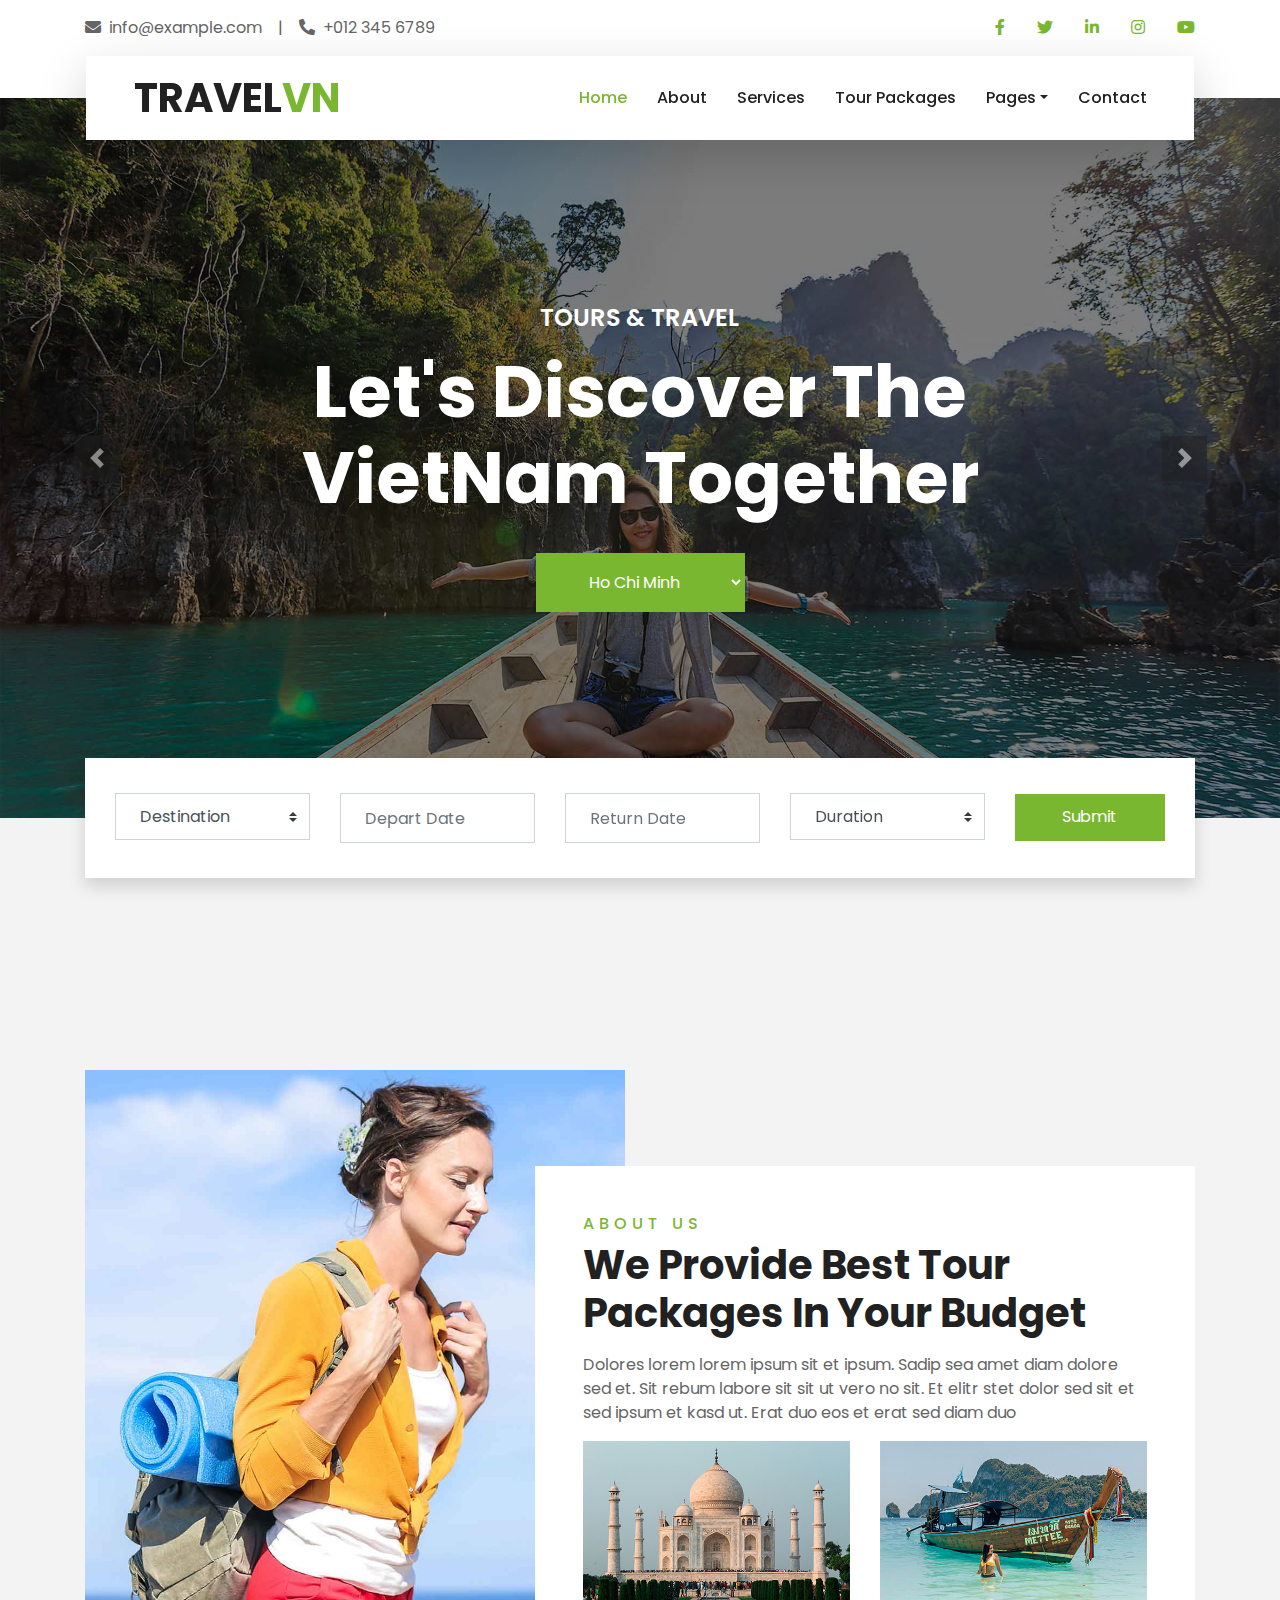
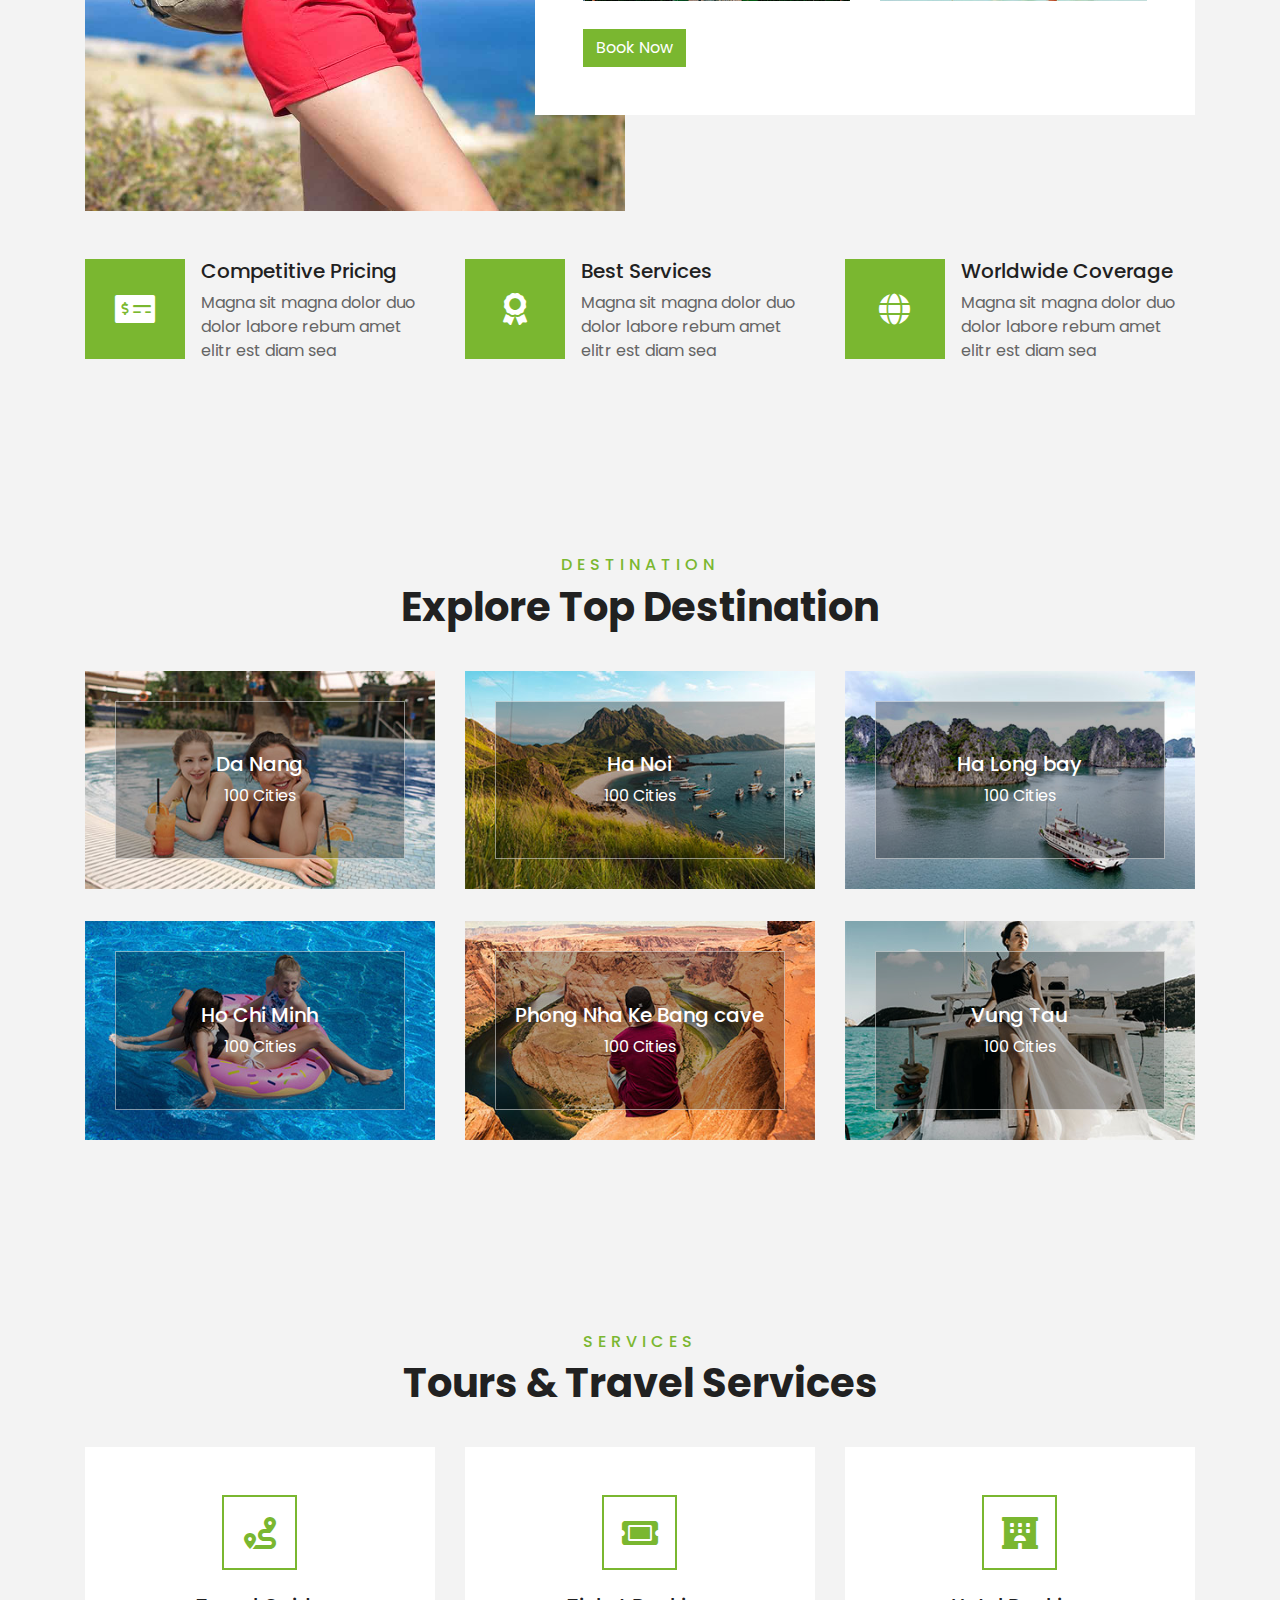
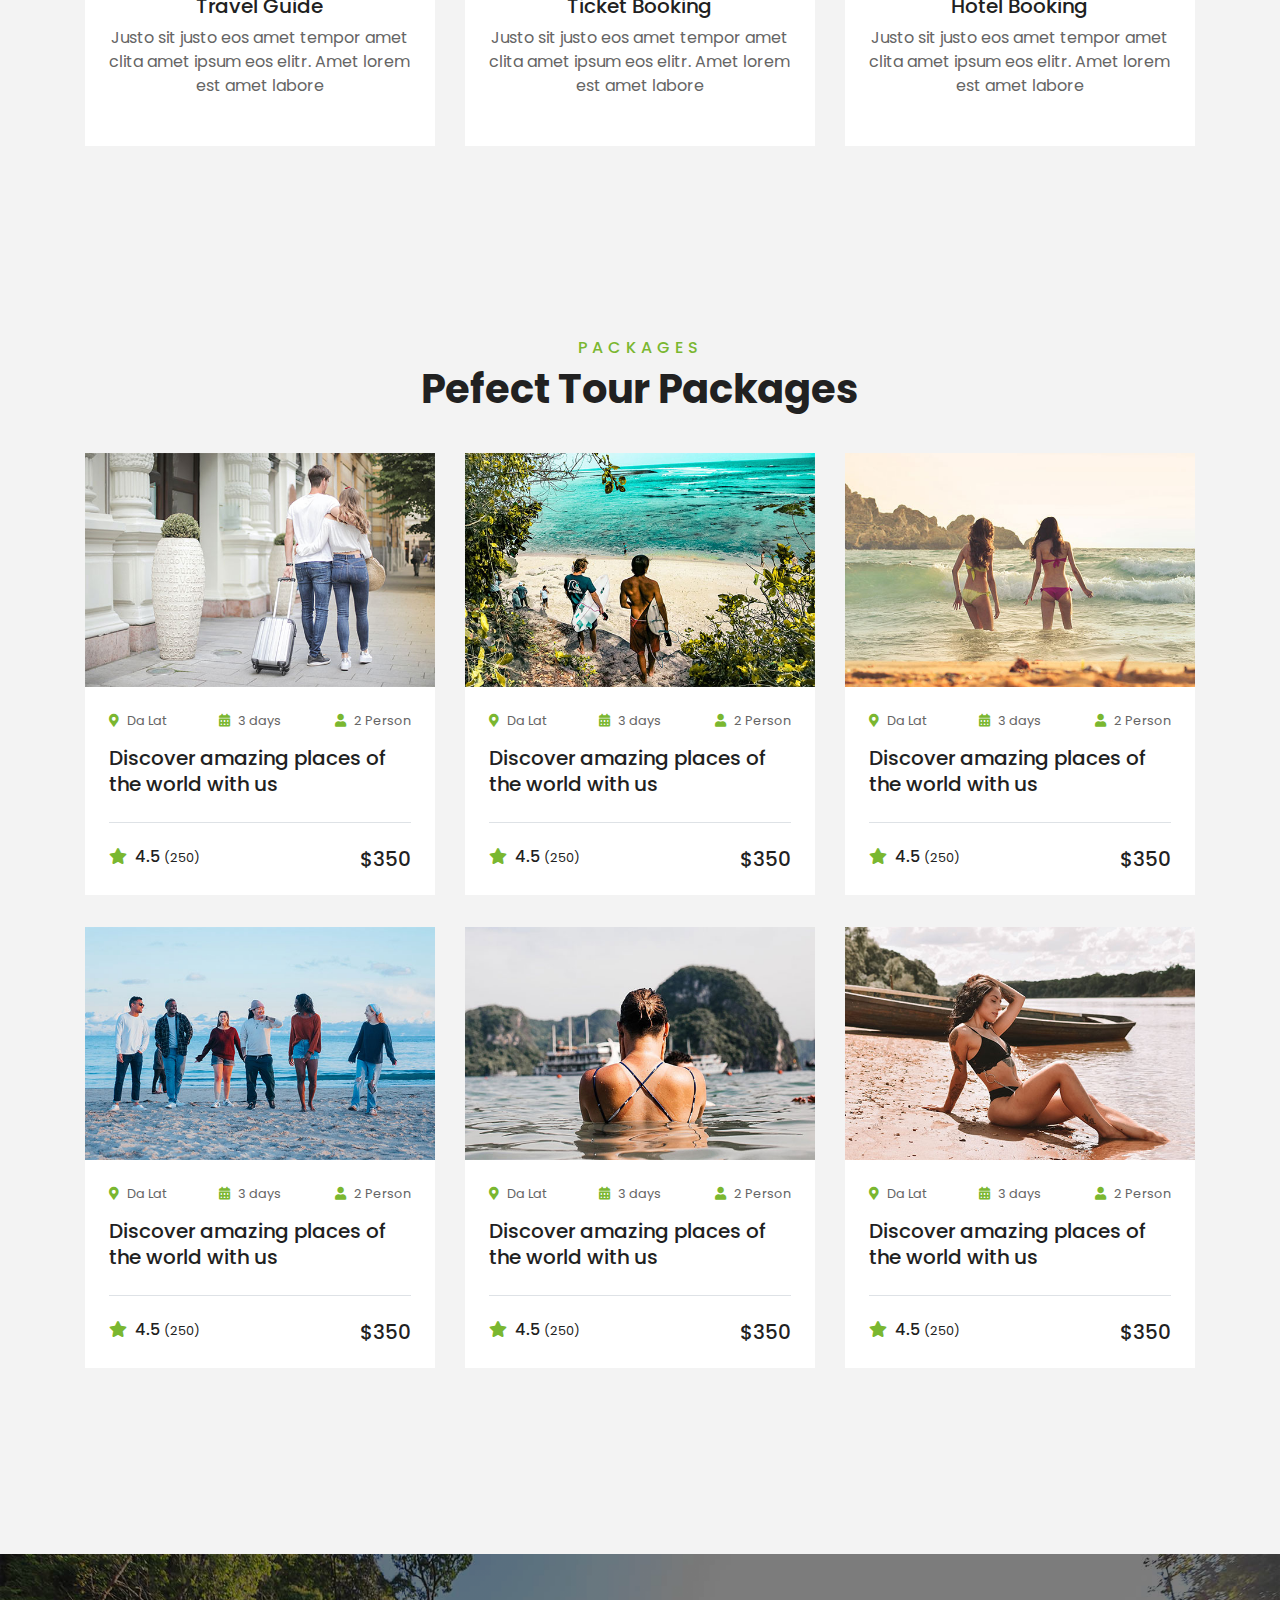
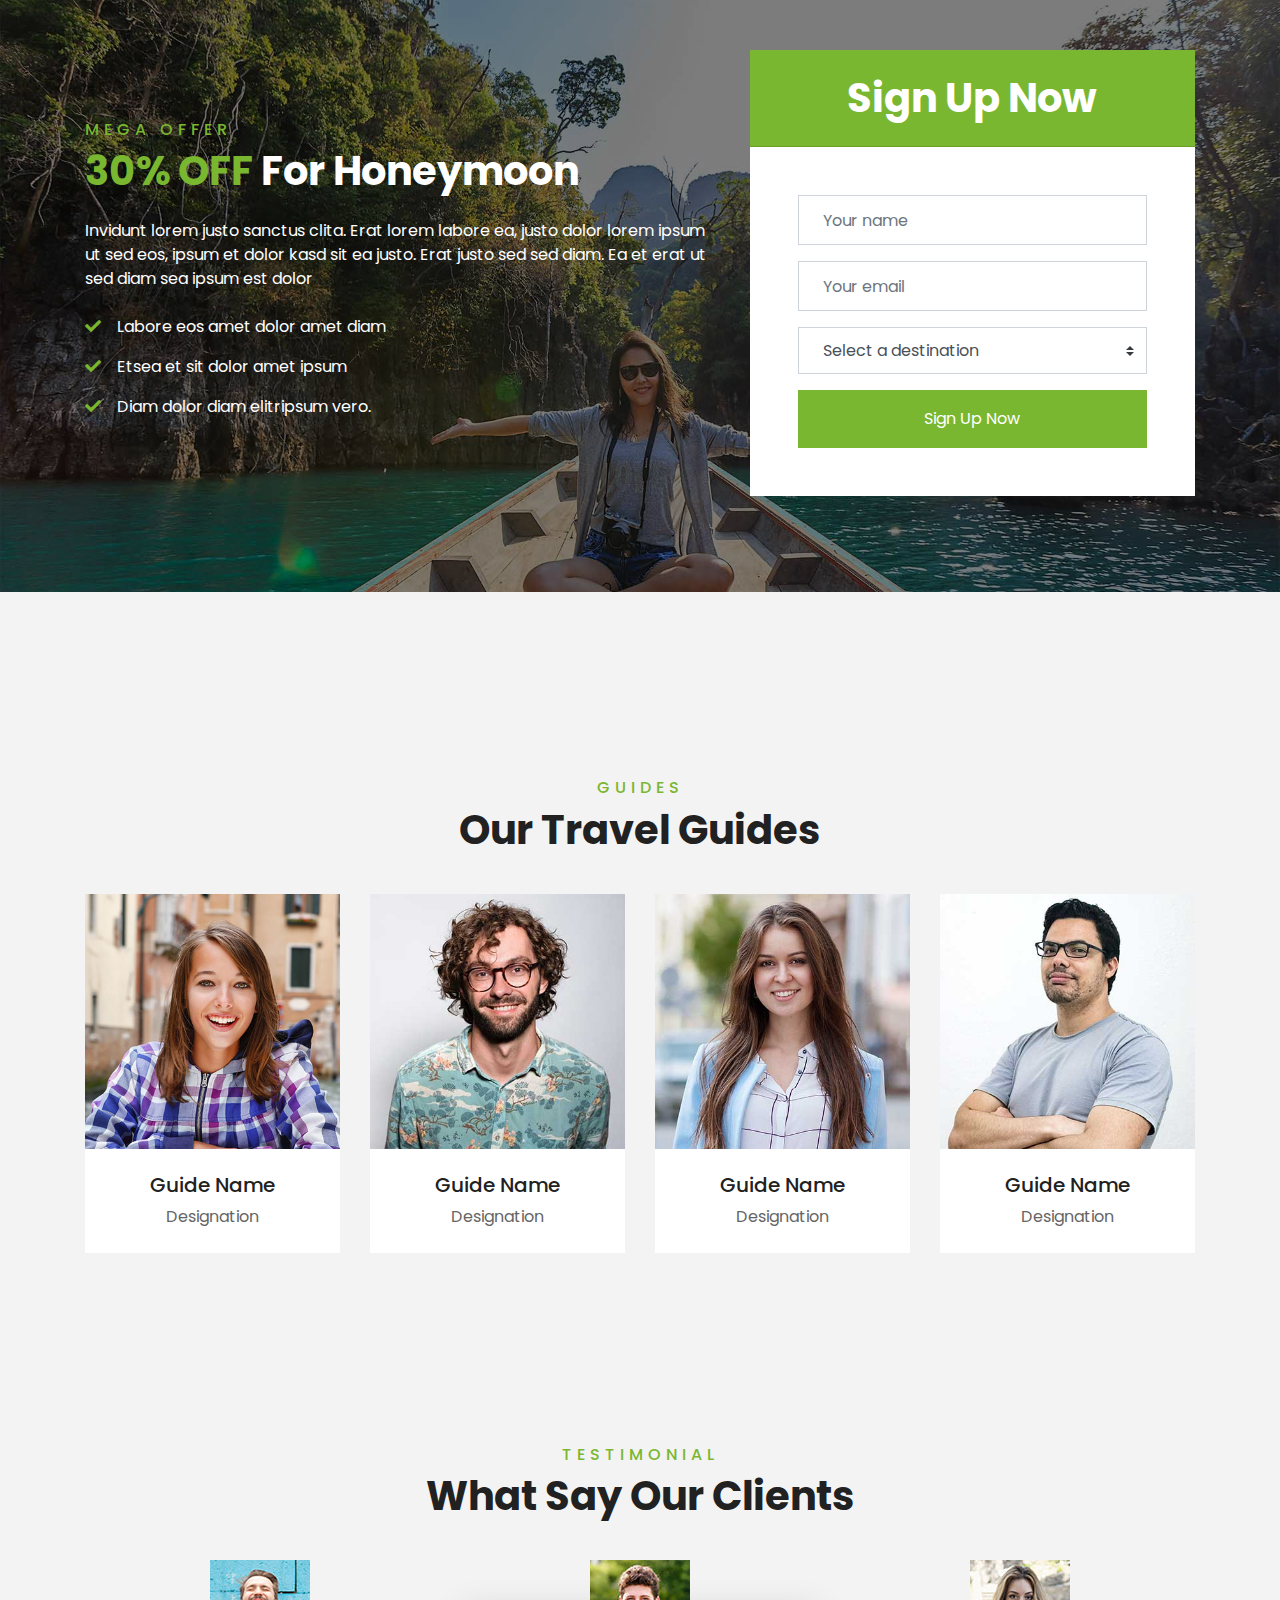
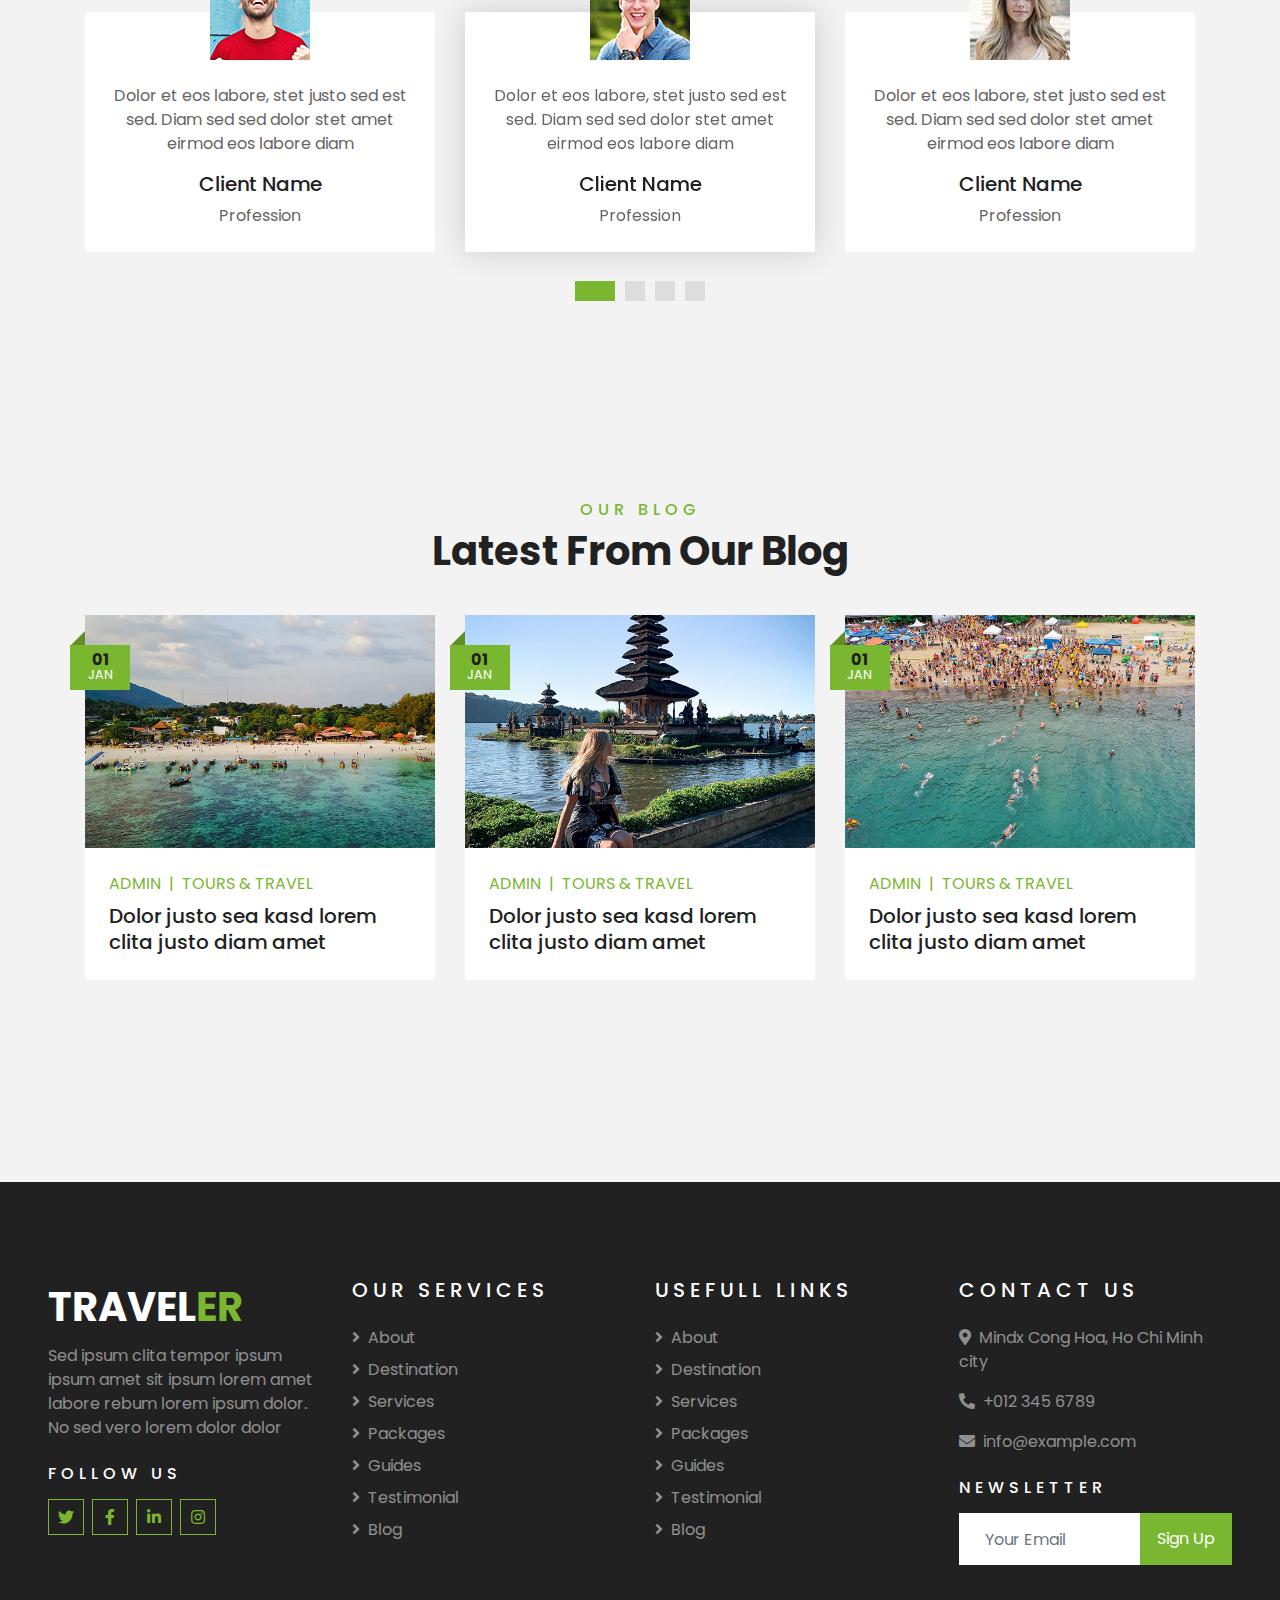
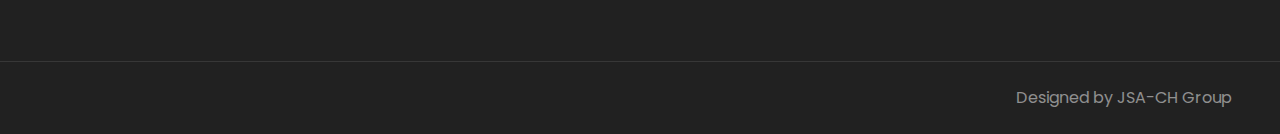
<file: index.html>
<!DOCTYPE html>
<html lang="en">

<head>
    <meta charset="utf-8">
    <title>TRAVELVN</title>
    <meta content="width=device-width, initial-scale=1.0" name="viewport">


    <!-- Favicon -->
    <link href="img/favicon.ico" rel="icon">

    <!-- Google Web Fonts -->
    <link rel="preconnect" href="https://fonts.gstatic.com">
    <link href="https://fonts.googleapis.com/css2?family=Poppins:wght@400;500;600;700&display=swap" rel="stylesheet">

    <!-- Font Awesome -->
    <link href="https://cdnjs.cloudflare.com/ajax/libs/font-awesome/5.10.0/css/all.min.css" rel="stylesheet">

    <!-- Libraries Stylesheet -->
    <link href="lib/owlcarousel/assets/owl.carousel.min.css" rel="stylesheet">
    <link href="lib/tempusdominus/css/tempusdominus-bootstrap-4.min.css" rel="stylesheet" />

    <!-- Customized Bootstrap Stylesheet -->
    <link href="css/style.css" rel="stylesheet">
    <link rel="stylesheet" href="./css/botChat.css">
</head>

<body>
    <!-- Topbar Start -->
    <div class="container-fluid bg-light pt-3 d-none d-lg-block">
        <div class="container">
            <div class="row">
                <div class="col-lg-6 text-center text-lg-left mb-2 mb-lg-0">
                    <div class="d-inline-flex align-items-center">
                        <p><i class="fa fa-envelope mr-2"></i>info@example.com</p>
                        <p class="text-body px-3">|</p>
                        <p><i class="fa fa-phone-alt mr-2"></i>+012 345 6789</p>
                    </div>
                </div>
                <div class="col-lg-6 text-center text-lg-right">
                    <div class="d-inline-flex align-items-center">
                        <a class="text-primary px-3" href="">
                            <i class="fab fa-facebook-f"></i>
                        </a>
                        <a class="text-primary px-3" href="">
                            <i class="fab fa-twitter"></i>
                        </a>
                        <a class="text-primary px-3" href="">
                            <i class="fab fa-linkedin-in"></i>
                        </a>
                        <a class="text-primary px-3" href="">
                            <i class="fab fa-instagram"></i>
                        </a>
                        <a class="text-primary pl-3" href="">
                            <i class="fab fa-youtube"></i>
                        </a>
                    </div>
                </div>
            </div>
        </div>
    </div>
    <!-- Topbar End -->


    <!-- Navbar Start -->
    <div class="container-fluid position-relative nav-bar p-0">
        <div class="container-lg position-relative p-0 px-lg-3" style="z-index: 9;">
            <nav class="navbar navbar-expand-lg bg-light navbar-light shadow-lg py-3 py-lg-0 pl-3 pl-lg-5">
                <a href="" class="navbar-brand">
                    <h1 class="m-0 text-primary"><span class="text-dark">TRAVEL</span>VN</h1>
                </a>
                <button type="button" class="navbar-toggler" data-toggle="collapse" data-target="#navbarCollapse">
                    <span class="navbar-toggler-icon"></span>
                </button>
                <div class="collapse navbar-collapse justify-content-between px-3" id="navbarCollapse">
                    <div class="navbar-nav ml-auto py-0">
                        <a href="index.html" class="nav-item nav-link active">Home</a>
                        <a href="about.html" class="nav-item nav-link">About</a>
                        <a href="service.html" class="nav-item nav-link">Services</a>
                        <a href="package.html" class="nav-item nav-link">Tour Packages</a>
                        <div class="nav-item dropdown">
                            <a href="#" class="nav-link dropdown-toggle" data-toggle="dropdown">Pages</a>
                            <div class="dropdown-menu border-0 rounded-0 m-0">
                                <a href="blog.html" class="dropdown-item">Blog Grid</a>
                                <a href="single.html" class="dropdown-item">Blog Detail</a>
                                <a href="destination.html" class="dropdown-item">Destination</a>
                                <a href="guide.html" class="dropdown-item">Travel Guides</a>
                                <a href="testimonial.html" class="dropdown-item">Testimonial</a>
                            </div>
                        </div>
                        <a href="contact.html" class="nav-item nav-link">Contact</a>
                    </div>
                </div>
            </nav>
        </div>
    </div>
    <!-- Navbar End -->


    <!-- Carousel Start -->
    <div class="container-fluid p-0">
        <div id="header-carousel" class="carousel slide" data-ride="carousel">
            <div class="carousel-inner">
                <div class="carousel-item active">
                    <img class="w-100" src="img/carousel-1.jpg" alt="Image">
                    <div class="carousel-caption d-flex flex-column align-items-center justify-content-center">
                        <div class="p-3" style="max-width: 900px;">
                            <h4 class="text-white text-uppercase mb-md-3">Tours & Travel</h4>
                            <h1 class="display-3 text-white mb-md-4">Let's Discover The VietNam Together</h1>
                            <select class="btn btn-primary py-md-3 px-md-5 mt-2" name="cars">
                                <option class="text-justify" value="volvo">Ho Chi Minh</option>
                                <option class="text-justify" value="saab">Ha Noi</option>
                                <option class="text-justify" value="fiat">Da Nang</option>
                                <option class="text-justify" value="audi">Can Tho</option>
                            </select>
                        </div>
                    </div>
                </div>
                <div class="carousel-item">
                    <img class="w-100" src="img/carousel-2.jpg" alt="Image">
                    <div class="carousel-caption d-flex flex-column align-items-center justify-content-center">
                        <div class="p-3" style="max-width: 900px;">
                            <h4 class="text-white text-uppercase mb-md-3">Tours & Travel</h4>
                            <h1 class="display-3 text-white mb-md-4">Discover Amazing Places With Us</h1>
                            <select class="btn btn-primary py-md-3 px-md-5 mt-2" name="cars">
                                <option class="text-justify" value="volvo">Ho Chi Minh</option>
                                <option class="text-justify" value="saab">Ha Noi</option>
                                <option class="text-justify" value="fiat">Da Nang</option>
                                <option class="text-justify" value="audi">Can Tho</option>
                            </select>
                        </div>
                    </div>
                </div>
            </div>
            <a class="carousel-control-prev" href="#header-carousel" data-slide="prev">
                <div class="btn btn-dark" style="width: 45px; height: 45px;">
                    <span class="carousel-control-prev-icon mb-n2"></span>
                </div>
            </a>
            <a class="carousel-control-next" href="#header-carousel" data-slide="next">
                <div class="btn btn-dark" style="width: 45px; height: 45px;">
                    <span class="carousel-control-next-icon mb-n2"></span>
                </div>
            </a>
        </div>
    </div>
    <!-- Carousel End -->


    <!-- Booking Start -->
    <div class="container-fluid booking mt-5 pb-5">
        <div class="container pb-5">
            <div class="bg-light shadow" style="padding: 30px;">
                <div class="row align-items-center" style="min-height: 60px;">
                    <div class="col-md-10">
                        <div class="row">
                            <div class="col-md-3">
                                <div class="mb-3 mb-md-0">
                                    <select class="custom-select px-4" style="height: 47px;">
                                        <option selected>Destination</option>
                                        <option value="1">Destination 1</option>
                                        <option value="2">Destination 1</option>
                                        <option value="3">Destination 1</option>
                                    </select>
                                </div>
                            </div>
                            <div class="col-md-3">
                                <div class="mb-3 mb-md-0">
                                    <div class="date" id="date1" data-target-input="nearest">
                                        <input type="text" class="form-control p-4 datetimepicker-input"
                                            placeholder="Depart Date" data-target="#date1"
                                            data-toggle="datetimepicker" />
                                    </div>
                                </div>
                            </div>
                            <div class="col-md-3">
                                <div class="mb-3 mb-md-0">
                                    <div class="date" id="date2" data-target-input="nearest">
                                        <input type="text" class="form-control p-4 datetimepicker-input"
                                            placeholder="Return Date" data-target="#date2"
                                            data-toggle="datetimepicker" />
                                    </div>
                                </div>
                            </div>
                            <div class="col-md-3">
                                <div class="mb-3 mb-md-0">
                                    <select class="custom-select px-4" style="height: 47px;">
                                        <option selected>Duration</option>
                                        <option value="1">Duration 1</option>
                                        <option value="2">Duration 1</option>
                                        <option value="3">Duration 1</option>
                                    </select>
                                </div>
                            </div>
                        </div>
                    </div>
                    <div class="col-md-2">
                        <button class="btn btn-primary btn-block" type="submit"
                            style="height: 47px; margin-top: -2px;">Submit</button>
                    </div>
                </div>
            </div>
        </div>
    </div>
    <!-- Booking End -->


    <!-- About Start -->
    <div class="container-fluid py-5">
        <div class="container pt-5">
            <div class="row">
                <div class="col-lg-6" style="min-height: 500px;">
                    <div class="position-relative h-100">
                        <img class="position-absolute w-100 h-100" src="img/about.jpg" style="object-fit: cover;">
                    </div>
                </div>
                <div class="col-lg-6 pt-5 pb-lg-5">
                    <div class="about-text bg-white p-4 p-lg-5 my-lg-5">
                        <h6 class="text-primary text-uppercase" style="letter-spacing: 5px;">About Us</h6>
                        <h1 class="mb-3">We Provide Best Tour Packages In Your Budget</h1>
                        <p>Dolores lorem lorem ipsum sit et ipsum. Sadip sea amet diam dolore sed et. Sit rebum labore
                            sit sit ut vero no sit. Et elitr stet dolor sed sit et sed ipsum et kasd ut. Erat duo eos et
                            erat sed diam duo</p>
                        <div class="row mb-4">
                            <div class="col-6">
                                <img class="img-fluid" src="img/about-1.jpg" alt="">
                            </div>
                            <div class="col-6">
                                <img class="img-fluid" src="img/about-2.jpg" alt="">
                            </div>
                        </div>
                        <a href="" class="btn btn-primary mt-1">Book Now</a>
                    </div>
                </div>
            </div>
        </div>
    </div>
    <!-- About End -->


    <!-- Feature Start -->
    <div class="container-fluid pb-5">
        <div class="container pb-5">
            <div class="row">
                <div class="col-md-4">
                    <div class="d-flex mb-4 mb-lg-0">
                        <div class="d-flex flex-shrink-0 align-items-center justify-content-center bg-primary mr-3"
                            style="height: 100px; width: 100px;">
                            <i class="fa fa-2x fa-money-check-alt text-white"></i>
                        </div>
                        <div class="d-flex flex-column">
                            <h5 class="">Competitive Pricing</h5>
                            <p class="m-0">Magna sit magna dolor duo dolor labore rebum amet elitr est diam sea</p>
                        </div>
                    </div>
                </div>
                <div class="col-md-4">
                    <div class="d-flex mb-4 mb-lg-0">
                        <div class="d-flex flex-shrink-0 align-items-center justify-content-center bg-primary mr-3"
                            style="height: 100px; width: 100px;">
                            <i class="fa fa-2x fa-award text-white"></i>
                        </div>
                        <div class="d-flex flex-column">
                            <h5 class="">Best Services</h5>
                            <p class="m-0">Magna sit magna dolor duo dolor labore rebum amet elitr est diam sea</p>
                        </div>
                    </div>
                </div>
                <div class="col-md-4">
                    <div class="d-flex mb-4 mb-lg-0">
                        <div class="d-flex flex-shrink-0 align-items-center justify-content-center bg-primary mr-3"
                            style="height: 100px; width: 100px;">
                            <i class="fa fa-2x fa-globe text-white"></i>
                        </div>
                        <div class="d-flex flex-column">
                            <h5 class="">Worldwide Coverage</h5>
                            <p class="m-0">Magna sit magna dolor duo dolor labore rebum amet elitr est diam sea</p>
                        </div>
                    </div>
                </div>
            </div>
        </div>
    </div>
    <!-- Feature End -->


    <!-- Destination Start -->
    <div class="container-fluid py-5">
        <div class="container pt-5 pb-3">
            <div class="text-center mb-3 pb-3">
                <h6 class="text-primary text-uppercase" style="letter-spacing: 5px;">Destination</h6>
                <h1>Explore Top Destination</h1>
            </div>
            <div class="row">
                <div class="col-lg-4 col-md-6 mb-4">
                    <div class="destination-item position-relative overflow-hidden mb-2">
                        <img class="img-fluid" src="img/destination-1.jpg" alt="">
                        <a class="destination-overlay text-white text-decoration-none" href="">
                            <h5 class="text-white">Da Nang</h5>
                            <span>100 Cities</span>
                        </a>
                    </div>
                </div>
                <div class="col-lg-4 col-md-6 mb-4">
                    <div class="destination-item position-relative overflow-hidden mb-2">
                        <img class="img-fluid" src="img/destination-2.jpg" alt="">
                        <a class="destination-overlay text-white text-decoration-none" href="">
                            <h5 class="text-white">Ha Noi</h5>
                            <span>100 Cities</span>
                        </a>
                    </div>
                </div>
                <div class="col-lg-4 col-md-6 mb-4">
                    <div class="destination-item position-relative overflow-hidden mb-2">
                        <img class="img-fluid" src="img/destination-3.jpg" alt="">
                        <a class="destination-overlay text-white text-decoration-none" href="">
                            <h5 class="text-white">Ha Long bay</h5>
                            <span>100 Cities</span>
                        </a>
                    </div>
                </div>
                <div class="col-lg-4 col-md-6 mb-4">
                    <div class="destination-item position-relative overflow-hidden mb-2">
                        <img class="img-fluid" src="img/destination-4.jpg" alt="">
                        <a class="destination-overlay text-white text-decoration-none" href="">
                            <h5 class="text-white">Ho Chi Minh</h5>
                            <span>100 Cities</span>
                        </a>
                    </div>
                </div>
                <div class="col-lg-4 col-md-6 mb-4">
                    <div class="destination-item position-relative overflow-hidden mb-2">
                        <img class="img-fluid" src="img/destination-5.jpg" alt="">
                        <a class="destination-overlay text-white text-decoration-none" href="">
                            <h5 class="text-white">Phong Nha Ke Bang cave</h5>
                            <span>100 Cities</span>
                        </a>
                    </div>
                </div>
                <div class="col-lg-4 col-md-6 mb-4">
                    <div class="destination-item position-relative overflow-hidden mb-2">
                        <img class="img-fluid" src="img/destination-6.jpg" alt="">
                        <a class="destination-overlay text-white text-decoration-none" href="">
                            <h5 class="text-white">Vung Tau</h5>
                            <span>100 Cities</span>
                        </a>
                    </div>
                </div>
            </div>
        </div>
    </div>
    <!-- Destination Start -->


    <!-- Service Start -->
    <div class="container-fluid py-5">
        <div class="container pt-5 pb-3">
            <div class="text-center mb-3 pb-3">
                <h6 class="text-primary text-uppercase" style="letter-spacing: 5px;">Services</h6>
                <h1>Tours & Travel Services</h1>
            </div>
            <div class="row">
                <div class="col-lg-4 col-md-6 mb-4">
                    <div class="service-item bg-white text-center mb-2 py-5 px-4">
                        <i class="fa fa-2x fa-route mx-auto mb-4"></i>
                        <h5 class="mb-2">Travel Guide</h5>
                        <p class="m-0">Justo sit justo eos amet tempor amet clita amet ipsum eos elitr. Amet lorem est
                            amet labore</p>
                    </div>
                </div>
                <div class="col-lg-4 col-md-6 mb-4">
                    <div class="service-item bg-white text-center mb-2 py-5 px-4">
                        <i class="fa fa-2x fa-ticket-alt mx-auto mb-4"></i>
                        <h5 class="mb-2">Ticket Booking</h5>
                        <p class="m-0">Justo sit justo eos amet tempor amet clita amet ipsum eos elitr. Amet lorem est
                            amet labore</p>
                    </div>
                </div>
                <div class="col-lg-4 col-md-6 mb-4">
                    <div class="service-item bg-white text-center mb-2 py-5 px-4">
                        <i class="fa fa-2x fa-hotel mx-auto mb-4"></i>
                        <h5 class="mb-2">Hotel Booking</h5>
                        <p class="m-0">Justo sit justo eos amet tempor amet clita amet ipsum eos elitr. Amet lorem est
                            amet labore</p>
                    </div>
                </div>
            </div>
        </div>
    </div>
    <!-- Service End -->


    <!-- Packages Start -->
    <div class="container-fluid py-5">
        <div class="container pt-5 pb-3">
            <div class="text-center mb-3 pb-3">
                <h6 class="text-primary text-uppercase" style="letter-spacing: 5px;">Packages</h6>
                <h1>Pefect Tour Packages</h1>
            </div>
            <div class="row">
                <div class="col-lg-4 col-md-6 mb-4">
                    <div class="package-item bg-white mb-2">
                        <img class="img-fluid" src="img/package-1.jpg" alt="">
                        <div class="p-4">
                            <div class="d-flex justify-content-between mb-3">
                                <small class="m-0"><i class="fa fa-map-marker-alt text-primary mr-2"></i>Da Lat</small>
                                <small class="m-0"><i class="fa fa-calendar-alt text-primary mr-2"></i>3 days</small>
                                <small class="m-0"><i class="fa fa-user text-primary mr-2"></i>2 Person</small>
                            </div>
                            <a class="h5 text-decoration-none" href="">Discover amazing places of the world with us</a>
                            <div class="border-top mt-4 pt-4">
                                <div class="d-flex justify-content-between">
                                    <h6 class="m-0"><i class="fa fa-star text-primary mr-2"></i>4.5 <small>(250)</small>
                                    </h6>
                                    <h5 class="m-0">$350</h5>
                                </div>
                            </div>
                        </div>
                    </div>
                </div>
                <div class="col-lg-4 col-md-6 mb-4">
                    <div class="package-item bg-white mb-2">
                        <img class="img-fluid" src="img/package-2.jpg" alt="">
                        <div class="p-4">
                            <div class="d-flex justify-content-between mb-3">
                                <small class="m-0"><i class="fa fa-map-marker-alt text-primary mr-2"></i>Da Lat</small>
                                <small class="m-0"><i class="fa fa-calendar-alt text-primary mr-2"></i>3 days</small>
                                <small class="m-0"><i class="fa fa-user text-primary mr-2"></i>2 Person</small>
                            </div>
                            <a class="h5 text-decoration-none" href="">Discover amazing places of the world with us</a>
                            <div class="border-top mt-4 pt-4">
                                <div class="d-flex justify-content-between">
                                    <h6 class="m-0"><i class="fa fa-star text-primary mr-2"></i>4.5 <small>(250)</small>
                                    </h6>
                                    <h5 class="m-0">$350</h5>
                                </div>
                            </div>
                        </div>
                    </div>
                </div>
                <div class="col-lg-4 col-md-6 mb-4">
                    <div class="package-item bg-white mb-2">
                        <img class="img-fluid" src="img/package-3.jpg" alt="">
                        <div class="p-4">
                            <div class="d-flex justify-content-between mb-3">
                                <small class="m-0"><i class="fa fa-map-marker-alt text-primary mr-2"></i>Da Lat</small>
                                <small class="m-0"><i class="fa fa-calendar-alt text-primary mr-2"></i>3 days</small>
                                <small class="m-0"><i class="fa fa-user text-primary mr-2"></i>2 Person</small>
                            </div>
                            <a class="h5 text-decoration-none" href="">Discover amazing places of the world with us</a>
                            <div class="border-top mt-4 pt-4">
                                <div class="d-flex justify-content-between">
                                    <h6 class="m-0"><i class="fa fa-star text-primary mr-2"></i>4.5 <small>(250)</small>
                                    </h6>
                                    <h5 class="m-0">$350</h5>
                                </div>
                            </div>
                        </div>
                    </div>
                </div>
                <div class="col-lg-4 col-md-6 mb-4">
                    <div class="package-item bg-white mb-2">
                        <img class="img-fluid" src="img/package-4.jpg" alt="">
                        <div class="p-4">
                            <div class="d-flex justify-content-between mb-3">
                                <small class="m-0"><i class="fa fa-map-marker-alt text-primary mr-2"></i>Da Lat</small>
                                <small class="m-0"><i class="fa fa-calendar-alt text-primary mr-2"></i>3 days</small>
                                <small class="m-0"><i class="fa fa-user text-primary mr-2"></i>2 Person</small>
                            </div>
                            <a class="h5 text-decoration-none" href="">Discover amazing places of the world with us</a>
                            <div class="border-top mt-4 pt-4">
                                <div class="d-flex justify-content-between">
                                    <h6 class="m-0"><i class="fa fa-star text-primary mr-2"></i>4.5 <small>(250)</small>
                                    </h6>
                                    <h5 class="m-0">$350</h5>
                                </div>
                            </div>
                        </div>
                    </div>
                </div>
                <div class="col-lg-4 col-md-6 mb-4">
                    <div class="package-item bg-white mb-2">
                        <img class="img-fluid" src="img/package-5.jpg" alt="">
                        <div class="p-4">
                            <div class="d-flex justify-content-between mb-3">
                                <small class="m-0"><i class="fa fa-map-marker-alt text-primary mr-2"></i>Da Lat</small>
                                <small class="m-0"><i class="fa fa-calendar-alt text-primary mr-2"></i>3 days</small>
                                <small class="m-0"><i class="fa fa-user text-primary mr-2"></i>2 Person</small>
                            </div>
                            <a class="h5 text-decoration-none" href="">Discover amazing places of the world with us</a>
                            <div class="border-top mt-4 pt-4">
                                <div class="d-flex justify-content-between">
                                    <h6 class="m-0"><i class="fa fa-star text-primary mr-2"></i>4.5 <small>(250)</small>
                                    </h6>
                                    <h5 class="m-0">$350</h5>
                                </div>
                            </div>
                        </div>
                    </div>
                </div>
                <div class="col-lg-4 col-md-6 mb-4">
                    <div class="package-item bg-white mb-2">
                        <img class="img-fluid" src="img/package-6.jpg" alt="">
                        <div class="p-4">
                            <div class="d-flex justify-content-between mb-3">
                                <small class="m-0"><i class="fa fa-map-marker-alt text-primary mr-2"></i>Da Lat</small>
                                <small class="m-0"><i class="fa fa-calendar-alt text-primary mr-2"></i>3 days</small>
                                <small class="m-0"><i class="fa fa-user text-primary mr-2"></i>2 Person</small>
                            </div>
                            <a class="h5 text-decoration-none" href="">Discover amazing places of the world with us</a>
                            <div class="border-top mt-4 pt-4">
                                <div class="d-flex justify-content-between">
                                    <h6 class="m-0"><i class="fa fa-star text-primary mr-2"></i>4.5 <small>(250)</small>
                                    </h6>
                                    <h5 class="m-0">$350</h5>
                                </div>
                            </div>
                        </div>
                    </div>
                </div>
            </div>
        </div>
    </div>
    <!-- Packages End -->


    <!-- Registration Start -->
    <div class="container-fluid bg-registration py-5" style="margin: 90px 0;">
        <div class="container py-5">
            <div class="row align-items-center">
                <div class="col-lg-7 mb-5 mb-lg-0">
                    <div class="mb-4">
                        <h6 class="text-primary text-uppercase" style="letter-spacing: 5px;">Mega Offer</h6>
                        <h1 class="text-white"><span class="text-primary">30% OFF</span> For Honeymoon</h1>
                    </div>
                    <p class="text-white">Invidunt lorem justo sanctus clita. Erat lorem labore ea, justo dolor lorem
                        ipsum ut sed eos,
                        ipsum et dolor kasd sit ea justo. Erat justo sed sed diam. Ea et erat ut sed diam sea ipsum est
                        dolor</p>
                    <ul class="list-inline text-white m-0">
                        <li class="py-2"><i class="fa fa-check text-primary mr-3"></i>Labore eos amet dolor amet diam
                        </li>
                        <li class="py-2"><i class="fa fa-check text-primary mr-3"></i>Etsea et sit dolor amet ipsum</li>
                        <li class="py-2"><i class="fa fa-check text-primary mr-3"></i>Diam dolor diam elitripsum vero.
                        </li>
                    </ul>
                </div>
                <div class="col-lg-5">
                    <div class="card border-0">
                        <div class="card-header bg-primary text-center p-4">
                            <h1 class="text-white m-0">Sign Up Now</h1>
                        </div>
                        <div class="card-body rounded-bottom bg-white p-5">
                            <form>
                                <div class="form-group">
                                    <input type="text" class="form-control p-4" placeholder="Your name"
                                        required="required" />
                                </div>
                                <div class="form-group">
                                    <input type="email" class="form-control p-4" placeholder="Your email"
                                        required="required" />
                                </div>
                                <div class="form-group">
                                    <select class="custom-select px-4" style="height: 47px;">
                                        <option selected>Select a destination</option>
                                        <option value="1">destination 1</option>
                                        <option value="2">destination 1</option>
                                        <option value="3">destination 1</option>
                                    </select>
                                </div>
                                <div>
                                    <button class="btn btn-primary btn-block py-3" type="submit">Sign Up Now</button>
                                </div>
                            </form>
                        </div>
                    </div>
                </div>
            </div>
        </div>
    </div>
    <!-- Registration End -->


    <!-- Team Start -->
    <div class="container-fluid py-5">
        <div class="container pt-5 pb-3">
            <div class="text-center mb-3 pb-3">
                <h6 class="text-primary text-uppercase" style="letter-spacing: 5px;">Guides</h6>
                <h1>Our Travel Guides</h1>
            </div>
            <div class="row">
                <div class="col-lg-3 col-md-4 col-sm-6 pb-2">
                    <div class="team-item bg-white mb-4">
                        <div class="team-img position-relative overflow-hidden">
                            <img class="img-fluid w-100" src="img/team-1.jpg" alt="">
                            <div class="team-social">
                                <a class="btn btn-outline-primary btn-square" href=""><i class="fab fa-twitter"></i></a>
                                <a class="btn btn-outline-primary btn-square" href=""><i
                                        class="fab fa-facebook-f"></i></a>
                                <a class="btn btn-outline-primary btn-square" href=""><i
                                        class="fab fa-instagram"></i></a>
                                <a class="btn btn-outline-primary btn-square" href=""><i
                                        class="fab fa-linkedin-in"></i></a>
                            </div>
                        </div>
                        <div class="text-center py-4">
                            <h5 class="text-truncate">Guide Name</h5>
                            <p class="m-0">Designation</p>
                        </div>
                    </div>
                </div>
                <div class="col-lg-3 col-md-4 col-sm-6 pb-2">
                    <div class="team-item bg-white mb-4">
                        <div class="team-img position-relative overflow-hidden">
                            <img class="img-fluid w-100" src="img/team-2.jpg" alt="">
                            <div class="team-social">
                                <a class="btn btn-outline-primary btn-square" href=""><i class="fab fa-twitter"></i></a>
                                <a class="btn btn-outline-primary btn-square" href=""><i
                                        class="fab fa-facebook-f"></i></a>
                                <a class="btn btn-outline-primary btn-square" href=""><i
                                        class="fab fa-instagram"></i></a>
                                <a class="btn btn-outline-primary btn-square" href=""><i
                                        class="fab fa-linkedin-in"></i></a>
                            </div>
                        </div>
                        <div class="text-center py-4">
                            <h5 class="text-truncate">Guide Name</h5>
                            <p class="m-0">Designation</p>
                        </div>
                    </div>
                </div>
                <div class="col-lg-3 col-md-4 col-sm-6 pb-2">
                    <div class="team-item bg-white mb-4">
                        <div class="team-img position-relative overflow-hidden">
                            <img class="img-fluid w-100" src="img/team-3.jpg" alt="">
                            <div class="team-social">
                                <a class="btn btn-outline-primary btn-square" href=""><i class="fab fa-twitter"></i></a>
                                <a class="btn btn-outline-primary btn-square" href=""><i
                                        class="fab fa-facebook-f"></i></a>
                                <a class="btn btn-outline-primary btn-square" href=""><i
                                        class="fab fa-instagram"></i></a>
                                <a class="btn btn-outline-primary btn-square" href=""><i
                                        class="fab fa-linkedin-in"></i></a>
                            </div>
                        </div>
                        <div class="text-center py-4">
                            <h5 class="text-truncate">Guide Name</h5>
                            <p class="m-0">Designation</p>
                        </div>
                    </div>
                </div>
                <div class="col-lg-3 col-md-4 col-sm-6 pb-2">
                    <div class="team-item bg-white mb-4">
                        <div class="team-img position-relative overflow-hidden">
                            <img class="img-fluid w-100" src="img/team-4.jpg" alt="">
                            <div class="team-social">
                                <a class="btn btn-outline-primary btn-square" href=""><i class="fab fa-twitter"></i></a>
                                <a class="btn btn-outline-primary btn-square" href=""><i
                                        class="fab fa-facebook-f"></i></a>
                                <a class="btn btn-outline-primary btn-square" href=""><i
                                        class="fab fa-instagram"></i></a>
                                <a class="btn btn-outline-primary btn-square" href=""><i
                                        class="fab fa-linkedin-in"></i></a>
                            </div>
                        </div>
                        <div class="text-center py-4">
                            <h5 class="text-truncate">Guide Name</h5>
                            <p class="m-0">Designation</p>
                        </div>
                    </div>
                </div>
            </div>
        </div>
    </div>
    <!-- Team End -->


    <!-- Testimonial Start -->
    <div class="container-fluid py-5">
        <div class="container py-5">
            <div class="text-center mb-3 pb-3">
                <h6 class="text-primary text-uppercase" style="letter-spacing: 5px;">Testimonial</h6>
                <h1>What Say Our Clients</h1>
            </div>
            <div class="owl-carousel testimonial-carousel">
                <div class="text-center pb-4">
                    <img class="img-fluid mx-auto" src="img/testimonial-1.jpg" style="width: 100px; height: 100px;">
                    <div class="testimonial-text bg-white p-4 mt-n5">
                        <p class="mt-5">Dolor et eos labore, stet justo sed est sed. Diam sed sed dolor stet amet eirmod
                            eos labore diam
                        </p>
                        <h5 class="text-truncate">Client Name</h5>
                        <span>Profession</span>
                    </div>
                </div>
                <div class="text-center">
                    <img class="img-fluid mx-auto" src="img/testimonial-2.jpg" style="width: 100px; height: 100px;">
                    <div class="testimonial-text bg-white p-4 mt-n5">
                        <p class="mt-5">Dolor et eos labore, stet justo sed est sed. Diam sed sed dolor stet amet eirmod
                            eos labore diam
                        </p>
                        <h5 class="text-truncate">Client Name</h5>
                        <span>Profession</span>
                    </div>
                </div>
                <div class="text-center">
                    <img class="img-fluid mx-auto" src="img/testimonial-3.jpg" style="width: 100px; height: 100px;">
                    <div class="testimonial-text bg-white p-4 mt-n5">
                        <p class="mt-5">Dolor et eos labore, stet justo sed est sed. Diam sed sed dolor stet amet eirmod
                            eos labore diam
                        </p>
                        <h5 class="text-truncate">Client Name</h5>
                        <span>Profession</span>
                    </div>
                </div>
                <div class="text-center">
                    <img class="img-fluid mx-auto" src="img/testimonial-4.jpg" style="width: 100px; height: 100px;">
                    <div class="testimonial-text bg-white p-4 mt-n5">
                        <p class="mt-5">Dolor et eos labore, stet justo sed est sed. Diam sed sed dolor stet amet eirmod
                            eos labore diam
                        </p>
                        <h5 class="text-truncate">Client Name</h5>
                        <span>Profession</span>
                    </div>
                </div>
            </div>
        </div>
    </div>
    <!-- Testimonial End -->


    <!-- Blog Start -->
    <div class="container-fluid py-5">
        <div class="container pt-5 pb-3">
            <div class="text-center mb-3 pb-3">
                <h6 class="text-primary text-uppercase" style="letter-spacing: 5px;">Our Blog</h6>
                <h1>Latest From Our Blog</h1>
            </div>
            <div class="row pb-3">
                <div class="col-lg-4 col-md-6 mb-4 pb-2">
                    <div class="blog-item">
                        <div class="position-relative">
                            <img class="img-fluid w-100" src="img/blog-1.jpg" alt="">
                            <div class="blog-date">
                                <h6 class="font-weight-bold mb-n1">01</h6>
                                <small class="text-white text-uppercase">Jan</small>
                            </div>
                        </div>
                        <div class="bg-white p-4">
                            <div class="d-flex mb-2">
                                <a class="text-primary text-uppercase text-decoration-none" href="">Admin</a>
                                <span class="text-primary px-2">|</span>
                                <a class="text-primary text-uppercase text-decoration-none" href="">Tours & Travel</a>
                            </div>
                            <a class="h5 m-0 text-decoration-none" href="">Dolor justo sea kasd lorem clita justo diam
                                amet</a>
                        </div>
                    </div>
                </div>
                <div class="col-lg-4 col-md-6 mb-4 pb-2">
                    <div class="blog-item">
                        <div class="position-relative">
                            <img class="img-fluid w-100" src="img/blog-2.jpg" alt="">
                            <div class="blog-date">
                                <h6 class="font-weight-bold mb-n1">01</h6>
                                <small class="text-white text-uppercase">Jan</small>
                            </div>
                        </div>
                        <div class="bg-white p-4">
                            <div class="d-flex mb-2">
                                <a class="text-primary text-uppercase text-decoration-none" href="">Admin</a>
                                <span class="text-primary px-2">|</span>
                                <a class="text-primary text-uppercase text-decoration-none" href="">Tours & Travel</a>
                            </div>
                            <a class="h5 m-0 text-decoration-none" href="">Dolor justo sea kasd lorem clita justo diam
                                amet</a>
                        </div>
                    </div>
                </div>
                <div class="col-lg-4 col-md-6 mb-4 pb-2">
                    <div class="blog-item">
                        <div class="position-relative">
                            <img class="img-fluid w-100" src="img/blog-3.jpg" alt="">
                            <div class="blog-date">
                                <h6 class="font-weight-bold mb-n1">01</h6>
                                <small class="text-white text-uppercase">Jan</small>
                            </div>
                        </div>
                        <div class="bg-white p-4">
                            <div class="d-flex mb-2">
                                <a class="text-primary text-uppercase text-decoration-none" href="">Admin</a>
                                <span class="text-primary px-2">|</span>
                                <a class="text-primary text-uppercase text-decoration-none" href="">Tours & Travel</a>
                            </div>
                            <a class="h5 m-0 text-decoration-none" href="">Dolor justo sea kasd lorem clita justo diam
                                amet</a>
                        </div>
                    </div>
                </div>
            </div>
        </div>
    </div>
    <!-- Blog End -->


    <!-- Footer Start -->
    <div class="container-fluid bg-dark text-white-50 py-5 px-sm-3 px-lg-5" style="margin-top: 90px;">
        <div class="row pt-5">
            <div class="col-lg-3 col-md-6 mb-5">
                <a href="" class="navbar-brand">
                    <h1 class="text-primary"><span class="text-white">TRAVEL</span>ER</h1>
                </a>
                <p>Sed ipsum clita tempor ipsum ipsum amet sit ipsum lorem amet labore rebum lorem ipsum dolor. No sed
                    vero lorem dolor dolor</p>
                <h6 class="text-white text-uppercase mt-4 mb-3" style="letter-spacing: 5px;">Follow Us</h6>
                <div class="d-flex justify-content-start">
                    <a class="btn btn-outline-primary btn-square mr-2" href="#"><i class="fab fa-twitter"></i></a>
                    <a class="btn btn-outline-primary btn-square mr-2" href="#"><i class="fab fa-facebook-f"></i></a>
                    <a class="btn btn-outline-primary btn-square mr-2" href="#"><i class="fab fa-linkedin-in"></i></a>
                    <a class="btn btn-outline-primary btn-square" href="#"><i class="fab fa-instagram"></i></a>
                </div>
            </div>
            <div class="col-lg-3 col-md-6 mb-5">
                <h5 class="text-white text-uppercase mb-4" style="letter-spacing: 5px;">Our Services</h5>
                <div class="d-flex flex-column justify-content-start">
                    <a class="text-white-50 mb-2" href="#"><i class="fa fa-angle-right mr-2"></i>About</a>
                    <a class="text-white-50 mb-2" href="#"><i class="fa fa-angle-right mr-2"></i>Destination</a>
                    <a class="text-white-50 mb-2" href="#"><i class="fa fa-angle-right mr-2"></i>Services</a>
                    <a class="text-white-50 mb-2" href="#"><i class="fa fa-angle-right mr-2"></i>Packages</a>
                    <a class="text-white-50 mb-2" href="#"><i class="fa fa-angle-right mr-2"></i>Guides</a>
                    <a class="text-white-50 mb-2" href="#"><i class="fa fa-angle-right mr-2"></i>Testimonial</a>
                    <a class="text-white-50" href="#"><i class="fa fa-angle-right mr-2"></i>Blog</a>
                </div>
            </div>
            <div class="col-lg-3 col-md-6 mb-5">
                <h5 class="text-white text-uppercase mb-4" style="letter-spacing: 5px;">Usefull Links</h5>
                <div class="d-flex flex-column justify-content-start">
                    <a class="text-white-50 mb-2" href="#"><i class="fa fa-angle-right mr-2"></i>About</a>
                    <a class="text-white-50 mb-2" href="#"><i class="fa fa-angle-right mr-2"></i>Destination</a>
                    <a class="text-white-50 mb-2" href="#"><i class="fa fa-angle-right mr-2"></i>Services</a>
                    <a class="text-white-50 mb-2" href="#"><i class="fa fa-angle-right mr-2"></i>Packages</a>
                    <a class="text-white-50 mb-2" href="#"><i class="fa fa-angle-right mr-2"></i>Guides</a>
                    <a class="text-white-50 mb-2" href="#"><i class="fa fa-angle-right mr-2"></i>Testimonial</a>
                    <a class="text-white-50" href="#"><i class="fa fa-angle-right mr-2"></i>Blog</a>
                </div>
            </div>
            <div class="col-lg-3 col-md-6 mb-5">
                <h5 class="text-white text-uppercase mb-4" style="letter-spacing: 5px;">Contact Us</h5>
                <p><i class="fa fa-map-marker-alt mr-2"></i>Mindx Cong Hoa, Ho Chi Minh city</p>
                <p><i class="fa fa-phone-alt mr-2"></i>+012 345 6789</p>
                <p><i class="fa fa-envelope mr-2"></i>info@example.com</p>
                <h6 class="text-white text-uppercase mt-4 mb-3" style="letter-spacing: 5px;">Newsletter</h6>
                <div class="w-100">
                    <div class="input-group">
                        <input type="text" class="form-control border-light" style="padding: 25px;"
                            placeholder="Your Email">
                        <div class="input-group-append">
                            <button class="btn btn-primary px-3">Sign Up</button>
                        </div>
                    </div>
                </div>
            </div>
        </div>
    </div>
    <div class="container-fluid bg-dark text-white border-top py-4 px-sm-3 px-md-5"
        style="border-color: rgba(256, 256, 256, .1) !important;">
        <div class="row">
            <div class="col-lg-6 text-center text-md-left mb-3 mb-md-0">

            </div>
            <div class="col-lg-6 text-center text-md-right">
                <p class="m-0 text-white-50">Designed by JSA-CH Group
                </p>
            </div>
        </div>
    </div>
    <!-- Footer End -->

    <div id="bot">
        <img id="botChat" class="product-img" src="./img/chatBOT.png" width="10%">
    </div>
    
    <!-- Back to Top -->
    <a href="#" class="btn btn-lg btn-primary btn-lg-square back-to-top"><i class="fa fa-angle-double-up"></i></a>


    <!-- JavaScript Libraries -->
    <script src="https://code.jquery.com/jquery-3.4.1.min.js"></script>
    <script src="https://stackpath.bootstrapcdn.com/bootstrap/4.4.1/js/bootstrap.bundle.min.js"></script>
    <script src="lib/easing/easing.min.js"></script>
    <script src="lib/owlcarousel/owl.carousel.min.js"></script>
    <script src="lib/tempusdominus/js/moment.min.js"></script>
    <script src="lib/tempusdominus/js/moment-timezone.min.js"></script>
    <script src="lib/tempusdominus/js/tempusdominus-bootstrap-4.min.js"></script>

    <!-- Contact Javascript File -->
    <script src="mail/jqBootstrapValidation.min.js"></script>
    <script src="mail/contact.js"></script>

    <!-- Template Javascript -->
    <script src="js/main.js"></script>
    <script src="./js/botChat.js"></script>
</body>

</html>
</file>
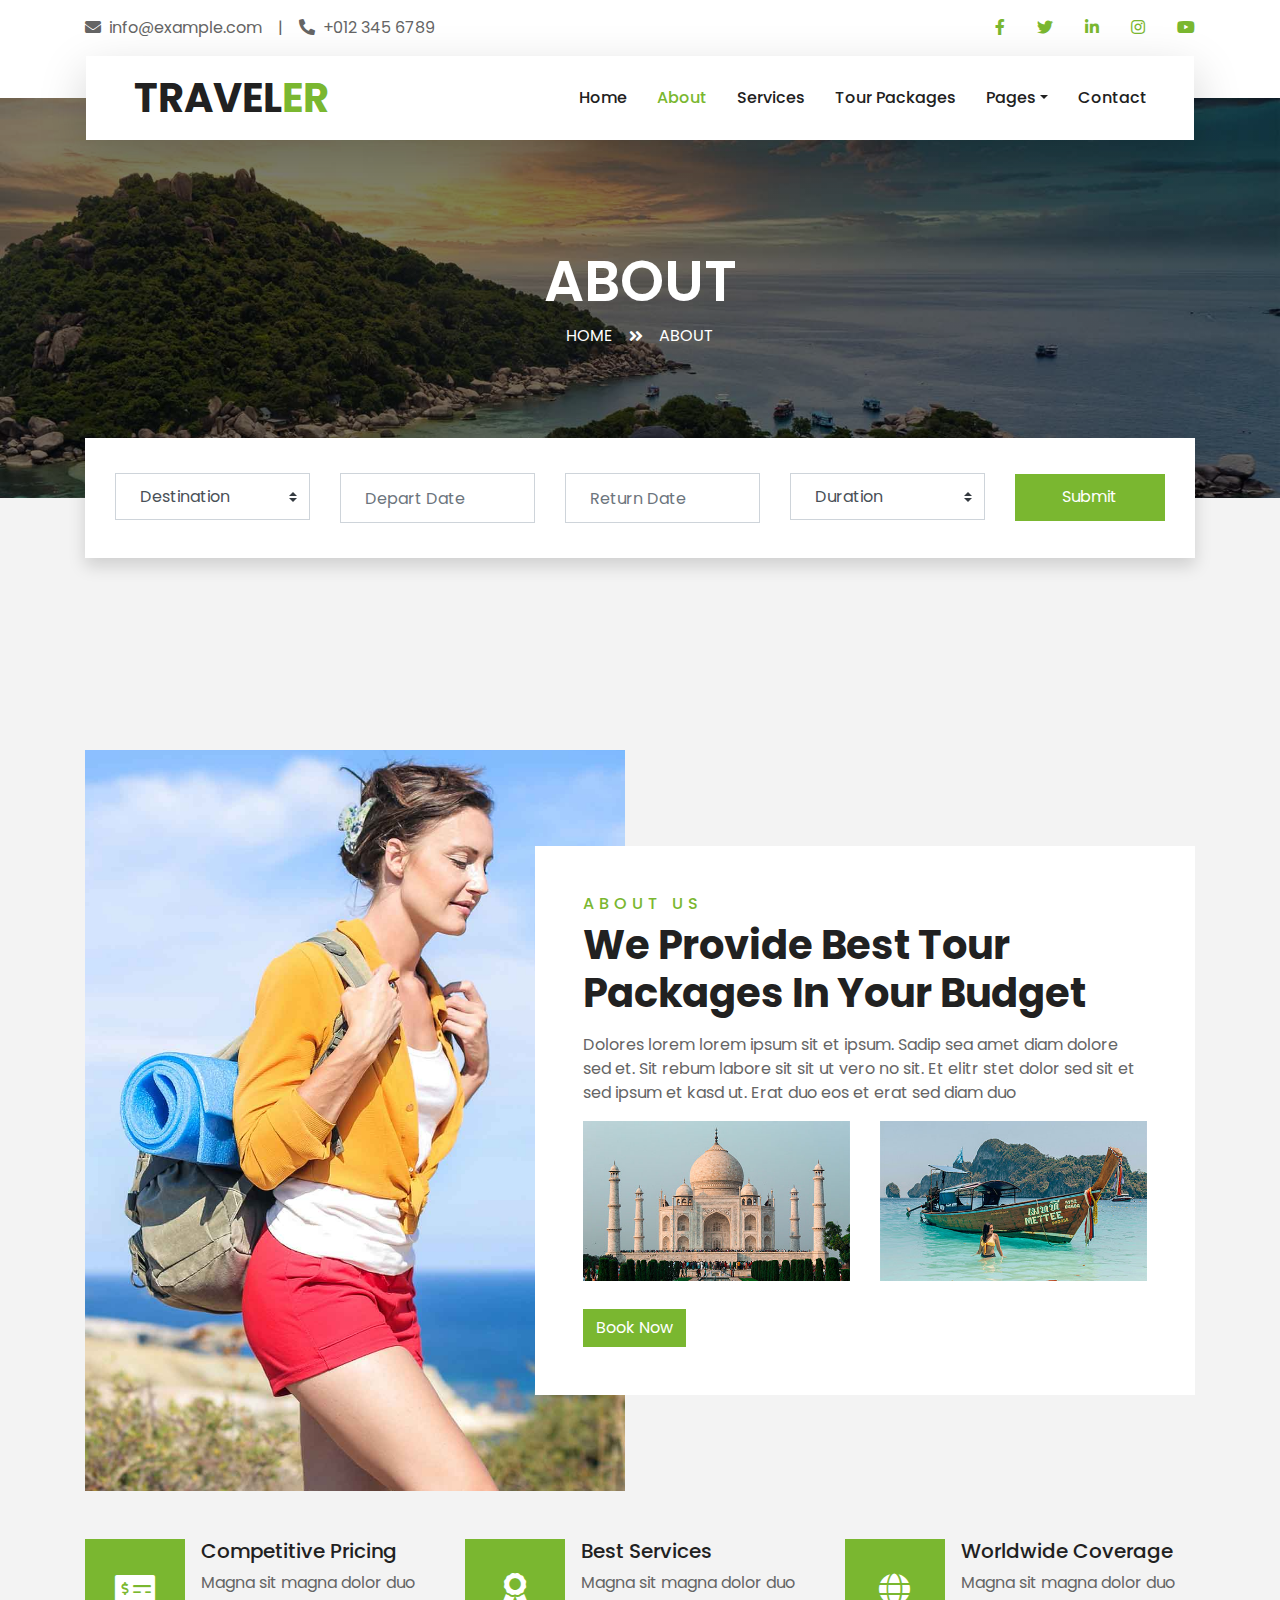
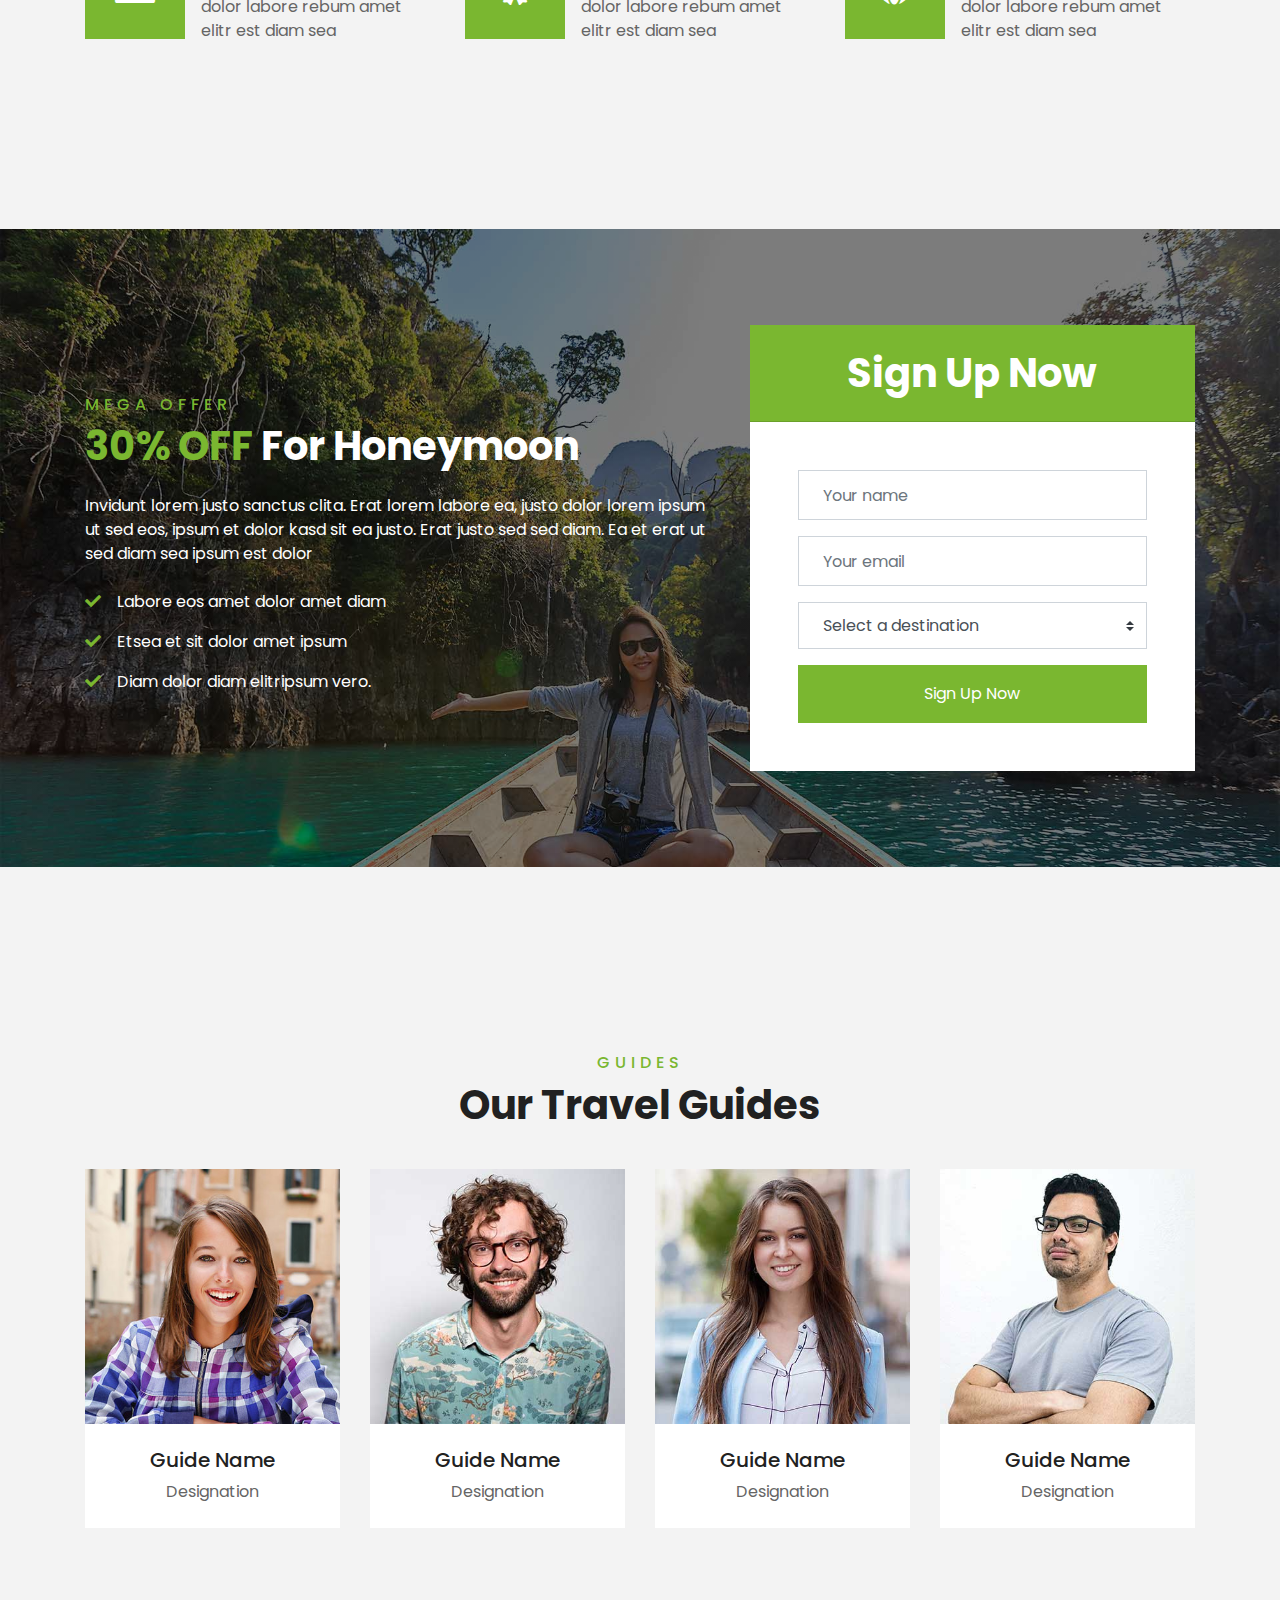
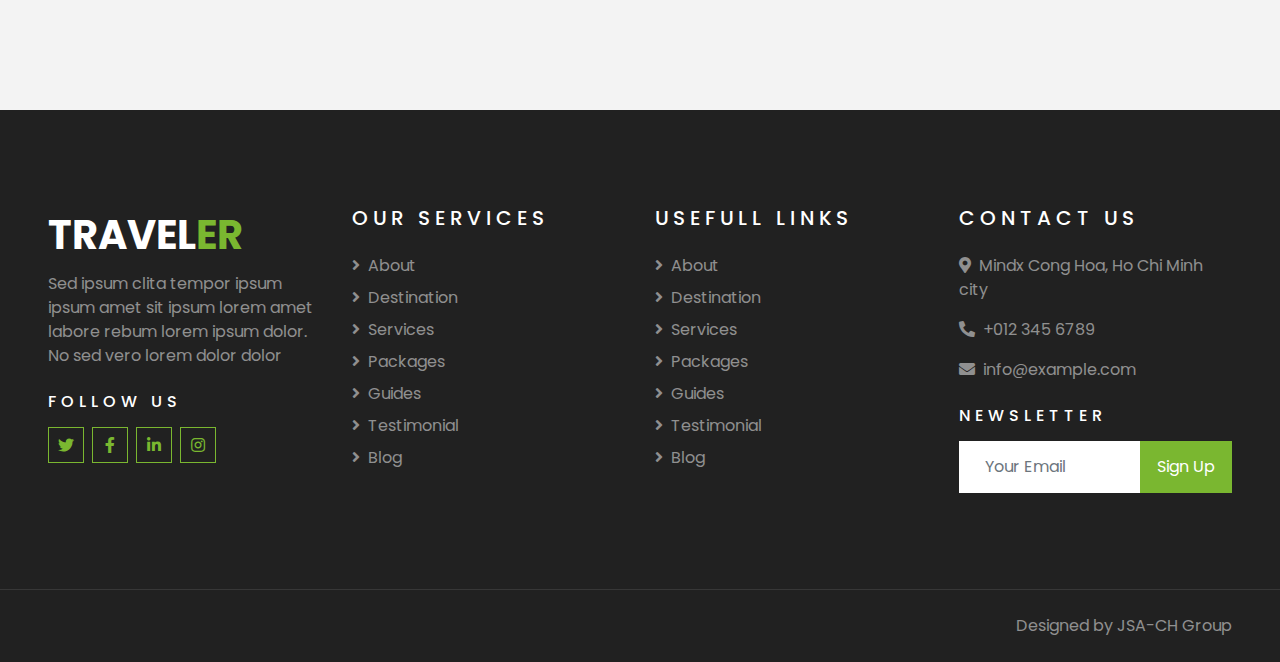
<file: about.html>
<!DOCTYPE html>
<html lang="en">

<head>
    <meta charset="utf-8">
    <title>TRAVELVN</title>
    <meta content="width=device-width, initial-scale=1.0" name="viewport">

    <!-- Favicon -->
    <link href="img/favicon.ico" rel="icon">

    <!-- Google Web Fonts -->
    <link rel="preconnect" href="https://fonts.gstatic.com">
    <link href="https://fonts.googleapis.com/css2?family=Poppins:wght@400;500;600;700&display=swap" rel="stylesheet"> 

    <!-- Font Awesome -->
    <link href="https://cdnjs.cloudflare.com/ajax/libs/font-awesome/5.10.0/css/all.min.css" rel="stylesheet">

    <!-- Libraries Stylesheet -->
    <link href="lib/owlcarousel/assets/owl.carousel.min.css" rel="stylesheet">
    <link href="lib/tempusdominus/css/tempusdominus-bootstrap-4.min.css" rel="stylesheet" />

    <!-- Customized Bootstrap Stylesheet -->
    <link href="css/style.css" rel="stylesheet">
</head>

<body>
    <!-- Topbar Start -->
    <div class="container-fluid bg-light pt-3 d-none d-lg-block">
        <div class="container">
            <div class="row">
                <div class="col-lg-6 text-center text-lg-left mb-2 mb-lg-0">
                    <div class="d-inline-flex align-items-center">
                        <p><i class="fa fa-envelope mr-2"></i>info@example.com</p>
                        <p class="text-body px-3">|</p>
                        <p><i class="fa fa-phone-alt mr-2"></i>+012 345 6789</p>
                    </div>
                </div>
                <div class="col-lg-6 text-center text-lg-right">
                    <div class="d-inline-flex align-items-center">
                        <a class="text-primary px-3" href="">
                            <i class="fab fa-facebook-f"></i>
                        </a>
                        <a class="text-primary px-3" href="">
                            <i class="fab fa-twitter"></i>
                        </a>
                        <a class="text-primary px-3" href="">
                            <i class="fab fa-linkedin-in"></i>
                        </a>
                        <a class="text-primary px-3" href="">
                            <i class="fab fa-instagram"></i>
                        </a>
                        <a class="text-primary pl-3" href="">
                            <i class="fab fa-youtube"></i>
                        </a>
                    </div>
                </div>
            </div>
        </div>
    </div>
    <!-- Topbar End -->


    <!-- Navbar Start -->
    <div class="container-fluid position-relative nav-bar p-0">
        <div class="container-lg position-relative p-0 px-lg-3" style="z-index: 9;">
            <nav class="navbar navbar-expand-lg bg-light navbar-light shadow-lg py-3 py-lg-0 pl-3 pl-lg-5">
                <a href="" class="navbar-brand">
                    <h1 class="m-0 text-primary"><span class="text-dark">TRAVEL</span>ER</h1>
                </a>
                <button type="button" class="navbar-toggler" data-toggle="collapse" data-target="#navbarCollapse">
                    <span class="navbar-toggler-icon"></span>
                </button>
                <div class="collapse navbar-collapse justify-content-between px-3" id="navbarCollapse">
                    <div class="navbar-nav ml-auto py-0">
                        <a href="index.html" class="nav-item nav-link">Home</a>
                        <a href="about.html" class="nav-item nav-link active">About</a>
                        <a href="service.html" class="nav-item nav-link">Services</a>
                        <a href="package.html" class="nav-item nav-link">Tour Packages</a>
                        <div class="nav-item dropdown">
                            <a href="#" class="nav-link dropdown-toggle" data-toggle="dropdown">Pages</a>
                            <div class="dropdown-menu border-0 rounded-0 m-0">
                                <a href="blog.html" class="dropdown-item">Blog Grid</a>
                                <a href="single.html" class="dropdown-item">Blog Detail</a>
                                <a href="destination.html" class="dropdown-item">Destination</a>
                                <a href="guide.html" class="dropdown-item">Travel Guides</a>
                                <a href="testimonial.html" class="dropdown-item">Testimonial</a>
                            </div>
                        </div>
                        <a href="contact.html" class="nav-item nav-link">Contact</a>
                    </div>
                </div>
            </nav>
        </div>
    </div>
    <!-- Navbar End -->


    <!-- Header Start -->
    <div class="container-fluid page-header">
        <div class="container">
            <div class="d-flex flex-column align-items-center justify-content-center" style="min-height: 400px">
                <h3 class="display-4 text-white text-uppercase">About</h3>
                <div class="d-inline-flex text-white">
                    <p class="m-0 text-uppercase"><a class="text-white" href="">Home</a></p>
                    <i class="fa fa-angle-double-right pt-1 px-3"></i>
                    <p class="m-0 text-uppercase">About</p>
                </div>
            </div>
        </div>
    </div>
    <!-- Header End -->


    <!-- Booking Start -->
    <div class="container-fluid booking mt-5 pb-5">
        <div class="container pb-5">
            <div class="bg-light shadow" style="padding: 30px;">
                <div class="row align-items-center" style="min-height: 60px;">
                    <div class="col-md-10">
                        <div class="row">
                            <div class="col-md-3">
                                <div class="mb-3 mb-md-0">
                                    <select class="custom-select px-4" style="height: 47px;">
                                        <option selected>Destination</option>
                                        <option value="1">Destination 1</option>
                                        <option value="2">Destination 1</option>
                                        <option value="3">Destination 1</option>
                                    </select>
                                </div>
                            </div>
                            <div class="col-md-3">
                                <div class="mb-3 mb-md-0">
                                    <div class="date" id="date1" data-target-input="nearest">
                                        <input type="text" class="form-control p-4 datetimepicker-input" placeholder="Depart Date" data-target="#date1" data-toggle="datetimepicker"/>
                                    </div>
                                </div>
                            </div>
                            <div class="col-md-3">
                                <div class="mb-3 mb-md-0">
                                    <div class="date" id="date2" data-target-input="nearest">
                                        <input type="text" class="form-control p-4 datetimepicker-input" placeholder="Return Date" data-target="#date2" data-toggle="datetimepicker"/>
                                    </div>
                                </div>
                            </div>
                            <div class="col-md-3">
                                <div class="mb-3 mb-md-0">
                                    <select class="custom-select px-4" style="height: 47px;">
                                        <option selected>Duration</option>
                                        <option value="1">Duration 1</option>
                                        <option value="2">Duration 1</option>
                                        <option value="3">Duration 1</option>
                                    </select>
                                </div>
                            </div>
                        </div>
                    </div>
                    <div class="col-md-2">
                        <button class="btn btn-primary btn-block" type="submit" style="height: 47px; margin-top: -2px;">Submit</button>
                    </div>
                </div>
            </div>
        </div>
    </div>
    <!-- Booking End -->


    <!-- About Start -->
    <div class="container-fluid py-5">
        <div class="container pt-5">
            <div class="row">
                <div class="col-lg-6" style="min-height: 500px;">
                    <div class="position-relative h-100">
                        <img class="position-absolute w-100 h-100" src="img/about.jpg" style="object-fit: cover;">
                    </div>
                </div>
                <div class="col-lg-6 pt-5 pb-lg-5">
                    <div class="about-text bg-white p-4 p-lg-5 my-lg-5">
                        <h6 class="text-primary text-uppercase" style="letter-spacing: 5px;">About Us</h6>
                        <h1 class="mb-3">We Provide Best Tour Packages In Your Budget</h1>
                        <p>Dolores lorem lorem ipsum sit et ipsum. Sadip sea amet diam dolore sed et. Sit rebum labore sit sit ut vero no sit. Et elitr stet dolor sed sit et sed ipsum et kasd ut. Erat duo eos et erat sed diam duo</p>
                        <div class="row mb-4">
                            <div class="col-6">
                                <img class="img-fluid" src="img/about-1.jpg" alt="">
                            </div>
                            <div class="col-6">
                                <img class="img-fluid" src="img/about-2.jpg" alt="">
                            </div>
                        </div>
                        <a href="" class="btn btn-primary mt-1">Book Now</a>
                    </div>
                </div>
            </div>
        </div>
    </div>
    <!-- About End -->


    <!-- Feature Start -->
    <div class="container-fluid pb-5">
        <div class="container pb-5">
            <div class="row">
                <div class="col-md-4">
                    <div class="d-flex mb-4 mb-lg-0">
                        <div class="d-flex flex-shrink-0 align-items-center justify-content-center bg-primary mr-3" style="height: 100px; width: 100px;">
                            <i class="fa fa-2x fa-money-check-alt text-white"></i>
                        </div>
                        <div class="d-flex flex-column">
                            <h5 class="">Competitive Pricing</h5>
                            <p class="m-0">Magna sit magna dolor duo dolor labore rebum amet elitr est diam sea</p>
                        </div>
                    </div>
                </div>
                <div class="col-md-4">
                    <div class="d-flex mb-4 mb-lg-0">
                        <div class="d-flex flex-shrink-0 align-items-center justify-content-center bg-primary mr-3" style="height: 100px; width: 100px;">
                            <i class="fa fa-2x fa-award text-white"></i>
                        </div>
                        <div class="d-flex flex-column">
                            <h5 class="">Best Services</h5>
                            <p class="m-0">Magna sit magna dolor duo dolor labore rebum amet elitr est diam sea</p>
                        </div>
                    </div>
                </div>
                <div class="col-md-4">
                    <div class="d-flex mb-4 mb-lg-0">
                        <div class="d-flex flex-shrink-0 align-items-center justify-content-center bg-primary mr-3" style="height: 100px; width: 100px;">
                            <i class="fa fa-2x fa-globe text-white"></i>
                        </div>
                        <div class="d-flex flex-column">
                            <h5 class="">Worldwide Coverage</h5>
                            <p class="m-0">Magna sit magna dolor duo dolor labore rebum amet elitr est diam sea</p>
                        </div>
                    </div>
                </div>
            </div>
        </div>
    </div>
    <!-- Feature End -->


    <!-- Registration Start -->
    <div class="container-fluid bg-registration py-5" style="margin: 90px 0;">
        <div class="container py-5">
            <div class="row align-items-center">
                <div class="col-lg-7 mb-5 mb-lg-0">
                    <div class="mb-4">
                        <h6 class="text-primary text-uppercase" style="letter-spacing: 5px;">Mega Offer</h6>
                        <h1 class="text-white"><span class="text-primary">30% OFF</span> For Honeymoon</h1>
                    </div>
                    <p class="text-white">Invidunt lorem justo sanctus clita. Erat lorem labore ea, justo dolor lorem ipsum ut sed eos,
                        ipsum et dolor kasd sit ea justo. Erat justo sed sed diam. Ea et erat ut sed diam sea ipsum est
                        dolor</p>
                    <ul class="list-inline text-white m-0">
                        <li class="py-2"><i class="fa fa-check text-primary mr-3"></i>Labore eos amet dolor amet diam</li>
                        <li class="py-2"><i class="fa fa-check text-primary mr-3"></i>Etsea et sit dolor amet ipsum</li>
                        <li class="py-2"><i class="fa fa-check text-primary mr-3"></i>Diam dolor diam elitripsum vero.</li>
                    </ul>
                </div>
                <div class="col-lg-5">
                    <div class="card border-0">
                        <div class="card-header bg-primary text-center p-4">
                            <h1 class="text-white m-0">Sign Up Now</h1>
                        </div>
                        <div class="card-body rounded-bottom bg-white p-5">
                            <form>
                                <div class="form-group">
                                    <input type="text" class="form-control p-4" placeholder="Your name" required="required" />
                                </div>
                                <div class="form-group">
                                    <input type="email" class="form-control p-4" placeholder="Your email" required="required" />
                                </div>
                                <div class="form-group">
                                    <select class="custom-select px-4" style="height: 47px;">
                                        <option selected>Select a destination</option>
                                        <option value="1">destination 1</option>
                                        <option value="2">destination 1</option>
                                        <option value="3">destination 1</option>
                                    </select>
                                </div>
                                <div>
                                    <button class="btn btn-primary btn-block py-3" type="submit">Sign Up Now</button>
                                </div>
                            </form>
                        </div>
                    </div>
                </div>
            </div>
        </div>
    </div>
    <!-- Registration End -->


    <!-- Team Start -->
    <div class="container-fluid py-5">
        <div class="container pt-5 pb-3">
            <div class="text-center mb-3 pb-3">
                <h6 class="text-primary text-uppercase" style="letter-spacing: 5px;">Guides</h6>
                <h1>Our Travel Guides</h1>
            </div>
            <div class="row">
                <div class="col-lg-3 col-md-4 col-sm-6 pb-1">
                    <div class="team-item bg-white mb-4">
                        <div class="team-img position-relative overflow-hidden">
                            <img class="img-fluid w-100" src="img/team-1.jpg" alt="">
                            <div class="team-social">
                                <a class="btn btn-outline-primary btn-square" href=""><i class="fab fa-twitter"></i></a>
                                <a class="btn btn-outline-primary btn-square" href=""><i class="fab fa-facebook-f"></i></a>
                                <a class="btn btn-outline-primary btn-square" href=""><i class="fab fa-instagram"></i></a>
                                <a class="btn btn-outline-primary btn-square" href=""><i class="fab fa-linkedin-in"></i></a>
                            </div>
                        </div>
                        <div class="text-center py-4">
                            <h5 class="text-truncate">Guide Name</h5>
                            <p class="m-0">Designation</p>
                        </div>
                    </div>
                </div>
                <div class="col-lg-3 col-md-4 col-sm-6 pb-1">
                    <div class="team-item bg-white mb-4">
                        <div class="team-img position-relative overflow-hidden">
                            <img class="img-fluid w-100" src="img/team-2.jpg" alt="">
                            <div class="team-social">
                                <a class="btn btn-outline-primary btn-square" href=""><i class="fab fa-twitter"></i></a>
                                <a class="btn btn-outline-primary btn-square" href=""><i class="fab fa-facebook-f"></i></a>
                                <a class="btn btn-outline-primary btn-square" href=""><i class="fab fa-instagram"></i></a>
                                <a class="btn btn-outline-primary btn-square" href=""><i class="fab fa-linkedin-in"></i></a>
                            </div>
                        </div>
                        <div class="text-center py-4">
                            <h5 class="text-truncate">Guide Name</h5>
                            <p class="m-0">Designation</p>
                        </div>
                    </div>
                </div>
                <div class="col-lg-3 col-md-4 col-sm-6 pb-1">
                    <div class="team-item bg-white mb-4">
                        <div class="team-img position-relative overflow-hidden">
                            <img class="img-fluid w-100" src="img/team-3.jpg" alt="">
                            <div class="team-social">
                                <a class="btn btn-outline-primary btn-square" href=""><i class="fab fa-twitter"></i></a>
                                <a class="btn btn-outline-primary btn-square" href=""><i class="fab fa-facebook-f"></i></a>
                                <a class="btn btn-outline-primary btn-square" href=""><i class="fab fa-instagram"></i></a>
                                <a class="btn btn-outline-primary btn-square" href=""><i class="fab fa-linkedin-in"></i></a>
                            </div>
                        </div>
                        <div class="text-center py-4">
                            <h5 class="text-truncate">Guide Name</h5>
                            <p class="m-0">Designation</p>
                        </div>
                    </div>
                </div>
                <div class="col-lg-3 col-md-4 col-sm-6 pb-1">
                    <div class="team-item bg-white mb-4">
                        <div class="team-img position-relative overflow-hidden">
                            <img class="img-fluid w-100" src="img/team-4.jpg" alt="">
                            <div class="team-social">
                                <a class="btn btn-outline-primary btn-square" href=""><i class="fab fa-twitter"></i></a>
                                <a class="btn btn-outline-primary btn-square" href=""><i class="fab fa-facebook-f"></i></a>
                                <a class="btn btn-outline-primary btn-square" href=""><i class="fab fa-instagram"></i></a>
                                <a class="btn btn-outline-primary btn-square" href=""><i class="fab fa-linkedin-in"></i></a>
                            </div>
                        </div>
                        <div class="text-center py-4">
                            <h5 class="text-truncate">Guide Name</h5>
                            <p class="m-0">Designation</p>
                        </div>
                    </div>
                </div>
            </div>
        </div>
    </div>
    <!-- Team End -->


    <!-- Footer Start -->
    <div class="container-fluid bg-dark text-white-50 py-5 px-sm-3 px-lg-5" style="margin-top: 90px;">
        <div class="row pt-5">
            <div class="col-lg-3 col-md-6 mb-5">
                <a href="" class="navbar-brand">
                    <h1 class="text-primary"><span class="text-white">TRAVEL</span>ER</h1>
                </a>
                <p>Sed ipsum clita tempor ipsum ipsum amet sit ipsum lorem amet labore rebum lorem ipsum dolor. No sed vero lorem dolor dolor</p>
                <h6 class="text-white text-uppercase mt-4 mb-3" style="letter-spacing: 5px;">Follow Us</h6>
                <div class="d-flex justify-content-start">
                    <a class="btn btn-outline-primary btn-square mr-2" href="#"><i class="fab fa-twitter"></i></a>
                    <a class="btn btn-outline-primary btn-square mr-2" href="#"><i class="fab fa-facebook-f"></i></a>
                    <a class="btn btn-outline-primary btn-square mr-2" href="#"><i class="fab fa-linkedin-in"></i></a>
                    <a class="btn btn-outline-primary btn-square" href="#"><i class="fab fa-instagram"></i></a>
                </div>
            </div>
            <div class="col-lg-3 col-md-6 mb-5">
                <h5 class="text-white text-uppercase mb-4" style="letter-spacing: 5px;">Our Services</h5>
                <div class="d-flex flex-column justify-content-start">
                    <a class="text-white-50 mb-2" href="#"><i class="fa fa-angle-right mr-2"></i>About</a>
                    <a class="text-white-50 mb-2" href="#"><i class="fa fa-angle-right mr-2"></i>Destination</a>
                    <a class="text-white-50 mb-2" href="#"><i class="fa fa-angle-right mr-2"></i>Services</a>
                    <a class="text-white-50 mb-2" href="#"><i class="fa fa-angle-right mr-2"></i>Packages</a>
                    <a class="text-white-50 mb-2" href="#"><i class="fa fa-angle-right mr-2"></i>Guides</a>
                    <a class="text-white-50 mb-2" href="#"><i class="fa fa-angle-right mr-2"></i>Testimonial</a>
                    <a class="text-white-50" href="#"><i class="fa fa-angle-right mr-2"></i>Blog</a>
                </div>
            </div>
            <div class="col-lg-3 col-md-6 mb-5">
                <h5 class="text-white text-uppercase mb-4" style="letter-spacing: 5px;">Usefull Links</h5>
                <div class="d-flex flex-column justify-content-start">
                    <a class="text-white-50 mb-2" href="#"><i class="fa fa-angle-right mr-2"></i>About</a>
                    <a class="text-white-50 mb-2" href="#"><i class="fa fa-angle-right mr-2"></i>Destination</a>
                    <a class="text-white-50 mb-2" href="#"><i class="fa fa-angle-right mr-2"></i>Services</a>
                    <a class="text-white-50 mb-2" href="#"><i class="fa fa-angle-right mr-2"></i>Packages</a>
                    <a class="text-white-50 mb-2" href="#"><i class="fa fa-angle-right mr-2"></i>Guides</a>
                    <a class="text-white-50 mb-2" href="#"><i class="fa fa-angle-right mr-2"></i>Testimonial</a>
                    <a class="text-white-50" href="#"><i class="fa fa-angle-right mr-2"></i>Blog</a>
                </div>
            </div>
            <div class="col-lg-3 col-md-6 mb-5">
                <h5 class="text-white text-uppercase mb-4" style="letter-spacing: 5px;">Contact Us</h5>
                <p><i class="fa fa-map-marker-alt mr-2"></i>Mindx Cong Hoa, Ho Chi Minh city</p>
                <p><i class="fa fa-phone-alt mr-2"></i>+012 345 6789</p>
                <p><i class="fa fa-envelope mr-2"></i>info@example.com</p>
                <h6 class="text-white text-uppercase mt-4 mb-3" style="letter-spacing: 5px;">Newsletter</h6>
                <div class="w-100">
                    <div class="input-group">
                        <input type="text" class="form-control border-light" style="padding: 25px;" placeholder="Your Email">
                        <div class="input-group-append">
                            <button class="btn btn-primary px-3">Sign Up</button>
                        </div>
                    </div>
                </div>
            </div>
        </div>
    </div>
    <div class="container-fluid bg-dark text-white border-top py-4 px-sm-3 px-md-5" style="border-color: rgba(256, 256, 256, .1) !important;">
        <div class="row">
            <div class="col-lg-6 text-center text-md-left mb-3 mb-md-0">
                
            </div>
            <div class="col-lg-6 text-center text-md-right">
                <p class="m-0 text-white-50">Designed by JSA-CH Group
                </p>
            </div>
        </div>
    </div>
    <!-- Footer End -->


    <!-- Back to Top -->
    <a href="#" class="btn btn-lg btn-primary btn-lg-square back-to-top"><i class="fa fa-angle-double-up"></i></a>


    <!-- JavaScript Libraries -->
    <script src="https://code.jquery.com/jquery-3.4.1.min.js"></script>
    <script src="https://stackpath.bootstrapcdn.com/bootstrap/4.4.1/js/bootstrap.bundle.min.js"></script>
    <script src="lib/easing/easing.min.js"></script>
    <script src="lib/owlcarousel/owl.carousel.min.js"></script>
    <script src="lib/tempusdominus/js/moment.min.js"></script>
    <script src="lib/tempusdominus/js/moment-timezone.min.js"></script>
    <script src="lib/tempusdominus/js/tempusdominus-bootstrap-4.min.js"></script>

    <!-- Contact Javascript File -->
    <script src="mail/jqBootstrapValidation.min.js"></script>
    <script src="mail/contact.js"></script>

    <!-- Template Javascript -->
    <script src="js/main.js"></script>
</body>

</html>
</file>
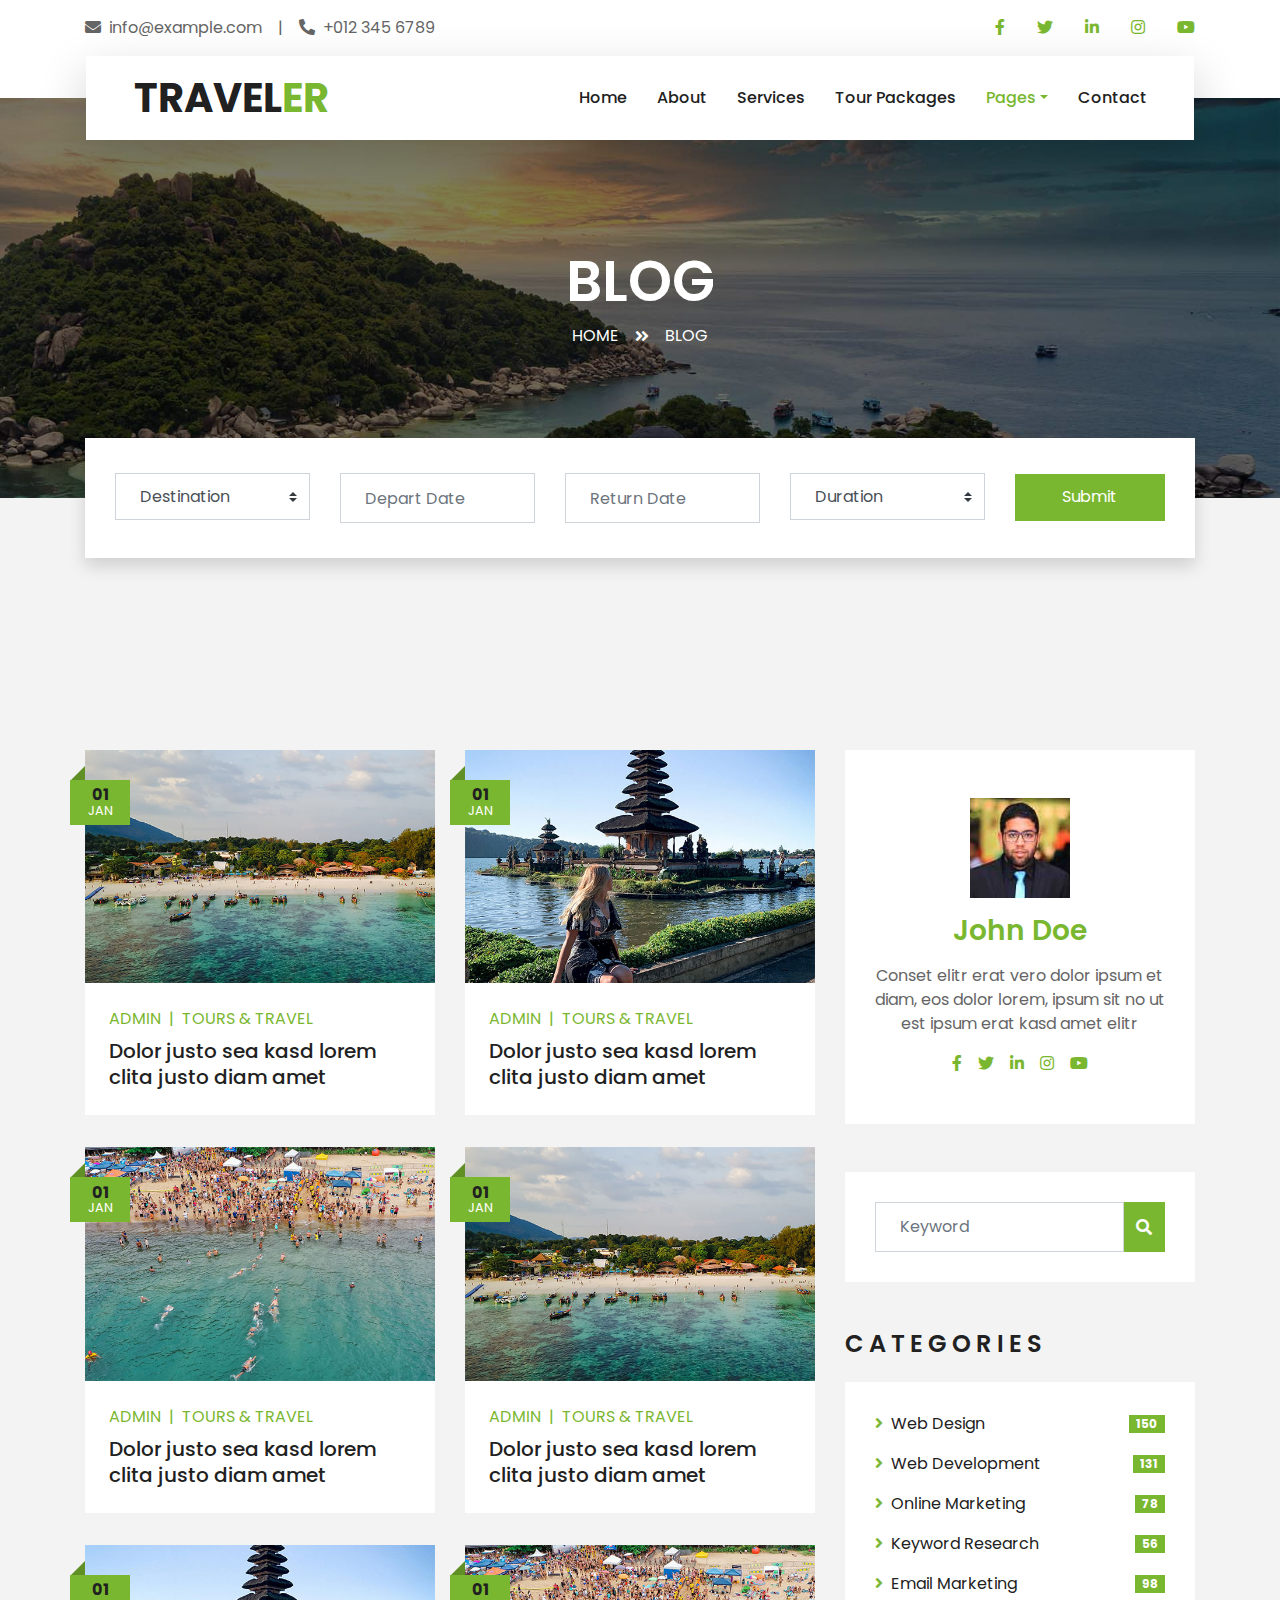
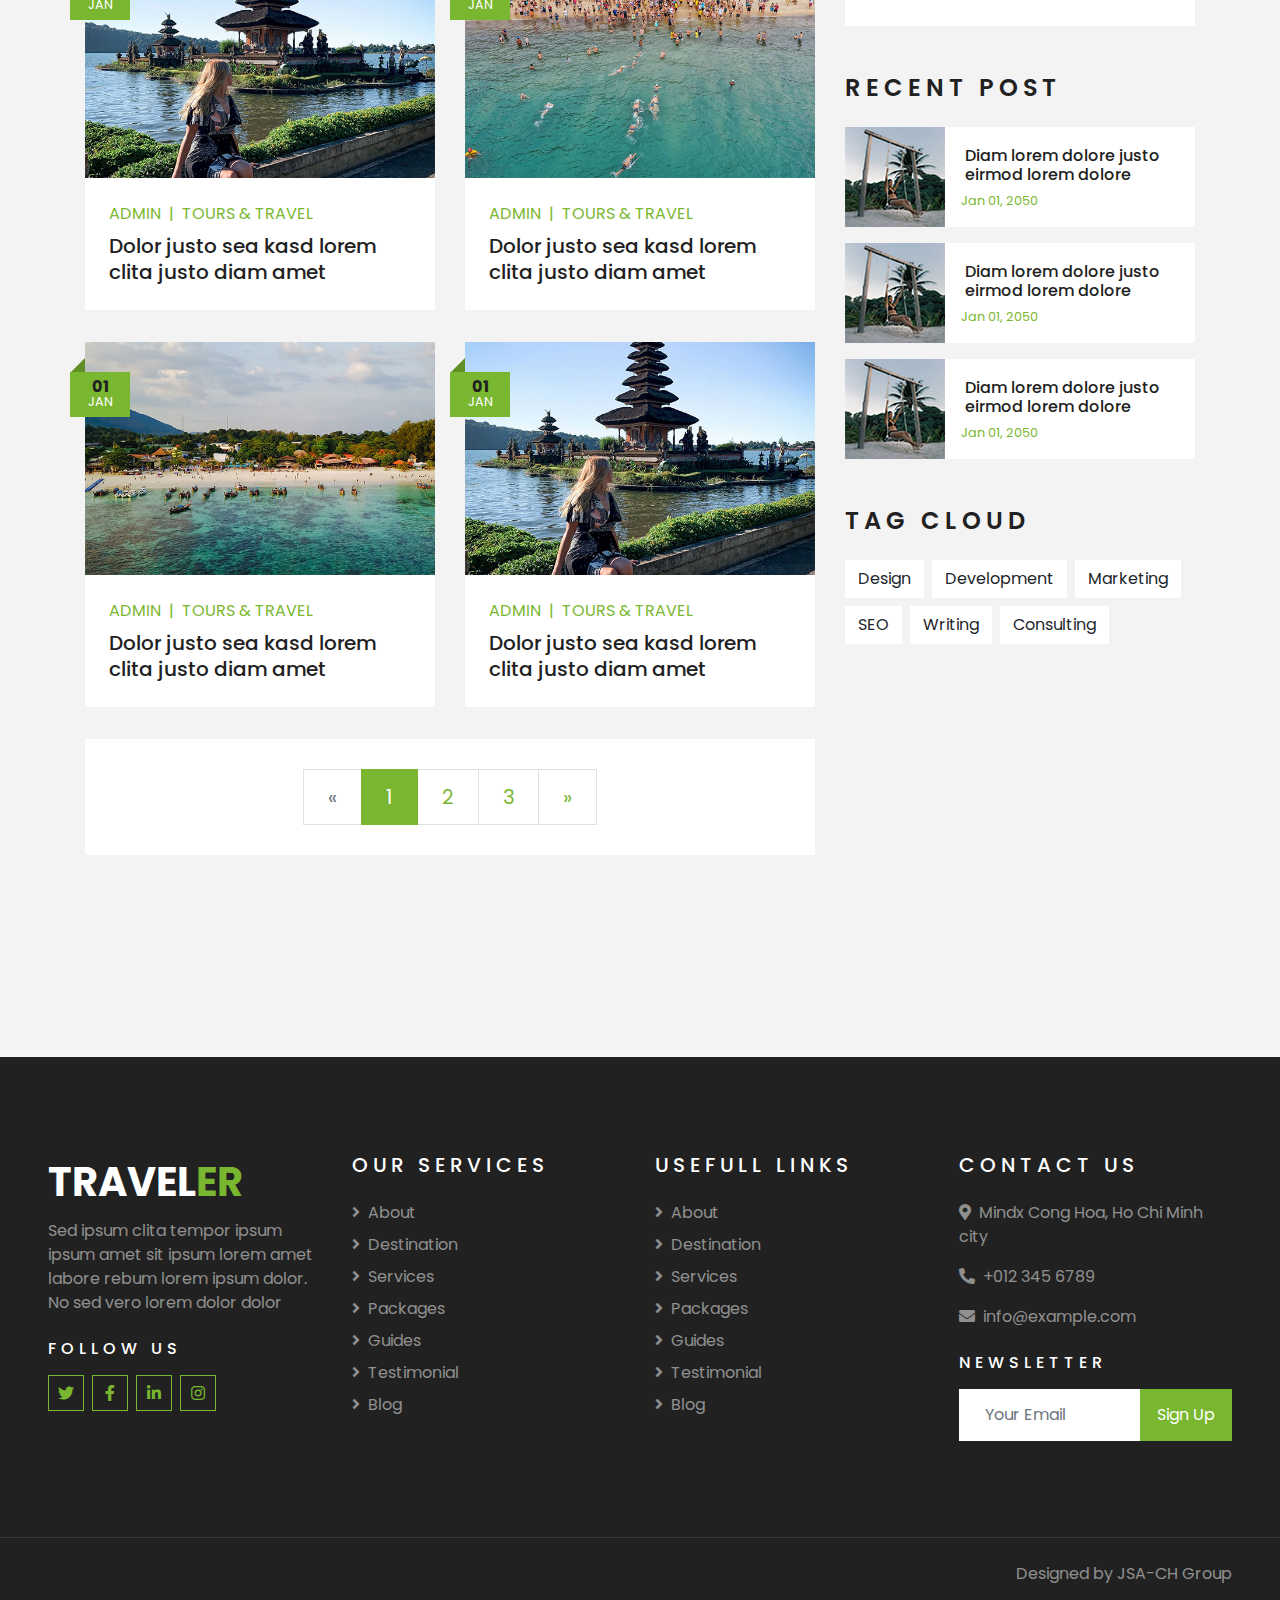
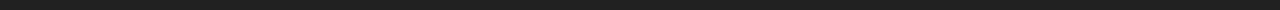
<file: blog.html>
<!DOCTYPE html>
<html lang="en">

<head>
    <meta charset="utf-8">
    <title>TRAVELVN</title>
    <meta content="width=device-width, initial-scale=1.0" name="viewport">
    

    <!-- Favicon -->
    <link href="img/favicon.ico" rel="icon">

    <!-- Google Web Fonts -->
    <link rel="preconnect" href="https://fonts.gstatic.com">
    <link href="https://fonts.googleapis.com/css2?family=Poppins:wght@400;500;600;700&display=swap" rel="stylesheet"> 

    <!-- Font Awesome -->
    <link href="https://cdnjs.cloudflare.com/ajax/libs/font-awesome/5.10.0/css/all.min.css" rel="stylesheet">

    <!-- Libraries Stylesheet -->
    <link href="lib/owlcarousel/assets/owl.carousel.min.css" rel="stylesheet">
    <link href="lib/tempusdominus/css/tempusdominus-bootstrap-4.min.css" rel="stylesheet" />

    <!-- Customized Bootstrap Stylesheet -->
    <link href="css/style.css" rel="stylesheet">
</head>

<body>
    <!-- Topbar Start -->
    <div class="container-fluid bg-light pt-3 d-none d-lg-block">
        <div class="container">
            <div class="row">
                <div class="col-lg-6 text-center text-lg-left mb-2 mb-lg-0">
                    <div class="d-inline-flex align-items-center">
                        <p><i class="fa fa-envelope mr-2"></i>info@example.com</p>
                        <p class="text-body px-3">|</p>
                        <p><i class="fa fa-phone-alt mr-2"></i>+012 345 6789</p>
                    </div>
                </div>
                <div class="col-lg-6 text-center text-lg-right">
                    <div class="d-inline-flex align-items-center">
                        <a class="text-primary px-3" href="">
                            <i class="fab fa-facebook-f"></i>
                        </a>
                        <a class="text-primary px-3" href="">
                            <i class="fab fa-twitter"></i>
                        </a>
                        <a class="text-primary px-3" href="">
                            <i class="fab fa-linkedin-in"></i>
                        </a>
                        <a class="text-primary px-3" href="">
                            <i class="fab fa-instagram"></i>
                        </a>
                        <a class="text-primary pl-3" href="">
                            <i class="fab fa-youtube"></i>
                        </a>
                    </div>
                </div>
            </div>
        </div>
    </div>
    <!-- Topbar End -->


    <!-- Navbar Start -->
    <div class="container-fluid position-relative nav-bar p-0">
        <div class="container-lg position-relative p-0 px-lg-3" style="z-index: 9;">
            <nav class="navbar navbar-expand-lg bg-light navbar-light shadow-lg py-3 py-lg-0 pl-3 pl-lg-5">
                <a href="" class="navbar-brand">
                    <h1 class="m-0 text-primary"><span class="text-dark">TRAVEL</span>ER</h1>
                </a>
                <button type="button" class="navbar-toggler" data-toggle="collapse" data-target="#navbarCollapse">
                    <span class="navbar-toggler-icon"></span>
                </button>
                <div class="collapse navbar-collapse justify-content-between px-3" id="navbarCollapse">
                    <div class="navbar-nav ml-auto py-0">
                        <a href="index.html" class="nav-item nav-link">Home</a>
                        <a href="about.html" class="nav-item nav-link">About</a>
                        <a href="service.html" class="nav-item nav-link">Services</a>
                        <a href="package.html" class="nav-item nav-link">Tour Packages</a>
                        <div class="nav-item dropdown">
                            <a href="#" class="nav-link dropdown-toggle active" data-toggle="dropdown">Pages</a>
                            <div class="dropdown-menu border-0 rounded-0 m-0">
                                <a href="blog.html" class="dropdown-item active">Blog Grid</a>
                                <a href="single.html" class="dropdown-item">Blog Detail</a>
                                <a href="destination.html" class="dropdown-item">Destination</a>
                                <a href="guide.html" class="dropdown-item">Travel Guides</a>
                                <a href="testimonial.html" class="dropdown-item">Testimonial</a>
                            </div>
                        </div>
                        <a href="contact.html" class="nav-item nav-link">Contact</a>
                    </div>
                </div>
            </nav>
        </div>
    </div>
    <!-- Navbar End -->


    <!-- Header Start -->
    <div class="container-fluid page-header">
        <div class="container">
            <div class="d-flex flex-column align-items-center justify-content-center" style="min-height: 400px">
                <h3 class="display-4 text-white text-uppercase">Blog</h3>
                <div class="d-inline-flex text-white">
                    <p class="m-0 text-uppercase"><a class="text-white" href="">Home</a></p>
                    <i class="fa fa-angle-double-right pt-1 px-3"></i>
                    <p class="m-0 text-uppercase">Blog</p>
                </div>
            </div>
        </div>
    </div>
    <!-- Header End -->


    <!-- Booking Start -->
    <div class="container-fluid booking mt-5 pb-5">
        <div class="container pb-5">
            <div class="bg-light shadow" style="padding: 30px;">
                <div class="row align-items-center" style="min-height: 60px;">
                    <div class="col-md-10">
                        <div class="row">
                            <div class="col-md-3">
                                <div class="mb-3 mb-md-0">
                                    <select class="custom-select px-4" style="height: 47px;">
                                        <option selected>Destination</option>
                                        <option value="1">Destination 1</option>
                                        <option value="2">Destination 1</option>
                                        <option value="3">Destination 1</option>
                                    </select>
                                </div>
                            </div>
                            <div class="col-md-3">
                                <div class="mb-3 mb-md-0">
                                    <div class="date" id="date1" data-target-input="nearest">
                                        <input type="text" class="form-control p-4 datetimepicker-input" placeholder="Depart Date" data-target="#date1" data-toggle="datetimepicker"/>
                                    </div>
                                </div>
                            </div>
                            <div class="col-md-3">
                                <div class="mb-3 mb-md-0">
                                    <div class="date" id="date2" data-target-input="nearest">
                                        <input type="text" class="form-control p-4 datetimepicker-input" placeholder="Return Date" data-target="#date2" data-toggle="datetimepicker"/>
                                    </div>
                                </div>
                            </div>
                            <div class="col-md-3">
                                <div class="mb-3 mb-md-0">
                                    <select class="custom-select px-4" style="height: 47px;">
                                        <option selected>Duration</option>
                                        <option value="1">Duration 1</option>
                                        <option value="2">Duration 1</option>
                                        <option value="3">Duration 1</option>
                                    </select>
                                </div>
                            </div>
                        </div>
                    </div>
                    <div class="col-md-2">
                        <button class="btn btn-primary btn-block" type="submit" style="height: 47px; margin-top: -2px;">Submit</button>
                    </div>
                </div>
            </div>
        </div>
    </div>
    <!-- Booking End -->


    <!-- Blog Start -->
    <div class="container-fluid py-5">
        <div class="container py-5">
            <div class="row">
                <div class="col-lg-8">
                    <div class="row pb-3">
                        <div class="col-md-6 mb-4 pb-2">
                            <div class="blog-item">
                                <div class="position-relative">
                                    <img class="img-fluid w-100" src="img/blog-1.jpg" alt="">
                                    <div class="blog-date">
                                        <h6 class="font-weight-bold mb-n1">01</h6>
                                        <small class="text-white text-uppercase">Jan</small>
                                    </div>
                                </div>
                                <div class="bg-white p-4">
                                    <div class="d-flex mb-2">
                                        <a class="text-primary text-uppercase text-decoration-none" href="">Admin</a>
                                        <span class="text-primary px-2">|</span>
                                        <a class="text-primary text-uppercase text-decoration-none" href="">Tours & Travel</a>
                                    </div>
                                    <a class="h5 m-0 text-decoration-none" href="">Dolor justo sea kasd lorem clita justo diam amet</a>
                                </div>
                            </div>
                        </div>
                        <div class="col-md-6 mb-4 pb-2">
                            <div class="blog-item">
                                <div class="position-relative">
                                    <img class="img-fluid w-100" src="img/blog-2.jpg" alt="">
                                    <div class="blog-date">
                                        <h6 class="font-weight-bold mb-n1">01</h6>
                                        <small class="text-white text-uppercase">Jan</small>
                                    </div>
                                </div>
                                <div class="bg-white p-4">
                                    <div class="d-flex mb-2">
                                        <a class="text-primary text-uppercase text-decoration-none" href="">Admin</a>
                                        <span class="text-primary px-2">|</span>
                                        <a class="text-primary text-uppercase text-decoration-none" href="">Tours & Travel</a>
                                    </div>
                                    <a class="h5 m-0 text-decoration-none" href="">Dolor justo sea kasd lorem clita justo diam amet</a>
                                </div>
                            </div>
                        </div>
                        <div class="col-md-6 mb-4 pb-2">
                            <div class="blog-item">
                                <div class="position-relative">
                                    <img class="img-fluid w-100" src="img/blog-3.jpg" alt="">
                                    <div class="blog-date">
                                        <h6 class="font-weight-bold mb-n1">01</h6>
                                        <small class="text-white text-uppercase">Jan</small>
                                    </div>
                                </div>
                                <div class="bg-white p-4">
                                    <div class="d-flex mb-2">
                                        <a class="text-primary text-uppercase text-decoration-none" href="">Admin</a>
                                        <span class="text-primary px-2">|</span>
                                        <a class="text-primary text-uppercase text-decoration-none" href="">Tours & Travel</a>
                                    </div>
                                    <a class="h5 m-0 text-decoration-none" href="">Dolor justo sea kasd lorem clita justo diam amet</a>
                                </div>
                            </div>
                        </div>
                        <div class="col-md-6 mb-4 pb-2">
                            <div class="blog-item">
                                <div class="position-relative">
                                    <img class="img-fluid w-100" src="img/blog-1.jpg" alt="">
                                    <div class="blog-date">
                                        <h6 class="font-weight-bold mb-n1">01</h6>
                                        <small class="text-white text-uppercase">Jan</small>
                                    </div>
                                </div>
                                <div class="bg-white p-4">
                                    <div class="d-flex mb-2">
                                        <a class="text-primary text-uppercase text-decoration-none" href="">Admin</a>
                                        <span class="text-primary px-2">|</span>
                                        <a class="text-primary text-uppercase text-decoration-none" href="">Tours & Travel</a>
                                    </div>
                                    <a class="h5 m-0 text-decoration-none" href="">Dolor justo sea kasd lorem clita justo diam amet</a>
                                </div>
                            </div>
                        </div>
                        <div class="col-md-6 mb-4 pb-2">
                            <div class="blog-item">
                                <div class="position-relative">
                                    <img class="img-fluid w-100" src="img/blog-2.jpg" alt="">
                                    <div class="blog-date">
                                        <h6 class="font-weight-bold mb-n1">01</h6>
                                        <small class="text-white text-uppercase">Jan</small>
                                    </div>
                                </div>
                                <div class="bg-white p-4">
                                    <div class="d-flex mb-2">
                                        <a class="text-primary text-uppercase text-decoration-none" href="">Admin</a>
                                        <span class="text-primary px-2">|</span>
                                        <a class="text-primary text-uppercase text-decoration-none" href="">Tours & Travel</a>
                                    </div>
                                    <a class="h5 m-0 text-decoration-none" href="">Dolor justo sea kasd lorem clita justo diam amet</a>
                                </div>
                            </div>
                        </div>
                        <div class="col-md-6 mb-4 pb-2">
                            <div class="blog-item">
                                <div class="position-relative">
                                    <img class="img-fluid w-100" src="img/blog-3.jpg" alt="">
                                    <div class="blog-date">
                                        <h6 class="font-weight-bold mb-n1">01</h6>
                                        <small class="text-white text-uppercase">Jan</small>
                                    </div>
                                </div>
                                <div class="bg-white p-4">
                                    <div class="d-flex mb-2">
                                        <a class="text-primary text-uppercase text-decoration-none" href="">Admin</a>
                                        <span class="text-primary px-2">|</span>
                                        <a class="text-primary text-uppercase text-decoration-none" href="">Tours & Travel</a>
                                    </div>
                                    <a class="h5 m-0 text-decoration-none" href="">Dolor justo sea kasd lorem clita justo diam amet</a>
                                </div>
                            </div>
                        </div>
                        <div class="col-md-6 mb-4 pb-2">
                            <div class="blog-item">
                                <div class="position-relative">
                                    <img class="img-fluid w-100" src="img/blog-1.jpg" alt="">
                                    <div class="blog-date">
                                        <h6 class="font-weight-bold mb-n1">01</h6>
                                        <small class="text-white text-uppercase">Jan</small>
                                    </div>
                                </div>
                                <div class="bg-white p-4">
                                    <div class="d-flex mb-2">
                                        <a class="text-primary text-uppercase text-decoration-none" href="">Admin</a>
                                        <span class="text-primary px-2">|</span>
                                        <a class="text-primary text-uppercase text-decoration-none" href="">Tours & Travel</a>
                                    </div>
                                    <a class="h5 m-0 text-decoration-none" href="">Dolor justo sea kasd lorem clita justo diam amet</a>
                                </div>
                            </div>
                        </div>
                        <div class="col-md-6 mb-4 pb-2">
                            <div class="blog-item">
                                <div class="position-relative">
                                    <img class="img-fluid w-100" src="img/blog-2.jpg" alt="">
                                    <div class="blog-date">
                                        <h6 class="font-weight-bold mb-n1">01</h6>
                                        <small class="text-white text-uppercase">Jan</small>
                                    </div>
                                </div>
                                <div class="bg-white p-4">
                                    <div class="d-flex mb-2">
                                        <a class="text-primary text-uppercase text-decoration-none" href="">Admin</a>
                                        <span class="text-primary px-2">|</span>
                                        <a class="text-primary text-uppercase text-decoration-none" href="">Tours & Travel</a>
                                    </div>
                                    <a class="h5 m-0 text-decoration-none" href="">Dolor justo sea kasd lorem clita justo diam amet</a>
                                </div>
                            </div>
                        </div>
                        <div class="col-12">
                            <nav aria-label="Page navigation">
                                <ul class="pagination pagination-lg justify-content-center bg-white mb-0" style="padding: 30px;">
                                  <li class="page-item disabled">
                                    <a class="page-link" href="#" aria-label="Previous">
                                      <span aria-hidden="true">&laquo;</span>
                                      <span class="sr-only">Previous</span>
                                    </a>
                                  </li>
                                  <li class="page-item active"><a class="page-link" href="#">1</a></li>
                                  <li class="page-item"><a class="page-link" href="#">2</a></li>
                                  <li class="page-item"><a class="page-link" href="#">3</a></li>
                                  <li class="page-item">
                                    <a class="page-link" href="#" aria-label="Next">
                                      <span aria-hidden="true">&raquo;</span>
                                      <span class="sr-only">Next</span>
                                    </a>
                                  </li>
                                </ul>
                              </nav>
                        </div>
                    </div>
                </div>
    
                <div class="col-lg-4 mt-5 mt-lg-0">
                    <!-- Author Bio -->
                    <div class="d-flex flex-column text-center bg-white mb-5 py-5 px-4">
                        <img src="img/user.jpg" class="img-fluid mx-auto mb-3" style="width: 100px;">
                        <h3 class="text-primary mb-3">John Doe</h3>
                        <p>Conset elitr erat vero dolor ipsum et diam, eos dolor lorem, ipsum sit no ut est  ipsum erat kasd amet elitr</p>
                        <div class="d-flex justify-content-center">
                            <a class="text-primary px-2" href="">
                                <i class="fab fa-facebook-f"></i>
                            </a>
                            <a class="text-primary px-2" href="">
                                <i class="fab fa-twitter"></i>
                            </a>
                            <a class="text-primary px-2" href="">
                                <i class="fab fa-linkedin-in"></i>
                            </a>
                            <a class="text-primary px-2" href="">
                                <i class="fab fa-instagram"></i>
                            </a>
                            <a class="text-primary px-2" href="">
                                <i class="fab fa-youtube"></i>
                            </a>
                        </div>
                    </div>
    
                    <!-- Search Form -->
                    <div class="mb-5">
                        <div class="bg-white" style="padding: 30px;">
                            <div class="input-group">
                                <input type="text" class="form-control p-4" placeholder="Keyword">
                                <div class="input-group-append">
                                    <span class="input-group-text bg-primary border-primary text-white"><i
                                            class="fa fa-search"></i></span>
                                </div>
                            </div>
                        </div>
                    </div>

                    <!-- Category List -->
                    <div class="mb-5">
                        <h4 class="text-uppercase mb-4" style="letter-spacing: 5px;">Categories</h4>
                        <div class="bg-white" style="padding: 30px;">
                            <ul class="list-inline m-0">
                                <li class="mb-3 d-flex justify-content-between align-items-center">
                                    <a class="text-dark" href="#"><i class="fa fa-angle-right text-primary mr-2"></i>Web
                                        Design</a>
                                    <span class="badge badge-primary badge-pill">150</span>
                                </li>
                                <li class="mb-3 d-flex justify-content-between align-items-center">
                                    <a class="text-dark" href="#"><i class="fa fa-angle-right text-primary mr-2"></i>Web
                                        Development</a>
                                    <span class="badge badge-primary badge-pill">131</span>
                                </li>
                                <li class="mb-3 d-flex justify-content-between align-items-center">
                                    <a class="text-dark" href="#"><i
                                            class="fa fa-angle-right text-primary mr-2"></i>Online Marketing</a>
                                    <span class="badge badge-primary badge-pill">78</span>
                                </li>
                                <li class="mb-3 d-flex justify-content-between align-items-center">
                                    <a class="text-dark" href="#"><i
                                            class="fa fa-angle-right text-primary mr-2"></i>Keyword Research</a>
                                    <span class="badge badge-primary badge-pill">56</span>
                                </li>
                                <li class="d-flex justify-content-between align-items-center">
                                    <a class="text-dark" href="#"><i
                                            class="fa fa-angle-right text-primary mr-2"></i>Email Marketing</a>
                                    <span class="badge badge-primary badge-pill">98</span>
                                </li>
                            </ul>
                        </div>
                    </div>
    
                    <!-- Recent Post -->
                    <div class="mb-5">
                        <h4 class="text-uppercase mb-4" style="letter-spacing: 5px;">Recent Post</h4>
                        <a class="d-flex align-items-center text-decoration-none bg-white mb-3" href="">
                            <img class="img-fluid" src="img/blog-100x100.jpg" alt="">
                            <div class="pl-3">
                                <h6 class="m-1">Diam lorem dolore justo eirmod lorem dolore</h6>
                                <small>Jan 01, 2050</small>
                            </div>
                        </a>
                        <a class="d-flex align-items-center text-decoration-none bg-white mb-3" href="">
                            <img class="img-fluid" src="img/blog-100x100.jpg" alt="">
                            <div class="pl-3">
                                <h6 class="m-1">Diam lorem dolore justo eirmod lorem dolore</h6>
                                <small>Jan 01, 2050</small>
                            </div>
                        </a>
                        <a class="d-flex align-items-center text-decoration-none bg-white mb-3" href="">
                            <img class="img-fluid" src="img/blog-100x100.jpg" alt="">
                            <div class="pl-3">
                                <h6 class="m-1">Diam lorem dolore justo eirmod lorem dolore</h6>
                                <small>Jan 01, 2050</small>
                            </div>
                        </a>
                    </div>
    
                    <!-- Tag Cloud -->
                    <div class="mb-5">
                        <h4 class="text-uppercase mb-4" style="letter-spacing: 5px;">Tag Cloud</h4>
                        <div class="d-flex flex-wrap m-n1">
                            <a href="" class="btn btn-light m-1">Design</a>
                            <a href="" class="btn btn-light m-1">Development</a>
                            <a href="" class="btn btn-light m-1">Marketing</a>
                            <a href="" class="btn btn-light m-1">SEO</a>
                            <a href="" class="btn btn-light m-1">Writing</a>
                            <a href="" class="btn btn-light m-1">Consulting</a>
                        </div>
                    </div>
                </div>
            </div>
        </div>
    </div>
    <!-- Blog End -->


    <!-- Footer Start -->
    <div class="container-fluid bg-dark text-white-50 py-5 px-sm-3 px-lg-5" style="margin-top: 90px;">
        <div class="row pt-5">
            <div class="col-lg-3 col-md-6 mb-5">
                <a href="" class="navbar-brand">
                    <h1 class="text-primary"><span class="text-white">TRAVEL</span>ER</h1>
                </a>
                <p>Sed ipsum clita tempor ipsum ipsum amet sit ipsum lorem amet labore rebum lorem ipsum dolor. No sed vero lorem dolor dolor</p>
                <h6 class="text-white text-uppercase mt-4 mb-3" style="letter-spacing: 5px;">Follow Us</h6>
                <div class="d-flex justify-content-start">
                    <a class="btn btn-outline-primary btn-square mr-2" href="#"><i class="fab fa-twitter"></i></a>
                    <a class="btn btn-outline-primary btn-square mr-2" href="#"><i class="fab fa-facebook-f"></i></a>
                    <a class="btn btn-outline-primary btn-square mr-2" href="#"><i class="fab fa-linkedin-in"></i></a>
                    <a class="btn btn-outline-primary btn-square" href="#"><i class="fab fa-instagram"></i></a>
                </div>
            </div>
            <div class="col-lg-3 col-md-6 mb-5">
                <h5 class="text-white text-uppercase mb-4" style="letter-spacing: 5px;">Our Services</h5>
                <div class="d-flex flex-column justify-content-start">
                    <a class="text-white-50 mb-2" href="#"><i class="fa fa-angle-right mr-2"></i>About</a>
                    <a class="text-white-50 mb-2" href="#"><i class="fa fa-angle-right mr-2"></i>Destination</a>
                    <a class="text-white-50 mb-2" href="#"><i class="fa fa-angle-right mr-2"></i>Services</a>
                    <a class="text-white-50 mb-2" href="#"><i class="fa fa-angle-right mr-2"></i>Packages</a>
                    <a class="text-white-50 mb-2" href="#"><i class="fa fa-angle-right mr-2"></i>Guides</a>
                    <a class="text-white-50 mb-2" href="#"><i class="fa fa-angle-right mr-2"></i>Testimonial</a>
                    <a class="text-white-50" href="#"><i class="fa fa-angle-right mr-2"></i>Blog</a>
                </div>
            </div>
            <div class="col-lg-3 col-md-6 mb-5">
                <h5 class="text-white text-uppercase mb-4" style="letter-spacing: 5px;">Usefull Links</h5>
                <div class="d-flex flex-column justify-content-start">
                    <a class="text-white-50 mb-2" href="#"><i class="fa fa-angle-right mr-2"></i>About</a>
                    <a class="text-white-50 mb-2" href="#"><i class="fa fa-angle-right mr-2"></i>Destination</a>
                    <a class="text-white-50 mb-2" href="#"><i class="fa fa-angle-right mr-2"></i>Services</a>
                    <a class="text-white-50 mb-2" href="#"><i class="fa fa-angle-right mr-2"></i>Packages</a>
                    <a class="text-white-50 mb-2" href="#"><i class="fa fa-angle-right mr-2"></i>Guides</a>
                    <a class="text-white-50 mb-2" href="#"><i class="fa fa-angle-right mr-2"></i>Testimonial</a>
                    <a class="text-white-50" href="#"><i class="fa fa-angle-right mr-2"></i>Blog</a>
                </div>
            </div>
            <div class="col-lg-3 col-md-6 mb-5">
                <h5 class="text-white text-uppercase mb-4" style="letter-spacing: 5px;">Contact Us</h5>
                <p><i class="fa fa-map-marker-alt mr-2"></i>Mindx Cong Hoa, Ho Chi Minh city</p>
                <p><i class="fa fa-phone-alt mr-2"></i>+012 345 6789</p>
                <p><i class="fa fa-envelope mr-2"></i>info@example.com</p>
                <h6 class="text-white text-uppercase mt-4 mb-3" style="letter-spacing: 5px;">Newsletter</h6>
                <div class="w-100">
                    <div class="input-group">
                        <input type="text" class="form-control border-light" style="padding: 25px;" placeholder="Your Email">
                        <div class="input-group-append">
                            <button class="btn btn-primary px-3">Sign Up</button>
                        </div>
                    </div>
                </div>
            </div>
        </div>
    </div>
    <div class="container-fluid bg-dark text-white border-top py-4 px-sm-3 px-md-5" style="border-color: rgba(256, 256, 256, .1) !important;">
        <div class="row">
            <div class="col-lg-6 text-center text-md-left mb-3 mb-md-0">
                
            </div>
            <div class="col-lg-6 text-center text-md-right">
                <p class="m-0 text-white-50">Designed by JSA-CH Group
                </p>
            </div>
        </div>
    </div>
    <!-- Footer End -->


    <!-- Back to Top -->
    <a href="#" class="btn btn-lg btn-primary btn-lg-square back-to-top"><i class="fa fa-angle-double-up"></i></a>


    <!-- JavaScript Libraries -->
    <script src="https://code.jquery.com/jquery-3.4.1.min.js"></script>
    <script src="https://stackpath.bootstrapcdn.com/bootstrap/4.4.1/js/bootstrap.bundle.min.js"></script>
    <script src="lib/easing/easing.min.js"></script>
    <script src="lib/owlcarousel/owl.carousel.min.js"></script>
    <script src="lib/tempusdominus/js/moment.min.js"></script>
    <script src="lib/tempusdominus/js/moment-timezone.min.js"></script>
    <script src="lib/tempusdominus/js/tempusdominus-bootstrap-4.min.js"></script>

    <!-- Contact Javascript File -->
    <script src="mail/jqBootstrapValidation.min.js"></script>
    <script src="mail/contact.js"></script>

    <!-- Template Javascript -->
    <script src="js/main.js"></script>
</body>

</html>
</file>
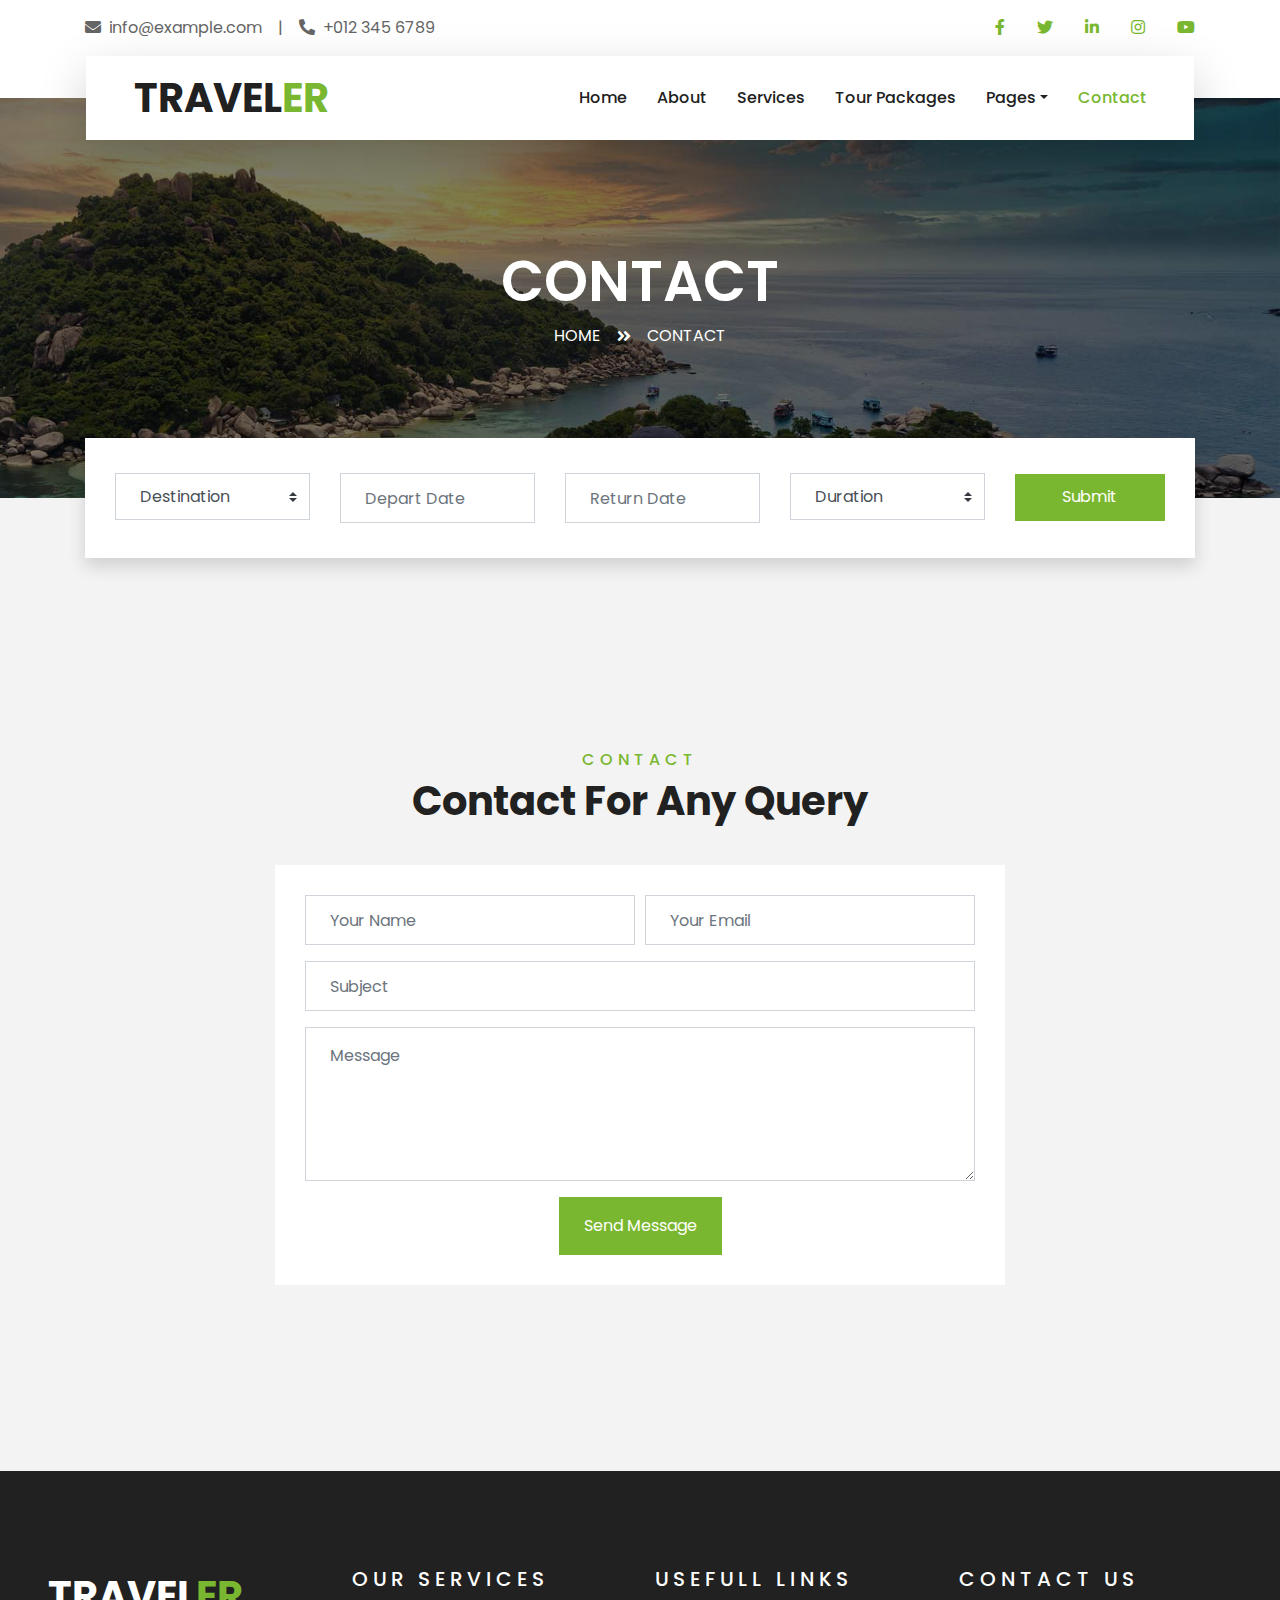
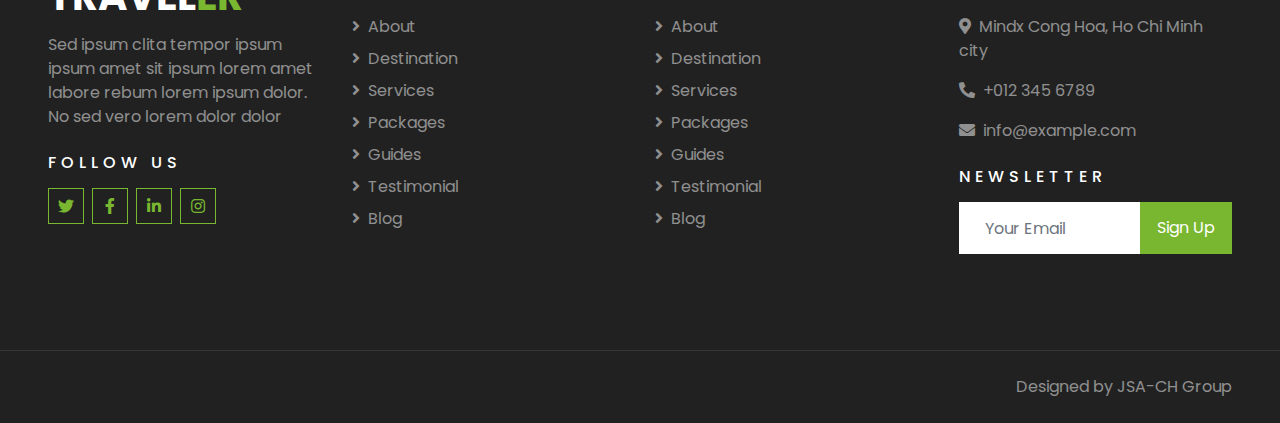
<file: contact.html>
<!DOCTYPE html>
<html lang="en">

<head>
    <meta charset="utf-8">
    <title>TRAVELVN</title>
    <meta content="width=device-width, initial-scale=1.0" name="viewport">
    

    <!-- Favicon -->
    <link href="img/favicon.ico" rel="icon">

    <!-- Google Web Fonts -->
    <link rel="preconnect" href="https://fonts.gstatic.com">
    <link href="https://fonts.googleapis.com/css2?family=Poppins:wght@400;500;600;700&display=swap" rel="stylesheet"> 

    <!-- Font Awesome -->
    <link href="https://cdnjs.cloudflare.com/ajax/libs/font-awesome/5.10.0/css/all.min.css" rel="stylesheet">

    <!-- Libraries Stylesheet -->
    <link href="lib/owlcarousel/assets/owl.carousel.min.css" rel="stylesheet">
    <link href="lib/tempusdominus/css/tempusdominus-bootstrap-4.min.css" rel="stylesheet" />

    <!-- Customized Bootstrap Stylesheet -->
    <link href="css/style.css" rel="stylesheet">
</head>

<body>
    <!-- Topbar Start -->
    <div class="container-fluid bg-light pt-3 d-none d-lg-block">
        <div class="container">
            <div class="row">
                <div class="col-lg-6 text-center text-lg-left mb-2 mb-lg-0">
                    <div class="d-inline-flex align-items-center">
                        <p><i class="fa fa-envelope mr-2"></i>info@example.com</p>
                        <p class="text-body px-3">|</p>
                        <p><i class="fa fa-phone-alt mr-2"></i>+012 345 6789</p>
                    </div>
                </div>
                <div class="col-lg-6 text-center text-lg-right">
                    <div class="d-inline-flex align-items-center">
                        <a class="text-primary px-3" href="">
                            <i class="fab fa-facebook-f"></i>
                        </a>
                        <a class="text-primary px-3" href="">
                            <i class="fab fa-twitter"></i>
                        </a>
                        <a class="text-primary px-3" href="">
                            <i class="fab fa-linkedin-in"></i>
                        </a>
                        <a class="text-primary px-3" href="">
                            <i class="fab fa-instagram"></i>
                        </a>
                        <a class="text-primary pl-3" href="">
                            <i class="fab fa-youtube"></i>
                        </a>
                    </div>
                </div>
            </div>
        </div>
    </div>
    <!-- Topbar End -->


    <!-- Navbar Start -->
    <div class="container-fluid position-relative nav-bar p-0">
        <div class="container-lg position-relative p-0 px-lg-3" style="z-index: 9;">
            <nav class="navbar navbar-expand-lg bg-light navbar-light shadow-lg py-3 py-lg-0 pl-3 pl-lg-5">
                <a href="" class="navbar-brand">
                    <h1 class="m-0 text-primary"><span class="text-dark">TRAVEL</span>ER</h1>
                </a>
                <button type="button" class="navbar-toggler" data-toggle="collapse" data-target="#navbarCollapse">
                    <span class="navbar-toggler-icon"></span>
                </button>
                <div class="collapse navbar-collapse justify-content-between px-3" id="navbarCollapse">
                    <div class="navbar-nav ml-auto py-0">
                        <a href="index.html" class="nav-item nav-link">Home</a>
                        <a href="about.html" class="nav-item nav-link">About</a>
                        <a href="service.html" class="nav-item nav-link">Services</a>
                        <a href="package.html" class="nav-item nav-link">Tour Packages</a>
                        <div class="nav-item dropdown">
                            <a href="#" class="nav-link dropdown-toggle" data-toggle="dropdown">Pages</a>
                            <div class="dropdown-menu border-0 rounded-0 m-0">
                                <a href="blog.html" class="dropdown-item">Blog Grid</a>
                                <a href="single.html" class="dropdown-item">Blog Detail</a>
                                <a href="destination.html" class="dropdown-item">Destination</a>
                                <a href="guide.html" class="dropdown-item">Travel Guides</a>
                                <a href="testimonial.html" class="dropdown-item">Testimonial</a>
                            </div>
                        </div>
                        <a href="contact.html" class="nav-item nav-link active">Contact</a>
                    </div>
                </div>
            </nav>
        </div>
    </div>
    <!-- Navbar End -->


    <!-- Header Start -->
    <div class="container-fluid page-header">
        <div class="container">
            <div class="d-flex flex-column align-items-center justify-content-center" style="min-height: 400px">
                <h3 class="display-4 text-white text-uppercase">Contact</h3>
                <div class="d-inline-flex text-white">
                    <p class="m-0 text-uppercase"><a class="text-white" href="">Home</a></p>
                    <i class="fa fa-angle-double-right pt-1 px-3"></i>
                    <p class="m-0 text-uppercase">Contact</p>
                </div>
            </div>
        </div>
    </div>
    <!-- Header End -->


    <!-- Booking Start -->
    <div class="container-fluid booking mt-5 pb-5">
        <div class="container pb-5">
            <div class="bg-light shadow" style="padding: 30px;">
                <div class="row align-items-center" style="min-height: 60px;">
                    <div class="col-md-10">
                        <div class="row">
                            <div class="col-md-3">
                                <div class="mb-3 mb-md-0">
                                    <select class="custom-select px-4" style="height: 47px;">
                                        <option selected>Destination</option>
                                        <option value="1">Destination 1</option>
                                        <option value="2">Destination 1</option>
                                        <option value="3">Destination 1</option>
                                    </select>
                                </div>
                            </div>
                            <div class="col-md-3">
                                <div class="mb-3 mb-md-0">
                                    <div class="date" id="date1" data-target-input="nearest">
                                        <input type="text" class="form-control p-4 datetimepicker-input" placeholder="Depart Date" data-target="#date1" data-toggle="datetimepicker"/>
                                    </div>
                                </div>
                            </div>
                            <div class="col-md-3">
                                <div class="mb-3 mb-md-0">
                                    <div class="date" id="date2" data-target-input="nearest">
                                        <input type="text" class="form-control p-4 datetimepicker-input" placeholder="Return Date" data-target="#date2" data-toggle="datetimepicker"/>
                                    </div>
                                </div>
                            </div>
                            <div class="col-md-3">
                                <div class="mb-3 mb-md-0">
                                    <select class="custom-select px-4" style="height: 47px;">
                                        <option selected>Duration</option>
                                        <option value="1">Duration 1</option>
                                        <option value="2">Duration 1</option>
                                        <option value="3">Duration 1</option>
                                    </select>
                                </div>
                            </div>
                        </div>
                    </div>
                    <div class="col-md-2">
                        <button class="btn btn-primary btn-block" type="submit" style="height: 47px; margin-top: -2px;">Submit</button>
                    </div>
                </div>
            </div>
        </div>
    </div>
    <!-- Booking End -->


    <!-- Contact Start -->
    <div class="container-fluid py-5">
        <div class="container py-5">
            <div class="text-center mb-3 pb-3">
                <h6 class="text-primary text-uppercase" style="letter-spacing: 5px;">Contact</h6>
                <h1>Contact For Any Query</h1>
            </div>
            <div class="row justify-content-center">
                <div class="col-lg-8">
                    <div class="contact-form bg-white" style="padding: 30px;">
                        <div id="success"></div>
                        <form name="sentMessage" id="contactForm" novalidate="novalidate">
                            <div class="form-row">
                                <div class="control-group col-sm-6">
                                    <input type="text" class="form-control p-4" id="name" placeholder="Your Name"
                                        required="required" data-validation-required-message="Please enter your name" />
                                    <p class="help-block text-danger"></p>
                                </div>
                                <div class="control-group col-sm-6">
                                    <input type="email" class="form-control p-4" id="email" placeholder="Your Email"
                                        required="required" data-validation-required-message="Please enter your email" />
                                    <p class="help-block text-danger"></p>
                                </div>
                            </div>
                            <div class="control-group">
                                <input type="text" class="form-control p-4" id="subject" placeholder="Subject"
                                    required="required" data-validation-required-message="Please enter a subject" />
                                <p class="help-block text-danger"></p>
                            </div>
                            <div class="control-group">
                                <textarea class="form-control py-3 px-4" rows="5" id="message" placeholder="Message"
                                    required="required"
                                    data-validation-required-message="Please enter your message"></textarea>
                                <p class="help-block text-danger"></p>
                            </div>
                            <div class="text-center">
                                <button class="btn btn-primary py-3 px-4" type="submit" id="sendMessageButton">Send Message</button>
                            </div>
                        </form>
                    </div>
                </div>
            </div>
        </div>
    </div>
    <!-- Contact End -->


    <!-- Footer Start -->
    <div class="container-fluid bg-dark text-white-50 py-5 px-sm-3 px-lg-5" style="margin-top: 90px;">
        <div class="row pt-5">
            <div class="col-lg-3 col-md-6 mb-5">
                <a href="" class="navbar-brand">
                    <h1 class="text-primary"><span class="text-white">TRAVEL</span>ER</h1>
                </a>
                <p>Sed ipsum clita tempor ipsum ipsum amet sit ipsum lorem amet labore rebum lorem ipsum dolor. No sed vero lorem dolor dolor</p>
                <h6 class="text-white text-uppercase mt-4 mb-3" style="letter-spacing: 5px;">Follow Us</h6>
                <div class="d-flex justify-content-start">
                    <a class="btn btn-outline-primary btn-square mr-2" href="#"><i class="fab fa-twitter"></i></a>
                    <a class="btn btn-outline-primary btn-square mr-2" href="#"><i class="fab fa-facebook-f"></i></a>
                    <a class="btn btn-outline-primary btn-square mr-2" href="#"><i class="fab fa-linkedin-in"></i></a>
                    <a class="btn btn-outline-primary btn-square" href="#"><i class="fab fa-instagram"></i></a>
                </div>
            </div>
            <div class="col-lg-3 col-md-6 mb-5">
                <h5 class="text-white text-uppercase mb-4" style="letter-spacing: 5px;">Our Services</h5>
                <div class="d-flex flex-column justify-content-start">
                    <a class="text-white-50 mb-2" href="#"><i class="fa fa-angle-right mr-2"></i>About</a>
                    <a class="text-white-50 mb-2" href="#"><i class="fa fa-angle-right mr-2"></i>Destination</a>
                    <a class="text-white-50 mb-2" href="#"><i class="fa fa-angle-right mr-2"></i>Services</a>
                    <a class="text-white-50 mb-2" href="#"><i class="fa fa-angle-right mr-2"></i>Packages</a>
                    <a class="text-white-50 mb-2" href="#"><i class="fa fa-angle-right mr-2"></i>Guides</a>
                    <a class="text-white-50 mb-2" href="#"><i class="fa fa-angle-right mr-2"></i>Testimonial</a>
                    <a class="text-white-50" href="#"><i class="fa fa-angle-right mr-2"></i>Blog</a>
                </div>
            </div>
            <div class="col-lg-3 col-md-6 mb-5">
                <h5 class="text-white text-uppercase mb-4" style="letter-spacing: 5px;">Usefull Links</h5>
                <div class="d-flex flex-column justify-content-start">
                    <a class="text-white-50 mb-2" href="#"><i class="fa fa-angle-right mr-2"></i>About</a>
                    <a class="text-white-50 mb-2" href="#"><i class="fa fa-angle-right mr-2"></i>Destination</a>
                    <a class="text-white-50 mb-2" href="#"><i class="fa fa-angle-right mr-2"></i>Services</a>
                    <a class="text-white-50 mb-2" href="#"><i class="fa fa-angle-right mr-2"></i>Packages</a>
                    <a class="text-white-50 mb-2" href="#"><i class="fa fa-angle-right mr-2"></i>Guides</a>
                    <a class="text-white-50 mb-2" href="#"><i class="fa fa-angle-right mr-2"></i>Testimonial</a>
                    <a class="text-white-50" href="#"><i class="fa fa-angle-right mr-2"></i>Blog</a>
                </div>
            </div>
            <div class="col-lg-3 col-md-6 mb-5">
                <h5 class="text-white text-uppercase mb-4" style="letter-spacing: 5px;">Contact Us</h5>
                <p><i class="fa fa-map-marker-alt mr-2"></i>Mindx Cong Hoa, Ho Chi Minh city</p>
                <p><i class="fa fa-phone-alt mr-2"></i>+012 345 6789</p>
                <p><i class="fa fa-envelope mr-2"></i>info@example.com</p>
                <h6 class="text-white text-uppercase mt-4 mb-3" style="letter-spacing: 5px;">Newsletter</h6>
                <div class="w-100">
                    <div class="input-group">
                        <input type="text" class="form-control border-light" style="padding: 25px;" placeholder="Your Email">
                        <div class="input-group-append">
                            <button class="btn btn-primary px-3">Sign Up</button>
                        </div>
                    </div>
                </div>
            </div>
        </div>
    </div>
    <div class="container-fluid bg-dark text-white border-top py-4 px-sm-3 px-md-5" style="border-color: rgba(256, 256, 256, .1) !important;">
        <div class="row">
            <div class="col-lg-6 text-center text-md-left mb-3 mb-md-0">
                
            </div>
            <div class="col-lg-6 text-center text-md-right">
                <p class="m-0 text-white-50">Designed by JSA-CH Group
                </p>
            </div>
        </div>
    </div>
    <!-- Footer End -->


    <!-- Back to Top -->
    <a href="#" class="btn btn-lg btn-primary btn-lg-square back-to-top"><i class="fa fa-angle-double-up"></i></a>


    <!-- JavaScript Libraries -->
    <script src="https://code.jquery.com/jquery-3.4.1.min.js"></script>
    <script src="https://stackpath.bootstrapcdn.com/bootstrap/4.4.1/js/bootstrap.bundle.min.js"></script>
    <script src="lib/easing/easing.min.js"></script>
    <script src="lib/owlcarousel/owl.carousel.min.js"></script>
    <script src="lib/tempusdominus/js/moment.min.js"></script>
    <script src="lib/tempusdominus/js/moment-timezone.min.js"></script>
    <script src="lib/tempusdominus/js/tempusdominus-bootstrap-4.min.js"></script>

    <!-- Contact Javascript File -->
    <script src="mail/jqBootstrapValidation.min.js"></script>
    <script src="mail/contact.js"></script>

    <!-- Template Javascript -->
    <script src="js/main.js"></script>
</body>

</html>
</file>
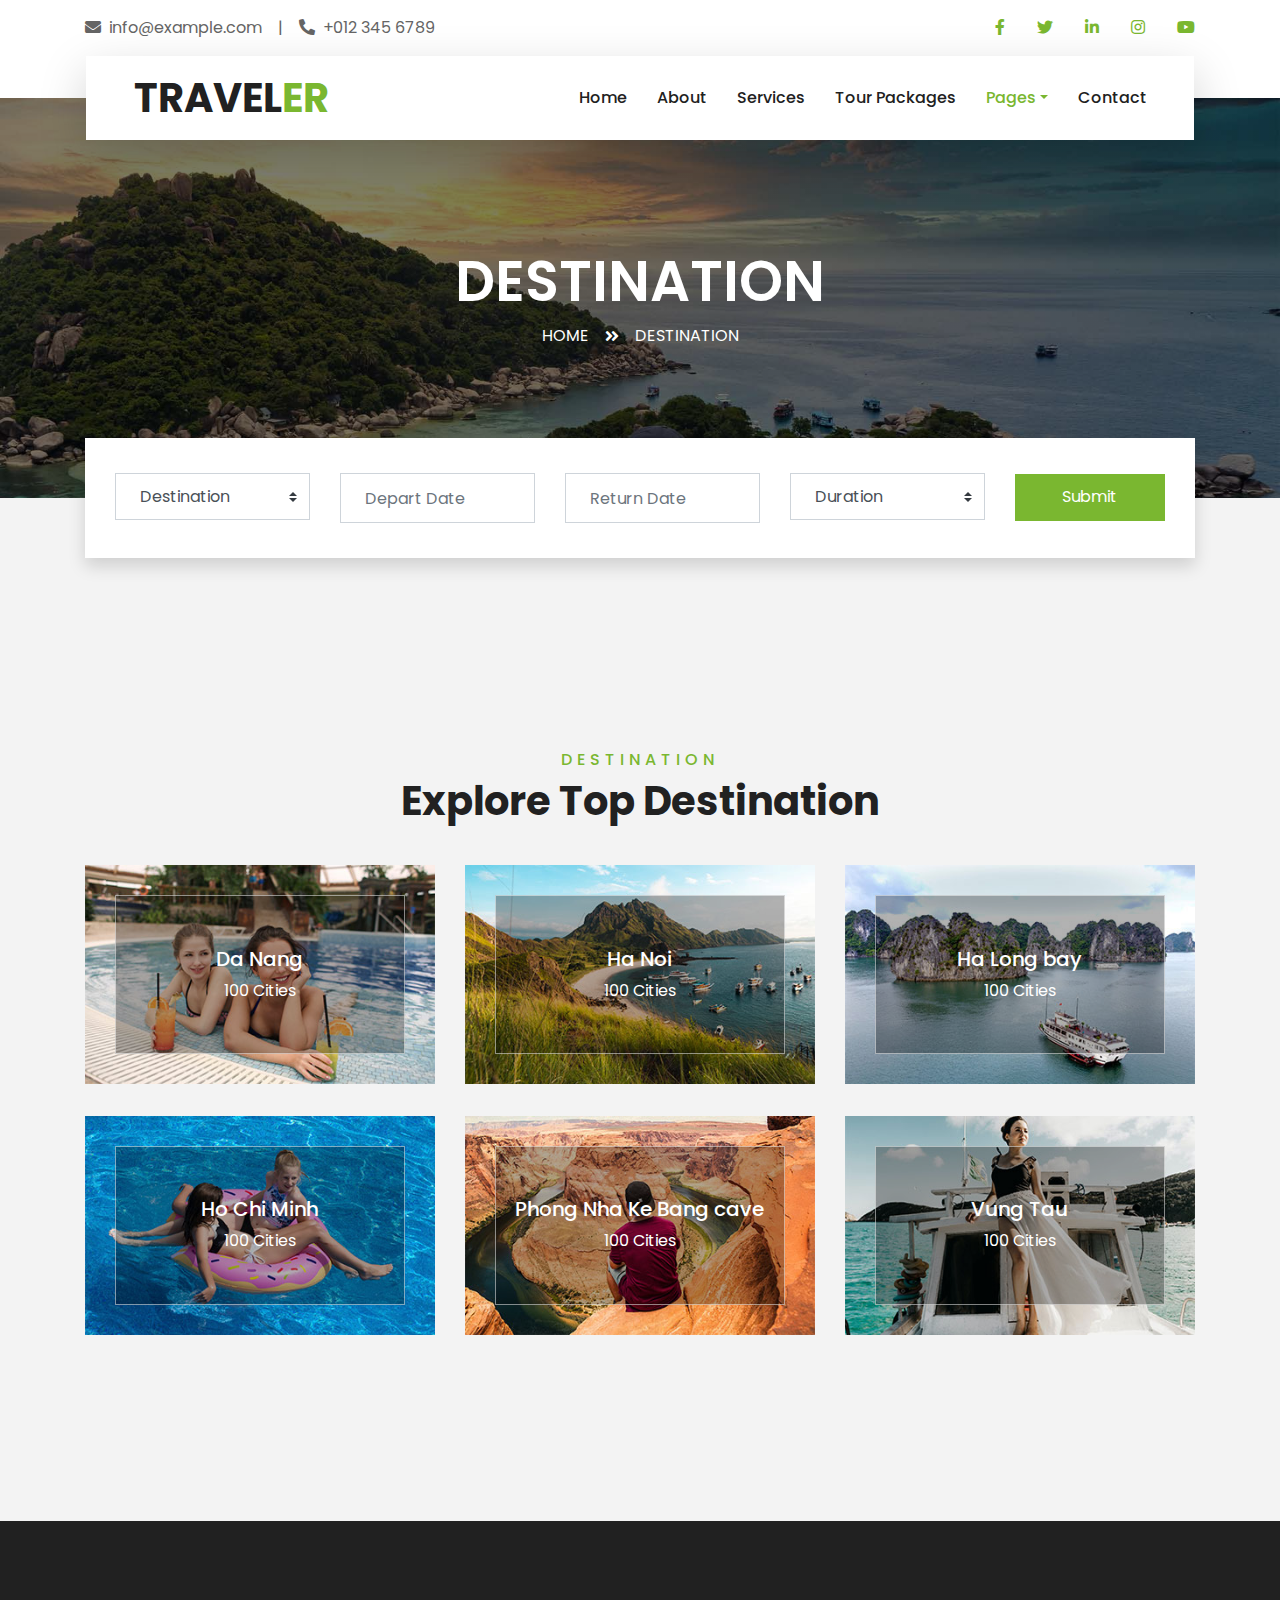
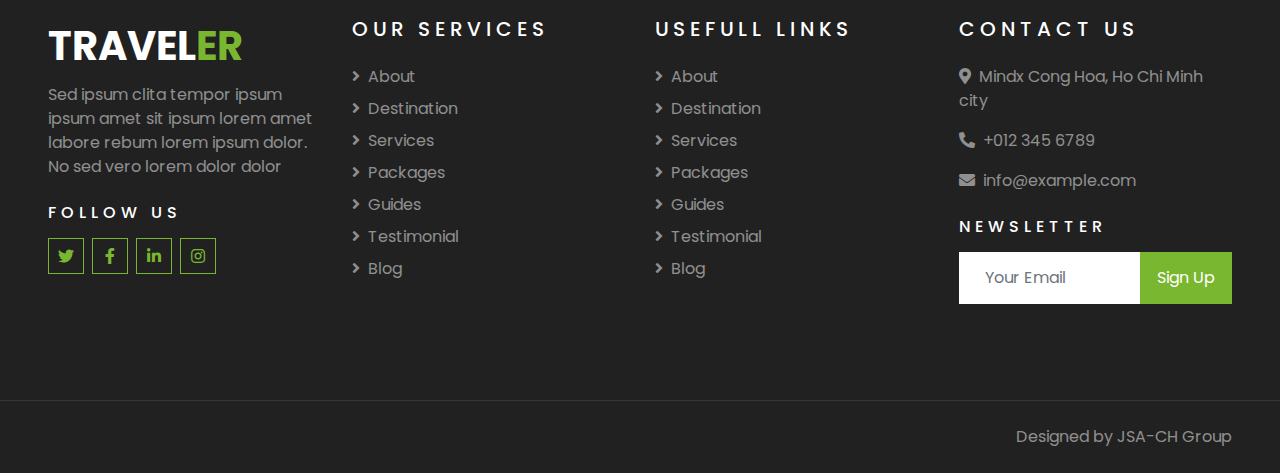
<file: destination.html>
<!DOCTYPE html>
<html lang="en">

<head>
    <meta charset="utf-8">
    <title>TRAVELVN</title>
    <meta content="width=device-width, initial-scale=1.0" name="viewport">
    

    <!-- Favicon -->
    <link href="img/favicon.ico" rel="icon">

    <!-- Google Web Fonts -->
    <link rel="preconnect" href="https://fonts.gstatic.com">
    <link href="https://fonts.googleapis.com/css2?family=Poppins:wght@400;500;600;700&display=swap" rel="stylesheet">

    <!-- Font Awesome -->
    <link href="https://cdnjs.cloudflare.com/ajax/libs/font-awesome/5.10.0/css/all.min.css" rel="stylesheet">

    <!-- Libraries Stylesheet -->
    <link href="lib/owlcarousel/assets/owl.carousel.min.css" rel="stylesheet">
    <link href="lib/tempusdominus/css/tempusdominus-bootstrap-4.min.css" rel="stylesheet" />

    <!-- Customized Bootstrap Stylesheet -->
    <link href="css/style.css" rel="stylesheet">
</head>

<body>
    <!-- Topbar Start -->
    <div class="container-fluid bg-light pt-3 d-none d-lg-block">
        <div class="container">
            <div class="row">
                <div class="col-lg-6 text-center text-lg-left mb-2 mb-lg-0">
                    <div class="d-inline-flex align-items-center">
                        <p><i class="fa fa-envelope mr-2"></i>info@example.com</p>
                        <p class="text-body px-3">|</p>
                        <p><i class="fa fa-phone-alt mr-2"></i>+012 345 6789</p>
                    </div>
                </div>
                <div class="col-lg-6 text-center text-lg-right">
                    <div class="d-inline-flex align-items-center">
                        <a class="text-primary px-3" href="">
                            <i class="fab fa-facebook-f"></i>
                        </a>
                        <a class="text-primary px-3" href="">
                            <i class="fab fa-twitter"></i>
                        </a>
                        <a class="text-primary px-3" href="">
                            <i class="fab fa-linkedin-in"></i>
                        </a>
                        <a class="text-primary px-3" href="">
                            <i class="fab fa-instagram"></i>
                        </a>
                        <a class="text-primary pl-3" href="">
                            <i class="fab fa-youtube"></i>
                        </a>
                    </div>
                </div>
            </div>
        </div>
    </div>
    <!-- Topbar End -->


    <!-- Navbar Start -->
    <div class="container-fluid position-relative nav-bar p-0">
        <div class="container-lg position-relative p-0 px-lg-3" style="z-index: 9;">
            <nav class="navbar navbar-expand-lg bg-light navbar-light shadow-lg py-3 py-lg-0 pl-3 pl-lg-5">
                <a href="" class="navbar-brand">
                    <h1 class="m-0 text-primary"><span class="text-dark">TRAVEL</span>ER</h1>
                </a>
                <button type="button" class="navbar-toggler" data-toggle="collapse" data-target="#navbarCollapse">
                    <span class="navbar-toggler-icon"></span>
                </button>
                <div class="collapse navbar-collapse justify-content-between px-3" id="navbarCollapse">
                    <div class="navbar-nav ml-auto py-0">
                        <a href="index.html" class="nav-item nav-link">Home</a>
                        <a href="about.html" class="nav-item nav-link">About</a>
                        <a href="service.html" class="nav-item nav-link">Services</a>
                        <a href="package.html" class="nav-item nav-link">Tour Packages</a>
                        <div class="nav-item dropdown">
                            <a href="#" class="nav-link dropdown-toggle active" data-toggle="dropdown">Pages</a>
                            <div class="dropdown-menu border-0 rounded-0 m-0">
                                <a href="blog.html" class="dropdown-item">Blog Grid</a>
                                <a href="single.html" class="dropdown-item">Blog Detail</a>
                                <a href="destination.html" class="dropdown-item active">Destination</a>
                                <a href="guide.html" class="dropdown-item">Travel Guides</a>
                                <a href="testimonial.html" class="dropdown-item">Testimonial</a>
                            </div>
                        </div>
                        <a href="contact.html" class="nav-item nav-link">Contact</a>
                    </div>
                </div>
            </nav>
        </div>
    </div>
    <!-- Navbar End -->


    <!-- Header Start -->
    <div class="container-fluid page-header">
        <div class="container">
            <div class="d-flex flex-column align-items-center justify-content-center" style="min-height: 400px">
                <h3 class="display-4 text-white text-uppercase">Destination</h3>
                <div class="d-inline-flex text-white">
                    <p class="m-0 text-uppercase"><a class="text-white" href="">Home</a></p>
                    <i class="fa fa-angle-double-right pt-1 px-3"></i>
                    <p class="m-0 text-uppercase">Destination</p>
                </div>
            </div>
        </div>
    </div>
    <!-- Header End -->


    <!-- Booking Start -->
    <div class="container-fluid booking mt-5 pb-5">
        <div class="container pb-5">
            <div class="bg-light shadow" style="padding: 30px;">
                <div class="row align-items-center" style="min-height: 60px;">
                    <div class="col-md-10">
                        <div class="row">
                            <div class="col-md-3">
                                <div class="mb-3 mb-md-0">
                                    <select class="custom-select px-4" style="height: 47px;">
                                        <option selected>Destination</option>
                                        <option value="1">Destination 1</option>
                                        <option value="2">Destination 1</option>
                                        <option value="3">Destination 1</option>
                                    </select>
                                </div>
                            </div>
                            <div class="col-md-3">
                                <div class="mb-3 mb-md-0">
                                    <div class="date" id="date1" data-target-input="nearest">
                                        <input type="text" class="form-control p-4 datetimepicker-input"
                                            placeholder="Depart Date" data-target="#date1"
                                            data-toggle="datetimepicker" />
                                    </div>
                                </div>
                            </div>
                            <div class="col-md-3">
                                <div class="mb-3 mb-md-0">
                                    <div class="date" id="date2" data-target-input="nearest">
                                        <input type="text" class="form-control p-4 datetimepicker-input"
                                            placeholder="Return Date" data-target="#date2"
                                            data-toggle="datetimepicker" />
                                    </div>
                                </div>
                            </div>
                            <div class="col-md-3">
                                <div class="mb-3 mb-md-0">
                                    <select class="custom-select px-4" style="height: 47px;">
                                        <option selected>Duration</option>
                                        <option value="1">Duration 1</option>
                                        <option value="2">Duration 1</option>
                                        <option value="3">Duration 1</option>
                                    </select>
                                </div>
                            </div>
                        </div>
                    </div>
                    <div class="col-md-2">
                        <button class="btn btn-primary btn-block" type="submit"
                            style="height: 47px; margin-top: -2px;">Submit</button>
                    </div>
                </div>
            </div>
        </div>
    </div>
    <!-- Booking End -->


    <!-- Destination Start -->
    <div class="container-fluid py-5">
        <div class="container pt-5 pb-3">
            <div class="text-center mb-3 pb-3">
                <h6 class="text-primary text-uppercase" style="letter-spacing: 5px;">Destination</h6>
                <h1>Explore Top Destination</h1>
            </div>
            <div class="row">
                <div class="col-lg-4 col-md-6 mb-4">
                    <div class="destination-item position-relative overflow-hidden mb-2">
                        <img class="img-fluid" src="img/destination-1.jpg" alt="">
                        <a class="destination-overlay text-white text-decoration-none" href="">
                            <h5 class="text-white">Da Nang</h5>
                            <span>100 Cities</span>
                        </a>
                    </div>
                </div>
                <div class="col-lg-4 col-md-6 mb-4">
                    <div class="destination-item position-relative overflow-hidden mb-2">
                        <img class="img-fluid" src="img/destination-2.jpg" alt="">
                        <a class="destination-overlay text-white text-decoration-none" href="">
                            <h5 class="text-white">Ha Noi</h5>
                            <span>100 Cities</span>
                        </a>
                    </div>
                </div>
                <div class="col-lg-4 col-md-6 mb-4">
                    <div class="destination-item position-relative overflow-hidden mb-2">
                        <img class="img-fluid" src="img/destination-3.jpg" alt="">
                        <a class="destination-overlay text-white text-decoration-none" href="">
                            <h5 class="text-white">Ha Long bay</h5>
                            <span>100 Cities</span>
                        </a>
                    </div>
                </div>
                <div class="col-lg-4 col-md-6 mb-4">
                    <div class="destination-item position-relative overflow-hidden mb-2">
                        <img class="img-fluid" src="img/destination-4.jpg" alt="">
                        <a class="destination-overlay text-white text-decoration-none" href="">
                            <h5 class="text-white">Ho Chi Minh</h5>
                            <span>100 Cities</span>
                        </a>
                    </div>
                </div>
                <div class="col-lg-4 col-md-6 mb-4">
                    <div class="destination-item position-relative overflow-hidden mb-2">
                        <img class="img-fluid" src="img/destination-5.jpg" alt="">
                        <a class="destination-overlay text-white text-decoration-none" href="">
                            <h5 class="text-white">Phong Nha Ke Bang cave</h5>
                            <span>100 Cities</span>
                        </a>
                    </div>
                </div>
                <div class="col-lg-4 col-md-6 mb-4">
                    <div class="destination-item position-relative overflow-hidden mb-2">
                        <img class="img-fluid" src="img/destination-6.jpg" alt="">
                        <a class="destination-overlay text-white text-decoration-none" href="">
                            <h5 class="text-white">Vung Tau</h5>
                            <span>100 Cities</span>
                        </a>
                    </div>
                </div>
            </div>
        </div>
    </div>
    <!-- Destination Start -->


    <!-- Footer Start -->
    <div class="container-fluid bg-dark text-white-50 py-5 px-sm-3 px-lg-5" style="margin-top: 90px;">
        <div class="row pt-5">
            <div class="col-lg-3 col-md-6 mb-5">
                <a href="" class="navbar-brand">
                    <h1 class="text-primary"><span class="text-white">TRAVEL</span>ER</h1>
                </a>
                <p>Sed ipsum clita tempor ipsum ipsum amet sit ipsum lorem amet labore rebum lorem ipsum dolor. No sed
                    vero lorem dolor dolor</p>
                <h6 class="text-white text-uppercase mt-4 mb-3" style="letter-spacing: 5px;">Follow Us</h6>
                <div class="d-flex justify-content-start">
                    <a class="btn btn-outline-primary btn-square mr-2" href="#"><i class="fab fa-twitter"></i></a>
                    <a class="btn btn-outline-primary btn-square mr-2" href="#"><i class="fab fa-facebook-f"></i></a>
                    <a class="btn btn-outline-primary btn-square mr-2" href="#"><i class="fab fa-linkedin-in"></i></a>
                    <a class="btn btn-outline-primary btn-square" href="#"><i class="fab fa-instagram"></i></a>
                </div>
            </div>
            <div class="col-lg-3 col-md-6 mb-5">
                <h5 class="text-white text-uppercase mb-4" style="letter-spacing: 5px;">Our Services</h5>
                <div class="d-flex flex-column justify-content-start">
                    <a class="text-white-50 mb-2" href="#"><i class="fa fa-angle-right mr-2"></i>About</a>
                    <a class="text-white-50 mb-2" href="#"><i class="fa fa-angle-right mr-2"></i>Destination</a>
                    <a class="text-white-50 mb-2" href="#"><i class="fa fa-angle-right mr-2"></i>Services</a>
                    <a class="text-white-50 mb-2" href="#"><i class="fa fa-angle-right mr-2"></i>Packages</a>
                    <a class="text-white-50 mb-2" href="#"><i class="fa fa-angle-right mr-2"></i>Guides</a>
                    <a class="text-white-50 mb-2" href="#"><i class="fa fa-angle-right mr-2"></i>Testimonial</a>
                    <a class="text-white-50" href="#"><i class="fa fa-angle-right mr-2"></i>Blog</a>
                </div>
            </div>
            <div class="col-lg-3 col-md-6 mb-5">
                <h5 class="text-white text-uppercase mb-4" style="letter-spacing: 5px;">Usefull Links</h5>
                <div class="d-flex flex-column justify-content-start">
                    <a class="text-white-50 mb-2" href="#"><i class="fa fa-angle-right mr-2"></i>About</a>
                    <a class="text-white-50 mb-2" href="#"><i class="fa fa-angle-right mr-2"></i>Destination</a>
                    <a class="text-white-50 mb-2" href="#"><i class="fa fa-angle-right mr-2"></i>Services</a>
                    <a class="text-white-50 mb-2" href="#"><i class="fa fa-angle-right mr-2"></i>Packages</a>
                    <a class="text-white-50 mb-2" href="#"><i class="fa fa-angle-right mr-2"></i>Guides</a>
                    <a class="text-white-50 mb-2" href="#"><i class="fa fa-angle-right mr-2"></i>Testimonial</a>
                    <a class="text-white-50" href="#"><i class="fa fa-angle-right mr-2"></i>Blog</a>
                </div>
            </div>
            <div class="col-lg-3 col-md-6 mb-5">
                <h5 class="text-white text-uppercase mb-4" style="letter-spacing: 5px;">Contact Us</h5>
                <p><i class="fa fa-map-marker-alt mr-2"></i>Mindx Cong Hoa, Ho Chi Minh city</p>
                <p><i class="fa fa-phone-alt mr-2"></i>+012 345 6789</p>
                <p><i class="fa fa-envelope mr-2"></i>info@example.com</p>
                <h6 class="text-white text-uppercase mt-4 mb-3" style="letter-spacing: 5px;">Newsletter</h6>
                <div class="w-100">
                    <div class="input-group">
                        <input type="text" class="form-control border-light" style="padding: 25px;"
                            placeholder="Your Email">
                        <div class="input-group-append">
                            <button class="btn btn-primary px-3">Sign Up</button>
                        </div>
                    </div>
                </div>
            </div>
        </div>
    </div>
    <div class="container-fluid bg-dark text-white border-top py-4 px-sm-3 px-md-5"
        style="border-color: rgba(256, 256, 256, .1) !important;">
        <div class="row">
            <div class="col-lg-6 text-center text-md-left mb-3 mb-md-0">

            </div>
            <div class="col-lg-6 text-center text-md-right">
                <p class="m-0 text-white-50">Designed by JSA-CH Group
                </p>
            </div>
        </div>
    </div>
    <!-- Footer End -->


    <!-- Back to Top -->
    <a href="#" class="btn btn-lg btn-primary btn-lg-square back-to-top"><i class="fa fa-angle-double-up"></i></a>


    <!-- JavaScript Libraries -->
    <script src="https://code.jquery.com/jquery-3.4.1.min.js"></script>
    <script src="https://stackpath.bootstrapcdn.com/bootstrap/4.4.1/js/bootstrap.bundle.min.js"></script>
    <script src="lib/easing/easing.min.js"></script>
    <script src="lib/owlcarousel/owl.carousel.min.js"></script>
    <script src="lib/tempusdominus/js/moment.min.js"></script>
    <script src="lib/tempusdominus/js/moment-timezone.min.js"></script>
    <script src="lib/tempusdominus/js/tempusdominus-bootstrap-4.min.js"></script>

    <!-- Contact Javascript File -->
    <script src="mail/jqBootstrapValidation.min.js"></script>
    <script src="mail/contact.js"></script>

    <!-- Template Javascript -->
    <script src="js/main.js"></script>
</body>

</html>
</file>
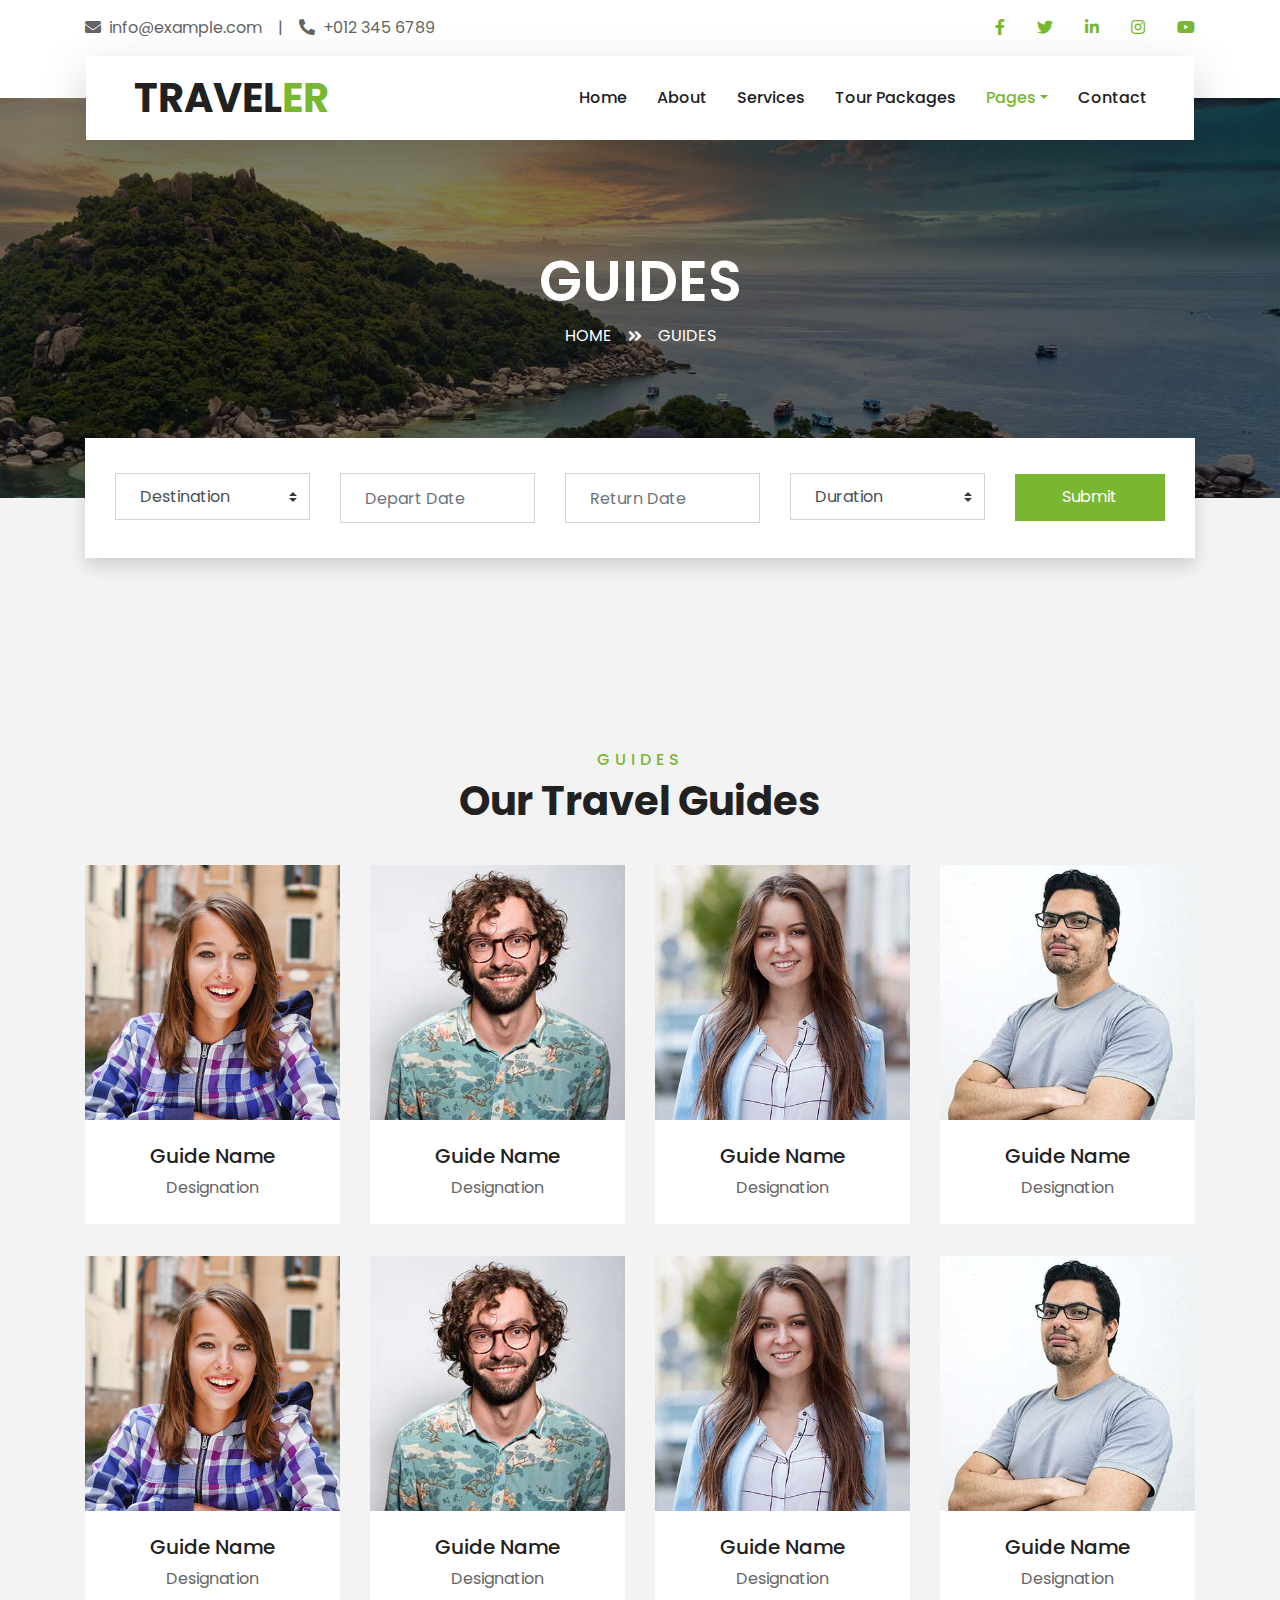
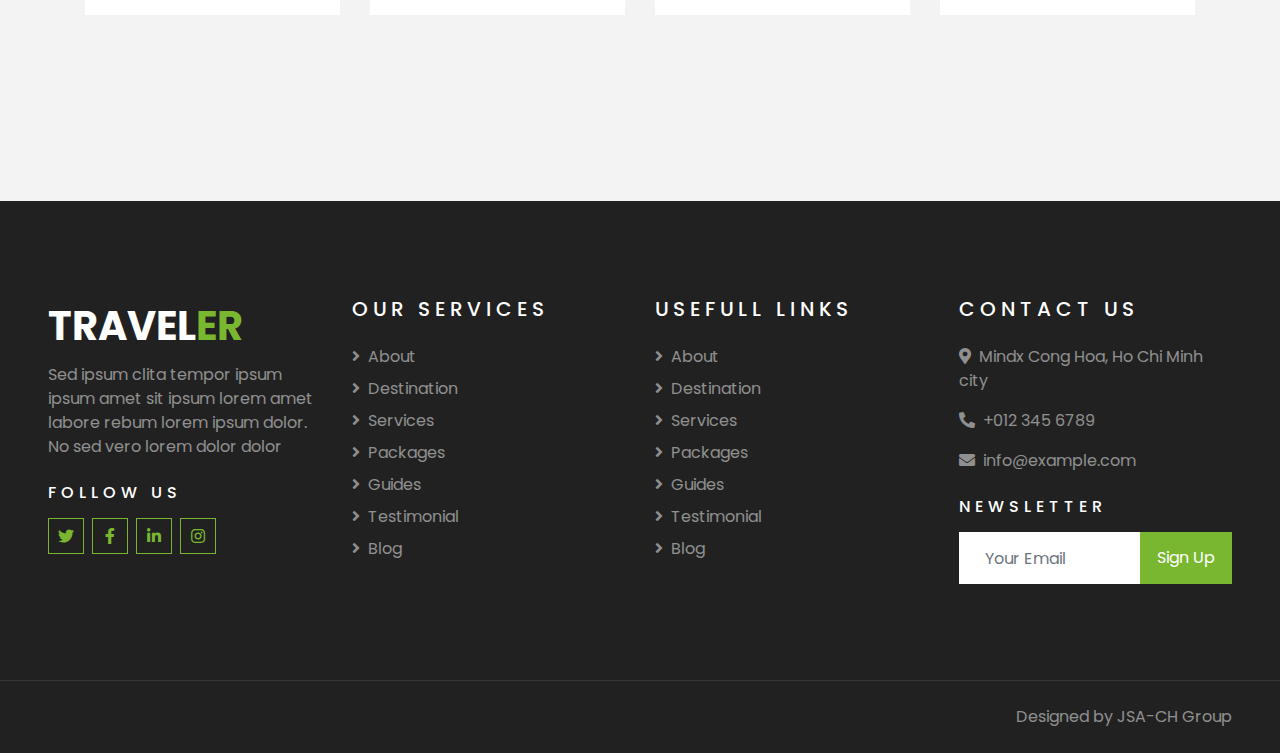
<file: guide.html>
<!DOCTYPE html>
<html lang="en">

<head>
    <meta charset="utf-8">
    <title>TRAVELVN</title>
    <meta content="width=device-width, initial-scale=1.0" name="viewport">
    

    <!-- Favicon -->
    <link href="img/favicon.ico" rel="icon">

    <!-- Google Web Fonts -->
    <link rel="preconnect" href="https://fonts.gstatic.com">
    <link href="https://fonts.googleapis.com/css2?family=Poppins:wght@400;500;600;700&display=swap" rel="stylesheet"> 

    <!-- Font Awesome -->
    <link href="https://cdnjs.cloudflare.com/ajax/libs/font-awesome/5.10.0/css/all.min.css" rel="stylesheet">

    <!-- Libraries Stylesheet -->
    <link href="lib/owlcarousel/assets/owl.carousel.min.css" rel="stylesheet">
    <link href="lib/tempusdominus/css/tempusdominus-bootstrap-4.min.css" rel="stylesheet" />

    <!-- Customized Bootstrap Stylesheet -->
    <link href="css/style.css" rel="stylesheet">
</head>

<body>
    <!-- Topbar Start -->
    <div class="container-fluid bg-light pt-3 d-none d-lg-block">
        <div class="container">
            <div class="row">
                <div class="col-lg-6 text-center text-lg-left mb-2 mb-lg-0">
                    <div class="d-inline-flex align-items-center">
                        <p><i class="fa fa-envelope mr-2"></i>info@example.com</p>
                        <p class="text-body px-3">|</p>
                        <p><i class="fa fa-phone-alt mr-2"></i>+012 345 6789</p>
                    </div>
                </div>
                <div class="col-lg-6 text-center text-lg-right">
                    <div class="d-inline-flex align-items-center">
                        <a class="text-primary px-3" href="">
                            <i class="fab fa-facebook-f"></i>
                        </a>
                        <a class="text-primary px-3" href="">
                            <i class="fab fa-twitter"></i>
                        </a>
                        <a class="text-primary px-3" href="">
                            <i class="fab fa-linkedin-in"></i>
                        </a>
                        <a class="text-primary px-3" href="">
                            <i class="fab fa-instagram"></i>
                        </a>
                        <a class="text-primary pl-3" href="">
                            <i class="fab fa-youtube"></i>
                        </a>
                    </div>
                </div>
            </div>
        </div>
    </div>
    <!-- Topbar End -->


    <!-- Navbar Start -->
    <div class="container-fluid position-relative nav-bar p-0">
        <div class="container-lg position-relative p-0 px-lg-3" style="z-index: 9;">
            <nav class="navbar navbar-expand-lg bg-light navbar-light shadow-lg py-3 py-lg-0 pl-3 pl-lg-5">
                <a href="" class="navbar-brand">
                    <h1 class="m-0 text-primary"><span class="text-dark">TRAVEL</span>ER</h1>
                </a>
                <button type="button" class="navbar-toggler" data-toggle="collapse" data-target="#navbarCollapse">
                    <span class="navbar-toggler-icon"></span>
                </button>
                <div class="collapse navbar-collapse justify-content-between px-3" id="navbarCollapse">
                    <div class="navbar-nav ml-auto py-0">
                        <a href="index.html" class="nav-item nav-link">Home</a>
                        <a href="about.html" class="nav-item nav-link">About</a>
                        <a href="service.html" class="nav-item nav-link">Services</a>
                        <a href="package.html" class="nav-item nav-link">Tour Packages</a>
                        <div class="nav-item dropdown">
                            <a href="#" class="nav-link dropdown-toggle active" data-toggle="dropdown">Pages</a>
                            <div class="dropdown-menu border-0 rounded-0 m-0">
                                <a href="blog.html" class="dropdown-item">Blog Grid</a>
                                <a href="single.html" class="dropdown-item">Blog Detail</a>
                                <a href="destination.html" class="dropdown-item">Destination</a>
                                <a href="guide.html" class="dropdown-item active">Travel Guides</a>
                                <a href="testimonial.html" class="dropdown-item">Testimonial</a>
                            </div>
                        </div>
                        <a href="contact.html" class="nav-item nav-link">Contact</a>
                    </div>
                </div>
            </nav>
        </div>
    </div>
    <!-- Navbar End -->


    <!-- Header Start -->
    <div class="container-fluid page-header">
        <div class="container">
            <div class="d-flex flex-column align-items-center justify-content-center" style="min-height: 400px">
                <h3 class="display-4 text-white text-uppercase">Guides</h3>
                <div class="d-inline-flex text-white">
                    <p class="m-0 text-uppercase"><a class="text-white" href="">Home</a></p>
                    <i class="fa fa-angle-double-right pt-1 px-3"></i>
                    <p class="m-0 text-uppercase">Guides</p>
                </div>
            </div>
        </div>
    </div>
    <!-- Header End -->


    <!-- Booking Start -->
    <div class="container-fluid booking mt-5 pb-5">
        <div class="container pb-5">
            <div class="bg-light shadow" style="padding: 30px;">
                <div class="row align-items-center" style="min-height: 60px;">
                    <div class="col-md-10">
                        <div class="row">
                            <div class="col-md-3">
                                <div class="mb-3 mb-md-0">
                                    <select class="custom-select px-4" style="height: 47px;">
                                        <option selected>Destination</option>
                                        <option value="1">Destination 1</option>
                                        <option value="2">Destination 1</option>
                                        <option value="3">Destination 1</option>
                                    </select>
                                </div>
                            </div>
                            <div class="col-md-3">
                                <div class="mb-3 mb-md-0">
                                    <div class="date" id="date1" data-target-input="nearest">
                                        <input type="text" class="form-control p-4 datetimepicker-input" placeholder="Depart Date" data-target="#date1" data-toggle="datetimepicker"/>
                                    </div>
                                </div>
                            </div>
                            <div class="col-md-3">
                                <div class="mb-3 mb-md-0">
                                    <div class="date" id="date2" data-target-input="nearest">
                                        <input type="text" class="form-control p-4 datetimepicker-input" placeholder="Return Date" data-target="#date2" data-toggle="datetimepicker"/>
                                    </div>
                                </div>
                            </div>
                            <div class="col-md-3">
                                <div class="mb-3 mb-md-0">
                                    <select class="custom-select px-4" style="height: 47px;">
                                        <option selected>Duration</option>
                                        <option value="1">Duration 1</option>
                                        <option value="2">Duration 1</option>
                                        <option value="3">Duration 1</option>
                                    </select>
                                </div>
                            </div>
                        </div>
                    </div>
                    <div class="col-md-2">
                        <button class="btn btn-primary btn-block" type="submit" style="height: 47px; margin-top: -2px;">Submit</button>
                    </div>
                </div>
            </div>
        </div>
    </div>
    <!-- Booking End -->


    <!-- Team Start -->
    <div class="container-fluid py-5">
        <div class="container pt-5 pb-3">
            <div class="text-center mb-3 pb-3">
                <h6 class="text-primary text-uppercase" style="letter-spacing: 5px;">Guides</h6>
                <h1>Our Travel Guides</h1>
            </div>
            <div class="row">
                <div class="col-lg-3 col-md-4 col-sm-6 pb-2">
                    <div class="team-item bg-white mb-4">
                        <div class="team-img position-relative overflow-hidden">
                            <img class="img-fluid w-100" src="img/team-1.jpg" alt="">
                            <div class="team-social">
                                <a class="btn btn-outline-primary btn-square" href=""><i class="fab fa-twitter"></i></a>
                                <a class="btn btn-outline-primary btn-square" href=""><i class="fab fa-facebook-f"></i></a>
                                <a class="btn btn-outline-primary btn-square" href=""><i class="fab fa-instagram"></i></a>
                                <a class="btn btn-outline-primary btn-square" href=""><i class="fab fa-linkedin-in"></i></a>
                            </div>
                        </div>
                        <div class="text-center py-4">
                            <h5 class="text-truncate">Guide Name</h5>
                            <p class="m-0">Designation</p>
                        </div>
                    </div>
                </div>
                <div class="col-lg-3 col-md-4 col-sm-6 pb-2">
                    <div class="team-item bg-white mb-4">
                        <div class="team-img position-relative overflow-hidden">
                            <img class="img-fluid w-100" src="img/team-2.jpg" alt="">
                            <div class="team-social">
                                <a class="btn btn-outline-primary btn-square" href=""><i class="fab fa-twitter"></i></a>
                                <a class="btn btn-outline-primary btn-square" href=""><i class="fab fa-facebook-f"></i></a>
                                <a class="btn btn-outline-primary btn-square" href=""><i class="fab fa-instagram"></i></a>
                                <a class="btn btn-outline-primary btn-square" href=""><i class="fab fa-linkedin-in"></i></a>
                            </div>
                        </div>
                        <div class="text-center py-4">
                            <h5 class="text-truncate">Guide Name</h5>
                            <p class="m-0">Designation</p>
                        </div>
                    </div>
                </div>
                <div class="col-lg-3 col-md-4 col-sm-6 pb-2">
                    <div class="team-item bg-white mb-4">
                        <div class="team-img position-relative overflow-hidden">
                            <img class="img-fluid w-100" src="img/team-3.jpg" alt="">
                            <div class="team-social">
                                <a class="btn btn-outline-primary btn-square" href=""><i class="fab fa-twitter"></i></a>
                                <a class="btn btn-outline-primary btn-square" href=""><i class="fab fa-facebook-f"></i></a>
                                <a class="btn btn-outline-primary btn-square" href=""><i class="fab fa-instagram"></i></a>
                                <a class="btn btn-outline-primary btn-square" href=""><i class="fab fa-linkedin-in"></i></a>
                            </div>
                        </div>
                        <div class="text-center py-4">
                            <h5 class="text-truncate">Guide Name</h5>
                            <p class="m-0">Designation</p>
                        </div>
                    </div>
                </div>
                <div class="col-lg-3 col-md-4 col-sm-6 pb-2">
                    <div class="team-item bg-white mb-4">
                        <div class="team-img position-relative overflow-hidden">
                            <img class="img-fluid w-100" src="img/team-4.jpg" alt="">
                            <div class="team-social">
                                <a class="btn btn-outline-primary btn-square" href=""><i class="fab fa-twitter"></i></a>
                                <a class="btn btn-outline-primary btn-square" href=""><i class="fab fa-facebook-f"></i></a>
                                <a class="btn btn-outline-primary btn-square" href=""><i class="fab fa-instagram"></i></a>
                                <a class="btn btn-outline-primary btn-square" href=""><i class="fab fa-linkedin-in"></i></a>
                            </div>
                        </div>
                        <div class="text-center py-4">
                            <h5 class="text-truncate">Guide Name</h5>
                            <p class="m-0">Designation</p>
                        </div>
                    </div>
                </div>
                <div class="col-lg-3 col-md-4 col-sm-6 pb-2">
                    <div class="team-item bg-white mb-4">
                        <div class="team-img position-relative overflow-hidden">
                            <img class="img-fluid w-100" src="img/team-1.jpg" alt="">
                            <div class="team-social">
                                <a class="btn btn-outline-primary btn-square" href=""><i class="fab fa-twitter"></i></a>
                                <a class="btn btn-outline-primary btn-square" href=""><i class="fab fa-facebook-f"></i></a>
                                <a class="btn btn-outline-primary btn-square" href=""><i class="fab fa-instagram"></i></a>
                                <a class="btn btn-outline-primary btn-square" href=""><i class="fab fa-linkedin-in"></i></a>
                            </div>
                        </div>
                        <div class="text-center py-4">
                            <h5 class="text-truncate">Guide Name</h5>
                            <p class="m-0">Designation</p>
                        </div>
                    </div>
                </div>
                <div class="col-lg-3 col-md-4 col-sm-6 pb-2">
                    <div class="team-item bg-white mb-4">
                        <div class="team-img position-relative overflow-hidden">
                            <img class="img-fluid w-100" src="img/team-2.jpg" alt="">
                            <div class="team-social">
                                <a class="btn btn-outline-primary btn-square" href=""><i class="fab fa-twitter"></i></a>
                                <a class="btn btn-outline-primary btn-square" href=""><i class="fab fa-facebook-f"></i></a>
                                <a class="btn btn-outline-primary btn-square" href=""><i class="fab fa-instagram"></i></a>
                                <a class="btn btn-outline-primary btn-square" href=""><i class="fab fa-linkedin-in"></i></a>
                            </div>
                        </div>
                        <div class="text-center py-4">
                            <h5 class="text-truncate">Guide Name</h5>
                            <p class="m-0">Designation</p>
                        </div>
                    </div>
                </div>
                <div class="col-lg-3 col-md-4 col-sm-6 pb-2">
                    <div class="team-item bg-white mb-4">
                        <div class="team-img position-relative overflow-hidden">
                            <img class="img-fluid w-100" src="img/team-3.jpg" alt="">
                            <div class="team-social">
                                <a class="btn btn-outline-primary btn-square" href=""><i class="fab fa-twitter"></i></a>
                                <a class="btn btn-outline-primary btn-square" href=""><i class="fab fa-facebook-f"></i></a>
                                <a class="btn btn-outline-primary btn-square" href=""><i class="fab fa-instagram"></i></a>
                                <a class="btn btn-outline-primary btn-square" href=""><i class="fab fa-linkedin-in"></i></a>
                            </div>
                        </div>
                        <div class="text-center py-4">
                            <h5 class="text-truncate">Guide Name</h5>
                            <p class="m-0">Designation</p>
                        </div>
                    </div>
                </div>
                <div class="col-lg-3 col-md-4 col-sm-6 pb-2">
                    <div class="team-item bg-white mb-4">
                        <div class="team-img position-relative overflow-hidden">
                            <img class="img-fluid w-100" src="img/team-4.jpg" alt="">
                            <div class="team-social">
                                <a class="btn btn-outline-primary btn-square" href=""><i class="fab fa-twitter"></i></a>
                                <a class="btn btn-outline-primary btn-square" href=""><i class="fab fa-facebook-f"></i></a>
                                <a class="btn btn-outline-primary btn-square" href=""><i class="fab fa-instagram"></i></a>
                                <a class="btn btn-outline-primary btn-square" href=""><i class="fab fa-linkedin-in"></i></a>
                            </div>
                        </div>
                        <div class="text-center py-4">
                            <h5 class="text-truncate">Guide Name</h5>
                            <p class="m-0">Designation</p>
                        </div>
                    </div>
                </div>
            </div>
        </div>
    </div>
    <!-- Team End -->


    <!-- Footer Start -->
    <div class="container-fluid bg-dark text-white-50 py-5 px-sm-3 px-lg-5" style="margin-top: 90px;">
        <div class="row pt-5">
            <div class="col-lg-3 col-md-6 mb-5">
                <a href="" class="navbar-brand">
                    <h1 class="text-primary"><span class="text-white">TRAVEL</span>ER</h1>
                </a>
                <p>Sed ipsum clita tempor ipsum ipsum amet sit ipsum lorem amet labore rebum lorem ipsum dolor. No sed vero lorem dolor dolor</p>
                <h6 class="text-white text-uppercase mt-4 mb-3" style="letter-spacing: 5px;">Follow Us</h6>
                <div class="d-flex justify-content-start">
                    <a class="btn btn-outline-primary btn-square mr-2" href="#"><i class="fab fa-twitter"></i></a>
                    <a class="btn btn-outline-primary btn-square mr-2" href="#"><i class="fab fa-facebook-f"></i></a>
                    <a class="btn btn-outline-primary btn-square mr-2" href="#"><i class="fab fa-linkedin-in"></i></a>
                    <a class="btn btn-outline-primary btn-square" href="#"><i class="fab fa-instagram"></i></a>
                </div>
            </div>
            <div class="col-lg-3 col-md-6 mb-5">
                <h5 class="text-white text-uppercase mb-4" style="letter-spacing: 5px;">Our Services</h5>
                <div class="d-flex flex-column justify-content-start">
                    <a class="text-white-50 mb-2" href="#"><i class="fa fa-angle-right mr-2"></i>About</a>
                    <a class="text-white-50 mb-2" href="#"><i class="fa fa-angle-right mr-2"></i>Destination</a>
                    <a class="text-white-50 mb-2" href="#"><i class="fa fa-angle-right mr-2"></i>Services</a>
                    <a class="text-white-50 mb-2" href="#"><i class="fa fa-angle-right mr-2"></i>Packages</a>
                    <a class="text-white-50 mb-2" href="#"><i class="fa fa-angle-right mr-2"></i>Guides</a>
                    <a class="text-white-50 mb-2" href="#"><i class="fa fa-angle-right mr-2"></i>Testimonial</a>
                    <a class="text-white-50" href="#"><i class="fa fa-angle-right mr-2"></i>Blog</a>
                </div>
            </div>
            <div class="col-lg-3 col-md-6 mb-5">
                <h5 class="text-white text-uppercase mb-4" style="letter-spacing: 5px;">Usefull Links</h5>
                <div class="d-flex flex-column justify-content-start">
                    <a class="text-white-50 mb-2" href="#"><i class="fa fa-angle-right mr-2"></i>About</a>
                    <a class="text-white-50 mb-2" href="#"><i class="fa fa-angle-right mr-2"></i>Destination</a>
                    <a class="text-white-50 mb-2" href="#"><i class="fa fa-angle-right mr-2"></i>Services</a>
                    <a class="text-white-50 mb-2" href="#"><i class="fa fa-angle-right mr-2"></i>Packages</a>
                    <a class="text-white-50 mb-2" href="#"><i class="fa fa-angle-right mr-2"></i>Guides</a>
                    <a class="text-white-50 mb-2" href="#"><i class="fa fa-angle-right mr-2"></i>Testimonial</a>
                    <a class="text-white-50" href="#"><i class="fa fa-angle-right mr-2"></i>Blog</a>
                </div>
            </div>
            <div class="col-lg-3 col-md-6 mb-5">
                <h5 class="text-white text-uppercase mb-4" style="letter-spacing: 5px;">Contact Us</h5>
                <p><i class="fa fa-map-marker-alt mr-2"></i>Mindx Cong Hoa, Ho Chi Minh city</p>
                <p><i class="fa fa-phone-alt mr-2"></i>+012 345 6789</p>
                <p><i class="fa fa-envelope mr-2"></i>info@example.com</p>
                <h6 class="text-white text-uppercase mt-4 mb-3" style="letter-spacing: 5px;">Newsletter</h6>
                <div class="w-100">
                    <div class="input-group">
                        <input type="text" class="form-control border-light" style="padding: 25px;" placeholder="Your Email">
                        <div class="input-group-append">
                            <button class="btn btn-primary px-3">Sign Up</button>
                        </div>
                    </div>
                </div>
            </div>
        </div>
    </div>
    <div class="container-fluid bg-dark text-white border-top py-4 px-sm-3 px-md-5" style="border-color: rgba(256, 256, 256, .1) !important;">
        <div class="row">
            <div class="col-lg-6 text-center text-md-left mb-3 mb-md-0">
                
            </div>
            <div class="col-lg-6 text-center text-md-right">
                <p class="m-0 text-white-50">Designed by JSA-CH Group
                </p>
            </div>
        </div>
    </div>
    <!-- Footer End -->


    <!-- Back to Top -->
    <a href="#" class="btn btn-lg btn-primary btn-lg-square back-to-top"><i class="fa fa-angle-double-up"></i></a>


    <!-- JavaScript Libraries -->
    <script src="https://code.jquery.com/jquery-3.4.1.min.js"></script>
    <script src="https://stackpath.bootstrapcdn.com/bootstrap/4.4.1/js/bootstrap.bundle.min.js"></script>
    <script src="lib/easing/easing.min.js"></script>
    <script src="lib/owlcarousel/owl.carousel.min.js"></script>
    <script src="lib/tempusdominus/js/moment.min.js"></script>
    <script src="lib/tempusdominus/js/moment-timezone.min.js"></script>
    <script src="lib/tempusdominus/js/tempusdominus-bootstrap-4.min.js"></script>

    <!-- Contact Javascript File -->
    <script src="mail/jqBootstrapValidation.min.js"></script>
    <script src="mail/contact.js"></script>

    <!-- Template Javascript -->
    <script src="js/main.js"></script>
</body>

</html>
</file>
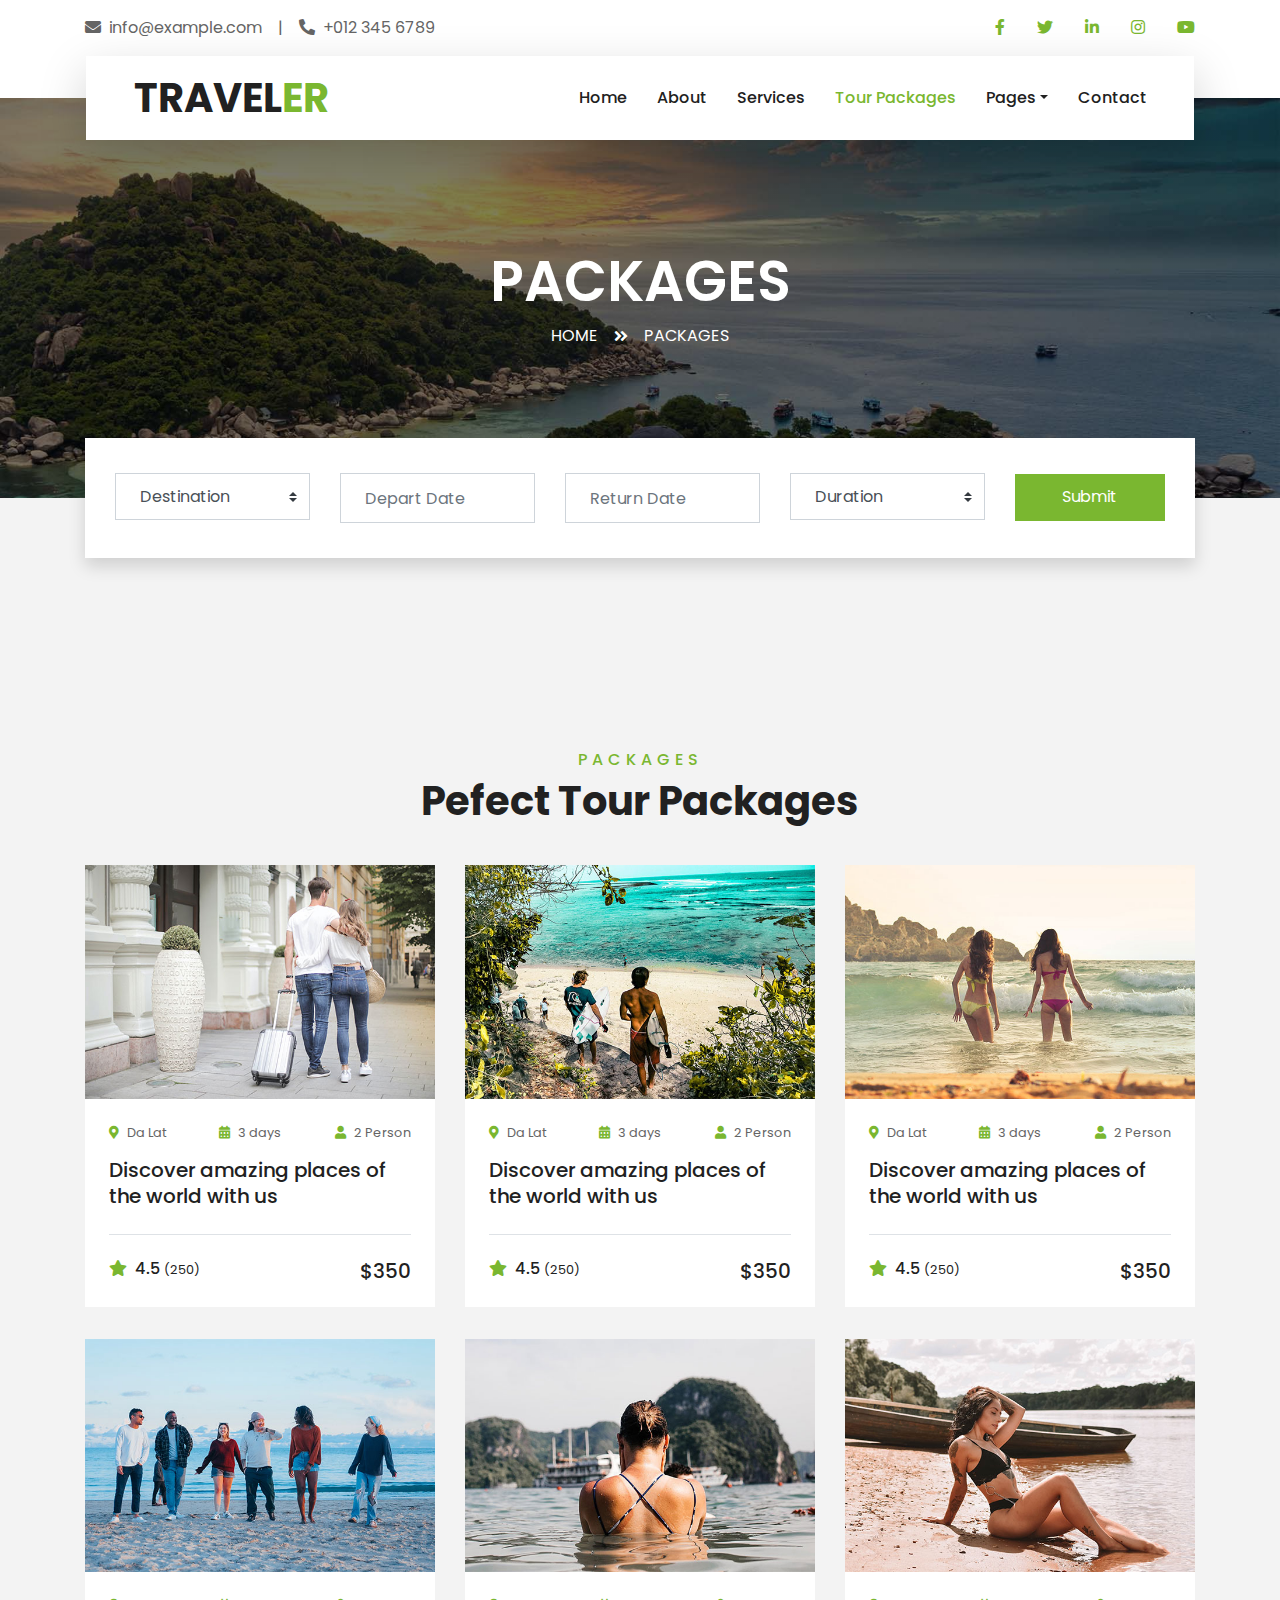
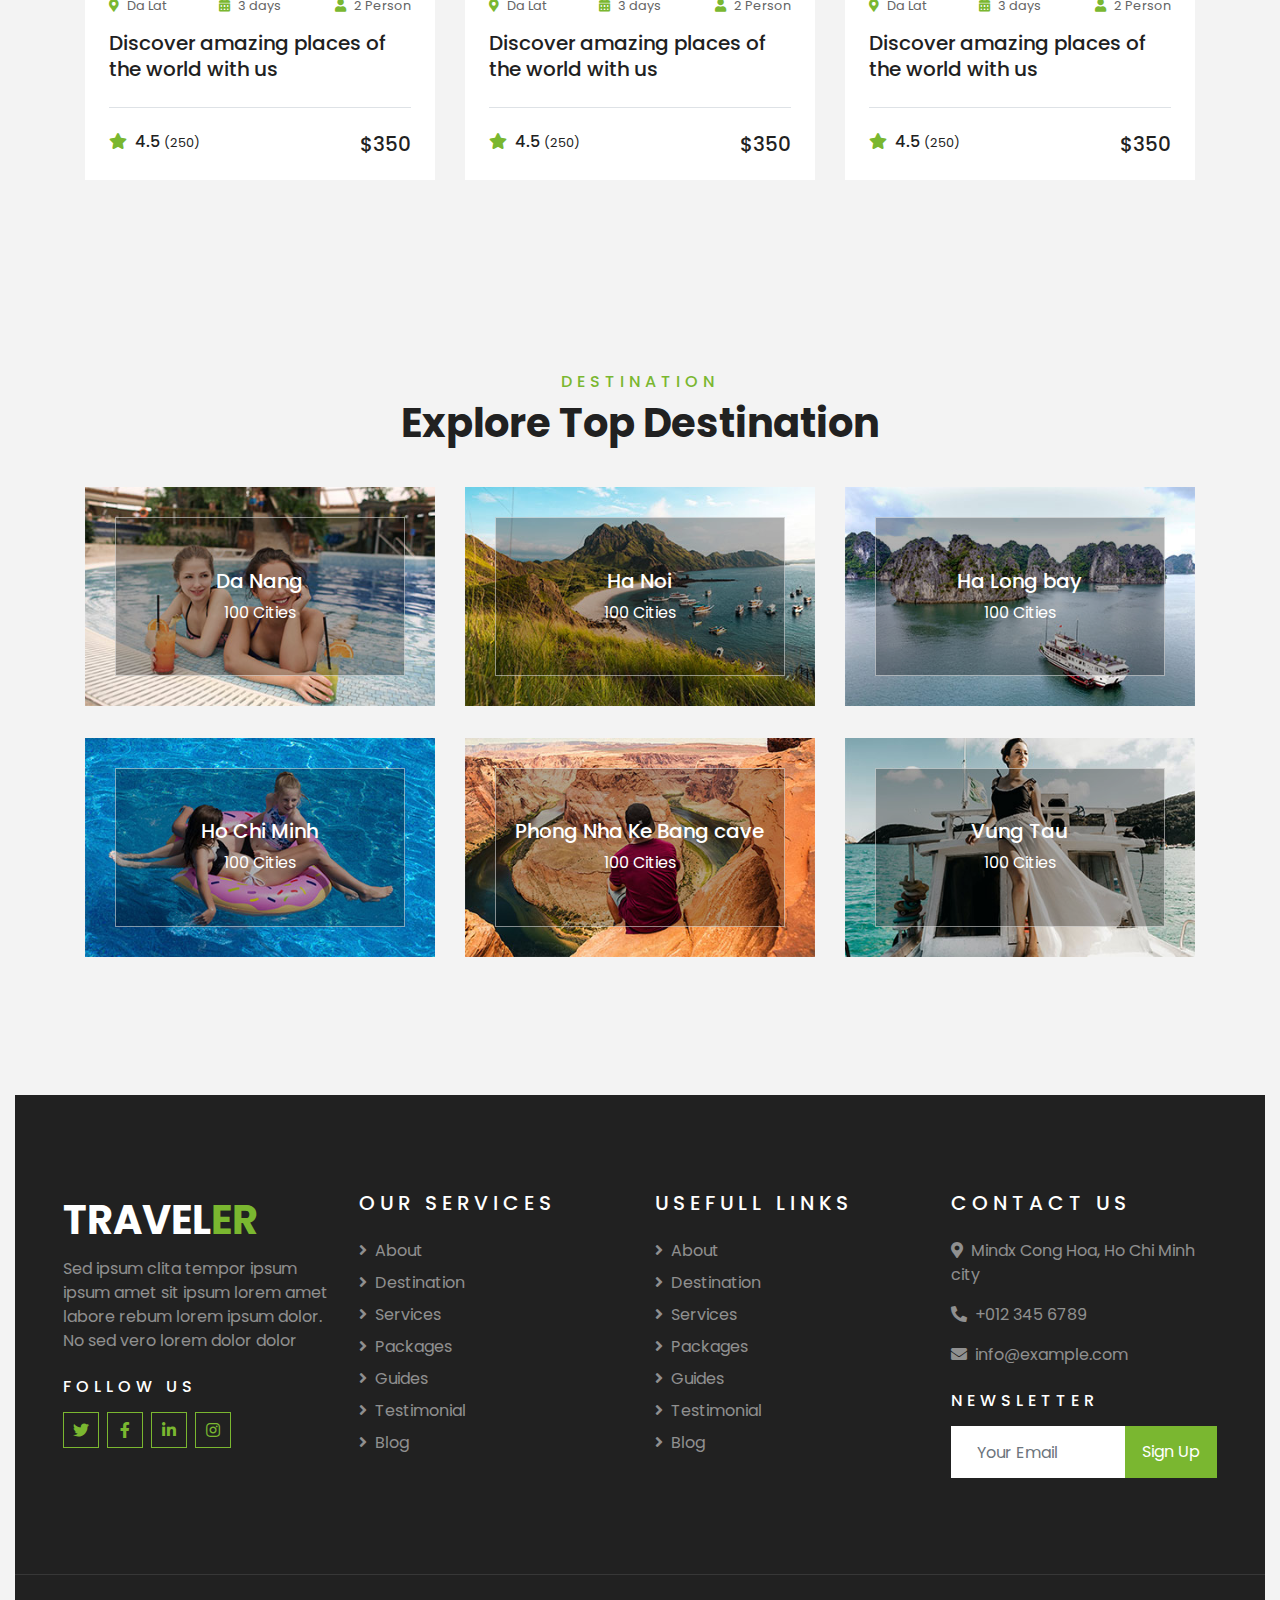
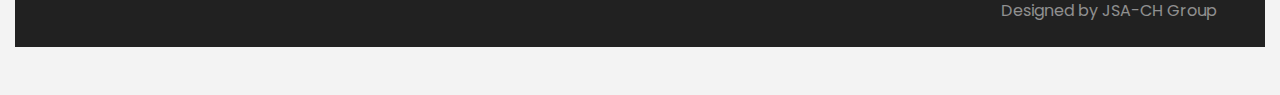
<file: package.html>
<!DOCTYPE html>
<html lang="en">

<head>
    <meta charset="utf-8">
    <title>TRAVELVN</title>
    <meta content="width=device-width, initial-scale=1.0" name="viewport">
    

    <!-- Favicon -->
    <link href="img/favicon.ico" rel="icon">

    <!-- Google Web Fonts -->
    <link rel="preconnect" href="https://fonts.gstatic.com">
    <link href="https://fonts.googleapis.com/css2?family=Poppins:wght@400;500;600;700&display=swap" rel="stylesheet">

    <!-- Font Awesome -->
    <link href="https://cdnjs.cloudflare.com/ajax/libs/font-awesome/5.10.0/css/all.min.css" rel="stylesheet">

    <!-- Libraries Stylesheet -->
    <link href="lib/owlcarousel/assets/owl.carousel.min.css" rel="stylesheet">
    <link href="lib/tempusdominus/css/tempusdominus-bootstrap-4.min.css" rel="stylesheet" />

    <!-- Customized Bootstrap Stylesheet -->
    <link href="css/style.css" rel="stylesheet">
</head>

<body>
    <!-- Topbar Start -->
    <div class="container-fluid bg-light pt-3 d-none d-lg-block">
        <div class="container">
            <div class="row">
                <div class="col-lg-6 text-center text-lg-left mb-2 mb-lg-0">
                    <div class="d-inline-flex align-items-center">
                        <p><i class="fa fa-envelope mr-2"></i>info@example.com</p>
                        <p class="text-body px-3">|</p>
                        <p><i class="fa fa-phone-alt mr-2"></i>+012 345 6789</p>
                    </div>
                </div>
                <div class="col-lg-6 text-center text-lg-right">
                    <div class="d-inline-flex align-items-center">
                        <a class="text-primary px-3" href="">
                            <i class="fab fa-facebook-f"></i>
                        </a>
                        <a class="text-primary px-3" href="">
                            <i class="fab fa-twitter"></i>
                        </a>
                        <a class="text-primary px-3" href="">
                            <i class="fab fa-linkedin-in"></i>
                        </a>
                        <a class="text-primary px-3" href="">
                            <i class="fab fa-instagram"></i>
                        </a>
                        <a class="text-primary pl-3" href="">
                            <i class="fab fa-youtube"></i>
                        </a>
                    </div>
                </div>
            </div>
        </div>
    </div>
    <!-- Topbar End -->


    <!-- Navbar Start -->
    <div class="container-fluid position-relative nav-bar p-0">
        <div class="container-lg position-relative p-0 px-lg-3" style="z-index: 9;">
            <nav class="navbar navbar-expand-lg bg-light navbar-light shadow-lg py-3 py-lg-0 pl-3 pl-lg-5">
                <a href="" class="navbar-brand">
                    <h1 class="m-0 text-primary"><span class="text-dark">TRAVEL</span>ER</h1>
                </a>
                <button type="button" class="navbar-toggler" data-toggle="collapse" data-target="#navbarCollapse">
                    <span class="navbar-toggler-icon"></span>
                </button>
                <div class="collapse navbar-collapse justify-content-between px-3" id="navbarCollapse">
                    <div class="navbar-nav ml-auto py-0">
                        <a href="index.html" class="nav-item nav-link">Home</a>
                        <a href="about.html" class="nav-item nav-link">About</a>
                        <a href="service.html" class="nav-item nav-link">Services</a>
                        <a href="package.html" class="nav-item nav-link active">Tour Packages</a>
                        <div class="nav-item dropdown">
                            <a href="#" class="nav-link dropdown-toggle" data-toggle="dropdown">Pages</a>
                            <div class="dropdown-menu border-0 rounded-0 m-0">
                                <a href="blog.html" class="dropdown-item">Blog Grid</a>
                                <a href="single.html" class="dropdown-item">Blog Detail</a>
                                <a href="destination.html" class="dropdown-item">Destination</a>
                                <a href="guide.html" class="dropdown-item">Travel Guides</a>
                                <a href="testimonial.html" class="dropdown-item">Testimonial</a>
                            </div>
                        </div>
                        <a href="contact.html" class="nav-item nav-link">Contact</a>
                    </div>
                </div>
            </nav>
        </div>
    </div>
    <!-- Navbar End -->


    <!-- Header Start -->
    <div class="container-fluid page-header">
        <div class="container">
            <div class="d-flex flex-column align-items-center justify-content-center" style="min-height: 400px">
                <h3 class="display-4 text-white text-uppercase">Packages</h3>
                <div class="d-inline-flex text-white">
                    <p class="m-0 text-uppercase"><a class="text-white" href="">Home</a></p>
                    <i class="fa fa-angle-double-right pt-1 px-3"></i>
                    <p class="m-0 text-uppercase">Packages</p>
                </div>
            </div>
        </div>
    </div>
    <!-- Header End -->


    <!-- Booking Start -->
    <div class="container-fluid booking mt-5 pb-5">
        <div class="container pb-5">
            <div class="bg-light shadow" style="padding: 30px;">
                <div class="row align-items-center" style="min-height: 60px;">
                    <div class="col-md-10">
                        <div class="row">
                            <div class="col-md-3">
                                <div class="mb-3 mb-md-0">
                                    <select class="custom-select px-4" style="height: 47px;">
                                        <option selected>Destination</option>
                                        <option value="1">Destination 1</option>
                                        <option value="2">Destination 1</option>
                                        <option value="3">Destination 1</option>
                                    </select>
                                </div>
                            </div>
                            <div class="col-md-3">
                                <div class="mb-3 mb-md-0">
                                    <div class="date" id="date1" data-target-input="nearest">
                                        <input type="text" class="form-control p-4 datetimepicker-input"
                                            placeholder="Depart Date" data-target="#date1"
                                            data-toggle="datetimepicker" />
                                    </div>
                                </div>
                            </div>
                            <div class="col-md-3">
                                <div class="mb-3 mb-md-0">
                                    <div class="date" id="date2" data-target-input="nearest">
                                        <input type="text" class="form-control p-4 datetimepicker-input"
                                            placeholder="Return Date" data-target="#date2"
                                            data-toggle="datetimepicker" />
                                    </div>
                                </div>
                            </div>
                            <div class="col-md-3">
                                <div class="mb-3 mb-md-0">
                                    <select class="custom-select px-4" style="height: 47px;">
                                        <option selected>Duration</option>
                                        <option value="1">Duration 1</option>
                                        <option value="2">Duration 1</option>
                                        <option value="3">Duration 1</option>
                                    </select>
                                </div>
                            </div>
                        </div>
                    </div>
                    <div class="col-md-2">
                        <button class="btn btn-primary btn-block" type="submit"
                            style="height: 47px; margin-top: -2px;">Submit</button>
                    </div>
                </div>
            </div>
        </div>
    </div>
    <!-- Booking End -->


    <!-- Packages Start -->
    <div class="container-fluid py-5">
        <div class="container pt-5 pb-3">
            <div class="text-center mb-3 pb-3">
                <h6 class="text-primary text-uppercase" style="letter-spacing: 5px;">Packages</h6>
                <h1>Pefect Tour Packages</h1>
            </div>
            <div class="row">
                <div class="col-lg-4 col-md-6 mb-4">
                    <div class="package-item bg-white mb-2">
                        <img class="img-fluid" src="img/package-1.jpg" alt="">
                        <div class="p-4">
                            <div class="d-flex justify-content-between mb-3">
                                <small class="m-0"><i class="fa fa-map-marker-alt text-primary mr-2"></i>Da Lat</small>
                                <small class="m-0"><i class="fa fa-calendar-alt text-primary mr-2"></i>3 days</small>
                                <small class="m-0"><i class="fa fa-user text-primary mr-2"></i>2 Person</small>
                            </div>
                            <a class="h5 text-decoration-none" href="">Discover amazing places of the world with us</a>
                            <div class="border-top mt-4 pt-4">
                                <div class="d-flex justify-content-between">
                                    <h6 class="m-0"><i class="fa fa-star text-primary mr-2"></i>4.5 <small>(250)</small>
                                    </h6>
                                    <h5 class="m-0">$350</h5>
                                </div>
                            </div>
                        </div>
                    </div>
                </div>
                <div class="col-lg-4 col-md-6 mb-4">
                    <div class="package-item bg-white mb-2">
                        <img class="img-fluid" src="img/package-2.jpg" alt="">
                        <div class="p-4">
                            <div class="d-flex justify-content-between mb-3">
                                <small class="m-0"><i class="fa fa-map-marker-alt text-primary mr-2"></i>Da Lat</small>
                                <small class="m-0"><i class="fa fa-calendar-alt text-primary mr-2"></i>3 days</small>
                                <small class="m-0"><i class="fa fa-user text-primary mr-2"></i>2 Person</small>
                            </div>
                            <a class="h5 text-decoration-none" href="">Discover amazing places of the world with us</a>
                            <div class="border-top mt-4 pt-4">
                                <div class="d-flex justify-content-between">
                                    <h6 class="m-0"><i class="fa fa-star text-primary mr-2"></i>4.5 <small>(250)</small>
                                    </h6>
                                    <h5 class="m-0">$350</h5>
                                </div>
                            </div>
                        </div>
                    </div>
                </div>
                <div class="col-lg-4 col-md-6 mb-4">
                    <div class="package-item bg-white mb-2">
                        <img class="img-fluid" src="img/package-3.jpg" alt="">
                        <div class="p-4">
                            <div class="d-flex justify-content-between mb-3">
                                <small class="m-0"><i class="fa fa-map-marker-alt text-primary mr-2"></i>Da Lat</small>
                                <small class="m-0"><i class="fa fa-calendar-alt text-primary mr-2"></i>3 days</small>
                                <small class="m-0"><i class="fa fa-user text-primary mr-2"></i>2 Person</small>
                            </div>
                            <a class="h5 text-decoration-none" href="">Discover amazing places of the world with us</a>
                            <div class="border-top mt-4 pt-4">
                                <div class="d-flex justify-content-between">
                                    <h6 class="m-0"><i class="fa fa-star text-primary mr-2"></i>4.5 <small>(250)</small>
                                    </h6>
                                    <h5 class="m-0">$350</h5>
                                </div>
                            </div>
                        </div>
                    </div>
                </div>
                <div class="col-lg-4 col-md-6 mb-4">
                    <div class="package-item bg-white mb-2">
                        <img class="img-fluid" src="img/package-4.jpg" alt="">
                        <div class="p-4">
                            <div class="d-flex justify-content-between mb-3">
                                <small class="m-0"><i class="fa fa-map-marker-alt text-primary mr-2"></i>Da Lat</small>
                                <small class="m-0"><i class="fa fa-calendar-alt text-primary mr-2"></i>3 days</small>
                                <small class="m-0"><i class="fa fa-user text-primary mr-2"></i>2 Person</small>
                            </div>
                            <a class="h5 text-decoration-none" href="">Discover amazing places of the world with us</a>
                            <div class="border-top mt-4 pt-4">
                                <div class="d-flex justify-content-between">
                                    <h6 class="m-0"><i class="fa fa-star text-primary mr-2"></i>4.5 <small>(250)</small>
                                    </h6>
                                    <h5 class="m-0">$350</h5>
                                </div>
                            </div>
                        </div>
                    </div>
                </div>
                <div class="col-lg-4 col-md-6 mb-4">
                    <div class="package-item bg-white mb-2">
                        <img class="img-fluid" src="img/package-5.jpg" alt="">
                        <div class="p-4">
                            <div class="d-flex justify-content-between mb-3">
                                <small class="m-0"><i class="fa fa-map-marker-alt text-primary mr-2"></i>Da Lat</small>
                                <small class="m-0"><i class="fa fa-calendar-alt text-primary mr-2"></i>3 days</small>
                                <small class="m-0"><i class="fa fa-user text-primary mr-2"></i>2 Person</small>
                            </div>
                            <a class="h5 text-decoration-none" href="">Discover amazing places of the world with us</a>
                            <div class="border-top mt-4 pt-4">
                                <div class="d-flex justify-content-between">
                                    <h6 class="m-0"><i class="fa fa-star text-primary mr-2"></i>4.5 <small>(250)</small>
                                    </h6>
                                    <h5 class="m-0">$350</h5>
                                </div>
                            </div>
                        </div>
                    </div>
                </div>
                <div class="col-lg-4 col-md-6 mb-4">
                    <div class="package-item bg-white mb-2">
                        <img class="img-fluid" src="img/package-6.jpg" alt="">
                        <div class="p-4">
                            <div class="d-flex justify-content-between mb-3">
                                <small class="m-0"><i class="fa fa-map-marker-alt text-primary mr-2"></i>Da Lat</small>
                                <small class="m-0"><i class="fa fa-calendar-alt text-primary mr-2"></i>3 days</small>
                                <small class="m-0"><i class="fa fa-user text-primary mr-2"></i>2 Person</small>
                            </div>
                            <a class="h5 text-decoration-none" href="">Discover amazing places of the world with us</a>
                            <div class="border-top mt-4 pt-4">
                                <div class="d-flex justify-content-between">
                                    <h6 class="m-0"><i class="fa fa-star text-primary mr-2"></i>4.5 <small>(250)</small>
                                    </h6>
                                    <h5 class="m-0">$350</h5>
                                </div>
                            </div>
                        </div>
                    </div>
                </div>
            </div>
        </div>
    </div>
    <!-- Packages End -->


    <!-- Destination Start -->
    <div class="container-fluid py-5">
        <div class="container pt-5 pb-3">
            <div class="text-center mb-3 pb-3">
                <h6 class="text-primary text-uppercase" style="letter-spacing: 5px;">Destination</h6>
                <h1>Explore Top Destination</h1>
            </div>
            <div class="row">
                <div class="col-lg-4 col-md-6 mb-4">
                    <div class="destination-item position-relative overflow-hidden mb-2">
                        <img class="img-fluid" src="img/destination-1.jpg" alt="">
                        <a class="destination-overlay text-white text-decoration-none" href="">
                            <h5 class="text-white">Da Nang</h5>
                            <span>100 Cities</span>
                        </a>
                    </div>
                </div>
                <div class="col-lg-4 col-md-6 mb-4">
                    <div class="destination-item position-relative overflow-hidden mb-2">
                        <img class="img-fluid" src="img/destination-2.jpg" alt="">
                        <a class="destination-overlay text-white text-decoration-none" href="">
                            <h5 class="text-white">Ha Noi</h5>
                            <span>100 Cities</span>
                        </a>
                    </div>
                </div>
                <div class="col-lg-4 col-md-6 mb-4">
                    <div class="destination-item position-relative overflow-hidden mb-2">
                        <img class="img-fluid" src="img/destination-3.jpg" alt="">
                        <a class="destination-overlay text-white text-decoration-none" href="">
                            <h5 class="text-white">Ha Long bay</h5>
                            <span>100 Cities</span>
                        </a>
                    </div>
                </div>
                <div class="col-lg-4 col-md-6 mb-4">
                    <div class="destination-item position-relative overflow-hidden mb-2">
                        <img class="img-fluid" src="img/destination-4.jpg" alt="">
                        <a class="destination-overlay text-white text-decoration-none" href="">
                            <h5 class="text-white">Ho Chi Minh</h5>
                            <span>100 Cities</span>
                        </a>
                    </div>
                </div>
                <div class="col-lg-4 col-md-6 mb-4">
                    <div class="destination-item position-relative overflow-hidden mb-2">
                        <img class="img-fluid" src="img/destination-5.jpg" alt="">
                        <a class="destination-overlay text-white text-decoration-none" href="">
                            <h5 class="text-white">Phong Nha Ke Bang cave</h5>
                            <span>100 Cities</span>
                        </a>
                    </div>
                </div>
                <div class="col-lg-4 col-md-6 mb-4">
                    <div class="destination-item position-relative overflow-hidden mb-2">
                        <img class="img-fluid" src="img/destination-6.jpg" alt="">
                        <a class="destination-overlay text-white text-decoration-none" href="">
                            <h5 class="text-white">Vung Tau</h5>
                            <span>100 Cities</span>
                        </a>
                    </div>
                </div>
            </div>
        </div>
        <!-- Destination Start -->


        <!-- Footer Start -->
        <div class="container-fluid bg-dark text-white-50 py-5 px-sm-3 px-lg-5" style="margin-top: 90px;">
            <div class="row pt-5">
                <div class="col-lg-3 col-md-6 mb-5">
                    <a href="" class="navbar-brand">
                        <h1 class="text-primary"><span class="text-white">TRAVEL</span>ER</h1>
                    </a>
                    <p>Sed ipsum clita tempor ipsum ipsum amet sit ipsum lorem amet labore rebum lorem ipsum dolor. No
                        sed
                        vero lorem dolor dolor</p>
                    <h6 class="text-white text-uppercase mt-4 mb-3" style="letter-spacing: 5px;">Follow Us</h6>
                    <div class="d-flex justify-content-start">
                        <a class="btn btn-outline-primary btn-square mr-2" href="#"><i class="fab fa-twitter"></i></a>
                        <a class="btn btn-outline-primary btn-square mr-2" href="#"><i
                                class="fab fa-facebook-f"></i></a>
                        <a class="btn btn-outline-primary btn-square mr-2" href="#"><i
                                class="fab fa-linkedin-in"></i></a>
                        <a class="btn btn-outline-primary btn-square" href="#"><i class="fab fa-instagram"></i></a>
                    </div>
                </div>
                <div class="col-lg-3 col-md-6 mb-5">
                    <h5 class="text-white text-uppercase mb-4" style="letter-spacing: 5px;">Our Services</h5>
                    <div class="d-flex flex-column justify-content-start">
                        <a class="text-white-50 mb-2" href="#"><i class="fa fa-angle-right mr-2"></i>About</a>
                        <a class="text-white-50 mb-2" href="#"><i class="fa fa-angle-right mr-2"></i>Destination</a>
                        <a class="text-white-50 mb-2" href="#"><i class="fa fa-angle-right mr-2"></i>Services</a>
                        <a class="text-white-50 mb-2" href="#"><i class="fa fa-angle-right mr-2"></i>Packages</a>
                        <a class="text-white-50 mb-2" href="#"><i class="fa fa-angle-right mr-2"></i>Guides</a>
                        <a class="text-white-50 mb-2" href="#"><i class="fa fa-angle-right mr-2"></i>Testimonial</a>
                        <a class="text-white-50" href="#"><i class="fa fa-angle-right mr-2"></i>Blog</a>
                    </div>
                </div>
                <div class="col-lg-3 col-md-6 mb-5">
                    <h5 class="text-white text-uppercase mb-4" style="letter-spacing: 5px;">Usefull Links</h5>
                    <div class="d-flex flex-column justify-content-start">
                        <a class="text-white-50 mb-2" href="#"><i class="fa fa-angle-right mr-2"></i>About</a>
                        <a class="text-white-50 mb-2" href="#"><i class="fa fa-angle-right mr-2"></i>Destination</a>
                        <a class="text-white-50 mb-2" href="#"><i class="fa fa-angle-right mr-2"></i>Services</a>
                        <a class="text-white-50 mb-2" href="#"><i class="fa fa-angle-right mr-2"></i>Packages</a>
                        <a class="text-white-50 mb-2" href="#"><i class="fa fa-angle-right mr-2"></i>Guides</a>
                        <a class="text-white-50 mb-2" href="#"><i class="fa fa-angle-right mr-2"></i>Testimonial</a>
                        <a class="text-white-50" href="#"><i class="fa fa-angle-right mr-2"></i>Blog</a>
                    </div>
                </div>
                <div class="col-lg-3 col-md-6 mb-5">
                    <h5 class="text-white text-uppercase mb-4" style="letter-spacing: 5px;">Contact Us</h5>
                    <p><i class="fa fa-map-marker-alt mr-2"></i>Mindx Cong Hoa, Ho Chi Minh city</p>
                    <p><i class="fa fa-phone-alt mr-2"></i>+012 345 6789</p>
                    <p><i class="fa fa-envelope mr-2"></i>info@example.com</p>
                    <h6 class="text-white text-uppercase mt-4 mb-3" style="letter-spacing: 5px;">Newsletter</h6>
                    <div class="w-100">
                        <div class="input-group">
                            <input type="text" class="form-control border-light" style="padding: 25px;"
                                placeholder="Your Email">
                            <div class="input-group-append">
                                <button class="btn btn-primary px-3">Sign Up</button>
                            </div>
                        </div>
                    </div>
                </div>
            </div>
        </div>
        <div class="container-fluid bg-dark text-white border-top py-4 px-sm-3 px-md-5"
            style="border-color: rgba(256, 256, 256, .1) !important;">
            <div class="row">
                <div class="col-lg-6 text-center text-md-left mb-3 mb-md-0">

                </div>
                <div class="col-lg-6 text-center text-md-right">
                    <p class="m-0 text-white-50">Designed by JSA-CH Group
                    </p>
                </div>
            </div>
        </div>
        <!-- Footer End -->


        <!-- Back to Top -->
        <a href="#" class="btn btn-lg btn-primary btn-lg-square back-to-top"><i class="fa fa-angle-double-up"></i></a>


        <!-- JavaScript Libraries -->
        <script src="https://code.jquery.com/jquery-3.4.1.min.js"></script>
        <script src="https://stackpath.bootstrapcdn.com/bootstrap/4.4.1/js/bootstrap.bundle.min.js"></script>
        <script src="lib/easing/easing.min.js"></script>
        <script src="lib/owlcarousel/owl.carousel.min.js"></script>
        <script src="lib/tempusdominus/js/moment.min.js"></script>
        <script src="lib/tempusdominus/js/moment-timezone.min.js"></script>
        <script src="lib/tempusdominus/js/tempusdominus-bootstrap-4.min.js"></script>

        <!-- Contact Javascript File -->
        <script src="mail/jqBootstrapValidation.min.js"></script>
        <script src="mail/contact.js"></script>

        <!-- Template Javascript -->
        <script src="js/main.js"></script>
</body>

</html>
</file>
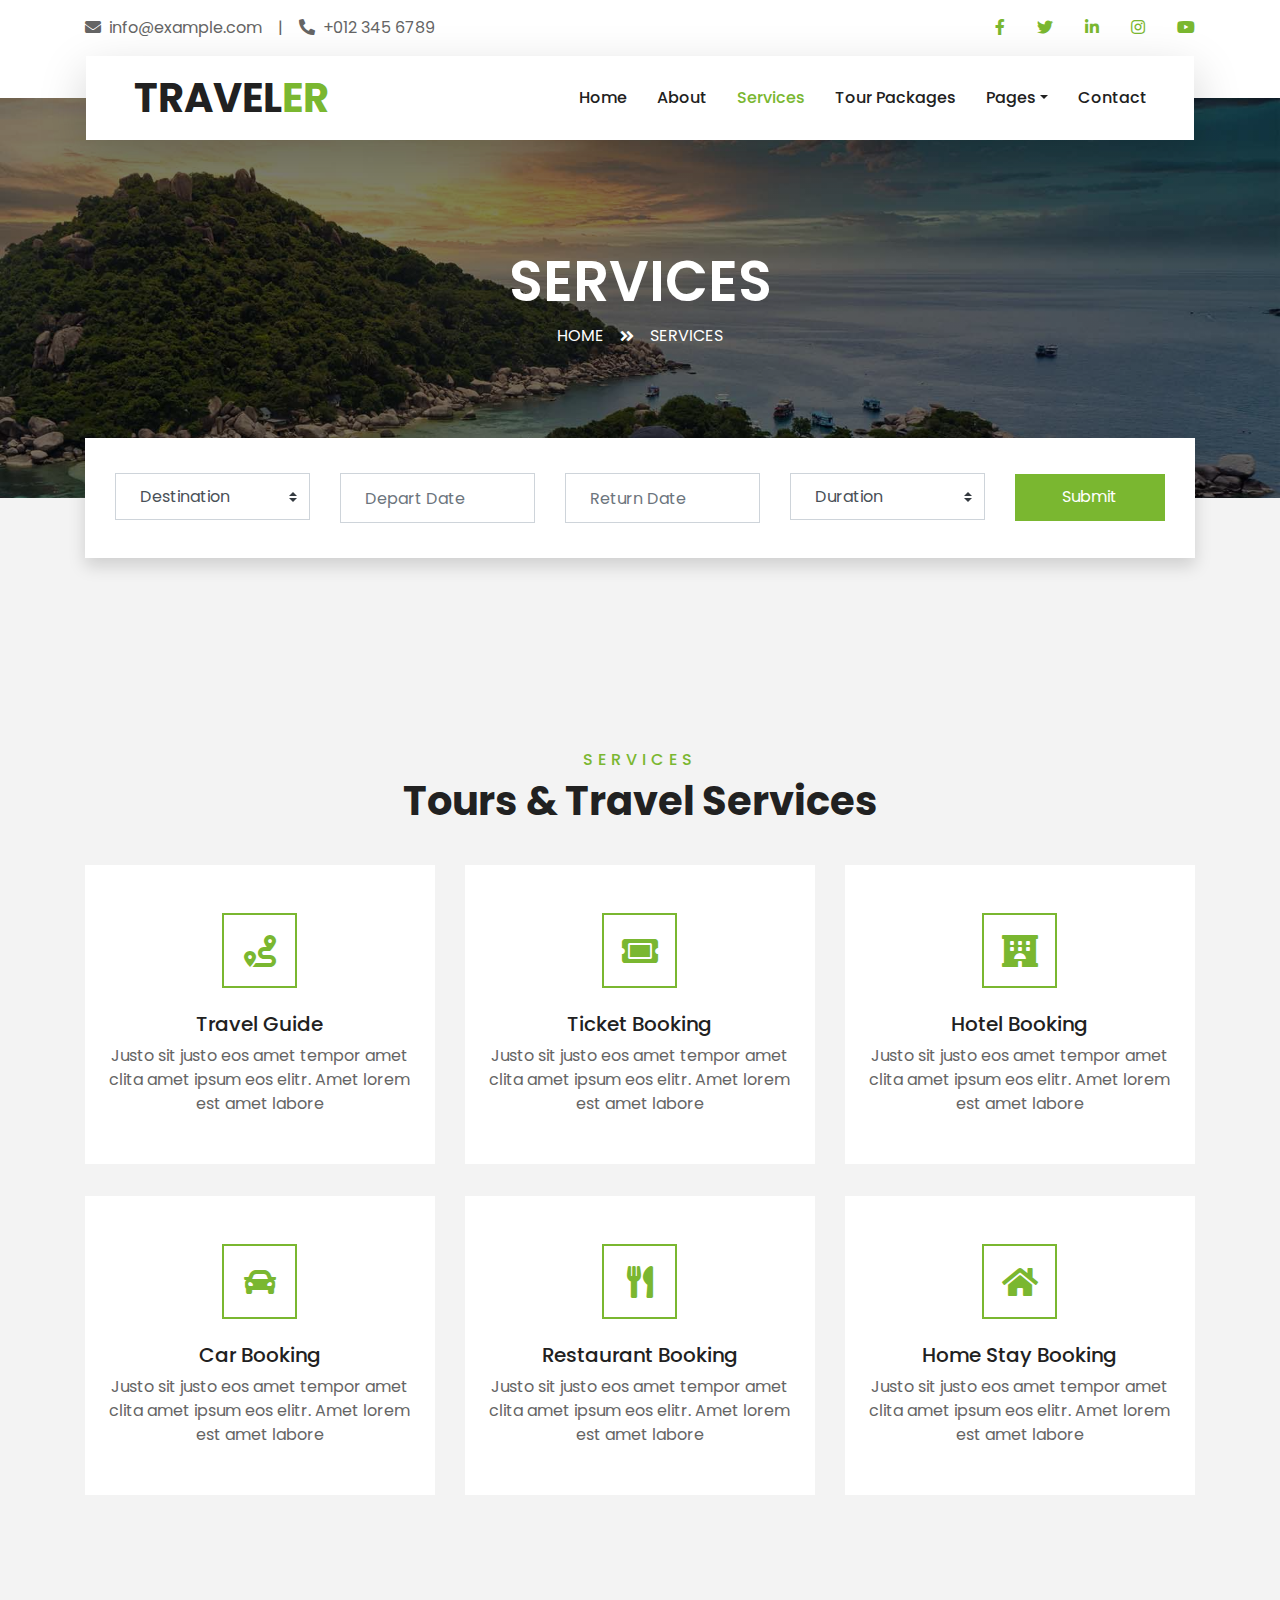
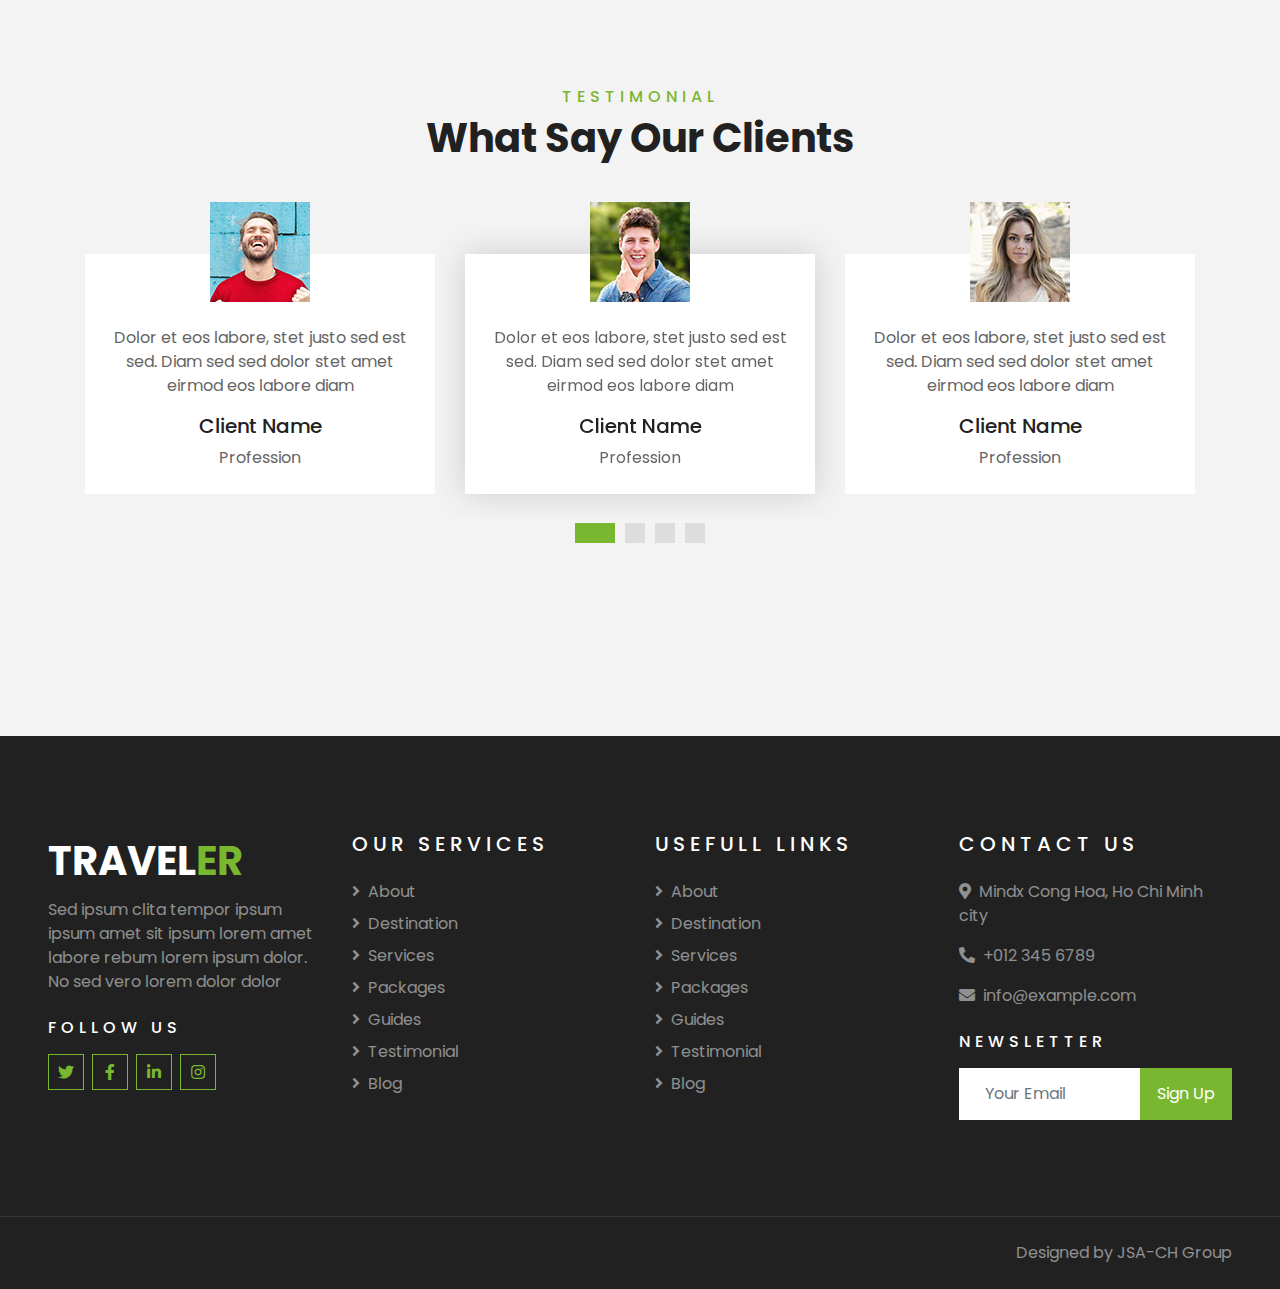
<file: service.html>
<!DOCTYPE html>
<html lang="en">

<head>
    <meta charset="utf-8">
    <title>TRAVELVN</title>
    <meta content="width=device-width, initial-scale=1.0" name="viewport">
    

    <!-- Favicon -->
    <link href="img/favicon.ico" rel="icon">

    <!-- Google Web Fonts -->
    <link rel="preconnect" href="https://fonts.gstatic.com">
    <link href="https://fonts.googleapis.com/css2?family=Poppins:wght@400;500;600;700&display=swap" rel="stylesheet"> 

    <!-- Font Awesome -->
    <link href="https://cdnjs.cloudflare.com/ajax/libs/font-awesome/5.10.0/css/all.min.css" rel="stylesheet">

    <!-- Libraries Stylesheet -->
    <link href="lib/owlcarousel/assets/owl.carousel.min.css" rel="stylesheet">
    <link href="lib/tempusdominus/css/tempusdominus-bootstrap-4.min.css" rel="stylesheet" />

    <!-- Customized Bootstrap Stylesheet -->
    <link href="css/style.css" rel="stylesheet">
</head>

<body>
    <!-- Topbar Start -->
    <div class="container-fluid bg-light pt-3 d-none d-lg-block">
        <div class="container">
            <div class="row">
                <div class="col-lg-6 text-center text-lg-left mb-2 mb-lg-0">
                    <div class="d-inline-flex align-items-center">
                        <p><i class="fa fa-envelope mr-2"></i>info@example.com</p>
                        <p class="text-body px-3">|</p>
                        <p><i class="fa fa-phone-alt mr-2"></i>+012 345 6789</p>
                    </div>
                </div>
                <div class="col-lg-6 text-center text-lg-right">
                    <div class="d-inline-flex align-items-center">
                        <a class="text-primary px-3" href="">
                            <i class="fab fa-facebook-f"></i>
                        </a>
                        <a class="text-primary px-3" href="">
                            <i class="fab fa-twitter"></i>
                        </a>
                        <a class="text-primary px-3" href="">
                            <i class="fab fa-linkedin-in"></i>
                        </a>
                        <a class="text-primary px-3" href="">
                            <i class="fab fa-instagram"></i>
                        </a>
                        <a class="text-primary pl-3" href="">
                            <i class="fab fa-youtube"></i>
                        </a>
                    </div>
                </div>
            </div>
        </div>
    </div>
    <!-- Topbar End -->


    <!-- Navbar Start -->
    <div class="container-fluid position-relative nav-bar p-0">
        <div class="container-lg position-relative p-0 px-lg-3" style="z-index: 9;">
            <nav class="navbar navbar-expand-lg bg-light navbar-light shadow-lg py-3 py-lg-0 pl-3 pl-lg-5">
                <a href="" class="navbar-brand">
                    <h1 class="m-0 text-primary"><span class="text-dark">TRAVEL</span>ER</h1>
                </a>
                <button type="button" class="navbar-toggler" data-toggle="collapse" data-target="#navbarCollapse">
                    <span class="navbar-toggler-icon"></span>
                </button>
                <div class="collapse navbar-collapse justify-content-between px-3" id="navbarCollapse">
                    <div class="navbar-nav ml-auto py-0">
                        <a href="index.html" class="nav-item nav-link">Home</a>
                        <a href="about.html" class="nav-item nav-link">About</a>
                        <a href="service.html" class="nav-item nav-link active">Services</a>
                        <a href="package.html" class="nav-item nav-link">Tour Packages</a>
                        <div class="nav-item dropdown">
                            <a href="#" class="nav-link dropdown-toggle" data-toggle="dropdown">Pages</a>
                            <div class="dropdown-menu border-0 rounded-0 m-0">
                                <a href="blog.html" class="dropdown-item">Blog Grid</a>
                                <a href="single.html" class="dropdown-item">Blog Detail</a>
                                <a href="destination.html" class="dropdown-item">Destination</a>
                                <a href="guide.html" class="dropdown-item">Travel Guides</a>
                                <a href="testimonial.html" class="dropdown-item">Testimonial</a>
                            </div>
                        </div>
                        <a href="contact.html" class="nav-item nav-link">Contact</a>
                    </div>
                </div>
            </nav>
        </div>
    </div>
    <!-- Navbar End -->


    <!-- Header Start -->
    <div class="container-fluid page-header">
        <div class="container">
            <div class="d-flex flex-column align-items-center justify-content-center" style="min-height: 400px">
                <h3 class="display-4 text-white text-uppercase">Services</h3>
                <div class="d-inline-flex text-white">
                    <p class="m-0 text-uppercase"><a class="text-white" href="">Home</a></p>
                    <i class="fa fa-angle-double-right pt-1 px-3"></i>
                    <p class="m-0 text-uppercase">Services</p>
                </div>
            </div>
        </div>
    </div>
    <!-- Header End -->


    <!-- Booking Start -->
    <div class="container-fluid booking mt-5 pb-5">
        <div class="container pb-5">
            <div class="bg-light shadow" style="padding: 30px;">
                <div class="row align-items-center" style="min-height: 60px;">
                    <div class="col-md-10">
                        <div class="row">
                            <div class="col-md-3">
                                <div class="mb-3 mb-md-0">
                                    <select class="custom-select px-4" style="height: 47px;">
                                        <option selected>Destination</option>
                                        <option value="1">Destination 1</option>
                                        <option value="2">Destination 1</option>
                                        <option value="3">Destination 1</option>
                                    </select>
                                </div>
                            </div>
                            <div class="col-md-3">
                                <div class="mb-3 mb-md-0">
                                    <div class="date" id="date1" data-target-input="nearest">
                                        <input type="text" class="form-control p-4 datetimepicker-input" placeholder="Depart Date" data-target="#date1" data-toggle="datetimepicker"/>
                                    </div>
                                </div>
                            </div>
                            <div class="col-md-3">
                                <div class="mb-3 mb-md-0">
                                    <div class="date" id="date2" data-target-input="nearest">
                                        <input type="text" class="form-control p-4 datetimepicker-input" placeholder="Return Date" data-target="#date2" data-toggle="datetimepicker"/>
                                    </div>
                                </div>
                            </div>
                            <div class="col-md-3">
                                <div class="mb-3 mb-md-0">
                                    <select class="custom-select px-4" style="height: 47px;">
                                        <option selected>Duration</option>
                                        <option value="1">Duration 1</option>
                                        <option value="2">Duration 1</option>
                                        <option value="3">Duration 1</option>
                                    </select>
                                </div>
                            </div>
                        </div>
                    </div>
                    <div class="col-md-2">
                        <button class="btn btn-primary btn-block" type="submit" style="height: 47px; margin-top: -2px;">Submit</button>
                    </div>
                </div>
            </div>
        </div>
    </div>
    <!-- Booking End -->


    <!-- Service Start -->
    <div class="container-fluid py-5">
        <div class="container pt-5 pb-3">
            <div class="text-center mb-3 pb-3">
                <h6 class="text-primary text-uppercase" style="letter-spacing: 5px;">Services</h6>
                <h1>Tours & Travel Services</h1>
            </div>
            <div class="row">
                <div class="col-lg-4 col-md-6 mb-4">
                    <div class="service-item bg-white text-center mb-2 py-5 px-4">
                        <i class="fa fa-2x fa-route mx-auto mb-4"></i>
                        <h5 class="mb-2">Travel Guide</h5>
                        <p class="m-0">Justo sit justo eos amet tempor amet clita amet ipsum eos elitr. Amet lorem est amet labore</p>
                    </div>
                </div>
                <div class="col-lg-4 col-md-6 mb-4">
                    <div class="service-item bg-white text-center mb-2 py-5 px-4">
                        <i class="fa fa-2x fa-ticket-alt mx-auto mb-4"></i>
                        <h5 class="mb-2">Ticket Booking</h5>
                        <p class="m-0">Justo sit justo eos amet tempor amet clita amet ipsum eos elitr. Amet lorem est amet labore</p>
                    </div>
                </div>
                <div class="col-lg-4 col-md-6 mb-4">
                    <div class="service-item bg-white text-center mb-2 py-5 px-4">
                        <i class="fa fa-2x fa-hotel mx-auto mb-4"></i>
                        <h5 class="mb-2">Hotel Booking</h5>
                        <p class="m-0">Justo sit justo eos amet tempor amet clita amet ipsum eos elitr. Amet lorem est amet labore</p>
                    </div>
                </div>
                <div class="col-lg-4 col-md-6 mb-4">
                    <div class="service-item bg-white text-center mb-2 py-5 px-4">
                        <i class="fa fa-2x fa-car mx-auto mb-4"></i>
                        <h5 class="mb-2">Car Booking</h5>
                        <p class="m-0">Justo sit justo eos amet tempor amet clita amet ipsum eos elitr. Amet lorem est amet labore</p>
                    </div>
                </div>
                <div class="col-lg-4 col-md-6 mb-4">
                    <div class="service-item bg-white text-center mb-2 py-5 px-4">
                        <i class="fa fa-2x fa-utensils mx-auto mb-4"></i>
                        <h5 class="mb-2">Restaurant Booking</h5>
                        <p class="m-0">Justo sit justo eos amet tempor amet clita amet ipsum eos elitr. Amet lorem est amet labore</p>
                    </div>
                </div>
                <div class="col-lg-4 col-md-6 mb-4">
                    <div class="service-item bg-white text-center mb-2 py-5 px-4">
                        <i class="fa fa-2x fa-home mx-auto mb-4"></i>
                        <h5 class="mb-2">Home Stay Booking</h5>
                        <p class="m-0">Justo sit justo eos amet tempor amet clita amet ipsum eos elitr. Amet lorem est amet labore</p>
                    </div>
                </div>
            </div>
        </div>
    </div>
    <!-- Service End -->


    <!-- Testimonial Start -->
    <div class="container-fluid py-5">
        <div class="container py-5">
            <div class="text-center mb-3 pb-3">
                <h6 class="text-primary text-uppercase" style="letter-spacing: 5px;">Testimonial</h6>
                <h1>What Say Our Clients</h1>
            </div>
            <div class="owl-carousel testimonial-carousel">
                <div class="text-center pb-4">
                    <img class="img-fluid mx-auto" src="img/testimonial-1.jpg" style="width: 100px; height: 100px;" >
                    <div class="testimonial-text bg-white p-4 mt-n5">
                        <p class="mt-5">Dolor et eos labore, stet justo sed est sed. Diam sed sed dolor stet amet eirmod eos labore diam
                        </p>
                        <h5 class="text-truncate">Client Name</h5>
                        <span>Profession</span>
                    </div>
                </div>
                <div class="text-center">
                    <img class="img-fluid mx-auto" src="img/testimonial-2.jpg" style="width: 100px; height: 100px;" >
                    <div class="testimonial-text bg-white p-4 mt-n5">
                        <p class="mt-5">Dolor et eos labore, stet justo sed est sed. Diam sed sed dolor stet amet eirmod eos labore diam
                        </p>
                        <h5 class="text-truncate">Client Name</h5>
                        <span>Profession</span>
                    </div>
                </div>
                <div class="text-center">
                    <img class="img-fluid mx-auto" src="img/testimonial-3.jpg" style="width: 100px; height: 100px;" >
                    <div class="testimonial-text bg-white p-4 mt-n5">
                        <p class="mt-5">Dolor et eos labore, stet justo sed est sed. Diam sed sed dolor stet amet eirmod eos labore diam
                        </p>
                        <h5 class="text-truncate">Client Name</h5>
                        <span>Profession</span>
                    </div>
                </div>
                <div class="text-center">
                    <img class="img-fluid mx-auto" src="img/testimonial-4.jpg" style="width: 100px; height: 100px;" >
                    <div class="testimonial-text bg-white p-4 mt-n5">
                        <p class="mt-5">Dolor et eos labore, stet justo sed est sed. Diam sed sed dolor stet amet eirmod eos labore diam
                        </p>
                        <h5 class="text-truncate">Client Name</h5>
                        <span>Profession</span>
                    </div>
                </div>
            </div>
        </div>
    </div>
    <!-- Testimonial End -->


    <!-- Footer Start -->
    <div class="container-fluid bg-dark text-white-50 py-5 px-sm-3 px-lg-5" style="margin-top: 90px;">
        <div class="row pt-5">
            <div class="col-lg-3 col-md-6 mb-5">
                <a href="" class="navbar-brand">
                    <h1 class="text-primary"><span class="text-white">TRAVEL</span>ER</h1>
                </a>
                <p>Sed ipsum clita tempor ipsum ipsum amet sit ipsum lorem amet labore rebum lorem ipsum dolor. No sed vero lorem dolor dolor</p>
                <h6 class="text-white text-uppercase mt-4 mb-3" style="letter-spacing: 5px;">Follow Us</h6>
                <div class="d-flex justify-content-start">
                    <a class="btn btn-outline-primary btn-square mr-2" href="#"><i class="fab fa-twitter"></i></a>
                    <a class="btn btn-outline-primary btn-square mr-2" href="#"><i class="fab fa-facebook-f"></i></a>
                    <a class="btn btn-outline-primary btn-square mr-2" href="#"><i class="fab fa-linkedin-in"></i></a>
                    <a class="btn btn-outline-primary btn-square" href="#"><i class="fab fa-instagram"></i></a>
                </div>
            </div>
            <div class="col-lg-3 col-md-6 mb-5">
                <h5 class="text-white text-uppercase mb-4" style="letter-spacing: 5px;">Our Services</h5>
                <div class="d-flex flex-column justify-content-start">
                    <a class="text-white-50 mb-2" href="#"><i class="fa fa-angle-right mr-2"></i>About</a>
                    <a class="text-white-50 mb-2" href="#"><i class="fa fa-angle-right mr-2"></i>Destination</a>
                    <a class="text-white-50 mb-2" href="#"><i class="fa fa-angle-right mr-2"></i>Services</a>
                    <a class="text-white-50 mb-2" href="#"><i class="fa fa-angle-right mr-2"></i>Packages</a>
                    <a class="text-white-50 mb-2" href="#"><i class="fa fa-angle-right mr-2"></i>Guides</a>
                    <a class="text-white-50 mb-2" href="#"><i class="fa fa-angle-right mr-2"></i>Testimonial</a>
                    <a class="text-white-50" href="#"><i class="fa fa-angle-right mr-2"></i>Blog</a>
                </div>
            </div>
            <div class="col-lg-3 col-md-6 mb-5">
                <h5 class="text-white text-uppercase mb-4" style="letter-spacing: 5px;">Usefull Links</h5>
                <div class="d-flex flex-column justify-content-start">
                    <a class="text-white-50 mb-2" href="#"><i class="fa fa-angle-right mr-2"></i>About</a>
                    <a class="text-white-50 mb-2" href="#"><i class="fa fa-angle-right mr-2"></i>Destination</a>
                    <a class="text-white-50 mb-2" href="#"><i class="fa fa-angle-right mr-2"></i>Services</a>
                    <a class="text-white-50 mb-2" href="#"><i class="fa fa-angle-right mr-2"></i>Packages</a>
                    <a class="text-white-50 mb-2" href="#"><i class="fa fa-angle-right mr-2"></i>Guides</a>
                    <a class="text-white-50 mb-2" href="#"><i class="fa fa-angle-right mr-2"></i>Testimonial</a>
                    <a class="text-white-50" href="#"><i class="fa fa-angle-right mr-2"></i>Blog</a>
                </div>
            </div>
            <div class="col-lg-3 col-md-6 mb-5">
                <h5 class="text-white text-uppercase mb-4" style="letter-spacing: 5px;">Contact Us</h5>
                <p><i class="fa fa-map-marker-alt mr-2"></i>Mindx Cong Hoa, Ho Chi Minh city</p>
                <p><i class="fa fa-phone-alt mr-2"></i>+012 345 6789</p>
                <p><i class="fa fa-envelope mr-2"></i>info@example.com</p>
                <h6 class="text-white text-uppercase mt-4 mb-3" style="letter-spacing: 5px;">Newsletter</h6>
                <div class="w-100">
                    <div class="input-group">
                        <input type="text" class="form-control border-light" style="padding: 25px;" placeholder="Your Email">
                        <div class="input-group-append">
                            <button class="btn btn-primary px-3">Sign Up</button>
                        </div>
                    </div>
                </div>
            </div>
        </div>
    </div>
    <div class="container-fluid bg-dark text-white border-top py-4 px-sm-3 px-md-5" style="border-color: rgba(256, 256, 256, .1) !important;">
        <div class="row">
            <div class="col-lg-6 text-center text-md-left mb-3 mb-md-0">
                
            </div>
            <div class="col-lg-6 text-center text-md-right">
                <p class="m-0 text-white-50">Designed by JSA-CH Group
                </p>
            </div>
        </div>
    </div>
    <!-- Footer End -->


    <!-- Back to Top -->
    <a href="#" class="btn btn-lg btn-primary btn-lg-square back-to-top"><i class="fa fa-angle-double-up"></i></a>


    <!-- JavaScript Libraries -->
    <script src="https://code.jquery.com/jquery-3.4.1.min.js"></script>
    <script src="https://stackpath.bootstrapcdn.com/bootstrap/4.4.1/js/bootstrap.bundle.min.js"></script>
    <script src="lib/easing/easing.min.js"></script>
    <script src="lib/owlcarousel/owl.carousel.min.js"></script>
    <script src="lib/tempusdominus/js/moment.min.js"></script>
    <script src="lib/tempusdominus/js/moment-timezone.min.js"></script>
    <script src="lib/tempusdominus/js/tempusdominus-bootstrap-4.min.js"></script>

    <!-- Contact Javascript File -->
    <script src="mail/jqBootstrapValidation.min.js"></script>
    <script src="mail/contact.js"></script>

    <!-- Template Javascript -->
    <script src="js/main.js"></script>
</body>

</html>
</file>
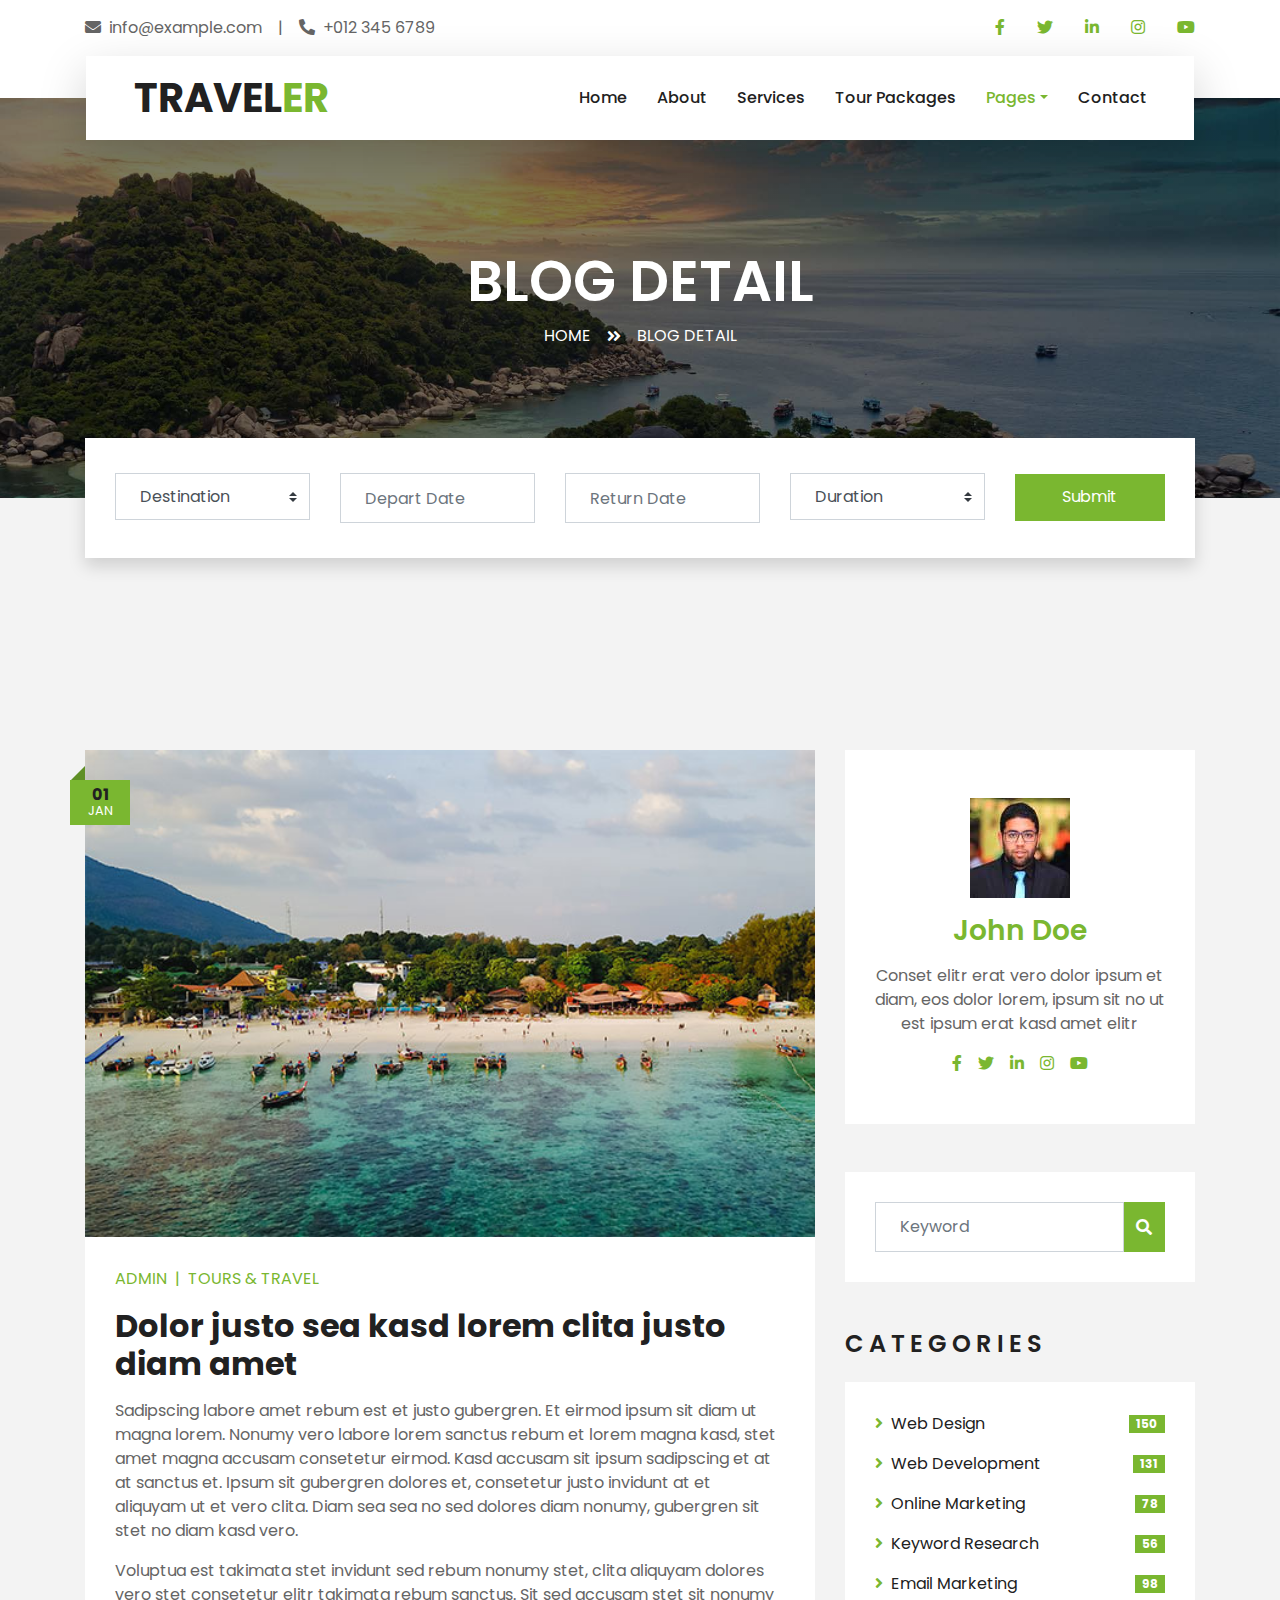
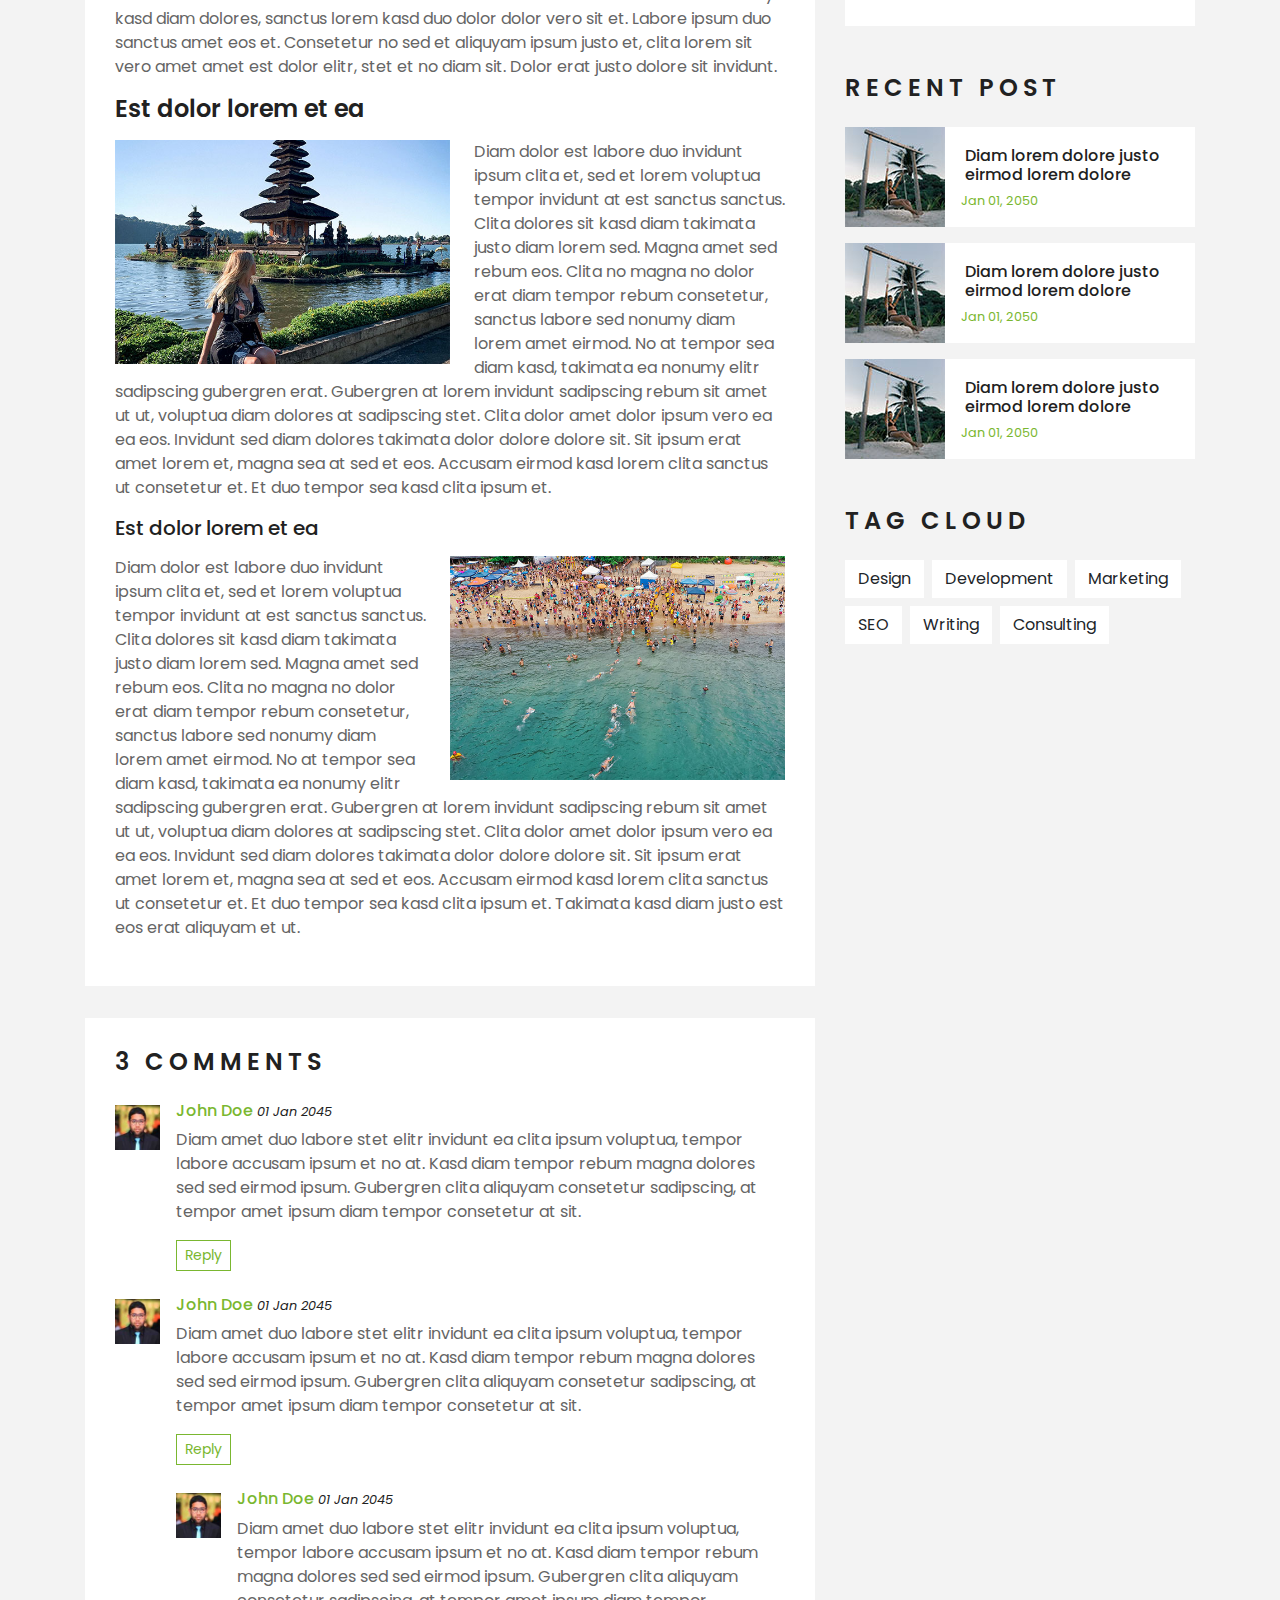
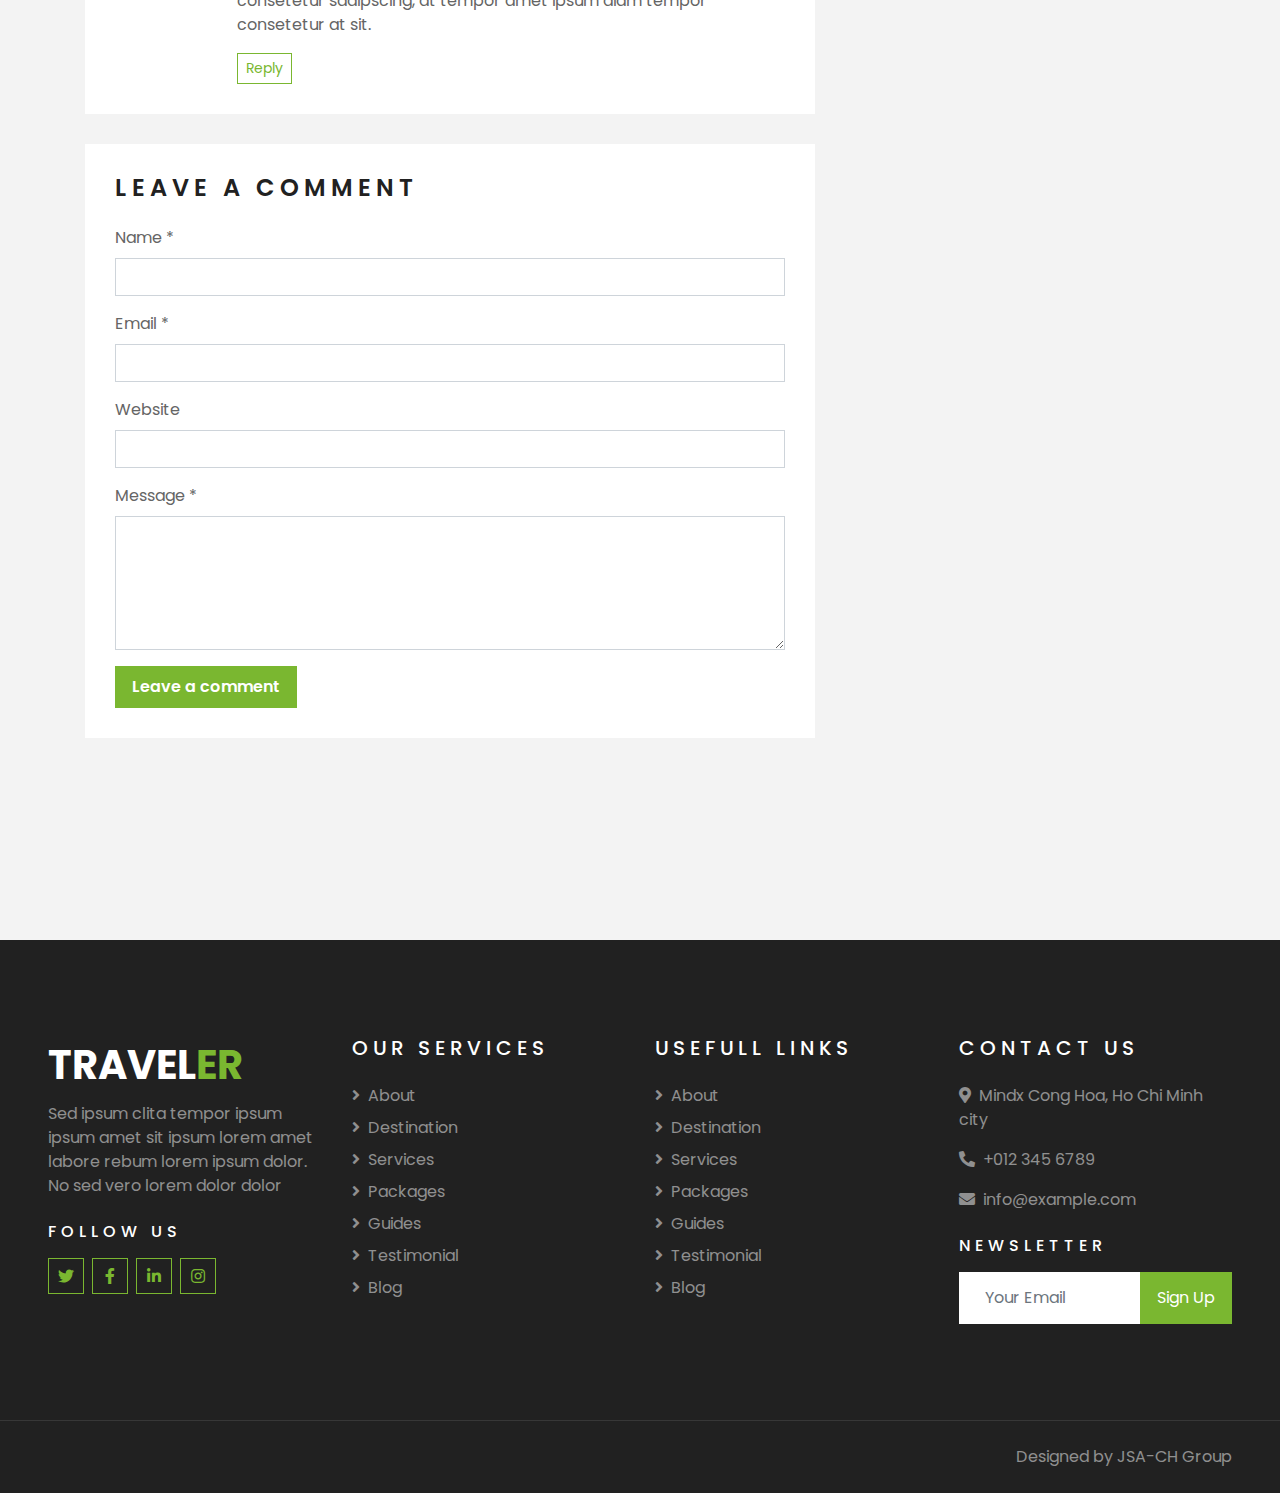
<file: single.html>
<!DOCTYPE html>
<html lang="en">

<head>
    <meta charset="utf-8">
    <title>TRAVELVN</title>
    <meta content="width=device-width, initial-scale=1.0" name="viewport">
    

    <!-- Favicon -->
    <link href="img/favicon.ico" rel="icon">

    <!-- Google Web Fonts -->
    <link rel="preconnect" href="https://fonts.gstatic.com">
    <link href="https://fonts.googleapis.com/css2?family=Poppins:wght@400;500;600;700&display=swap" rel="stylesheet"> 

    <!-- Font Awesome -->
    <link href="https://cdnjs.cloudflare.com/ajax/libs/font-awesome/5.10.0/css/all.min.css" rel="stylesheet">

    <!-- Libraries Stylesheet -->
    <link href="lib/owlcarousel/assets/owl.carousel.min.css" rel="stylesheet">
    <link href="lib/tempusdominus/css/tempusdominus-bootstrap-4.min.css" rel="stylesheet" />

    <!-- Customized Bootstrap Stylesheet -->
    <link href="css/style.css" rel="stylesheet">
</head>

<body>
    <!-- Topbar Start -->
    <div class="container-fluid bg-light pt-3 d-none d-lg-block">
        <div class="container">
            <div class="row">
                <div class="col-lg-6 text-center text-lg-left mb-2 mb-lg-0">
                    <div class="d-inline-flex align-items-center">
                        <p><i class="fa fa-envelope mr-2"></i>info@example.com</p>
                        <p class="text-body px-3">|</p>
                        <p><i class="fa fa-phone-alt mr-2"></i>+012 345 6789</p>
                    </div>
                </div>
                <div class="col-lg-6 text-center text-lg-right">
                    <div class="d-inline-flex align-items-center">
                        <a class="text-primary px-3" href="">
                            <i class="fab fa-facebook-f"></i>
                        </a>
                        <a class="text-primary px-3" href="">
                            <i class="fab fa-twitter"></i>
                        </a>
                        <a class="text-primary px-3" href="">
                            <i class="fab fa-linkedin-in"></i>
                        </a>
                        <a class="text-primary px-3" href="">
                            <i class="fab fa-instagram"></i>
                        </a>
                        <a class="text-primary pl-3" href="">
                            <i class="fab fa-youtube"></i>
                        </a>
                    </div>
                </div>
            </div>
        </div>
    </div>
    <!-- Topbar End -->


    <!-- Navbar Start -->
    <div class="container-fluid position-relative nav-bar p-0">
        <div class="container-lg position-relative p-0 px-lg-3" style="z-index: 9;">
            <nav class="navbar navbar-expand-lg bg-light navbar-light shadow-lg py-3 py-lg-0 pl-3 pl-lg-5">
                <a href="" class="navbar-brand">
                    <h1 class="m-0 text-primary"><span class="text-dark">TRAVEL</span>ER</h1>
                </a>
                <button type="button" class="navbar-toggler" data-toggle="collapse" data-target="#navbarCollapse">
                    <span class="navbar-toggler-icon"></span>
                </button>
                <div class="collapse navbar-collapse justify-content-between px-3" id="navbarCollapse">
                    <div class="navbar-nav ml-auto py-0">
                        <a href="index.html" class="nav-item nav-link">Home</a>
                        <a href="about.html" class="nav-item nav-link">About</a>
                        <a href="service.html" class="nav-item nav-link">Services</a>
                        <a href="package.html" class="nav-item nav-link">Tour Packages</a>
                        <div class="nav-item dropdown">
                            <a href="#" class="nav-link dropdown-toggle active" data-toggle="dropdown">Pages</a>
                            <div class="dropdown-menu border-0 rounded-0 m-0">
                                <a href="blog.html" class="dropdown-item">Blog Grid</a>
                                <a href="single.html" class="dropdown-item active">Blog Detail</a>
                                <a href="destination.html" class="dropdown-item">Destination</a>
                                <a href="guide.html" class="dropdown-item">Travel Guides</a>
                                <a href="testimonial.html" class="dropdown-item">Testimonial</a>
                            </div>
                        </div>
                        <a href="contact.html" class="nav-item nav-link">Contact</a>
                    </div>
                </div>
            </nav>
        </div>
    </div>
    <!-- Navbar End -->


    <!-- Header Start -->
    <div class="container-fluid page-header">
        <div class="container">
            <div class="d-flex flex-column align-items-center justify-content-center" style="min-height: 400px">
                <h3 class="display-4 text-white text-uppercase">Blog Detail</h3>
                <div class="d-inline-flex text-white">
                    <p class="m-0 text-uppercase"><a class="text-white" href="">Home</a></p>
                    <i class="fa fa-angle-double-right pt-1 px-3"></i>
                    <p class="m-0 text-uppercase">Blog Detail</p>
                </div>
            </div>
        </div>
    </div>
    <!-- Header End -->


    <!-- Booking Start -->
    <div class="container-fluid booking mt-5 pb-5">
        <div class="container pb-5">
            <div class="bg-light shadow" style="padding: 30px;">
                <div class="row align-items-center" style="min-height: 60px;">
                    <div class="col-md-10">
                        <div class="row">
                            <div class="col-md-3">
                                <div class="mb-3 mb-md-0">
                                    <select class="custom-select px-4" style="height: 47px;">
                                        <option selected>Destination</option>
                                        <option value="1">Destination 1</option>
                                        <option value="2">Destination 1</option>
                                        <option value="3">Destination 1</option>
                                    </select>
                                </div>
                            </div>
                            <div class="col-md-3">
                                <div class="mb-3 mb-md-0">
                                    <div class="date" id="date1" data-target-input="nearest">
                                        <input type="text" class="form-control p-4 datetimepicker-input" placeholder="Depart Date" data-target="#date1" data-toggle="datetimepicker"/>
                                    </div>
                                </div>
                            </div>
                            <div class="col-md-3">
                                <div class="mb-3 mb-md-0">
                                    <div class="date" id="date2" data-target-input="nearest">
                                        <input type="text" class="form-control p-4 datetimepicker-input" placeholder="Return Date" data-target="#date2" data-toggle="datetimepicker"/>
                                    </div>
                                </div>
                            </div>
                            <div class="col-md-3">
                                <div class="mb-3 mb-md-0">
                                    <select class="custom-select px-4" style="height: 47px;">
                                        <option selected>Duration</option>
                                        <option value="1">Duration 1</option>
                                        <option value="2">Duration 1</option>
                                        <option value="3">Duration 1</option>
                                    </select>
                                </div>
                            </div>
                        </div>
                    </div>
                    <div class="col-md-2">
                        <button class="btn btn-primary btn-block" type="submit" style="height: 47px; margin-top: -2px;">Submit</button>
                    </div>
                </div>
            </div>
        </div>
    </div>
    <!-- Booking End -->


    <!-- Blog Start -->
    <div class="container-fluid py-5">
        <div class="container py-5">
            <div class="row">
                <div class="col-lg-8">
                    <!-- Blog Detail Start -->
                    <div class="pb-3">
                        <div class="blog-item">
                            <div class="position-relative">
                                <img class="img-fluid w-100" src="img/blog-1.jpg" alt="">
                                <div class="blog-date">
                                    <h6 class="font-weight-bold mb-n1">01</h6>
                                    <small class="text-white text-uppercase">Jan</small>
                                </div>
                            </div>
                        </div>
                        <div class="bg-white mb-3" style="padding: 30px;">
                            <div class="d-flex mb-3">
                                <a class="text-primary text-uppercase text-decoration-none" href="">Admin</a>
                                <span class="text-primary px-2">|</span>
                                <a class="text-primary text-uppercase text-decoration-none" href="">Tours & Travel</a>
                            </div>
                            <h2 class="mb-3">Dolor justo sea kasd lorem clita justo diam amet</h2>
                            <p>Sadipscing labore amet rebum est et justo gubergren. Et eirmod ipsum sit diam ut
                                magna lorem. Nonumy vero labore lorem sanctus rebum et lorem magna kasd, stet
                                amet magna accusam consetetur eirmod. Kasd accusam sit ipsum sadipscing et at at
                                sanctus et. Ipsum sit gubergren dolores et, consetetur justo invidunt at et
                                aliquyam ut et vero clita. Diam sea sea no sed dolores diam nonumy, gubergren
                                sit stet no diam kasd vero.</p>
                            <p>Voluptua est takimata stet invidunt sed rebum nonumy stet, clita aliquyam dolores
                                vero stet consetetur elitr takimata rebum sanctus. Sit sed accusam stet sit
                                nonumy kasd diam dolores, sanctus lorem kasd duo dolor dolor vero sit et. Labore
                                ipsum duo sanctus amet eos et. Consetetur no sed et aliquyam ipsum justo et,
                                clita lorem sit vero amet amet est dolor elitr, stet et no diam sit. Dolor erat
                                justo dolore sit invidunt.</p>
                            <h4 class="mb-3">Est dolor lorem et ea</h4>
                            <img class="img-fluid w-50 float-left mr-4 mb-2" src="img/blog-2.jpg">
                            <p>Diam dolor est labore duo invidunt ipsum clita et, sed et lorem voluptua tempor
                                invidunt at est sanctus sanctus. Clita dolores sit kasd diam takimata justo diam
                                lorem sed. Magna amet sed rebum eos. Clita no magna no dolor erat diam tempor
                                rebum consetetur, sanctus labore sed nonumy diam lorem amet eirmod. No at tempor
                                sea diam kasd, takimata ea nonumy elitr sadipscing gubergren erat. Gubergren at
                                lorem invidunt sadipscing rebum sit amet ut ut, voluptua diam dolores at
                                sadipscing stet. Clita dolor amet dolor ipsum vero ea ea eos. Invidunt sed diam
                                dolores takimata dolor dolore dolore sit. Sit ipsum erat amet lorem et, magna
                                sea at sed et eos. Accusam eirmod kasd lorem clita sanctus ut consetetur et. Et
                                duo tempor sea kasd clita ipsum et.</p>
                            <h5 class="mb-3">Est dolor lorem et ea</h5>
                            <img class="img-fluid w-50 float-right ml-4 mb-2" src="img/blog-3.jpg">
                            <p>Diam dolor est labore duo invidunt ipsum clita et, sed et lorem voluptua tempor
                                invidunt at est sanctus sanctus. Clita dolores sit kasd diam takimata justo diam
                                lorem sed. Magna amet sed rebum eos. Clita no magna no dolor erat diam tempor
                                rebum consetetur, sanctus labore sed nonumy diam lorem amet eirmod. No at tempor
                                sea diam kasd, takimata ea nonumy elitr sadipscing gubergren erat. Gubergren at
                                lorem invidunt sadipscing rebum sit amet ut ut, voluptua diam dolores at
                                sadipscing stet. Clita dolor amet dolor ipsum vero ea ea eos. Invidunt sed diam
                                dolores takimata dolor dolore dolore sit. Sit ipsum erat amet lorem et, magna
                                sea at sed et eos. Accusam eirmod kasd lorem clita sanctus ut consetetur et. Et
                                duo tempor sea kasd clita ipsum et. Takimata kasd diam justo est eos erat
                                aliquyam et ut.</p>
                        </div>
                    </div>
                    <!-- Blog Detail End -->
    
                    <!-- Comment List Start -->
                    <div class="bg-white" style="padding: 30px; margin-bottom: 30px;">
                        <h4 class="text-uppercase mb-4" style="letter-spacing: 5px;">3 Comments</h4>
                        <div class="media mb-4">
                            <img src="img/user.jpg" alt="Image" class="img-fluid mr-3 mt-1" style="width: 45px;">
                            <div class="media-body">
                                <h6><a href="">John Doe</a> <small><i>01 Jan 2045</i></small></h6>
                                <p>Diam amet duo labore stet elitr invidunt ea clita ipsum voluptua, tempor labore
                                    accusam ipsum et no at. Kasd diam tempor rebum magna dolores sed sed eirmod ipsum.
                                    Gubergren clita aliquyam consetetur sadipscing, at tempor amet ipsum diam tempor
                                    consetetur at sit.</p>
                                <button class="btn btn-sm btn-outline-primary">Reply</button>
                            </div>
                        </div>
                        <div class="media">
                            <img src="img/user.jpg" alt="Image" class="img-fluid mr-3 mt-1" style="width: 45px;">
                            <div class="media-body">
                                <h6><a href="">John Doe</a> <small><i>01 Jan 2045</i></small></h6>
                                <p>Diam amet duo labore stet elitr invidunt ea clita ipsum voluptua, tempor labore
                                    accusam ipsum et no at. Kasd diam tempor rebum magna dolores sed sed eirmod ipsum.
                                    Gubergren clita aliquyam consetetur sadipscing, at tempor amet ipsum diam tempor
                                    consetetur at sit.</p>
                                <button class="btn btn-sm btn-outline-primary">Reply</button>
                                <div class="media mt-4">
                                    <img src="img/user.jpg" alt="Image" class="img-fluid mr-3 mt-1"
                                        style="width: 45px;">
                                    <div class="media-body">
                                        <h6><a href="">John Doe</a> <small><i>01 Jan 2045</i></small></h6>
                                        <p>Diam amet duo labore stet elitr invidunt ea clita ipsum voluptua, tempor
                                            labore accusam ipsum et no at. Kasd diam tempor rebum magna dolores sed sed
                                            eirmod ipsum. Gubergren clita aliquyam consetetur sadipscing, at tempor amet
                                            ipsum diam tempor consetetur at sit.</p>
                                        <button class="btn btn-sm btn-outline-primary">Reply</button>
                                    </div>
                                </div>
                            </div>
                        </div>
                    </div>
                    <!-- Comment List End -->
    
                    <!-- Comment Form Start -->
                    <div class="bg-white mb-3" style="padding: 30px;">
                        <h4 class="text-uppercase mb-4" style="letter-spacing: 5px;">Leave a comment</h4>
                        <form>
                            <div class="form-group">
                                <label for="name">Name *</label>
                                <input type="text" class="form-control" id="name">
                            </div>
                            <div class="form-group">
                                <label for="email">Email *</label>
                                <input type="email" class="form-control" id="email">
                            </div>
                            <div class="form-group">
                                <label for="website">Website</label>
                                <input type="url" class="form-control" id="website">
                            </div>
    
                            <div class="form-group">
                                <label for="message">Message *</label>
                                <textarea id="message" cols="30" rows="5" class="form-control"></textarea>
                            </div>
                            <div class="form-group mb-0">
                                <input type="submit" value="Leave a comment"
                                    class="btn btn-primary font-weight-semi-bold py-2 px-3">
                            </div>
                        </form>
                    </div>
                    <!-- Comment Form End -->
                </div>
    
                <div class="col-lg-4 mt-5 mt-lg-0">
                    <!-- Author Bio -->
                    <div class="d-flex flex-column text-center bg-white mb-5 py-5 px-4">
                        <img src="img/user.jpg" class="img-fluid mx-auto mb-3" style="width: 100px;">
                        <h3 class="text-primary mb-3">John Doe</h3>
                        <p>Conset elitr erat vero dolor ipsum et diam, eos dolor lorem, ipsum sit no ut est  ipsum erat kasd amet elitr</p>
                        <div class="d-flex justify-content-center">
                            <a class="text-primary px-2" href="">
                                <i class="fab fa-facebook-f"></i>
                            </a>
                            <a class="text-primary px-2" href="">
                                <i class="fab fa-twitter"></i>
                            </a>
                            <a class="text-primary px-2" href="">
                                <i class="fab fa-linkedin-in"></i>
                            </a>
                            <a class="text-primary px-2" href="">
                                <i class="fab fa-instagram"></i>
                            </a>
                            <a class="text-primary px-2" href="">
                                <i class="fab fa-youtube"></i>
                            </a>
                        </div>
                    </div>
    
                    <!-- Search Form -->
                    <div class="mb-5">
                        <div class="bg-white" style="padding: 30px;">
                            <div class="input-group">
                                <input type="text" class="form-control p-4" placeholder="Keyword">
                                <div class="input-group-append">
                                    <span class="input-group-text bg-primary border-primary text-white"><i
                                            class="fa fa-search"></i></span>
                                </div>
                            </div>
                        </div>
                    </div>

                    <!-- Category List -->
                    <div class="mb-5">
                        <h4 class="text-uppercase mb-4" style="letter-spacing: 5px;">Categories</h4>
                        <div class="bg-white" style="padding: 30px;">
                            <ul class="list-inline m-0">
                                <li class="mb-3 d-flex justify-content-between align-items-center">
                                    <a class="text-dark" href="#"><i class="fa fa-angle-right text-primary mr-2"></i>Web
                                        Design</a>
                                    <span class="badge badge-primary badge-pill">150</span>
                                </li>
                                <li class="mb-3 d-flex justify-content-between align-items-center">
                                    <a class="text-dark" href="#"><i class="fa fa-angle-right text-primary mr-2"></i>Web
                                        Development</a>
                                    <span class="badge badge-primary badge-pill">131</span>
                                </li>
                                <li class="mb-3 d-flex justify-content-between align-items-center">
                                    <a class="text-dark" href="#"><i
                                            class="fa fa-angle-right text-primary mr-2"></i>Online Marketing</a>
                                    <span class="badge badge-primary badge-pill">78</span>
                                </li>
                                <li class="mb-3 d-flex justify-content-between align-items-center">
                                    <a class="text-dark" href="#"><i
                                            class="fa fa-angle-right text-primary mr-2"></i>Keyword Research</a>
                                    <span class="badge badge-primary badge-pill">56</span>
                                </li>
                                <li class="d-flex justify-content-between align-items-center">
                                    <a class="text-dark" href="#"><i
                                            class="fa fa-angle-right text-primary mr-2"></i>Email Marketing</a>
                                    <span class="badge badge-primary badge-pill">98</span>
                                </li>
                            </ul>
                        </div>
                    </div>
    
                    <!-- Recent Post -->
                    <div class="mb-5">
                        <h4 class="text-uppercase mb-4" style="letter-spacing: 5px;">Recent Post</h4>
                        <a class="d-flex align-items-center text-decoration-none bg-white mb-3" href="">
                            <img class="img-fluid" src="img/blog-100x100.jpg" alt="">
                            <div class="pl-3">
                                <h6 class="m-1">Diam lorem dolore justo eirmod lorem dolore</h6>
                                <small>Jan 01, 2050</small>
                            </div>
                        </a>
                        <a class="d-flex align-items-center text-decoration-none bg-white mb-3" href="">
                            <img class="img-fluid" src="img/blog-100x100.jpg" alt="">
                            <div class="pl-3">
                                <h6 class="m-1">Diam lorem dolore justo eirmod lorem dolore</h6>
                                <small>Jan 01, 2050</small>
                            </div>
                        </a>
                        <a class="d-flex align-items-center text-decoration-none bg-white mb-3" href="">
                            <img class="img-fluid" src="img/blog-100x100.jpg" alt="">
                            <div class="pl-3">
                                <h6 class="m-1">Diam lorem dolore justo eirmod lorem dolore</h6>
                                <small>Jan 01, 2050</small>
                            </div>
                        </a>
                    </div>
    
                    <!-- Tag Cloud -->
                    <div class="mb-5">
                        <h4 class="text-uppercase mb-4" style="letter-spacing: 5px;">Tag Cloud</h4>
                        <div class="d-flex flex-wrap m-n1">
                            <a href="" class="btn btn-light m-1">Design</a>
                            <a href="" class="btn btn-light m-1">Development</a>
                            <a href="" class="btn btn-light m-1">Marketing</a>
                            <a href="" class="btn btn-light m-1">SEO</a>
                            <a href="" class="btn btn-light m-1">Writing</a>
                            <a href="" class="btn btn-light m-1">Consulting</a>
                        </div>
                    </div>
                </div>
            </div>
        </div>
    </div>
    <!-- Blog End -->


    <!-- Footer Start -->
    <div class="container-fluid bg-dark text-white-50 py-5 px-sm-3 px-lg-5" style="margin-top: 90px;">
        <div class="row pt-5">
            <div class="col-lg-3 col-md-6 mb-5">
                <a href="" class="navbar-brand">
                    <h1 class="text-primary"><span class="text-white">TRAVEL</span>ER</h1>
                </a>
                <p>Sed ipsum clita tempor ipsum ipsum amet sit ipsum lorem amet labore rebum lorem ipsum dolor. No sed vero lorem dolor dolor</p>
                <h6 class="text-white text-uppercase mt-4 mb-3" style="letter-spacing: 5px;">Follow Us</h6>
                <div class="d-flex justify-content-start">
                    <a class="btn btn-outline-primary btn-square mr-2" href="#"><i class="fab fa-twitter"></i></a>
                    <a class="btn btn-outline-primary btn-square mr-2" href="#"><i class="fab fa-facebook-f"></i></a>
                    <a class="btn btn-outline-primary btn-square mr-2" href="#"><i class="fab fa-linkedin-in"></i></a>
                    <a class="btn btn-outline-primary btn-square" href="#"><i class="fab fa-instagram"></i></a>
                </div>
            </div>
            <div class="col-lg-3 col-md-6 mb-5">
                <h5 class="text-white text-uppercase mb-4" style="letter-spacing: 5px;">Our Services</h5>
                <div class="d-flex flex-column justify-content-start">
                    <a class="text-white-50 mb-2" href="#"><i class="fa fa-angle-right mr-2"></i>About</a>
                    <a class="text-white-50 mb-2" href="#"><i class="fa fa-angle-right mr-2"></i>Destination</a>
                    <a class="text-white-50 mb-2" href="#"><i class="fa fa-angle-right mr-2"></i>Services</a>
                    <a class="text-white-50 mb-2" href="#"><i class="fa fa-angle-right mr-2"></i>Packages</a>
                    <a class="text-white-50 mb-2" href="#"><i class="fa fa-angle-right mr-2"></i>Guides</a>
                    <a class="text-white-50 mb-2" href="#"><i class="fa fa-angle-right mr-2"></i>Testimonial</a>
                    <a class="text-white-50" href="#"><i class="fa fa-angle-right mr-2"></i>Blog</a>
                </div>
            </div>
            <div class="col-lg-3 col-md-6 mb-5">
                <h5 class="text-white text-uppercase mb-4" style="letter-spacing: 5px;">Usefull Links</h5>
                <div class="d-flex flex-column justify-content-start">
                    <a class="text-white-50 mb-2" href="#"><i class="fa fa-angle-right mr-2"></i>About</a>
                    <a class="text-white-50 mb-2" href="#"><i class="fa fa-angle-right mr-2"></i>Destination</a>
                    <a class="text-white-50 mb-2" href="#"><i class="fa fa-angle-right mr-2"></i>Services</a>
                    <a class="text-white-50 mb-2" href="#"><i class="fa fa-angle-right mr-2"></i>Packages</a>
                    <a class="text-white-50 mb-2" href="#"><i class="fa fa-angle-right mr-2"></i>Guides</a>
                    <a class="text-white-50 mb-2" href="#"><i class="fa fa-angle-right mr-2"></i>Testimonial</a>
                    <a class="text-white-50" href="#"><i class="fa fa-angle-right mr-2"></i>Blog</a>
                </div>
            </div>
            <div class="col-lg-3 col-md-6 mb-5">
                <h5 class="text-white text-uppercase mb-4" style="letter-spacing: 5px;">Contact Us</h5>
                <p><i class="fa fa-map-marker-alt mr-2"></i>Mindx Cong Hoa, Ho Chi Minh city</p>
                <p><i class="fa fa-phone-alt mr-2"></i>+012 345 6789</p>
                <p><i class="fa fa-envelope mr-2"></i>info@example.com</p>
                <h6 class="text-white text-uppercase mt-4 mb-3" style="letter-spacing: 5px;">Newsletter</h6>
                <div class="w-100">
                    <div class="input-group">
                        <input type="text" class="form-control border-light" style="padding: 25px;" placeholder="Your Email">
                        <div class="input-group-append">
                            <button class="btn btn-primary px-3">Sign Up</button>
                        </div>
                    </div>
                </div>
            </div>
        </div>
    </div>
    <div class="container-fluid bg-dark text-white border-top py-4 px-sm-3 px-md-5" style="border-color: rgba(256, 256, 256, .1) !important;">
        <div class="row">
            <div class="col-lg-6 text-center text-md-left mb-3 mb-md-0">
                
            </div>
            <div class="col-lg-6 text-center text-md-right">
                <p class="m-0 text-white-50">Designed by JSA-CH Group
                </p>
            </div>
        </div>
    </div>
    <!-- Footer End -->


    <!-- Back to Top -->
    <a href="#" class="btn btn-lg btn-primary btn-lg-square back-to-top"><i class="fa fa-angle-double-up"></i></a>


    <!-- JavaScript Libraries -->
    <script src="https://code.jquery.com/jquery-3.4.1.min.js"></script>
    <script src="https://stackpath.bootstrapcdn.com/bootstrap/4.4.1/js/bootstrap.bundle.min.js"></script>
    <script src="lib/easing/easing.min.js"></script>
    <script src="lib/owlcarousel/owl.carousel.min.js"></script>
    <script src="lib/tempusdominus/js/moment.min.js"></script>
    <script src="lib/tempusdominus/js/moment-timezone.min.js"></script>
    <script src="lib/tempusdominus/js/tempusdominus-bootstrap-4.min.js"></script>

    <!-- Contact Javascript File -->
    <script src="mail/jqBootstrapValidation.min.js"></script>
    <script src="mail/contact.js"></script>

    <!-- Template Javascript -->
    <script src="js/main.js"></script>
</body>

</html>
</file>
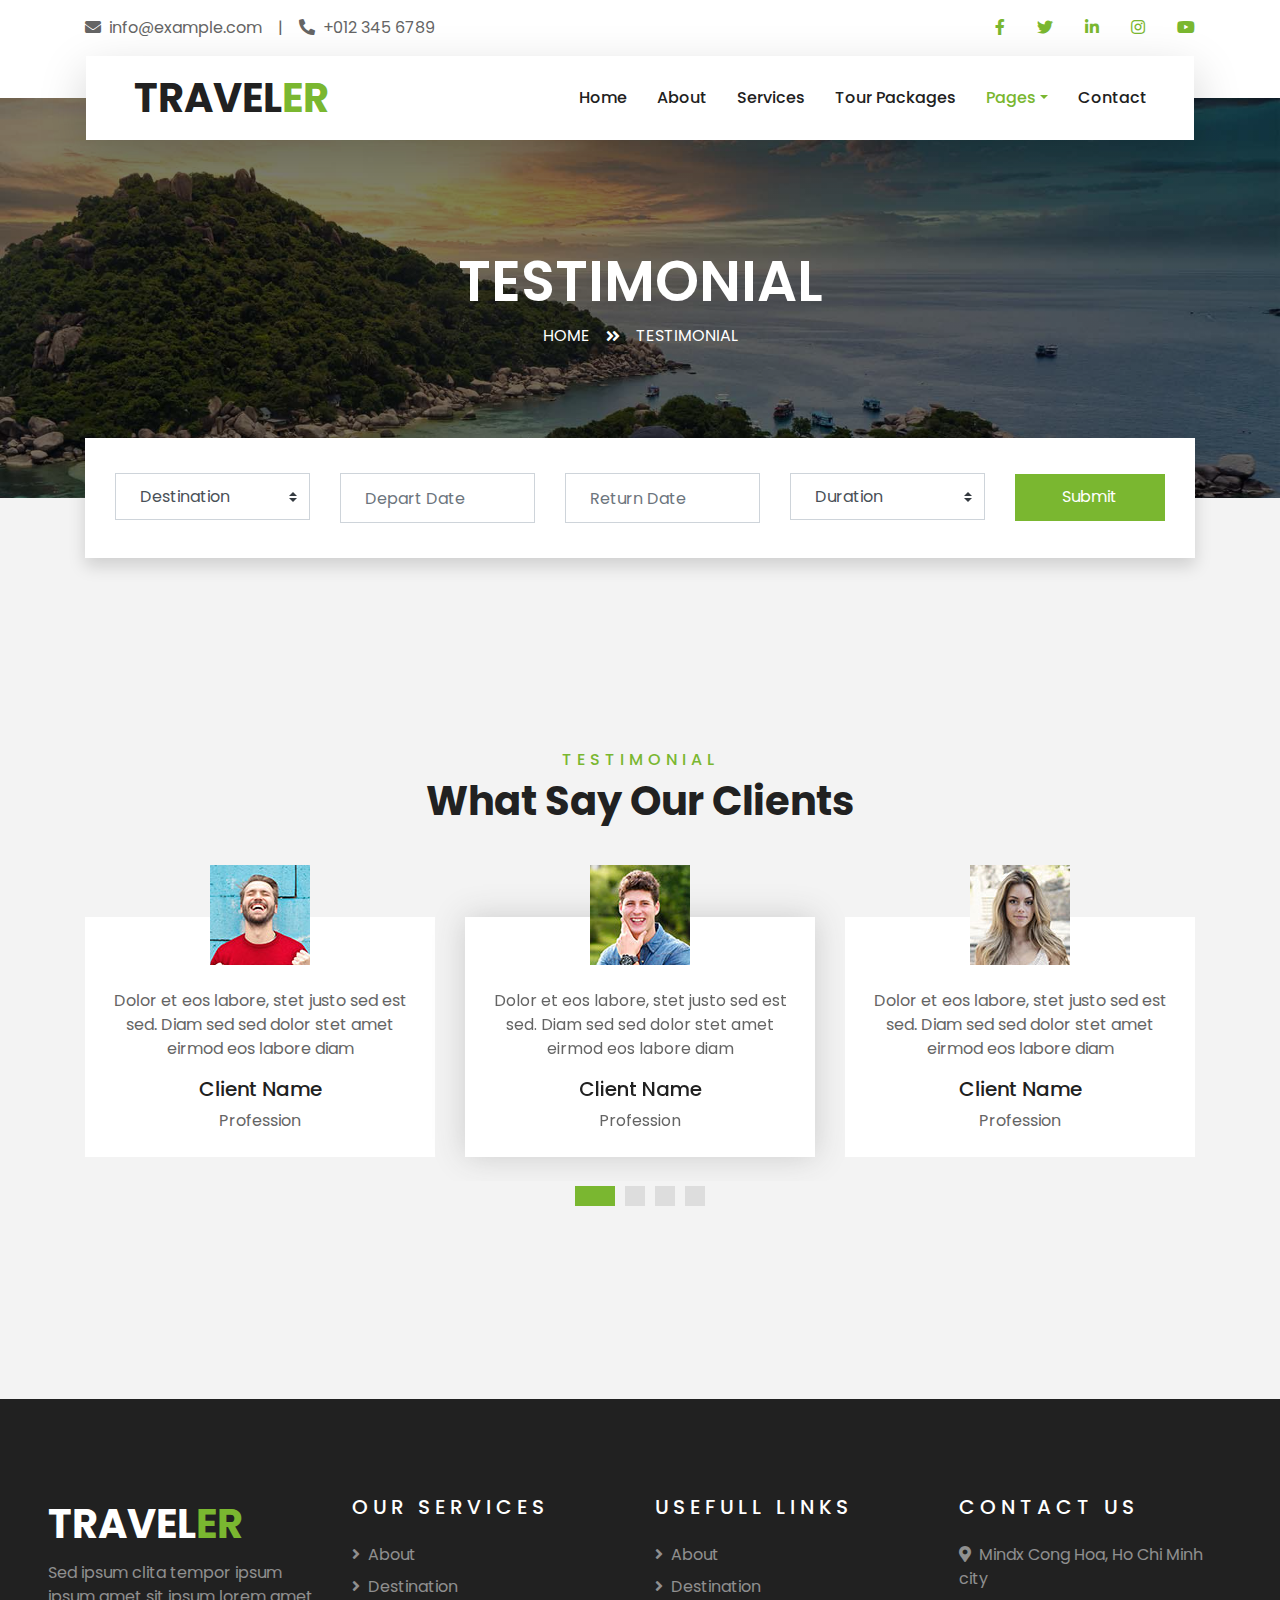
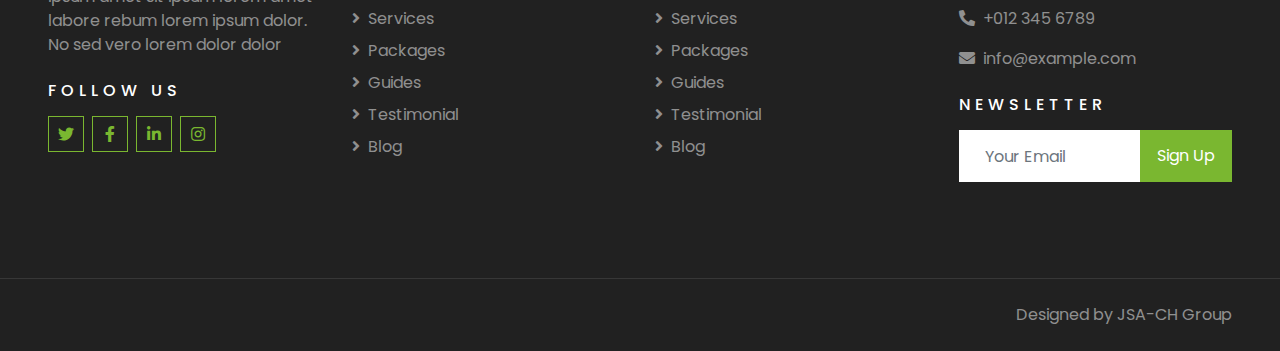
<file: testimonial.html>
<!DOCTYPE html>
<html lang="en">

<head>
    <meta charset="utf-8">
    <title>TRAVELVN</title>
    <meta content="width=device-width, initial-scale=1.0" name="viewport">
    

    <!-- Favicon -->
    <link href="img/favicon.ico" rel="icon">

    <!-- Google Web Fonts -->
    <link rel="preconnect" href="https://fonts.gstatic.com">
    <link href="https://fonts.googleapis.com/css2?family=Poppins:wght@400;500;600;700&display=swap" rel="stylesheet"> 

    <!-- Font Awesome -->
    <link href="https://cdnjs.cloudflare.com/ajax/libs/font-awesome/5.10.0/css/all.min.css" rel="stylesheet">

    <!-- Libraries Stylesheet -->
    <link href="lib/owlcarousel/assets/owl.carousel.min.css" rel="stylesheet">
    <link href="lib/tempusdominus/css/tempusdominus-bootstrap-4.min.css" rel="stylesheet" />

    <!-- Customized Bootstrap Stylesheet -->
    <link href="css/style.css" rel="stylesheet">
</head>

<body>
    <!-- Topbar Start -->
    <div class="container-fluid bg-light pt-3 d-none d-lg-block">
        <div class="container">
            <div class="row">
                <div class="col-lg-6 text-center text-lg-left mb-2 mb-lg-0">
                    <div class="d-inline-flex align-items-center">
                        <p><i class="fa fa-envelope mr-2"></i>info@example.com</p>
                        <p class="text-body px-3">|</p>
                        <p><i class="fa fa-phone-alt mr-2"></i>+012 345 6789</p>
                    </div>
                </div>
                <div class="col-lg-6 text-center text-lg-right">
                    <div class="d-inline-flex align-items-center">
                        <a class="text-primary px-3" href="">
                            <i class="fab fa-facebook-f"></i>
                        </a>
                        <a class="text-primary px-3" href="">
                            <i class="fab fa-twitter"></i>
                        </a>
                        <a class="text-primary px-3" href="">
                            <i class="fab fa-linkedin-in"></i>
                        </a>
                        <a class="text-primary px-3" href="">
                            <i class="fab fa-instagram"></i>
                        </a>
                        <a class="text-primary pl-3" href="">
                            <i class="fab fa-youtube"></i>
                        </a>
                    </div>
                </div>
            </div>
        </div>
    </div>
    <!-- Topbar End -->


    <!-- Navbar Start -->
    <div class="container-fluid position-relative nav-bar p-0">
        <div class="container-lg position-relative p-0 px-lg-3" style="z-index: 9;">
            <nav class="navbar navbar-expand-lg bg-light navbar-light shadow-lg py-3 py-lg-0 pl-3 pl-lg-5">
                <a href="" class="navbar-brand">
                    <h1 class="m-0 text-primary"><span class="text-dark">TRAVEL</span>ER</h1>
                </a>
                <button type="button" class="navbar-toggler" data-toggle="collapse" data-target="#navbarCollapse">
                    <span class="navbar-toggler-icon"></span>
                </button>
                <div class="collapse navbar-collapse justify-content-between px-3" id="navbarCollapse">
                    <div class="navbar-nav ml-auto py-0">
                        <a href="index.html" class="nav-item nav-link">Home</a>
                        <a href="about.html" class="nav-item nav-link">About</a>
                        <a href="service.html" class="nav-item nav-link">Services</a>
                        <a href="package.html" class="nav-item nav-link">Tour Packages</a>
                        <div class="nav-item dropdown">
                            <a href="#" class="nav-link dropdown-toggle active" data-toggle="dropdown">Pages</a>
                            <div class="dropdown-menu border-0 rounded-0 m-0">
                                <a href="blog.html" class="dropdown-item">Blog Grid</a>
                                <a href="single.html" class="dropdown-item">Blog Detail</a>
                                <a href="destination.html" class="dropdown-item">Destination</a>
                                <a href="guide.html" class="dropdown-item">Travel Guides</a>
                                <a href="testimonial.html" class="dropdown-item active">Testimonial</a>
                            </div>
                        </div>
                        <a href="contact.html" class="nav-item nav-link">Contact</a>
                    </div>
                </div>
            </nav>
        </div>
    </div>
    <!-- Navbar End -->


    <!-- Header Start -->
    <div class="container-fluid page-header">
        <div class="container">
            <div class="d-flex flex-column align-items-center justify-content-center" style="min-height: 400px">
                <h3 class="display-4 text-white text-uppercase">Testimonial</h3>
                <div class="d-inline-flex text-white">
                    <p class="m-0 text-uppercase"><a class="text-white" href="">Home</a></p>
                    <i class="fa fa-angle-double-right pt-1 px-3"></i>
                    <p class="m-0 text-uppercase">Testimonial</p>
                </div>
            </div>
        </div>
    </div>
    <!-- Header End -->


    <!-- Booking Start -->
    <div class="container-fluid booking mt-5 pb-5">
        <div class="container pb-5">
            <div class="bg-light shadow" style="padding: 30px;">
                <div class="row align-items-center" style="min-height: 60px;">
                    <div class="col-md-10">
                        <div class="row">
                            <div class="col-md-3">
                                <div class="mb-3 mb-md-0">
                                    <select class="custom-select px-4" style="height: 47px;">
                                        <option selected>Destination</option>
                                        <option value="1">Destination 1</option>
                                        <option value="2">Destination 1</option>
                                        <option value="3">Destination 1</option>
                                    </select>
                                </div>
                            </div>
                            <div class="col-md-3">
                                <div class="mb-3 mb-md-0">
                                    <div class="date" id="date1" data-target-input="nearest">
                                        <input type="text" class="form-control p-4 datetimepicker-input" placeholder="Depart Date" data-target="#date1" data-toggle="datetimepicker"/>
                                    </div>
                                </div>
                            </div>
                            <div class="col-md-3">
                                <div class="mb-3 mb-md-0">
                                    <div class="date" id="date2" data-target-input="nearest">
                                        <input type="text" class="form-control p-4 datetimepicker-input" placeholder="Return Date" data-target="#date2" data-toggle="datetimepicker"/>
                                    </div>
                                </div>
                            </div>
                            <div class="col-md-3">
                                <div class="mb-3 mb-md-0">
                                    <select class="custom-select px-4" style="height: 47px;">
                                        <option selected>Duration</option>
                                        <option value="1">Duration 1</option>
                                        <option value="2">Duration 1</option>
                                        <option value="3">Duration 1</option>
                                    </select>
                                </div>
                            </div>
                        </div>
                    </div>
                    <div class="col-md-2">
                        <button class="btn btn-primary btn-block" type="submit" style="height: 47px; margin-top: -2px;">Submit</button>
                    </div>
                </div>
            </div>
        </div>
    </div>
    <!-- Booking End -->


    <!-- Testimonial Start -->
    <div class="container-fluid py-5">
        <div class="container py-5">
            <div class="text-center mb-3 pb-3">
                <h6 class="text-primary text-uppercase" style="letter-spacing: 5px;">Testimonial</h6>
                <h1>What Say Our Clients</h1>
            </div>
            <div class="owl-carousel testimonial-carousel">
                <div class="text-center pb-4">
                    <img class="img-fluid mx-auto" src="img/testimonial-1.jpg" style="width: 100px; height: 100px;" >
                    <div class="testimonial-text bg-white p-4 mt-n5">
                        <p class="mt-5">Dolor et eos labore, stet justo sed est sed. Diam sed sed dolor stet amet eirmod eos labore diam
                        </p>
                        <h5 class="text-truncate">Client Name</h5>
                        <span>Profession</span>
                    </div>
                </div>
                <div class="text-center">
                    <img class="img-fluid mx-auto" src="img/testimonial-2.jpg" style="width: 100px; height: 100px;" >
                    <div class="testimonial-text bg-white p-4 mt-n5">
                        <p class="mt-5">Dolor et eos labore, stet justo sed est sed. Diam sed sed dolor stet amet eirmod eos labore diam
                        </p>
                        <h5 class="text-truncate">Client Name</h5>
                        <span>Profession</span>
                    </div>
                </div>
                <div class="text-center">
                    <img class="img-fluid mx-auto" src="img/testimonial-3.jpg" style="width: 100px; height: 100px;" >
                    <div class="testimonial-text bg-white p-4 mt-n5">
                        <p class="mt-5">Dolor et eos labore, stet justo sed est sed. Diam sed sed dolor stet amet eirmod eos labore diam
                        </p>
                        <h5 class="text-truncate">Client Name</h5>
                        <span>Profession</span>
                    </div>
                </div>
                <div class="text-center">
                    <img class="img-fluid mx-auto" src="img/testimonial-4.jpg" style="width: 100px; height: 100px;" >
                    <div class="testimonial-text bg-white p-4 mt-n5">
                        <p class="mt-5">Dolor et eos labore, stet justo sed est sed. Diam sed sed dolor stet amet eirmod eos labore diam
                        </p>
                        <h5 class="text-truncate">Client Name</h5>
                        <span>Profession</span>
                    </div>
                </div>
            </div>
        </div>
    </div>
    <!-- Testimonial End -->


    <!-- Footer Start -->
    <div class="container-fluid bg-dark text-white-50 py-5 px-sm-3 px-lg-5" style="margin-top: 90px;">
        <div class="row pt-5">
            <div class="col-lg-3 col-md-6 mb-5">
                <a href="" class="navbar-brand">
                    <h1 class="text-primary"><span class="text-white">TRAVEL</span>ER</h1>
                </a>
                <p>Sed ipsum clita tempor ipsum ipsum amet sit ipsum lorem amet labore rebum lorem ipsum dolor. No sed vero lorem dolor dolor</p>
                <h6 class="text-white text-uppercase mt-4 mb-3" style="letter-spacing: 5px;">Follow Us</h6>
                <div class="d-flex justify-content-start">
                    <a class="btn btn-outline-primary btn-square mr-2" href="#"><i class="fab fa-twitter"></i></a>
                    <a class="btn btn-outline-primary btn-square mr-2" href="#"><i class="fab fa-facebook-f"></i></a>
                    <a class="btn btn-outline-primary btn-square mr-2" href="#"><i class="fab fa-linkedin-in"></i></a>
                    <a class="btn btn-outline-primary btn-square" href="#"><i class="fab fa-instagram"></i></a>
                </div>
            </div>
            <div class="col-lg-3 col-md-6 mb-5">
                <h5 class="text-white text-uppercase mb-4" style="letter-spacing: 5px;">Our Services</h5>
                <div class="d-flex flex-column justify-content-start">
                    <a class="text-white-50 mb-2" href="#"><i class="fa fa-angle-right mr-2"></i>About</a>
                    <a class="text-white-50 mb-2" href="#"><i class="fa fa-angle-right mr-2"></i>Destination</a>
                    <a class="text-white-50 mb-2" href="#"><i class="fa fa-angle-right mr-2"></i>Services</a>
                    <a class="text-white-50 mb-2" href="#"><i class="fa fa-angle-right mr-2"></i>Packages</a>
                    <a class="text-white-50 mb-2" href="#"><i class="fa fa-angle-right mr-2"></i>Guides</a>
                    <a class="text-white-50 mb-2" href="#"><i class="fa fa-angle-right mr-2"></i>Testimonial</a>
                    <a class="text-white-50" href="#"><i class="fa fa-angle-right mr-2"></i>Blog</a>
                </div>
            </div>
            <div class="col-lg-3 col-md-6 mb-5">
                <h5 class="text-white text-uppercase mb-4" style="letter-spacing: 5px;">Usefull Links</h5>
                <div class="d-flex flex-column justify-content-start">
                    <a class="text-white-50 mb-2" href="#"><i class="fa fa-angle-right mr-2"></i>About</a>
                    <a class="text-white-50 mb-2" href="#"><i class="fa fa-angle-right mr-2"></i>Destination</a>
                    <a class="text-white-50 mb-2" href="#"><i class="fa fa-angle-right mr-2"></i>Services</a>
                    <a class="text-white-50 mb-2" href="#"><i class="fa fa-angle-right mr-2"></i>Packages</a>
                    <a class="text-white-50 mb-2" href="#"><i class="fa fa-angle-right mr-2"></i>Guides</a>
                    <a class="text-white-50 mb-2" href="#"><i class="fa fa-angle-right mr-2"></i>Testimonial</a>
                    <a class="text-white-50" href="#"><i class="fa fa-angle-right mr-2"></i>Blog</a>
                </div>
            </div>
            <div class="col-lg-3 col-md-6 mb-5">
                <h5 class="text-white text-uppercase mb-4" style="letter-spacing: 5px;">Contact Us</h5>
                <p><i class="fa fa-map-marker-alt mr-2"></i>Mindx Cong Hoa, Ho Chi Minh city</p>
                <p><i class="fa fa-phone-alt mr-2"></i>+012 345 6789</p>
                <p><i class="fa fa-envelope mr-2"></i>info@example.com</p>
                <h6 class="text-white text-uppercase mt-4 mb-3" style="letter-spacing: 5px;">Newsletter</h6>
                <div class="w-100">
                    <div class="input-group">
                        <input type="text" class="form-control border-light" style="padding: 25px;" placeholder="Your Email">
                        <div class="input-group-append">
                            <button class="btn btn-primary px-3">Sign Up</button>
                        </div>
                    </div>
                </div>
            </div>
        </div>
    </div>
    <div class="container-fluid bg-dark text-white border-top py-4 px-sm-3 px-md-5" style="border-color: rgba(256, 256, 256, .1) !important;">
        <div class="row">
            <div class="col-lg-6 text-center text-md-left mb-3 mb-md-0">
                
            </div>
            <div class="col-lg-6 text-center text-md-right">
                <p class="m-0 text-white-50">Designed by JSA-CH Group
                </p>
            </div>
        </div>
    </div>
    <!-- Footer End -->


    <!-- Back to Top -->
    <a href="#" class="btn btn-lg btn-primary btn-lg-square back-to-top"><i class="fa fa-angle-double-up"></i></a>


    <!-- JavaScript Libraries -->
    <script src="https://code.jquery.com/jquery-3.4.1.min.js"></script>
    <script src="https://stackpath.bootstrapcdn.com/bootstrap/4.4.1/js/bootstrap.bundle.min.js"></script>
    <script src="lib/easing/easing.min.js"></script>
    <script src="lib/owlcarousel/owl.carousel.min.js"></script>
    <script src="lib/tempusdominus/js/moment.min.js"></script>
    <script src="lib/tempusdominus/js/moment-timezone.min.js"></script>
    <script src="lib/tempusdominus/js/tempusdominus-bootstrap-4.min.js"></script>

    <!-- Contact Javascript File -->
    <script src="mail/jqBootstrapValidation.min.js"></script>
    <script src="mail/contact.js"></script>

    <!-- Template Javascript -->
    <script src="js/main.js"></script>
</body>

</html>
</file>
<file: css/style.css>
/******* Bootstrap Theming ********/
/*!
 * Bootstrap v4.5.3 (https://getbootstrap.com/)
 * Copyright 2011-2020 The Bootstrap Authors
 * Copyright 2011-2020 Twitter, Inc.
 * Licensed under MIT (https://github.com/twbs/bootstrap/blob/main/LICENSE)
 */
:root {
  --blue: #007bff;
  --indigo: #6610f2;
  --purple: #6f42c1;
  --pink: #e83e8c;
  --red: #dc3545;
  --orange: #fd7e14;
  --yellow: #ffc107;
  --green: #28a745;
  --teal: #20c997;
  --cyan: #17a2b8;
  --white: #fff;
  --gray: #6c757d;
  --gray-dark: #343a40;
  --primary: #7AB730;
  --secondary: #f4faec;
  --success: #28a745;
  --info: #17a2b8;
  --warning: #ffc107;
  --danger: #dc3545;
  --light: #FFFFFF;
  --dark: #212121;
  --breakpoint-xs: 0;
  --breakpoint-sm: 576px;
  --breakpoint-md: 768px;
  --breakpoint-lg: 992px;
  --breakpoint-xl: 1200px;
  --font-family-sans-serif: "Poppins", sans-serif;
  --font-family-monospace: SFMono-Regular, Menlo, Monaco, Consolas, "Liberation Mono", "Courier New", monospace;
}

*,
*::before,
*::after {
  box-sizing: border-box;
}

html {
  font-family: sans-serif;
  line-height: 1.15;
  -webkit-text-size-adjust: 100%;
  -webkit-tap-highlight-color: rgba(0, 0, 0, 0);
}

article, aside, figcaption, figure, footer, header, hgroup, main, nav, section {
  display: block;
}

body {
  margin: 0;
  font-family: "Poppins", sans-serif;
  font-size: 1rem;
  font-weight: 400;
  line-height: 1.5;
  color: #656565;
  text-align: left;
  background-color: #F3F3F3;
}

[tabindex="-1"]:focus:not(:focus-visible) {
  outline: 0 !important;
}

hr {
  box-sizing: content-box;
  height: 0;
  overflow: visible;
}

h1, h2, h3, h4, h5, h6 {
  margin-top: 0;
  margin-bottom: 0.5rem;
}

p {
  margin-top: 0;
  margin-bottom: 1rem;
}

abbr[title],
abbr[data-original-title] {
  text-decoration: underline;
  text-decoration: underline dotted;
  cursor: help;
  border-bottom: 0;
  text-decoration-skip-ink: none;
}

address {
  margin-bottom: 1rem;
  font-style: normal;
  line-height: inherit;
}

ol,
ul,
dl {
  margin-top: 0;
  margin-bottom: 1rem;
}

ol ol,
ul ul,
ol ul,
ul ol {
  margin-bottom: 0;
}

dt {
  font-weight: 700;
}

dd {
  margin-bottom: .5rem;
  margin-left: 0;
}

blockquote {
  margin: 0 0 1rem;
}

b,
strong {
  font-weight: bolder;
}

small {
  font-size: 80%;
}

sub,
sup {
  position: relative;
  font-size: 75%;
  line-height: 0;
  vertical-align: baseline;
}

sub {
  bottom: -.25em;
}

sup {
  top: -.5em;
}

a {
  color: #7AB730;
  text-decoration: none;
  background-color: transparent;
}

a:hover {
  color: #527a20;
  text-decoration: underline;
}

a:not([href]):not([class]) {
  color: inherit;
  text-decoration: none;
}

a:not([href]):not([class]):hover {
  color: inherit;
  text-decoration: none;
}

pre,
code,
kbd,
samp {
  font-family: SFMono-Regular, Menlo, Monaco, Consolas, "Liberation Mono", "Courier New", monospace;
  font-size: 1em;
}

pre {
  margin-top: 0;
  margin-bottom: 1rem;
  overflow: auto;
  -ms-overflow-style: scrollbar;
}

figure {
  margin: 0 0 1rem;
}

img {
  vertical-align: middle;
  border-style: none;
}

svg {
  overflow: hidden;
  vertical-align: middle;
}

table {
  border-collapse: collapse;
}

caption {
  padding-top: 0.75rem;
  padding-bottom: 0.75rem;
  color: #6c757d;
  text-align: left;
  caption-side: bottom;
}

th {
  text-align: inherit;
  text-align: -webkit-match-parent;
}

label {
  display: inline-block;
  margin-bottom: 0.5rem;
}

button {
  border-radius: 0;
}

button:focus {
  outline: 1px dotted;
  outline: 5px auto -webkit-focus-ring-color;
}

input,
button,
select,
optgroup,
textarea {
  margin: 0;
  font-family: inherit;
  font-size: inherit;
  line-height: inherit;
}

button,
input {
  overflow: visible;
}

button,
select {
  text-transform: none;
}

[role="button"] {
  cursor: pointer;
}

select {
  word-wrap: normal;
}

button,
[type="button"],
[type="reset"],
[type="submit"] {
  -webkit-appearance: button;
}

button:not(:disabled),
[type="button"]:not(:disabled),
[type="reset"]:not(:disabled),
[type="submit"]:not(:disabled) {
  cursor: pointer;
}

button::-moz-focus-inner,
[type="button"]::-moz-focus-inner,
[type="reset"]::-moz-focus-inner,
[type="submit"]::-moz-focus-inner {
  padding: 0;
  border-style: none;
}

input[type="radio"],
input[type="checkbox"] {
  box-sizing: border-box;
  padding: 0;
}

textarea {
  overflow: auto;
  resize: vertical;
}

fieldset {
  min-width: 0;
  padding: 0;
  margin: 0;
  border: 0;
}

legend {
  display: block;
  width: 100%;
  max-width: 100%;
  padding: 0;
  margin-bottom: .5rem;
  font-size: 1.5rem;
  line-height: inherit;
  color: inherit;
  white-space: normal;
}

@media (max-width: 1200px) {
  legend {
    font-size: calc(1.275rem + 0.3vw) ;
  }
}

progress {
  vertical-align: baseline;
}

[type="number"]::-webkit-inner-spin-button,
[type="number"]::-webkit-outer-spin-button {
  height: auto;
}

[type="search"] {
  outline-offset: -2px;
  -webkit-appearance: none;
}

[type="search"]::-webkit-search-decoration {
  -webkit-appearance: none;
}

::-webkit-file-upload-button {
  font: inherit;
  -webkit-appearance: button;
}

output {
  display: inline-block;
}

summary {
  display: list-item;
  cursor: pointer;
}

template {
  display: none;
}

[hidden] {
  display: none !important;
}

h1, h2, h3, h4, h5, h6,
.h1, .h2, .h3, .h4, .h5, .h6 {
  margin-bottom: 0.5rem;
  font-weight: 500;
  line-height: 1.2;
  color: #212121;
}

h1, .h1 {
  font-size: 2.5rem;
}

@media (max-width: 1200px) {
  h1, .h1 {
    font-size: calc(1.375rem + 1.5vw) ;
  }
}

h2, .h2 {
  font-size: 2rem;
}

@media (max-width: 1200px) {
  h2, .h2 {
    font-size: calc(1.325rem + 0.9vw) ;
  }
}

h3, .h3 {
  font-size: 1.75rem;
}

@media (max-width: 1200px) {
  h3, .h3 {
    font-size: calc(1.3rem + 0.6vw) ;
  }
}

h4, .h4 {
  font-size: 1.5rem;
}

@media (max-width: 1200px) {
  h4, .h4 {
    font-size: calc(1.275rem + 0.3vw) ;
  }
}

h5, .h5 {
  font-size: 1.25rem;
}

h6, .h6 {
  font-size: 1rem;
}

.lead {
  font-size: 1.25rem;
  font-weight: 300;
}

.display-1 {
  font-size: 6rem;
  font-weight: 300;
  line-height: 1.2;
}

@media (max-width: 1200px) {
  .display-1 {
    font-size: calc(1.725rem + 5.7vw) ;
  }
}

.display-2 {
  font-size: 5.5rem;
  font-weight: 300;
  line-height: 1.2;
}

@media (max-width: 1200px) {
  .display-2 {
    font-size: calc(1.675rem + 5.1vw) ;
  }
}

.display-3 {
  font-size: 4.5rem;
  font-weight: 300;
  line-height: 1.2;
}

@media (max-width: 1200px) {
  .display-3 {
    font-size: calc(1.575rem + 3.9vw) ;
  }
}

.display-4 {
  font-size: 3.5rem;
  font-weight: 300;
  line-height: 1.2;
}

@media (max-width: 1200px) {
  .display-4 {
    font-size: calc(1.475rem + 2.7vw) ;
  }
}

hr {
  margin-top: 1rem;
  margin-bottom: 1rem;
  border: 0;
  border-top: 1px solid rgba(0, 0, 0, 0.1);
}

small,
.small {
  font-size: 80%;
  font-weight: 400;
}

mark,
.mark {
  padding: 0.2em;
  background-color: #fcf8e3;
}

.list-unstyled {
  padding-left: 0;
  list-style: none;
}

.list-inline {
  padding-left: 0;
  list-style: none;
}

.list-inline-item {
  display: inline-block;
}

.list-inline-item:not(:last-child) {
  margin-right: 0.5rem;
}

.initialism {
  font-size: 90%;
  text-transform: uppercase;
}

.blockquote {
  margin-bottom: 1rem;
  font-size: 1.25rem;
}

.blockquote-footer {
  display: block;
  font-size: 80%;
  color: #6c757d;
}

.blockquote-footer::before {
  content: "\2014\00A0";
}

.img-fluid {
  max-width: 100%;
  height: auto;
}

.img-thumbnail {
  padding: 0.25rem;
  background-color: #F3F3F3;
  border: 1px solid #dee2e6;
  max-width: 100%;
  height: auto;
}

.figure {
  display: inline-block;
}

.figure-img {
  margin-bottom: 0.5rem;
  line-height: 1;
}

.figure-caption {
  font-size: 90%;
  color: #6c757d;
}

code {
  font-size: 87.5%;
  color: #e83e8c;
  word-wrap: break-word;
}

a > code {
  color: inherit;
}

kbd {
  padding: 0.2rem 0.4rem;
  font-size: 87.5%;
  color: #fff;
  background-color: #212529;
}

kbd kbd {
  padding: 0;
  font-size: 100%;
  font-weight: 700;
}

pre {
  display: block;
  font-size: 87.5%;
  color: #212529;
}

pre code {
  font-size: inherit;
  color: inherit;
  word-break: normal;
}

.pre-scrollable {
  max-height: 340px;
  overflow-y: scroll;
}

.container,
.container-fluid,
.container-sm,
.container-md,
.container-lg,
.container-xl {
  width: 100%;
  padding-right: 15px;
  padding-left: 15px;
  margin-right: auto;
  margin-left: auto;
}

@media (min-width: 576px) {
  .container, .container-sm {
    max-width: 540px;
  }
}

@media (min-width: 768px) {
  .container, .container-sm, .container-md {
    max-width: 720px;
  }
}

@media (min-width: 992px) {
  .container, .container-sm, .container-md, .container-lg {
    max-width: 960px;
  }
}

@media (min-width: 1200px) {
  .container, .container-sm, .container-md, .container-lg, .container-xl {
    max-width: 1140px;
  }
}

.row {
  display: flex;
  flex-wrap: wrap;
  margin-right: -15px;
  margin-left: -15px;
}

.no-gutters {
  margin-right: 0;
  margin-left: 0;
}

.no-gutters > .col,
.no-gutters > [class*="col-"] {
  padding-right: 0;
  padding-left: 0;
}

.col-1, .col-2, .col-3, .col-4, .col-5, .col-6, .col-7, .col-8, .col-9, .col-10, .col-11, .col-12, .col,
.col-auto, .col-sm-1, .col-sm-2, .col-sm-3, .col-sm-4, .col-sm-5, .col-sm-6, .col-sm-7, .col-sm-8, .col-sm-9, .col-sm-10, .col-sm-11, .col-sm-12, .col-sm,
.col-sm-auto, .col-md-1, .col-md-2, .col-md-3, .col-md-4, .col-md-5, .col-md-6, .col-md-7, .col-md-8, .col-md-9, .col-md-10, .col-md-11, .col-md-12, .col-md,
.col-md-auto, .col-lg-1, .col-lg-2, .col-lg-3, .col-lg-4, .col-lg-5, .col-lg-6, .col-lg-7, .col-lg-8, .col-lg-9, .col-lg-10, .col-lg-11, .col-lg-12, .col-lg,
.col-lg-auto, .col-xl-1, .col-xl-2, .col-xl-3, .col-xl-4, .col-xl-5, .col-xl-6, .col-xl-7, .col-xl-8, .col-xl-9, .col-xl-10, .col-xl-11, .col-xl-12, .col-xl,
.col-xl-auto {
  position: relative;
  width: 100%;
  padding-right: 15px;
  padding-left: 15px;
}

.col {
  flex-basis: 0;
  flex-grow: 1;
  max-width: 100%;
}

.row-cols-1 > * {
  flex: 0 0 100%;
  max-width: 100%;
}

.row-cols-2 > * {
  flex: 0 0 50%;
  max-width: 50%;
}

.row-cols-3 > * {
  flex: 0 0 33.33333%;
  max-width: 33.33333%;
}

.row-cols-4 > * {
  flex: 0 0 25%;
  max-width: 25%;
}

.row-cols-5 > * {
  flex: 0 0 20%;
  max-width: 20%;
}

.row-cols-6 > * {
  flex: 0 0 16.66667%;
  max-width: 16.66667%;
}

.col-auto {
  flex: 0 0 auto;
  width: auto;
  max-width: 100%;
}

.col-1 {
  flex: 0 0 8.33333%;
  max-width: 8.33333%;
}

.col-2 {
  flex: 0 0 16.66667%;
  max-width: 16.66667%;
}

.col-3 {
  flex: 0 0 25%;
  max-width: 25%;
}

.col-4 {
  flex: 0 0 33.33333%;
  max-width: 33.33333%;
}

.col-5 {
  flex: 0 0 41.66667%;
  max-width: 41.66667%;
}

.col-6 {
  flex: 0 0 50%;
  max-width: 50%;
}

.col-7 {
  flex: 0 0 58.33333%;
  max-width: 58.33333%;
}

.col-8 {
  flex: 0 0 66.66667%;
  max-width: 66.66667%;
}

.col-9 {
  flex: 0 0 75%;
  max-width: 75%;
}

.col-10 {
  flex: 0 0 83.33333%;
  max-width: 83.33333%;
}

.col-11 {
  flex: 0 0 91.66667%;
  max-width: 91.66667%;
}

.col-12 {
  flex: 0 0 100%;
  max-width: 100%;
}

.order-first {
  order: -1;
}

.order-last {
  order: 13;
}

.order-0 {
  order: 0;
}

.order-1 {
  order: 1;
}

.order-2 {
  order: 2;
}

.order-3 {
  order: 3;
}

.order-4 {
  order: 4;
}

.order-5 {
  order: 5;
}

.order-6 {
  order: 6;
}

.order-7 {
  order: 7;
}

.order-8 {
  order: 8;
}

.order-9 {
  order: 9;
}

.order-10 {
  order: 10;
}

.order-11 {
  order: 11;
}

.order-12 {
  order: 12;
}

.offset-1 {
  margin-left: 8.33333%;
}

.offset-2 {
  margin-left: 16.66667%;
}

.offset-3 {
  margin-left: 25%;
}

.offset-4 {
  margin-left: 33.33333%;
}

.offset-5 {
  margin-left: 41.66667%;
}

.offset-6 {
  margin-left: 50%;
}

.offset-7 {
  margin-left: 58.33333%;
}

.offset-8 {
  margin-left: 66.66667%;
}

.offset-9 {
  margin-left: 75%;
}

.offset-10 {
  margin-left: 83.33333%;
}

.offset-11 {
  margin-left: 91.66667%;
}

@media (min-width: 576px) {
  .col-sm {
    flex-basis: 0;
    flex-grow: 1;
    max-width: 100%;
  }
  .row-cols-sm-1 > * {
    flex: 0 0 100%;
    max-width: 100%;
  }
  .row-cols-sm-2 > * {
    flex: 0 0 50%;
    max-width: 50%;
  }
  .row-cols-sm-3 > * {
    flex: 0 0 33.33333%;
    max-width: 33.33333%;
  }
  .row-cols-sm-4 > * {
    flex: 0 0 25%;
    max-width: 25%;
  }
  .row-cols-sm-5 > * {
    flex: 0 0 20%;
    max-width: 20%;
  }
  .row-cols-sm-6 > * {
    flex: 0 0 16.66667%;
    max-width: 16.66667%;
  }
  .col-sm-auto {
    flex: 0 0 auto;
    width: auto;
    max-width: 100%;
  }
  .col-sm-1 {
    flex: 0 0 8.33333%;
    max-width: 8.33333%;
  }
  .col-sm-2 {
    flex: 0 0 16.66667%;
    max-width: 16.66667%;
  }
  .col-sm-3 {
    flex: 0 0 25%;
    max-width: 25%;
  }
  .col-sm-4 {
    flex: 0 0 33.33333%;
    max-width: 33.33333%;
  }
  .col-sm-5 {
    flex: 0 0 41.66667%;
    max-width: 41.66667%;
  }
  .col-sm-6 {
    flex: 0 0 50%;
    max-width: 50%;
  }
  .col-sm-7 {
    flex: 0 0 58.33333%;
    max-width: 58.33333%;
  }
  .col-sm-8 {
    flex: 0 0 66.66667%;
    max-width: 66.66667%;
  }
  .col-sm-9 {
    flex: 0 0 75%;
    max-width: 75%;
  }
  .col-sm-10 {
    flex: 0 0 83.33333%;
    max-width: 83.33333%;
  }
  .col-sm-11 {
    flex: 0 0 91.66667%;
    max-width: 91.66667%;
  }
  .col-sm-12 {
    flex: 0 0 100%;
    max-width: 100%;
  }
  .order-sm-first {
    order: -1;
  }
  .order-sm-last {
    order: 13;
  }
  .order-sm-0 {
    order: 0;
  }
  .order-sm-1 {
    order: 1;
  }
  .order-sm-2 {
    order: 2;
  }
  .order-sm-3 {
    order: 3;
  }
  .order-sm-4 {
    order: 4;
  }
  .order-sm-5 {
    order: 5;
  }
  .order-sm-6 {
    order: 6;
  }
  .order-sm-7 {
    order: 7;
  }
  .order-sm-8 {
    order: 8;
  }
  .order-sm-9 {
    order: 9;
  }
  .order-sm-10 {
    order: 10;
  }
  .order-sm-11 {
    order: 11;
  }
  .order-sm-12 {
    order: 12;
  }
  .offset-sm-0 {
    margin-left: 0;
  }
  .offset-sm-1 {
    margin-left: 8.33333%;
  }
  .offset-sm-2 {
    margin-left: 16.66667%;
  }
  .offset-sm-3 {
    margin-left: 25%;
  }
  .offset-sm-4 {
    margin-left: 33.33333%;
  }
  .offset-sm-5 {
    margin-left: 41.66667%;
  }
  .offset-sm-6 {
    margin-left: 50%;
  }
  .offset-sm-7 {
    margin-left: 58.33333%;
  }
  .offset-sm-8 {
    margin-left: 66.66667%;
  }
  .offset-sm-9 {
    margin-left: 75%;
  }
  .offset-sm-10 {
    margin-left: 83.33333%;
  }
  .offset-sm-11 {
    margin-left: 91.66667%;
  }
}

@media (min-width: 768px) {
  .col-md {
    flex-basis: 0;
    flex-grow: 1;
    max-width: 100%;
  }
  .row-cols-md-1 > * {
    flex: 0 0 100%;
    max-width: 100%;
  }
  .row-cols-md-2 > * {
    flex: 0 0 50%;
    max-width: 50%;
  }
  .row-cols-md-3 > * {
    flex: 0 0 33.33333%;
    max-width: 33.33333%;
  }
  .row-cols-md-4 > * {
    flex: 0 0 25%;
    max-width: 25%;
  }
  .row-cols-md-5 > * {
    flex: 0 0 20%;
    max-width: 20%;
  }
  .row-cols-md-6 > * {
    flex: 0 0 16.66667%;
    max-width: 16.66667%;
  }
  .col-md-auto {
    flex: 0 0 auto;
    width: auto;
    max-width: 100%;
  }
  .col-md-1 {
    flex: 0 0 8.33333%;
    max-width: 8.33333%;
  }
  .col-md-2 {
    flex: 0 0 16.66667%;
    max-width: 16.66667%;
  }
  .col-md-3 {
    flex: 0 0 25%;
    max-width: 25%;
  }
  .col-md-4 {
    flex: 0 0 33.33333%;
    max-width: 33.33333%;
  }
  .col-md-5 {
    flex: 0 0 41.66667%;
    max-width: 41.66667%;
  }
  .col-md-6 {
    flex: 0 0 50%;
    max-width: 50%;
  }
  .col-md-7 {
    flex: 0 0 58.33333%;
    max-width: 58.33333%;
  }
  .col-md-8 {
    flex: 0 0 66.66667%;
    max-width: 66.66667%;
  }
  .col-md-9 {
    flex: 0 0 75%;
    max-width: 75%;
  }
  .col-md-10 {
    flex: 0 0 83.33333%;
    max-width: 83.33333%;
  }
  .col-md-11 {
    flex: 0 0 91.66667%;
    max-width: 91.66667%;
  }
  .col-md-12 {
    flex: 0 0 100%;
    max-width: 100%;
  }
  .order-md-first {
    order: -1;
  }
  .order-md-last {
    order: 13;
  }
  .order-md-0 {
    order: 0;
  }
  .order-md-1 {
    order: 1;
  }
  .order-md-2 {
    order: 2;
  }
  .order-md-3 {
    order: 3;
  }
  .order-md-4 {
    order: 4;
  }
  .order-md-5 {
    order: 5;
  }
  .order-md-6 {
    order: 6;
  }
  .order-md-7 {
    order: 7;
  }
  .order-md-8 {
    order: 8;
  }
  .order-md-9 {
    order: 9;
  }
  .order-md-10 {
    order: 10;
  }
  .order-md-11 {
    order: 11;
  }
  .order-md-12 {
    order: 12;
  }
  .offset-md-0 {
    margin-left: 0;
  }
  .offset-md-1 {
    margin-left: 8.33333%;
  }
  .offset-md-2 {
    margin-left: 16.66667%;
  }
  .offset-md-3 {
    margin-left: 25%;
  }
  .offset-md-4 {
    margin-left: 33.33333%;
  }
  .offset-md-5 {
    margin-left: 41.66667%;
  }
  .offset-md-6 {
    margin-left: 50%;
  }
  .offset-md-7 {
    margin-left: 58.33333%;
  }
  .offset-md-8 {
    margin-left: 66.66667%;
  }
  .offset-md-9 {
    margin-left: 75%;
  }
  .offset-md-10 {
    margin-left: 83.33333%;
  }
  .offset-md-11 {
    margin-left: 91.66667%;
  }
}

@media (min-width: 992px) {
  .col-lg {
    flex-basis: 0;
    flex-grow: 1;
    max-width: 100%;
  }
  .row-cols-lg-1 > * {
    flex: 0 0 100%;
    max-width: 100%;
  }
  .row-cols-lg-2 > * {
    flex: 0 0 50%;
    max-width: 50%;
  }
  .row-cols-lg-3 > * {
    flex: 0 0 33.33333%;
    max-width: 33.33333%;
  }
  .row-cols-lg-4 > * {
    flex: 0 0 25%;
    max-width: 25%;
  }
  .row-cols-lg-5 > * {
    flex: 0 0 20%;
    max-width: 20%;
  }
  .row-cols-lg-6 > * {
    flex: 0 0 16.66667%;
    max-width: 16.66667%;
  }
  .col-lg-auto {
    flex: 0 0 auto;
    width: auto;
    max-width: 100%;
  }
  .col-lg-1 {
    flex: 0 0 8.33333%;
    max-width: 8.33333%;
  }
  .col-lg-2 {
    flex: 0 0 16.66667%;
    max-width: 16.66667%;
  }
  .col-lg-3 {
    flex: 0 0 25%;
    max-width: 25%;
  }
  .col-lg-4 {
    flex: 0 0 33.33333%;
    max-width: 33.33333%;
  }
  .col-lg-5 {
    flex: 0 0 41.66667%;
    max-width: 41.66667%;
  }
  .col-lg-6 {
    flex: 0 0 50%;
    max-width: 50%;
  }
  .col-lg-7 {
    flex: 0 0 58.33333%;
    max-width: 58.33333%;
  }
  .col-lg-8 {
    flex: 0 0 66.66667%;
    max-width: 66.66667%;
  }
  .col-lg-9 {
    flex: 0 0 75%;
    max-width: 75%;
  }
  .col-lg-10 {
    flex: 0 0 83.33333%;
    max-width: 83.33333%;
  }
  .col-lg-11 {
    flex: 0 0 91.66667%;
    max-width: 91.66667%;
  }
  .col-lg-12 {
    flex: 0 0 100%;
    max-width: 100%;
  }
  .order-lg-first {
    order: -1;
  }
  .order-lg-last {
    order: 13;
  }
  .order-lg-0 {
    order: 0;
  }
  .order-lg-1 {
    order: 1;
  }
  .order-lg-2 {
    order: 2;
  }
  .order-lg-3 {
    order: 3;
  }
  .order-lg-4 {
    order: 4;
  }
  .order-lg-5 {
    order: 5;
  }
  .order-lg-6 {
    order: 6;
  }
  .order-lg-7 {
    order: 7;
  }
  .order-lg-8 {
    order: 8;
  }
  .order-lg-9 {
    order: 9;
  }
  .order-lg-10 {
    order: 10;
  }
  .order-lg-11 {
    order: 11;
  }
  .order-lg-12 {
    order: 12;
  }
  .offset-lg-0 {
    margin-left: 0;
  }
  .offset-lg-1 {
    margin-left: 8.33333%;
  }
  .offset-lg-2 {
    margin-left: 16.66667%;
  }
  .offset-lg-3 {
    margin-left: 25%;
  }
  .offset-lg-4 {
    margin-left: 33.33333%;
  }
  .offset-lg-5 {
    margin-left: 41.66667%;
  }
  .offset-lg-6 {
    margin-left: 50%;
  }
  .offset-lg-7 {
    margin-left: 58.33333%;
  }
  .offset-lg-8 {
    margin-left: 66.66667%;
  }
  .offset-lg-9 {
    margin-left: 75%;
  }
  .offset-lg-10 {
    margin-left: 83.33333%;
  }
  .offset-lg-11 {
    margin-left: 91.66667%;
  }
}

@media (min-width: 1200px) {
  .col-xl {
    flex-basis: 0;
    flex-grow: 1;
    max-width: 100%;
  }
  .row-cols-xl-1 > * {
    flex: 0 0 100%;
    max-width: 100%;
  }
  .row-cols-xl-2 > * {
    flex: 0 0 50%;
    max-width: 50%;
  }
  .row-cols-xl-3 > * {
    flex: 0 0 33.33333%;
    max-width: 33.33333%;
  }
  .row-cols-xl-4 > * {
    flex: 0 0 25%;
    max-width: 25%;
  }
  .row-cols-xl-5 > * {
    flex: 0 0 20%;
    max-width: 20%;
  }
  .row-cols-xl-6 > * {
    flex: 0 0 16.66667%;
    max-width: 16.66667%;
  }
  .col-xl-auto {
    flex: 0 0 auto;
    width: auto;
    max-width: 100%;
  }
  .col-xl-1 {
    flex: 0 0 8.33333%;
    max-width: 8.33333%;
  }
  .col-xl-2 {
    flex: 0 0 16.66667%;
    max-width: 16.66667%;
  }
  .col-xl-3 {
    flex: 0 0 25%;
    max-width: 25%;
  }
  .col-xl-4 {
    flex: 0 0 33.33333%;
    max-width: 33.33333%;
  }
  .col-xl-5 {
    flex: 0 0 41.66667%;
    max-width: 41.66667%;
  }
  .col-xl-6 {
    flex: 0 0 50%;
    max-width: 50%;
  }
  .col-xl-7 {
    flex: 0 0 58.33333%;
    max-width: 58.33333%;
  }
  .col-xl-8 {
    flex: 0 0 66.66667%;
    max-width: 66.66667%;
  }
  .col-xl-9 {
    flex: 0 0 75%;
    max-width: 75%;
  }
  .col-xl-10 {
    flex: 0 0 83.33333%;
    max-width: 83.33333%;
  }
  .col-xl-11 {
    flex: 0 0 91.66667%;
    max-width: 91.66667%;
  }
  .col-xl-12 {
    flex: 0 0 100%;
    max-width: 100%;
  }
  .order-xl-first {
    order: -1;
  }
  .order-xl-last {
    order: 13;
  }
  .order-xl-0 {
    order: 0;
  }
  .order-xl-1 {
    order: 1;
  }
  .order-xl-2 {
    order: 2;
  }
  .order-xl-3 {
    order: 3;
  }
  .order-xl-4 {
    order: 4;
  }
  .order-xl-5 {
    order: 5;
  }
  .order-xl-6 {
    order: 6;
  }
  .order-xl-7 {
    order: 7;
  }
  .order-xl-8 {
    order: 8;
  }
  .order-xl-9 {
    order: 9;
  }
  .order-xl-10 {
    order: 10;
  }
  .order-xl-11 {
    order: 11;
  }
  .order-xl-12 {
    order: 12;
  }
  .offset-xl-0 {
    margin-left: 0;
  }
  .offset-xl-1 {
    margin-left: 8.33333%;
  }
  .offset-xl-2 {
    margin-left: 16.66667%;
  }
  .offset-xl-3 {
    margin-left: 25%;
  }
  .offset-xl-4 {
    margin-left: 33.33333%;
  }
  .offset-xl-5 {
    margin-left: 41.66667%;
  }
  .offset-xl-6 {
    margin-left: 50%;
  }
  .offset-xl-7 {
    margin-left: 58.33333%;
  }
  .offset-xl-8 {
    margin-left: 66.66667%;
  }
  .offset-xl-9 {
    margin-left: 75%;
  }
  .offset-xl-10 {
    margin-left: 83.33333%;
  }
  .offset-xl-11 {
    margin-left: 91.66667%;
  }
}

.table {
  width: 100%;
  margin-bottom: 1rem;
  color: #656565;
}

.table th,
.table td {
  padding: 0.75rem;
  vertical-align: top;
  border-top: 1px solid #dee2e6;
}

.table thead th {
  vertical-align: bottom;
  border-bottom: 2px solid #dee2e6;
}

.table tbody + tbody {
  border-top: 2px solid #dee2e6;
}

.table-sm th,
.table-sm td {
  padding: 0.3rem;
}

.table-bordered {
  border: 1px solid #dee2e6;
}

.table-bordered th,
.table-bordered td {
  border: 1px solid #dee2e6;
}

.table-bordered thead th,
.table-bordered thead td {
  border-bottom-width: 2px;
}

.table-borderless th,
.table-borderless td,
.table-borderless thead th,
.table-borderless tbody + tbody {
  border: 0;
}

.table-striped tbody tr:nth-of-type(odd) {
  background-color: rgba(0, 0, 0, 0.05);
}

.table-hover tbody tr:hover {
  color: #656565;
  background-color: rgba(0, 0, 0, 0.075);
}

.table-primary,
.table-primary > th,
.table-primary > td {
  background-color: #daebc5;
}

.table-primary th,
.table-primary td,
.table-primary thead th,
.table-primary tbody + tbody {
  border-color: #bada93;
}

.table-hover .table-primary:hover {
  background-color: #cee4b2;
}

.table-hover .table-primary:hover > td,
.table-hover .table-primary:hover > th {
  background-color: #cee4b2;
}

.table-secondary,
.table-secondary > th,
.table-secondary > td {
  background-color: #fcfefa;
}

.table-secondary th,
.table-secondary td,
.table-secondary thead th,
.table-secondary tbody + tbody {
  border-color: #f9fcf5;
}

.table-hover .table-secondary:hover {
  background-color: #effae5;
}

.table-hover .table-secondary:hover > td,
.table-hover .table-secondary:hover > th {
  background-color: #effae5;
}

.table-success,
.table-success > th,
.table-success > td {
  background-color: #c3e6cb;
}

.table-success th,
.table-success td,
.table-success thead th,
.table-success tbody + tbody {
  border-color: #8fd19e;
}

.table-hover .table-success:hover {
  background-color: #b1dfbb;
}

.table-hover .table-success:hover > td,
.table-hover .table-success:hover > th {
  background-color: #b1dfbb;
}

.table-info,
.table-info > th,
.table-info > td {
  background-color: #bee5eb;
}

.table-info th,
.table-info td,
.table-info thead th,
.table-info tbody + tbody {
  border-color: #86cfda;
}

.table-hover .table-info:hover {
  background-color: #abdde5;
}

.table-hover .table-info:hover > td,
.table-hover .table-info:hover > th {
  background-color: #abdde5;
}

.table-warning,
.table-warning > th,
.table-warning > td {
  background-color: #ffeeba;
}

.table-warning th,
.table-warning td,
.table-warning thead th,
.table-warning tbody + tbody {
  border-color: #ffdf7e;
}

.table-hover .table-warning:hover {
  background-color: #ffe8a1;
}

.table-hover .table-warning:hover > td,
.table-hover .table-warning:hover > th {
  background-color: #ffe8a1;
}

.table-danger,
.table-danger > th,
.table-danger > td {
  background-color: #f5c6cb;
}

.table-danger th,
.table-danger td,
.table-danger thead th,
.table-danger tbody + tbody {
  border-color: #ed969e;
}

.table-hover .table-danger:hover {
  background-color: #f1b0b7;
}

.table-hover .table-danger:hover > td,
.table-hover .table-danger:hover > th {
  background-color: #f1b0b7;
}

.table-light,
.table-light > th,
.table-light > td {
  background-color: white;
}

.table-light th,
.table-light td,
.table-light thead th,
.table-light tbody + tbody {
  border-color: white;
}

.table-hover .table-light:hover {
  background-color: #f2f2f2;
}

.table-hover .table-light:hover > td,
.table-hover .table-light:hover > th {
  background-color: #f2f2f2;
}

.table-dark,
.table-dark > th,
.table-dark > td {
  background-color: #c1c1c1;
}

.table-dark th,
.table-dark td,
.table-dark thead th,
.table-dark tbody + tbody {
  border-color: #8c8c8c;
}

.table-hover .table-dark:hover {
  background-color: #b4b4b4;
}

.table-hover .table-dark:hover > td,
.table-hover .table-dark:hover > th {
  background-color: #b4b4b4;
}

.table-active,
.table-active > th,
.table-active > td {
  background-color: rgba(0, 0, 0, 0.075);
}

.table-hover .table-active:hover {
  background-color: rgba(0, 0, 0, 0.075);
}

.table-hover .table-active:hover > td,
.table-hover .table-active:hover > th {
  background-color: rgba(0, 0, 0, 0.075);
}

.table .thead-dark th {
  color: #fff;
  background-color: #343a40;
  border-color: #454d55;
}

.table .thead-light th {
  color: #495057;
  background-color: #e9ecef;
  border-color: #dee2e6;
}

.table-dark {
  color: #fff;
  background-color: #343a40;
}

.table-dark th,
.table-dark td,
.table-dark thead th {
  border-color: #454d55;
}

.table-dark.table-bordered {
  border: 0;
}

.table-dark.table-striped tbody tr:nth-of-type(odd) {
  background-color: rgba(255, 255, 255, 0.05);
}

.table-dark.table-hover tbody tr:hover {
  color: #fff;
  background-color: rgba(255, 255, 255, 0.075);
}

@media (max-width: 575.98px) {
  .table-responsive-sm {
    display: block;
    width: 100%;
    overflow-x: auto;
    -webkit-overflow-scrolling: touch;
  }
  .table-responsive-sm > .table-bordered {
    border: 0;
  }
}

@media (max-width: 767.98px) {
  .table-responsive-md {
    display: block;
    width: 100%;
    overflow-x: auto;
    -webkit-overflow-scrolling: touch;
  }
  .table-responsive-md > .table-bordered {
    border: 0;
  }
}

@media (max-width: 991.98px) {
  .table-responsive-lg {
    display: block;
    width: 100%;
    overflow-x: auto;
    -webkit-overflow-scrolling: touch;
  }
  .table-responsive-lg > .table-bordered {
    border: 0;
  }
}

@media (max-width: 1199.98px) {
  .table-responsive-xl {
    display: block;
    width: 100%;
    overflow-x: auto;
    -webkit-overflow-scrolling: touch;
  }
  .table-responsive-xl > .table-bordered {
    border: 0;
  }
}

.table-responsive {
  display: block;
  width: 100%;
  overflow-x: auto;
  -webkit-overflow-scrolling: touch;
}

.table-responsive > .table-bordered {
  border: 0;
}

.form-control {
  display: block;
  width: 100%;
  height: calc(1.5em + 0.75rem + 2px);
  padding: 0.375rem 0.75rem;
  font-size: 1rem;
  font-weight: 400;
  line-height: 1.5;
  color: #495057;
  background-color: #fff;
  background-clip: padding-box;
  border: 1px solid #ced4da;
  border-radius: 0;
  transition: border-color 0.15s ease-in-out, box-shadow 0.15s ease-in-out;
}

@media (prefers-reduced-motion: reduce) {
  .form-control {
    transition: none;
  }
}

.form-control::-ms-expand {
  background-color: transparent;
  border: 0;
}

.form-control:-moz-focusring {
  color: transparent;
  text-shadow: 0 0 0 #495057;
}

.form-control:focus {
  color: #495057;
  background-color: #fff;
  border-color: #b8e087;
  outline: 0;
  box-shadow: 0 0 0 0.2rem rgba(122, 183, 48, 0.25);
}

.form-control::placeholder {
  color: #6c757d;
  opacity: 1;
}

.form-control:disabled, .form-control[readonly] {
  background-color: #e9ecef;
  opacity: 1;
}

input[type="date"].form-control,
input[type="time"].form-control,
input[type="datetime-local"].form-control,
input[type="month"].form-control {
  appearance: none;
}

select.form-control:focus::-ms-value {
  color: #495057;
  background-color: #fff;
}

.form-control-file,
.form-control-range {
  display: block;
  width: 100%;
}

.col-form-label {
  padding-top: calc(0.375rem + 1px);
  padding-bottom: calc(0.375rem + 1px);
  margin-bottom: 0;
  font-size: inherit;
  line-height: 1.5;
}

.col-form-label-lg {
  padding-top: calc(0.5rem + 1px);
  padding-bottom: calc(0.5rem + 1px);
  font-size: 1.25rem;
  line-height: 1.5;
}

.col-form-label-sm {
  padding-top: calc(0.25rem + 1px);
  padding-bottom: calc(0.25rem + 1px);
  font-size: 0.875rem;
  line-height: 1.5;
}

.form-control-plaintext {
  display: block;
  width: 100%;
  padding: 0.375rem 0;
  margin-bottom: 0;
  font-size: 1rem;
  line-height: 1.5;
  color: #656565;
  background-color: transparent;
  border: solid transparent;
  border-width: 1px 0;
}

.form-control-plaintext.form-control-sm, .form-control-plaintext.form-control-lg {
  padding-right: 0;
  padding-left: 0;
}

.form-control-sm {
  height: calc(1.5em + 0.5rem + 2px);
  padding: 0.25rem 0.5rem;
  font-size: 0.875rem;
  line-height: 1.5;
}

.form-control-lg {
  height: calc(1.5em + 1rem + 2px);
  padding: 0.5rem 1rem;
  font-size: 1.25rem;
  line-height: 1.5;
}

select.form-control[size], select.form-control[multiple] {
  height: auto;
}

textarea.form-control {
  height: auto;
}

.form-group {
  margin-bottom: 1rem;
}

.form-text {
  display: block;
  margin-top: 0.25rem;
}

.form-row {
  display: flex;
  flex-wrap: wrap;
  margin-right: -5px;
  margin-left: -5px;
}

.form-row > .col,
.form-row > [class*="col-"] {
  padding-right: 5px;
  padding-left: 5px;
}

.form-check {
  position: relative;
  display: block;
  padding-left: 1.25rem;
}

.form-check-input {
  position: absolute;
  margin-top: 0.3rem;
  margin-left: -1.25rem;
}

.form-check-input[disabled] ~ .form-check-label,
.form-check-input:disabled ~ .form-check-label {
  color: #6c757d;
}

.form-check-label {
  margin-bottom: 0;
}

.form-check-inline {
  display: inline-flex;
  align-items: center;
  padding-left: 0;
  margin-right: 0.75rem;
}

.form-check-inline .form-check-input {
  position: static;
  margin-top: 0;
  margin-right: 0.3125rem;
  margin-left: 0;
}

.valid-feedback {
  display: none;
  width: 100%;
  margin-top: 0.25rem;
  font-size: 80%;
  color: #28a745;
}

.valid-tooltip {
  position: absolute;
  top: 100%;
  left: 0;
  z-index: 5;
  display: none;
  max-width: 100%;
  padding: 0.25rem 0.5rem;
  margin-top: .1rem;
  font-size: 0.875rem;
  line-height: 1.5;
  color: #fff;
  background-color: rgba(40, 167, 69, 0.9);
}

.was-validated :valid ~ .valid-feedback,
.was-validated :valid ~ .valid-tooltip,
.is-valid ~ .valid-feedback,
.is-valid ~ .valid-tooltip {
  display: block;
}

.was-validated .form-control:valid, .form-control.is-valid {
  border-color: #28a745;
  padding-right: calc(1.5em + 0.75rem);
  background-image: url("data:image/svg+xml,%3csvg xmlns='http://www.w3.org/2000/svg' width='8' height='8' viewBox='0 0 8 8'%3e%3cpath fill='%2328a745' d='M2.3 6.73L.6 4.53c-.4-1.04.46-1.4 1.1-.8l1.1 1.4 3.4-3.8c.6-.63 1.6-.27 1.2.7l-4 4.6c-.43.5-.8.4-1.1.1z'/%3e%3c/svg%3e");
  background-repeat: no-repeat;
  background-position: right calc(0.375em + 0.1875rem) center;
  background-size: calc(0.75em + 0.375rem) calc(0.75em + 0.375rem);
}

.was-validated .form-control:valid:focus, .form-control.is-valid:focus {
  border-color: #28a745;
  box-shadow: 0 0 0 0.2rem rgba(40, 167, 69, 0.25);
}

.was-validated textarea.form-control:valid, textarea.form-control.is-valid {
  padding-right: calc(1.5em + 0.75rem);
  background-position: top calc(0.375em + 0.1875rem) right calc(0.375em + 0.1875rem);
}

.was-validated .custom-select:valid, .custom-select.is-valid {
  border-color: #28a745;
  padding-right: calc(0.75em + 2.3125rem);
  background: url("data:image/svg+xml,%3csvg xmlns='http://www.w3.org/2000/svg' width='4' height='5' viewBox='0 0 4 5'%3e%3cpath fill='%23343a40' d='M2 0L0 2h4zm0 5L0 3h4z'/%3e%3c/svg%3e") no-repeat right 0.75rem center/8px 10px, url("data:image/svg+xml,%3csvg xmlns='http://www.w3.org/2000/svg' width='8' height='8' viewBox='0 0 8 8'%3e%3cpath fill='%2328a745' d='M2.3 6.73L.6 4.53c-.4-1.04.46-1.4 1.1-.8l1.1 1.4 3.4-3.8c.6-.63 1.6-.27 1.2.7l-4 4.6c-.43.5-.8.4-1.1.1z'/%3e%3c/svg%3e") #fff no-repeat center right 1.75rem/calc(0.75em + 0.375rem) calc(0.75em + 0.375rem);
}

.was-validated .custom-select:valid:focus, .custom-select.is-valid:focus {
  border-color: #28a745;
  box-shadow: 0 0 0 0.2rem rgba(40, 167, 69, 0.25);
}

.was-validated .form-check-input:valid ~ .form-check-label, .form-check-input.is-valid ~ .form-check-label {
  color: #28a745;
}

.was-validated .form-check-input:valid ~ .valid-feedback,
.was-validated .form-check-input:valid ~ .valid-tooltip, .form-check-input.is-valid ~ .valid-feedback,
.form-check-input.is-valid ~ .valid-tooltip {
  display: block;
}

.was-validated .custom-control-input:valid ~ .custom-control-label, .custom-control-input.is-valid ~ .custom-control-label {
  color: #28a745;
}

.was-validated .custom-control-input:valid ~ .custom-control-label::before, .custom-control-input.is-valid ~ .custom-control-label::before {
  border-color: #28a745;
}

.was-validated .custom-control-input:valid:checked ~ .custom-control-label::before, .custom-control-input.is-valid:checked ~ .custom-control-label::before {
  border-color: #34ce57;
  background-color: #34ce57;
}

.was-validated .custom-control-input:valid:focus ~ .custom-control-label::before, .custom-control-input.is-valid:focus ~ .custom-control-label::before {
  box-shadow: 0 0 0 0.2rem rgba(40, 167, 69, 0.25);
}

.was-validated .custom-control-input:valid:focus:not(:checked) ~ .custom-control-label::before, .custom-control-input.is-valid:focus:not(:checked) ~ .custom-control-label::before {
  border-color: #28a745;
}

.was-validated .custom-file-input:valid ~ .custom-file-label, .custom-file-input.is-valid ~ .custom-file-label {
  border-color: #28a745;
}

.was-validated .custom-file-input:valid:focus ~ .custom-file-label, .custom-file-input.is-valid:focus ~ .custom-file-label {
  border-color: #28a745;
  box-shadow: 0 0 0 0.2rem rgba(40, 167, 69, 0.25);
}

.invalid-feedback {
  display: none;
  width: 100%;
  margin-top: 0.25rem;
  font-size: 80%;
  color: #dc3545;
}

.invalid-tooltip {
  position: absolute;
  top: 100%;
  left: 0;
  z-index: 5;
  display: none;
  max-width: 100%;
  padding: 0.25rem 0.5rem;
  margin-top: .1rem;
  font-size: 0.875rem;
  line-height: 1.5;
  color: #fff;
  background-color: rgba(220, 53, 69, 0.9);
}

.was-validated :invalid ~ .invalid-feedback,
.was-validated :invalid ~ .invalid-tooltip,
.is-invalid ~ .invalid-feedback,
.is-invalid ~ .invalid-tooltip {
  display: block;
}

.was-validated .form-control:invalid, .form-control.is-invalid {
  border-color: #dc3545;
  padding-right: calc(1.5em + 0.75rem);
  background-image: url("data:image/svg+xml,%3csvg xmlns='http://www.w3.org/2000/svg' width='12' height='12' fill='none' stroke='%23dc3545' viewBox='0 0 12 12'%3e%3ccircle cx='6' cy='6' r='4.5'/%3e%3cpath stroke-linejoin='round' d='M5.8 3.6h.4L6 6.5z'/%3e%3ccircle cx='6' cy='8.2' r='.6' fill='%23dc3545' stroke='none'/%3e%3c/svg%3e");
  background-repeat: no-repeat;
  background-position: right calc(0.375em + 0.1875rem) center;
  background-size: calc(0.75em + 0.375rem) calc(0.75em + 0.375rem);
}

.was-validated .form-control:invalid:focus, .form-control.is-invalid:focus {
  border-color: #dc3545;
  box-shadow: 0 0 0 0.2rem rgba(220, 53, 69, 0.25);
}

.was-validated textarea.form-control:invalid, textarea.form-control.is-invalid {
  padding-right: calc(1.5em + 0.75rem);
  background-position: top calc(0.375em + 0.1875rem) right calc(0.375em + 0.1875rem);
}

.was-validated .custom-select:invalid, .custom-select.is-invalid {
  border-color: #dc3545;
  padding-right: calc(0.75em + 2.3125rem);
  background: url("data:image/svg+xml,%3csvg xmlns='http://www.w3.org/2000/svg' width='4' height='5' viewBox='0 0 4 5'%3e%3cpath fill='%23343a40' d='M2 0L0 2h4zm0 5L0 3h4z'/%3e%3c/svg%3e") no-repeat right 0.75rem center/8px 10px, url("data:image/svg+xml,%3csvg xmlns='http://www.w3.org/2000/svg' width='12' height='12' fill='none' stroke='%23dc3545' viewBox='0 0 12 12'%3e%3ccircle cx='6' cy='6' r='4.5'/%3e%3cpath stroke-linejoin='round' d='M5.8 3.6h.4L6 6.5z'/%3e%3ccircle cx='6' cy='8.2' r='.6' fill='%23dc3545' stroke='none'/%3e%3c/svg%3e") #fff no-repeat center right 1.75rem/calc(0.75em + 0.375rem) calc(0.75em + 0.375rem);
}

.was-validated .custom-select:invalid:focus, .custom-select.is-invalid:focus {
  border-color: #dc3545;
  box-shadow: 0 0 0 0.2rem rgba(220, 53, 69, 0.25);
}

.was-validated .form-check-input:invalid ~ .form-check-label, .form-check-input.is-invalid ~ .form-check-label {
  color: #dc3545;
}

.was-validated .form-check-input:invalid ~ .invalid-feedback,
.was-validated .form-check-input:invalid ~ .invalid-tooltip, .form-check-input.is-invalid ~ .invalid-feedback,
.form-check-input.is-invalid ~ .invalid-tooltip {
  display: block;
}

.was-validated .custom-control-input:invalid ~ .custom-control-label, .custom-control-input.is-invalid ~ .custom-control-label {
  color: #dc3545;
}

.was-validated .custom-control-input:invalid ~ .custom-control-label::before, .custom-control-input.is-invalid ~ .custom-control-label::before {
  border-color: #dc3545;
}

.was-validated .custom-control-input:invalid:checked ~ .custom-control-label::before, .custom-control-input.is-invalid:checked ~ .custom-control-label::before {
  border-color: #e4606d;
  background-color: #e4606d;
}

.was-validated .custom-control-input:invalid:focus ~ .custom-control-label::before, .custom-control-input.is-invalid:focus ~ .custom-control-label::before {
  box-shadow: 0 0 0 0.2rem rgba(220, 53, 69, 0.25);
}

.was-validated .custom-control-input:invalid:focus:not(:checked) ~ .custom-control-label::before, .custom-control-input.is-invalid:focus:not(:checked) ~ .custom-control-label::before {
  border-color: #dc3545;
}

.was-validated .custom-file-input:invalid ~ .custom-file-label, .custom-file-input.is-invalid ~ .custom-file-label {
  border-color: #dc3545;
}

.was-validated .custom-file-input:invalid:focus ~ .custom-file-label, .custom-file-input.is-invalid:focus ~ .custom-file-label {
  border-color: #dc3545;
  box-shadow: 0 0 0 0.2rem rgba(220, 53, 69, 0.25);
}

.form-inline {
  display: flex;
  flex-flow: row wrap;
  align-items: center;
}

.form-inline .form-check {
  width: 100%;
}

@media (min-width: 576px) {
  .form-inline label {
    display: flex;
    align-items: center;
    justify-content: center;
    margin-bottom: 0;
  }
  .form-inline .form-group {
    display: flex;
    flex: 0 0 auto;
    flex-flow: row wrap;
    align-items: center;
    margin-bottom: 0;
  }
  .form-inline .form-control {
    display: inline-block;
    width: auto;
    vertical-align: middle;
  }
  .form-inline .form-control-plaintext {
    display: inline-block;
  }
  .form-inline .input-group,
  .form-inline .custom-select {
    width: auto;
  }
  .form-inline .form-check {
    display: flex;
    align-items: center;
    justify-content: center;
    width: auto;
    padding-left: 0;
  }
  .form-inline .form-check-input {
    position: relative;
    flex-shrink: 0;
    margin-top: 0;
    margin-right: 0.25rem;
    margin-left: 0;
  }
  .form-inline .custom-control {
    align-items: center;
    justify-content: center;
  }
  .form-inline .custom-control-label {
    margin-bottom: 0;
  }
}

.btn {
  display: inline-block;
  font-weight: 400;
  color: #656565;
  text-align: center;
  vertical-align: middle;
  user-select: none;
  background-color: transparent;
  border: 1px solid transparent;
  padding: 0.375rem 0.75rem;
  font-size: 1rem;
  line-height: 1.5;
  border-radius: 0;
  transition: color 0.15s ease-in-out, background-color 0.15s ease-in-out, border-color 0.15s ease-in-out, box-shadow 0.15s ease-in-out;
}

@media (prefers-reduced-motion: reduce) {
  .btn {
    transition: none;
  }
}

.btn:hover {
  color: #656565;
  text-decoration: none;
}

.btn:focus, .btn.focus {
  outline: 0;
  box-shadow: 0 0 0 0.2rem rgba(122, 183, 48, 0.25);
}

.btn.disabled, .btn:disabled {
  opacity: 0.65;
}

.btn:not(:disabled):not(.disabled) {
  cursor: pointer;
}

a.btn.disabled,
fieldset:disabled a.btn {
  pointer-events: none;
}

.btn-primary {
  color: #fff;
  background-color: #7AB730;
  border-color: #7AB730;
}

.btn-primary:hover {
  color: #fff;
  background-color: #669928;
  border-color: #5f8f25;
}

.btn-primary:focus, .btn-primary.focus {
  color: #fff;
  background-color: #669928;
  border-color: #5f8f25;
  box-shadow: 0 0 0 0.2rem rgba(142, 194, 79, 0.5);
}

.btn-primary.disabled, .btn-primary:disabled {
  color: #fff;
  background-color: #7AB730;
  border-color: #7AB730;
}

.btn-primary:not(:disabled):not(.disabled):active, .btn-primary:not(:disabled):not(.disabled).active,
.show > .btn-primary.dropdown-toggle {
  color: #fff;
  background-color: #5f8f25;
  border-color: #588423;
}

.btn-primary:not(:disabled):not(.disabled):active:focus, .btn-primary:not(:disabled):not(.disabled).active:focus,
.show > .btn-primary.dropdown-toggle:focus {
  box-shadow: 0 0 0 0.2rem rgba(142, 194, 79, 0.5);
}

.btn-secondary {
  color: #212529;
  background-color: #f4faec;
  border-color: #f4faec;
}

.btn-secondary:hover {
  color: #212529;
  background-color: #e2f2ce;
  border-color: #dcefc4;
}

.btn-secondary:focus, .btn-secondary.focus {
  color: #212529;
  background-color: #e2f2ce;
  border-color: #dcefc4;
  box-shadow: 0 0 0 0.2rem rgba(212, 218, 207, 0.5);
}

.btn-secondary.disabled, .btn-secondary:disabled {
  color: #212529;
  background-color: #f4faec;
  border-color: #f4faec;
}

.btn-secondary:not(:disabled):not(.disabled):active, .btn-secondary:not(:disabled):not(.disabled).active,
.show > .btn-secondary.dropdown-toggle {
  color: #212529;
  background-color: #dcefc4;
  border-color: #d6edb9;
}

.btn-secondary:not(:disabled):not(.disabled):active:focus, .btn-secondary:not(:disabled):not(.disabled).active:focus,
.show > .btn-secondary.dropdown-toggle:focus {
  box-shadow: 0 0 0 0.2rem rgba(212, 218, 207, 0.5);
}

.btn-success {
  color: #fff;
  background-color: #28a745;
  border-color: #28a745;
}

.btn-success:hover {
  color: #fff;
  background-color: #218838;
  border-color: #1e7e34;
}

.btn-success:focus, .btn-success.focus {
  color: #fff;
  background-color: #218838;
  border-color: #1e7e34;
  box-shadow: 0 0 0 0.2rem rgba(72, 180, 97, 0.5);
}

.btn-success.disabled, .btn-success:disabled {
  color: #fff;
  background-color: #28a745;
  border-color: #28a745;
}

.btn-success:not(:disabled):not(.disabled):active, .btn-success:not(:disabled):not(.disabled).active,
.show > .btn-success.dropdown-toggle {
  color: #fff;
  background-color: #1e7e34;
  border-color: #1c7430;
}

.btn-success:not(:disabled):not(.disabled):active:focus, .btn-success:not(:disabled):not(.disabled).active:focus,
.show > .btn-success.dropdown-toggle:focus {
  box-shadow: 0 0 0 0.2rem rgba(72, 180, 97, 0.5);
}

.btn-info {
  color: #fff;
  background-color: #17a2b8;
  border-color: #17a2b8;
}

.btn-info:hover {
  color: #fff;
  background-color: #138496;
  border-color: #117a8b;
}

.btn-info:focus, .btn-info.focus {
  color: #fff;
  background-color: #138496;
  border-color: #117a8b;
  box-shadow: 0 0 0 0.2rem rgba(58, 176, 195, 0.5);
}

.btn-info.disabled, .btn-info:disabled {
  color: #fff;
  background-color: #17a2b8;
  border-color: #17a2b8;
}

.btn-info:not(:disabled):not(.disabled):active, .btn-info:not(:disabled):not(.disabled).active,
.show > .btn-info.dropdown-toggle {
  color: #fff;
  background-color: #117a8b;
  border-color: #10707f;
}

.btn-info:not(:disabled):not(.disabled):active:focus, .btn-info:not(:disabled):not(.disabled).active:focus,
.show > .btn-info.dropdown-toggle:focus {
  box-shadow: 0 0 0 0.2rem rgba(58, 176, 195, 0.5);
}

.btn-warning {
  color: #212529;
  background-color: #ffc107;
  border-color: #ffc107;
}

.btn-warning:hover {
  color: #212529;
  background-color: #e0a800;
  border-color: #d39e00;
}

.btn-warning:focus, .btn-warning.focus {
  color: #212529;
  background-color: #e0a800;
  border-color: #d39e00;
  box-shadow: 0 0 0 0.2rem rgba(222, 170, 12, 0.5);
}

.btn-warning.disabled, .btn-warning:disabled {
  color: #212529;
  background-color: #ffc107;
  border-color: #ffc107;
}

.btn-warning:not(:disabled):not(.disabled):active, .btn-warning:not(:disabled):not(.disabled).active,
.show > .btn-warning.dropdown-toggle {
  color: #212529;
  background-color: #d39e00;
  border-color: #c69500;
}

.btn-warning:not(:disabled):not(.disabled):active:focus, .btn-warning:not(:disabled):not(.disabled).active:focus,
.show > .btn-warning.dropdown-toggle:focus {
  box-shadow: 0 0 0 0.2rem rgba(222, 170, 12, 0.5);
}

.btn-danger {
  color: #fff;
  background-color: #dc3545;
  border-color: #dc3545;
}

.btn-danger:hover {
  color: #fff;
  background-color: #c82333;
  border-color: #bd2130;
}

.btn-danger:focus, .btn-danger.focus {
  color: #fff;
  background-color: #c82333;
  border-color: #bd2130;
  box-shadow: 0 0 0 0.2rem rgba(225, 83, 97, 0.5);
}

.btn-danger.disabled, .btn-danger:disabled {
  color: #fff;
  background-color: #dc3545;
  border-color: #dc3545;
}

.btn-danger:not(:disabled):not(.disabled):active, .btn-danger:not(:disabled):not(.disabled).active,
.show > .btn-danger.dropdown-toggle {
  color: #fff;
  background-color: #bd2130;
  border-color: #b21f2d;
}

.btn-danger:not(:disabled):not(.disabled):active:focus, .btn-danger:not(:disabled):not(.disabled).active:focus,
.show > .btn-danger.dropdown-toggle:focus {
  box-shadow: 0 0 0 0.2rem rgba(225, 83, 97, 0.5);
}

.btn-light {
  color: #212529;
  background-color: #FFFFFF;
  border-color: #FFFFFF;
}

.btn-light:hover {
  color: #212529;
  background-color: #ececec;
  border-color: #e6e6e6;
}

.btn-light:focus, .btn-light.focus {
  color: #212529;
  background-color: #ececec;
  border-color: #e6e6e6;
  box-shadow: 0 0 0 0.2rem rgba(222, 222, 223, 0.5);
}

.btn-light.disabled, .btn-light:disabled {
  color: #212529;
  background-color: #FFFFFF;
  border-color: #FFFFFF;
}

.btn-light:not(:disabled):not(.disabled):active, .btn-light:not(:disabled):not(.disabled).active,
.show > .btn-light.dropdown-toggle {
  color: #212529;
  background-color: #e6e6e6;
  border-color: #dfdfdf;
}

.btn-light:not(:disabled):not(.disabled):active:focus, .btn-light:not(:disabled):not(.disabled).active:focus,
.show > .btn-light.dropdown-toggle:focus {
  box-shadow: 0 0 0 0.2rem rgba(222, 222, 223, 0.5);
}

.btn-dark {
  color: #fff;
  background-color: #212121;
  border-color: #212121;
}

.btn-dark:hover {
  color: #fff;
  background-color: #0e0e0e;
  border-color: #080808;
}

.btn-dark:focus, .btn-dark.focus {
  color: #fff;
  background-color: #0e0e0e;
  border-color: #080808;
  box-shadow: 0 0 0 0.2rem rgba(66, 66, 66, 0.5);
}

.btn-dark.disabled, .btn-dark:disabled {
  color: #fff;
  background-color: #212121;
  border-color: #212121;
}

.btn-dark:not(:disabled):not(.disabled):active, .btn-dark:not(:disabled):not(.disabled).active,
.show > .btn-dark.dropdown-toggle {
  color: #fff;
  background-color: #080808;
  border-color: #010101;
}

.btn-dark:not(:disabled):not(.disabled):active:focus, .btn-dark:not(:disabled):not(.disabled).active:focus,
.show > .btn-dark.dropdown-toggle:focus {
  box-shadow: 0 0 0 0.2rem rgba(66, 66, 66, 0.5);
}

.btn-outline-primary {
  color: #7AB730;
  border-color: #7AB730;
}

.btn-outline-primary:hover {
  color: #fff;
  background-color: #7AB730;
  border-color: #7AB730;
}

.btn-outline-primary:focus, .btn-outline-primary.focus {
  box-shadow: 0 0 0 0.2rem rgba(122, 183, 48, 0.5);
}

.btn-outline-primary.disabled, .btn-outline-primary:disabled {
  color: #7AB730;
  background-color: transparent;
}

.btn-outline-primary:not(:disabled):not(.disabled):active, .btn-outline-primary:not(:disabled):not(.disabled).active,
.show > .btn-outline-primary.dropdown-toggle {
  color: #fff;
  background-color: #7AB730;
  border-color: #7AB730;
}

.btn-outline-primary:not(:disabled):not(.disabled):active:focus, .btn-outline-primary:not(:disabled):not(.disabled).active:focus,
.show > .btn-outline-primary.dropdown-toggle:focus {
  box-shadow: 0 0 0 0.2rem rgba(122, 183, 48, 0.5);
}

.btn-outline-secondary {
  color: #f4faec;
  border-color: #f4faec;
}

.btn-outline-secondary:hover {
  color: #212529;
  background-color: #f4faec;
  border-color: #f4faec;
}

.btn-outline-secondary:focus, .btn-outline-secondary.focus {
  box-shadow: 0 0 0 0.2rem rgba(244, 250, 236, 0.5);
}

.btn-outline-secondary.disabled, .btn-outline-secondary:disabled {
  color: #f4faec;
  background-color: transparent;
}

.btn-outline-secondary:not(:disabled):not(.disabled):active, .btn-outline-secondary:not(:disabled):not(.disabled).active,
.show > .btn-outline-secondary.dropdown-toggle {
  color: #212529;
  background-color: #f4faec;
  border-color: #f4faec;
}

.btn-outline-secondary:not(:disabled):not(.disabled):active:focus, .btn-outline-secondary:not(:disabled):not(.disabled).active:focus,
.show > .btn-outline-secondary.dropdown-toggle:focus {
  box-shadow: 0 0 0 0.2rem rgba(244, 250, 236, 0.5);
}

.btn-outline-success {
  color: #28a745;
  border-color: #28a745;
}

.btn-outline-success:hover {
  color: #fff;
  background-color: #28a745;
  border-color: #28a745;
}

.btn-outline-success:focus, .btn-outline-success.focus {
  box-shadow: 0 0 0 0.2rem rgba(40, 167, 69, 0.5);
}

.btn-outline-success.disabled, .btn-outline-success:disabled {
  color: #28a745;
  background-color: transparent;
}

.btn-outline-success:not(:disabled):not(.disabled):active, .btn-outline-success:not(:disabled):not(.disabled).active,
.show > .btn-outline-success.dropdown-toggle {
  color: #fff;
  background-color: #28a745;
  border-color: #28a745;
}

.btn-outline-success:not(:disabled):not(.disabled):active:focus, .btn-outline-success:not(:disabled):not(.disabled).active:focus,
.show > .btn-outline-success.dropdown-toggle:focus {
  box-shadow: 0 0 0 0.2rem rgba(40, 167, 69, 0.5);
}

.btn-outline-info {
  color: #17a2b8;
  border-color: #17a2b8;
}

.btn-outline-info:hover {
  color: #fff;
  background-color: #17a2b8;
  border-color: #17a2b8;
}

.btn-outline-info:focus, .btn-outline-info.focus {
  box-shadow: 0 0 0 0.2rem rgba(23, 162, 184, 0.5);
}

.btn-outline-info.disabled, .btn-outline-info:disabled {
  color: #17a2b8;
  background-color: transparent;
}

.btn-outline-info:not(:disabled):not(.disabled):active, .btn-outline-info:not(:disabled):not(.disabled).active,
.show > .btn-outline-info.dropdown-toggle {
  color: #fff;
  background-color: #17a2b8;
  border-color: #17a2b8;
}

.btn-outline-info:not(:disabled):not(.disabled):active:focus, .btn-outline-info:not(:disabled):not(.disabled).active:focus,
.show > .btn-outline-info.dropdown-toggle:focus {
  box-shadow: 0 0 0 0.2rem rgba(23, 162, 184, 0.5);
}

.btn-outline-warning {
  color: #ffc107;
  border-color: #ffc107;
}

.btn-outline-warning:hover {
  color: #212529;
  background-color: #ffc107;
  border-color: #ffc107;
}

.btn-outline-warning:focus, .btn-outline-warning.focus {
  box-shadow: 0 0 0 0.2rem rgba(255, 193, 7, 0.5);
}

.btn-outline-warning.disabled, .btn-outline-warning:disabled {
  color: #ffc107;
  background-color: transparent;
}

.btn-outline-warning:not(:disabled):not(.disabled):active, .btn-outline-warning:not(:disabled):not(.disabled).active,
.show > .btn-outline-warning.dropdown-toggle {
  color: #212529;
  background-color: #ffc107;
  border-color: #ffc107;
}

.btn-outline-warning:not(:disabled):not(.disabled):active:focus, .btn-outline-warning:not(:disabled):not(.disabled).active:focus,
.show > .btn-outline-warning.dropdown-toggle:focus {
  box-shadow: 0 0 0 0.2rem rgba(255, 193, 7, 0.5);
}

.btn-outline-danger {
  color: #dc3545;
  border-color: #dc3545;
}

.btn-outline-danger:hover {
  color: #fff;
  background-color: #dc3545;
  border-color: #dc3545;
}

.btn-outline-danger:focus, .btn-outline-danger.focus {
  box-shadow: 0 0 0 0.2rem rgba(220, 53, 69, 0.5);
}

.btn-outline-danger.disabled, .btn-outline-danger:disabled {
  color: #dc3545;
  background-color: transparent;
}

.btn-outline-danger:not(:disabled):not(.disabled):active, .btn-outline-danger:not(:disabled):not(.disabled).active,
.show > .btn-outline-danger.dropdown-toggle {
  color: #fff;
  background-color: #dc3545;
  border-color: #dc3545;
}

.btn-outline-danger:not(:disabled):not(.disabled):active:focus, .btn-outline-danger:not(:disabled):not(.disabled).active:focus,
.show > .btn-outline-danger.dropdown-toggle:focus {
  box-shadow: 0 0 0 0.2rem rgba(220, 53, 69, 0.5);
}

.btn-outline-light {
  color: #FFFFFF;
  border-color: #FFFFFF;
}

.btn-outline-light:hover {
  color: #212529;
  background-color: #FFFFFF;
  border-color: #FFFFFF;
}

.btn-outline-light:focus, .btn-outline-light.focus {
  box-shadow: 0 0 0 0.2rem rgba(255, 255, 255, 0.5);
}

.btn-outline-light.disabled, .btn-outline-light:disabled {
  color: #FFFFFF;
  background-color: transparent;
}

.btn-outline-light:not(:disabled):not(.disabled):active, .btn-outline-light:not(:disabled):not(.disabled).active,
.show > .btn-outline-light.dropdown-toggle {
  color: #212529;
  background-color: #FFFFFF;
  border-color: #FFFFFF;
}

.btn-outline-light:not(:disabled):not(.disabled):active:focus, .btn-outline-light:not(:disabled):not(.disabled).active:focus,
.show > .btn-outline-light.dropdown-toggle:focus {
  box-shadow: 0 0 0 0.2rem rgba(255, 255, 255, 0.5);
}

.btn-outline-dark {
  color: #212121;
  border-color: #212121;
}

.btn-outline-dark:hover {
  color: #fff;
  background-color: #212121;
  border-color: #212121;
}

.btn-outline-dark:focus, .btn-outline-dark.focus {
  box-shadow: 0 0 0 0.2rem rgba(33, 33, 33, 0.5);
}

.btn-outline-dark.disabled, .btn-outline-dark:disabled {
  color: #212121;
  background-color: transparent;
}

.btn-outline-dark:not(:disabled):not(.disabled):active, .btn-outline-dark:not(:disabled):not(.disabled).active,
.show > .btn-outline-dark.dropdown-toggle {
  color: #fff;
  background-color: #212121;
  border-color: #212121;
}

.btn-outline-dark:not(:disabled):not(.disabled):active:focus, .btn-outline-dark:not(:disabled):not(.disabled).active:focus,
.show > .btn-outline-dark.dropdown-toggle:focus {
  box-shadow: 0 0 0 0.2rem rgba(33, 33, 33, 0.5);
}

.btn-link {
  font-weight: 400;
  color: #7AB730;
  text-decoration: none;
}

.btn-link:hover {
  color: #527a20;
  text-decoration: underline;
}

.btn-link:focus, .btn-link.focus {
  text-decoration: underline;
}

.btn-link:disabled, .btn-link.disabled {
  color: #6c757d;
  pointer-events: none;
}

.btn-lg, .btn-group-lg > .btn {
  padding: 0.5rem 1rem;
  font-size: 1.25rem;
  line-height: 1.5;
  border-radius: 0;
}

.btn-sm, .btn-group-sm > .btn {
  padding: 0.25rem 0.5rem;
  font-size: 0.875rem;
  line-height: 1.5;
  border-radius: 0;
}

.btn-block {
  display: block;
  width: 100%;
}

.btn-block + .btn-block {
  margin-top: 0.5rem;
}

input[type="submit"].btn-block,
input[type="reset"].btn-block,
input[type="button"].btn-block {
  width: 100%;
}

.fade {
  transition: opacity 0.15s linear;
}

@media (prefers-reduced-motion: reduce) {
  .fade {
    transition: none;
  }
}

.fade:not(.show) {
  opacity: 0;
}

.collapse:not(.show) {
  display: none;
}

.collapsing {
  position: relative;
  height: 0;
  overflow: hidden;
  transition: height 0.35s ease;
}

@media (prefers-reduced-motion: reduce) {
  .collapsing {
    transition: none;
  }
}

.dropup,
.dropright,
.dropdown,
.dropleft {
  position: relative;
}

.dropdown-toggle {
  white-space: nowrap;
}

.dropdown-toggle::after {
  display: inline-block;
  margin-left: 0.255em;
  vertical-align: 0.255em;
  content: "";
  border-top: 0.3em solid;
  border-right: 0.3em solid transparent;
  border-bottom: 0;
  border-left: 0.3em solid transparent;
}

.dropdown-toggle:empty::after {
  margin-left: 0;
}

.dropdown-menu {
  position: absolute;
  top: 100%;
  left: 0;
  z-index: 1000;
  display: none;
  float: left;
  min-width: 10rem;
  padding: 0.5rem 0;
  margin: 0.125rem 0 0;
  font-size: 1rem;
  color: #656565;
  text-align: left;
  list-style: none;
  background-color: #fff;
  background-clip: padding-box;
  border: 1px solid rgba(0, 0, 0, 0.15);
}

.dropdown-menu-left {
  right: auto;
  left: 0;
}

.dropdown-menu-right {
  right: 0;
  left: auto;
}

@media (min-width: 576px) {
  .dropdown-menu-sm-left {
    right: auto;
    left: 0;
  }
  .dropdown-menu-sm-right {
    right: 0;
    left: auto;
  }
}

@media (min-width: 768px) {
  .dropdown-menu-md-left {
    right: auto;
    left: 0;
  }
  .dropdown-menu-md-right {
    right: 0;
    left: auto;
  }
}

@media (min-width: 992px) {
  .dropdown-menu-lg-left {
    right: auto;
    left: 0;
  }
  .dropdown-menu-lg-right {
    right: 0;
    left: auto;
  }
}

@media (min-width: 1200px) {
  .dropdown-menu-xl-left {
    right: auto;
    left: 0;
  }
  .dropdown-menu-xl-right {
    right: 0;
    left: auto;
  }
}

.dropup .dropdown-menu {
  top: auto;
  bottom: 100%;
  margin-top: 0;
  margin-bottom: 0.125rem;
}

.dropup .dropdown-toggle::after {
  display: inline-block;
  margin-left: 0.255em;
  vertical-align: 0.255em;
  content: "";
  border-top: 0;
  border-right: 0.3em solid transparent;
  border-bottom: 0.3em solid;
  border-left: 0.3em solid transparent;
}

.dropup .dropdown-toggle:empty::after {
  margin-left: 0;
}

.dropright .dropdown-menu {
  top: 0;
  right: auto;
  left: 100%;
  margin-top: 0;
  margin-left: 0.125rem;
}

.dropright .dropdown-toggle::after {
  display: inline-block;
  margin-left: 0.255em;
  vertical-align: 0.255em;
  content: "";
  border-top: 0.3em solid transparent;
  border-right: 0;
  border-bottom: 0.3em solid transparent;
  border-left: 0.3em solid;
}

.dropright .dropdown-toggle:empty::after {
  margin-left: 0;
}

.dropright .dropdown-toggle::after {
  vertical-align: 0;
}

.dropleft .dropdown-menu {
  top: 0;
  right: 100%;
  left: auto;
  margin-top: 0;
  margin-right: 0.125rem;
}

.dropleft .dropdown-toggle::after {
  display: inline-block;
  margin-left: 0.255em;
  vertical-align: 0.255em;
  content: "";
}

.dropleft .dropdown-toggle::after {
  display: none;
}

.dropleft .dropdown-toggle::before {
  display: inline-block;
  margin-right: 0.255em;
  vertical-align: 0.255em;
  content: "";
  border-top: 0.3em solid transparent;
  border-right: 0.3em solid;
  border-bottom: 0.3em solid transparent;
}

.dropleft .dropdown-toggle:empty::after {
  margin-left: 0;
}

.dropleft .dropdown-toggle::before {
  vertical-align: 0;
}

.dropdown-menu[x-placement^="top"], .dropdown-menu[x-placement^="right"], .dropdown-menu[x-placement^="bottom"], .dropdown-menu[x-placement^="left"] {
  right: auto;
  bottom: auto;
}

.dropdown-divider {
  height: 0;
  margin: 0.5rem 0;
  overflow: hidden;
  border-top: 1px solid #e9ecef;
}

.dropdown-item {
  display: block;
  width: 100%;
  padding: 0.25rem 1.5rem;
  clear: both;
  font-weight: 400;
  color: #212529;
  text-align: inherit;
  white-space: nowrap;
  background-color: transparent;
  border: 0;
}

.dropdown-item:hover, .dropdown-item:focus {
  color: #16181b;
  text-decoration: none;
  background-color: #f8f9fa;
}

.dropdown-item.active, .dropdown-item:active {
  color: #fff;
  text-decoration: none;
  background-color: #7AB730;
}

.dropdown-item.disabled, .dropdown-item:disabled {
  color: #6c757d;
  pointer-events: none;
  background-color: transparent;
}

.dropdown-menu.show {
  display: block;
}

.dropdown-header {
  display: block;
  padding: 0.5rem 1.5rem;
  margin-bottom: 0;
  font-size: 0.875rem;
  color: #6c757d;
  white-space: nowrap;
}

.dropdown-item-text {
  display: block;
  padding: 0.25rem 1.5rem;
  color: #212529;
}

.btn-group,
.btn-group-vertical {
  position: relative;
  display: inline-flex;
  vertical-align: middle;
}

.btn-group > .btn,
.btn-group-vertical > .btn {
  position: relative;
  flex: 1 1 auto;
}

.btn-group > .btn:hover,
.btn-group-vertical > .btn:hover {
  z-index: 1;
}

.btn-group > .btn:focus, .btn-group > .btn:active, .btn-group > .btn.active,
.btn-group-vertical > .btn:focus,
.btn-group-vertical > .btn:active,
.btn-group-vertical > .btn.active {
  z-index: 1;
}

.btn-toolbar {
  display: flex;
  flex-wrap: wrap;
  justify-content: flex-start;
}

.btn-toolbar .input-group {
  width: auto;
}

.btn-group > .btn:not(:first-child),
.btn-group > .btn-group:not(:first-child) {
  margin-left: -1px;
}

.dropdown-toggle-split {
  padding-right: 0.5625rem;
  padding-left: 0.5625rem;
}

.dropdown-toggle-split::after,
.dropup .dropdown-toggle-split::after,
.dropright .dropdown-toggle-split::after {
  margin-left: 0;
}

.dropleft .dropdown-toggle-split::before {
  margin-right: 0;
}

.btn-sm + .dropdown-toggle-split, .btn-group-sm > .btn + .dropdown-toggle-split {
  padding-right: 0.375rem;
  padding-left: 0.375rem;
}

.btn-lg + .dropdown-toggle-split, .btn-group-lg > .btn + .dropdown-toggle-split {
  padding-right: 0.75rem;
  padding-left: 0.75rem;
}

.btn-group-vertical {
  flex-direction: column;
  align-items: flex-start;
  justify-content: center;
}

.btn-group-vertical > .btn,
.btn-group-vertical > .btn-group {
  width: 100%;
}

.btn-group-vertical > .btn:not(:first-child),
.btn-group-vertical > .btn-group:not(:first-child) {
  margin-top: -1px;
}

.btn-group-toggle > .btn,
.btn-group-toggle > .btn-group > .btn {
  margin-bottom: 0;
}

.btn-group-toggle > .btn input[type="radio"],
.btn-group-toggle > .btn input[type="checkbox"],
.btn-group-toggle > .btn-group > .btn input[type="radio"],
.btn-group-toggle > .btn-group > .btn input[type="checkbox"] {
  position: absolute;
  clip: rect(0, 0, 0, 0);
  pointer-events: none;
}

.input-group {
  position: relative;
  display: flex;
  flex-wrap: wrap;
  align-items: stretch;
  width: 100%;
}

.input-group > .form-control,
.input-group > .form-control-plaintext,
.input-group > .custom-select,
.input-group > .custom-file {
  position: relative;
  flex: 1 1 auto;
  width: 1%;
  min-width: 0;
  margin-bottom: 0;
}

.input-group > .form-control + .form-control,
.input-group > .form-control + .custom-select,
.input-group > .form-control + .custom-file,
.input-group > .form-control-plaintext + .form-control,
.input-group > .form-control-plaintext + .custom-select,
.input-group > .form-control-plaintext + .custom-file,
.input-group > .custom-select + .form-control,
.input-group > .custom-select + .custom-select,
.input-group > .custom-select + .custom-file,
.input-group > .custom-file + .form-control,
.input-group > .custom-file + .custom-select,
.input-group > .custom-file + .custom-file {
  margin-left: -1px;
}

.input-group > .form-control:focus,
.input-group > .custom-select:focus,
.input-group > .custom-file .custom-file-input:focus ~ .custom-file-label {
  z-index: 3;
}

.input-group > .custom-file .custom-file-input:focus {
  z-index: 4;
}

.input-group > .custom-file {
  display: flex;
  align-items: center;
}

.input-group-prepend,
.input-group-append {
  display: flex;
}

.input-group-prepend .btn,
.input-group-append .btn {
  position: relative;
  z-index: 2;
}

.input-group-prepend .btn:focus,
.input-group-append .btn:focus {
  z-index: 3;
}

.input-group-prepend .btn + .btn,
.input-group-prepend .btn + .input-group-text,
.input-group-prepend .input-group-text + .input-group-text,
.input-group-prepend .input-group-text + .btn,
.input-group-append .btn + .btn,
.input-group-append .btn + .input-group-text,
.input-group-append .input-group-text + .input-group-text,
.input-group-append .input-group-text + .btn {
  margin-left: -1px;
}

.input-group-prepend {
  margin-right: -1px;
}

.input-group-append {
  margin-left: -1px;
}

.input-group-text {
  display: flex;
  align-items: center;
  padding: 0.375rem 0.75rem;
  margin-bottom: 0;
  font-size: 1rem;
  font-weight: 400;
  line-height: 1.5;
  color: #495057;
  text-align: center;
  white-space: nowrap;
  background-color: #e9ecef;
  border: 1px solid #ced4da;
}

.input-group-text input[type="radio"],
.input-group-text input[type="checkbox"] {
  margin-top: 0;
}

.input-group-lg > .form-control:not(textarea),
.input-group-lg > .custom-select {
  height: calc(1.5em + 1rem + 2px);
}

.input-group-lg > .form-control,
.input-group-lg > .custom-select,
.input-group-lg > .input-group-prepend > .input-group-text,
.input-group-lg > .input-group-append > .input-group-text,
.input-group-lg > .input-group-prepend > .btn,
.input-group-lg > .input-group-append > .btn {
  padding: 0.5rem 1rem;
  font-size: 1.25rem;
  line-height: 1.5;
}

.input-group-sm > .form-control:not(textarea),
.input-group-sm > .custom-select {
  height: calc(1.5em + 0.5rem + 2px);
}

.input-group-sm > .form-control,
.input-group-sm > .custom-select,
.input-group-sm > .input-group-prepend > .input-group-text,
.input-group-sm > .input-group-append > .input-group-text,
.input-group-sm > .input-group-prepend > .btn,
.input-group-sm > .input-group-append > .btn {
  padding: 0.25rem 0.5rem;
  font-size: 0.875rem;
  line-height: 1.5;
}

.input-group-lg > .custom-select,
.input-group-sm > .custom-select {
  padding-right: 1.75rem;
}

.custom-control {
  position: relative;
  z-index: 1;
  display: block;
  min-height: 1.5rem;
  padding-left: 1.5rem;
  color-adjust: exact;
}

.custom-control-inline {
  display: inline-flex;
  margin-right: 1rem;
}

.custom-control-input {
  position: absolute;
  left: 0;
  z-index: -1;
  width: 1rem;
  height: 1.25rem;
  opacity: 0;
}

.custom-control-input:checked ~ .custom-control-label::before {
  color: #fff;
  border-color: #7AB730;
  background-color: #7AB730;
}

.custom-control-input:focus ~ .custom-control-label::before {
  box-shadow: 0 0 0 0.2rem rgba(122, 183, 48, 0.25);
}

.custom-control-input:focus:not(:checked) ~ .custom-control-label::before {
  border-color: #b8e087;
}

.custom-control-input:not(:disabled):active ~ .custom-control-label::before {
  color: #fff;
  background-color: #d0eaaf;
  border-color: #d0eaaf;
}

.custom-control-input[disabled] ~ .custom-control-label, .custom-control-input:disabled ~ .custom-control-label {
  color: #6c757d;
}

.custom-control-input[disabled] ~ .custom-control-label::before, .custom-control-input:disabled ~ .custom-control-label::before {
  background-color: #e9ecef;
}

.custom-control-label {
  position: relative;
  margin-bottom: 0;
  vertical-align: top;
}

.custom-control-label::before {
  position: absolute;
  top: 0.25rem;
  left: -1.5rem;
  display: block;
  width: 1rem;
  height: 1rem;
  pointer-events: none;
  content: "";
  background-color: #fff;
  border: #adb5bd solid 1px;
}

.custom-control-label::after {
  position: absolute;
  top: 0.25rem;
  left: -1.5rem;
  display: block;
  width: 1rem;
  height: 1rem;
  content: "";
  background: no-repeat 50% / 50% 50%;
}

.custom-checkbox .custom-control-input:checked ~ .custom-control-label::after {
  background-image: url("data:image/svg+xml,%3csvg xmlns='http://www.w3.org/2000/svg' width='8' height='8' viewBox='0 0 8 8'%3e%3cpath fill='%23fff' d='M6.564.75l-3.59 3.612-1.538-1.55L0 4.26l2.974 2.99L8 2.193z'/%3e%3c/svg%3e");
}

.custom-checkbox .custom-control-input:indeterminate ~ .custom-control-label::before {
  border-color: #7AB730;
  background-color: #7AB730;
}

.custom-checkbox .custom-control-input:indeterminate ~ .custom-control-label::after {
  background-image: url("data:image/svg+xml,%3csvg xmlns='http://www.w3.org/2000/svg' width='4' height='4' viewBox='0 0 4 4'%3e%3cpath stroke='%23fff' d='M0 2h4'/%3e%3c/svg%3e");
}

.custom-checkbox .custom-control-input:disabled:checked ~ .custom-control-label::before {
  background-color: rgba(122, 183, 48, 0.5);
}

.custom-checkbox .custom-control-input:disabled:indeterminate ~ .custom-control-label::before {
  background-color: rgba(122, 183, 48, 0.5);
}

.custom-radio .custom-control-label::before {
  border-radius: 50%;
}

.custom-radio .custom-control-input:checked ~ .custom-control-label::after {
  background-image: url("data:image/svg+xml,%3csvg xmlns='http://www.w3.org/2000/svg' width='12' height='12' viewBox='-4 -4 8 8'%3e%3ccircle r='3' fill='%23fff'/%3e%3c/svg%3e");
}

.custom-radio .custom-control-input:disabled:checked ~ .custom-control-label::before {
  background-color: rgba(122, 183, 48, 0.5);
}

.custom-switch {
  padding-left: 2.25rem;
}

.custom-switch .custom-control-label::before {
  left: -2.25rem;
  width: 1.75rem;
  pointer-events: all;
  border-radius: 0.5rem;
}

.custom-switch .custom-control-label::after {
  top: calc(0.25rem + 2px);
  left: calc(-2.25rem + 2px);
  width: calc(1rem - 4px);
  height: calc(1rem - 4px);
  background-color: #adb5bd;
  border-radius: 0.5rem;
  transition: transform 0.15s ease-in-out, background-color 0.15s ease-in-out, border-color 0.15s ease-in-out, box-shadow 0.15s ease-in-out;
}

@media (prefers-reduced-motion: reduce) {
  .custom-switch .custom-control-label::after {
    transition: none;
  }
}

.custom-switch .custom-control-input:checked ~ .custom-control-label::after {
  background-color: #fff;
  transform: translateX(0.75rem);
}

.custom-switch .custom-control-input:disabled:checked ~ .custom-control-label::before {
  background-color: rgba(122, 183, 48, 0.5);
}

.custom-select {
  display: inline-block;
  width: 100%;
  height: calc(1.5em + 0.75rem + 2px);
  padding: 0.375rem 1.75rem 0.375rem 0.75rem;
  font-size: 1rem;
  font-weight: 400;
  line-height: 1.5;
  color: #495057;
  vertical-align: middle;
  background: #fff url("data:image/svg+xml,%3csvg xmlns='http://www.w3.org/2000/svg' width='4' height='5' viewBox='0 0 4 5'%3e%3cpath fill='%23343a40' d='M2 0L0 2h4zm0 5L0 3h4z'/%3e%3c/svg%3e") no-repeat right 0.75rem center/8px 10px;
  border: 1px solid #ced4da;
  border-radius: 0;
  appearance: none;
}

.custom-select:focus {
  border-color: #b8e087;
  outline: 0;
  box-shadow: 0 0 0 0.2rem rgba(122, 183, 48, 0.25);
}

.custom-select:focus::-ms-value {
  color: #495057;
  background-color: #fff;
}

.custom-select[multiple], .custom-select[size]:not([size="1"]) {
  height: auto;
  padding-right: 0.75rem;
  background-image: none;
}

.custom-select:disabled {
  color: #6c757d;
  background-color: #e9ecef;
}

.custom-select::-ms-expand {
  display: none;
}

.custom-select:-moz-focusring {
  color: transparent;
  text-shadow: 0 0 0 #495057;
}

.custom-select-sm {
  height: calc(1.5em + 0.5rem + 2px);
  padding-top: 0.25rem;
  padding-bottom: 0.25rem;
  padding-left: 0.5rem;
  font-size: 0.875rem;
}

.custom-select-lg {
  height: calc(1.5em + 1rem + 2px);
  padding-top: 0.5rem;
  padding-bottom: 0.5rem;
  padding-left: 1rem;
  font-size: 1.25rem;
}

.custom-file {
  position: relative;
  display: inline-block;
  width: 100%;
  height: calc(1.5em + 0.75rem + 2px);
  margin-bottom: 0;
}

.custom-file-input {
  position: relative;
  z-index: 2;
  width: 100%;
  height: calc(1.5em + 0.75rem + 2px);
  margin: 0;
  opacity: 0;
}

.custom-file-input:focus ~ .custom-file-label {
  border-color: #b8e087;
  box-shadow: 0 0 0 0.2rem rgba(122, 183, 48, 0.25);
}

.custom-file-input[disabled] ~ .custom-file-label,
.custom-file-input:disabled ~ .custom-file-label {
  background-color: #e9ecef;
}

.custom-file-input:lang(en) ~ .custom-file-label::after {
  content: "Browse";
}

.custom-file-input ~ .custom-file-label[data-browse]::after {
  content: attr(data-browse);
}

.custom-file-label {
  position: absolute;
  top: 0;
  right: 0;
  left: 0;
  z-index: 1;
  height: calc(1.5em + 0.75rem + 2px);
  padding: 0.375rem 0.75rem;
  font-weight: 400;
  line-height: 1.5;
  color: #495057;
  background-color: #fff;
  border: 1px solid #ced4da;
}

.custom-file-label::after {
  position: absolute;
  top: 0;
  right: 0;
  bottom: 0;
  z-index: 3;
  display: block;
  height: calc(1.5em + 0.75rem);
  padding: 0.375rem 0.75rem;
  line-height: 1.5;
  color: #495057;
  content: "Browse";
  background-color: #e9ecef;
  border-left: inherit;
}

.custom-range {
  width: 100%;
  height: 1.4rem;
  padding: 0;
  background-color: transparent;
  appearance: none;
}

.custom-range:focus {
  outline: none;
}

.custom-range:focus::-webkit-slider-thumb {
  box-shadow: 0 0 0 1px #F3F3F3, 0 0 0 0.2rem rgba(122, 183, 48, 0.25);
}

.custom-range:focus::-moz-range-thumb {
  box-shadow: 0 0 0 1px #F3F3F3, 0 0 0 0.2rem rgba(122, 183, 48, 0.25);
}

.custom-range:focus::-ms-thumb {
  box-shadow: 0 0 0 1px #F3F3F3, 0 0 0 0.2rem rgba(122, 183, 48, 0.25);
}

.custom-range::-moz-focus-outer {
  border: 0;
}

.custom-range::-webkit-slider-thumb {
  width: 1rem;
  height: 1rem;
  margin-top: -0.25rem;
  background-color: #7AB730;
  border: 0;
  transition: background-color 0.15s ease-in-out, border-color 0.15s ease-in-out, box-shadow 0.15s ease-in-out;
  appearance: none;
}

@media (prefers-reduced-motion: reduce) {
  .custom-range::-webkit-slider-thumb {
    transition: none;
  }
}

.custom-range::-webkit-slider-thumb:active {
  background-color: #d0eaaf;
}

.custom-range::-webkit-slider-runnable-track {
  width: 100%;
  height: 0.5rem;
  color: transparent;
  cursor: pointer;
  background-color: #dee2e6;
  border-color: transparent;
}

.custom-range::-moz-range-thumb {
  width: 1rem;
  height: 1rem;
  background-color: #7AB730;
  border: 0;
  transition: background-color 0.15s ease-in-out, border-color 0.15s ease-in-out, box-shadow 0.15s ease-in-out;
  appearance: none;
}

@media (prefers-reduced-motion: reduce) {
  .custom-range::-moz-range-thumb {
    transition: none;
  }
}

.custom-range::-moz-range-thumb:active {
  background-color: #d0eaaf;
}

.custom-range::-moz-range-track {
  width: 100%;
  height: 0.5rem;
  color: transparent;
  cursor: pointer;
  background-color: #dee2e6;
  border-color: transparent;
}

.custom-range::-ms-thumb {
  width: 1rem;
  height: 1rem;
  margin-top: 0;
  margin-right: 0.2rem;
  margin-left: 0.2rem;
  background-color: #7AB730;
  border: 0;
  transition: background-color 0.15s ease-in-out, border-color 0.15s ease-in-out, box-shadow 0.15s ease-in-out;
  appearance: none;
}

@media (prefers-reduced-motion: reduce) {
  .custom-range::-ms-thumb {
    transition: none;
  }
}

.custom-range::-ms-thumb:active {
  background-color: #d0eaaf;
}

.custom-range::-ms-track {
  width: 100%;
  height: 0.5rem;
  color: transparent;
  cursor: pointer;
  background-color: transparent;
  border-color: transparent;
  border-width: 0.5rem;
}

.custom-range::-ms-fill-lower {
  background-color: #dee2e6;
}

.custom-range::-ms-fill-upper {
  margin-right: 15px;
  background-color: #dee2e6;
}

.custom-range:disabled::-webkit-slider-thumb {
  background-color: #adb5bd;
}

.custom-range:disabled::-webkit-slider-runnable-track {
  cursor: default;
}

.custom-range:disabled::-moz-range-thumb {
  background-color: #adb5bd;
}

.custom-range:disabled::-moz-range-track {
  cursor: default;
}

.custom-range:disabled::-ms-thumb {
  background-color: #adb5bd;
}

.custom-control-label::before,
.custom-file-label,
.custom-select {
  transition: background-color 0.15s ease-in-out, border-color 0.15s ease-in-out, box-shadow 0.15s ease-in-out;
}

@media (prefers-reduced-motion: reduce) {
  .custom-control-label::before,
  .custom-file-label,
  .custom-select {
    transition: none;
  }
}

.nav {
  display: flex;
  flex-wrap: wrap;
  padding-left: 0;
  margin-bottom: 0;
  list-style: none;
}

.nav-link {
  display: block;
  padding: 0.5rem 1rem;
}

.nav-link:hover, .nav-link:focus {
  text-decoration: none;
}

.nav-link.disabled {
  color: #6c757d;
  pointer-events: none;
  cursor: default;
}

.nav-tabs {
  border-bottom: 1px solid #dee2e6;
}

.nav-tabs .nav-item {
  margin-bottom: -1px;
}

.nav-tabs .nav-link {
  border: 1px solid transparent;
}

.nav-tabs .nav-link:hover, .nav-tabs .nav-link:focus {
  border-color: #e9ecef #e9ecef #dee2e6;
}

.nav-tabs .nav-link.disabled {
  color: #6c757d;
  background-color: transparent;
  border-color: transparent;
}

.nav-tabs .nav-link.active,
.nav-tabs .nav-item.show .nav-link {
  color: #495057;
  background-color: #F3F3F3;
  border-color: #dee2e6 #dee2e6 #F3F3F3;
}

.nav-tabs .dropdown-menu {
  margin-top: -1px;
}

.nav-pills .nav-link.active,
.nav-pills .show > .nav-link {
  color: #fff;
  background-color: #7AB730;
}

.nav-fill > .nav-link,
.nav-fill .nav-item {
  flex: 1 1 auto;
  text-align: center;
}

.nav-justified > .nav-link,
.nav-justified .nav-item {
  flex-basis: 0;
  flex-grow: 1;
  text-align: center;
}

.tab-content > .tab-pane {
  display: none;
}

.tab-content > .active {
  display: block;
}

.navbar {
  position: relative;
  display: flex;
  flex-wrap: wrap;
  align-items: center;
  justify-content: space-between;
  padding: 0.5rem 1rem;
}

.navbar .container,
.navbar .container-fluid, .navbar .container-sm, .navbar .container-md, .navbar .container-lg, .navbar .container-xl {
  display: flex;
  flex-wrap: wrap;
  align-items: center;
  justify-content: space-between;
}

.navbar-brand {
  display: inline-block;
  padding-top: 0.3125rem;
  padding-bottom: 0.3125rem;
  margin-right: 1rem;
  font-size: 1.25rem;
  line-height: inherit;
  white-space: nowrap;
}

.navbar-brand:hover, .navbar-brand:focus {
  text-decoration: none;
}

.navbar-nav {
  display: flex;
  flex-direction: column;
  padding-left: 0;
  margin-bottom: 0;
  list-style: none;
}

.navbar-nav .nav-link {
  padding-right: 0;
  padding-left: 0;
}

.navbar-nav .dropdown-menu {
  position: static;
  float: none;
}

.navbar-text {
  display: inline-block;
  padding-top: 0.5rem;
  padding-bottom: 0.5rem;
}

.navbar-collapse {
  flex-basis: 100%;
  flex-grow: 1;
  align-items: center;
}

.navbar-toggler {
  padding: 0.25rem 0.75rem;
  font-size: 1.25rem;
  line-height: 1;
  background-color: transparent;
  border: 1px solid transparent;
}

.navbar-toggler:hover, .navbar-toggler:focus {
  text-decoration: none;
}

.navbar-toggler-icon {
  display: inline-block;
  width: 1.5em;
  height: 1.5em;
  vertical-align: middle;
  content: "";
  background: no-repeat center center;
  background-size: 100% 100%;
}

@media (max-width: 575.98px) {
  .navbar-expand-sm > .container,
  .navbar-expand-sm > .container-fluid, .navbar-expand-sm > .container-sm, .navbar-expand-sm > .container-md, .navbar-expand-sm > .container-lg, .navbar-expand-sm > .container-xl {
    padding-right: 0;
    padding-left: 0;
  }
}

@media (min-width: 576px) {
  .navbar-expand-sm {
    flex-flow: row nowrap;
    justify-content: flex-start;
  }
  .navbar-expand-sm .navbar-nav {
    flex-direction: row;
  }
  .navbar-expand-sm .navbar-nav .dropdown-menu {
    position: absolute;
  }
  .navbar-expand-sm .navbar-nav .nav-link {
    padding-right: 0.5rem;
    padding-left: 0.5rem;
  }
  .navbar-expand-sm > .container,
  .navbar-expand-sm > .container-fluid, .navbar-expand-sm > .container-sm, .navbar-expand-sm > .container-md, .navbar-expand-sm > .container-lg, .navbar-expand-sm > .container-xl {
    flex-wrap: nowrap;
  }
  .navbar-expand-sm .navbar-collapse {
    display: flex !important;
    flex-basis: auto;
  }
  .navbar-expand-sm .navbar-toggler {
    display: none;
  }
}

@media (max-width: 767.98px) {
  .navbar-expand-md > .container,
  .navbar-expand-md > .container-fluid, .navbar-expand-md > .container-sm, .navbar-expand-md > .container-md, .navbar-expand-md > .container-lg, .navbar-expand-md > .container-xl {
    padding-right: 0;
    padding-left: 0;
  }
}

@media (min-width: 768px) {
  .navbar-expand-md {
    flex-flow: row nowrap;
    justify-content: flex-start;
  }
  .navbar-expand-md .navbar-nav {
    flex-direction: row;
  }
  .navbar-expand-md .navbar-nav .dropdown-menu {
    position: absolute;
  }
  .navbar-expand-md .navbar-nav .nav-link {
    padding-right: 0.5rem;
    padding-left: 0.5rem;
  }
  .navbar-expand-md > .container,
  .navbar-expand-md > .container-fluid, .navbar-expand-md > .container-sm, .navbar-expand-md > .container-md, .navbar-expand-md > .container-lg, .navbar-expand-md > .container-xl {
    flex-wrap: nowrap;
  }
  .navbar-expand-md .navbar-collapse {
    display: flex !important;
    flex-basis: auto;
  }
  .navbar-expand-md .navbar-toggler {
    display: none;
  }
}

@media (max-width: 991.98px) {
  .navbar-expand-lg > .container,
  .navbar-expand-lg > .container-fluid, .navbar-expand-lg > .container-sm, .navbar-expand-lg > .container-md, .navbar-expand-lg > .container-lg, .navbar-expand-lg > .container-xl {
    padding-right: 0;
    padding-left: 0;
  }
}

@media (min-width: 992px) {
  .navbar-expand-lg {
    flex-flow: row nowrap;
    justify-content: flex-start;
  }
  .navbar-expand-lg .navbar-nav {
    flex-direction: row;
  }
  .navbar-expand-lg .navbar-nav .dropdown-menu {
    position: absolute;
  }
  .navbar-expand-lg .navbar-nav .nav-link {
    padding-right: 0.5rem;
    padding-left: 0.5rem;
  }
  .navbar-expand-lg > .container,
  .navbar-expand-lg > .container-fluid, .navbar-expand-lg > .container-sm, .navbar-expand-lg > .container-md, .navbar-expand-lg > .container-lg, .navbar-expand-lg > .container-xl {
    flex-wrap: nowrap;
  }
  .navbar-expand-lg .navbar-collapse {
    display: flex !important;
    flex-basis: auto;
  }
  .navbar-expand-lg .navbar-toggler {
    display: none;
  }
}

@media (max-width: 1199.98px) {
  .navbar-expand-xl > .container,
  .navbar-expand-xl > .container-fluid, .navbar-expand-xl > .container-sm, .navbar-expand-xl > .container-md, .navbar-expand-xl > .container-lg, .navbar-expand-xl > .container-xl {
    padding-right: 0;
    padding-left: 0;
  }
}

@media (min-width: 1200px) {
  .navbar-expand-xl {
    flex-flow: row nowrap;
    justify-content: flex-start;
  }
  .navbar-expand-xl .navbar-nav {
    flex-direction: row;
  }
  .navbar-expand-xl .navbar-nav .dropdown-menu {
    position: absolute;
  }
  .navbar-expand-xl .navbar-nav .nav-link {
    padding-right: 0.5rem;
    padding-left: 0.5rem;
  }
  .navbar-expand-xl > .container,
  .navbar-expand-xl > .container-fluid, .navbar-expand-xl > .container-sm, .navbar-expand-xl > .container-md, .navbar-expand-xl > .container-lg, .navbar-expand-xl > .container-xl {
    flex-wrap: nowrap;
  }
  .navbar-expand-xl .navbar-collapse {
    display: flex !important;
    flex-basis: auto;
  }
  .navbar-expand-xl .navbar-toggler {
    display: none;
  }
}

.navbar-expand {
  flex-flow: row nowrap;
  justify-content: flex-start;
}

.navbar-expand > .container,
.navbar-expand > .container-fluid, .navbar-expand > .container-sm, .navbar-expand > .container-md, .navbar-expand > .container-lg, .navbar-expand > .container-xl {
  padding-right: 0;
  padding-left: 0;
}

.navbar-expand .navbar-nav {
  flex-direction: row;
}

.navbar-expand .navbar-nav .dropdown-menu {
  position: absolute;
}

.navbar-expand .navbar-nav .nav-link {
  padding-right: 0.5rem;
  padding-left: 0.5rem;
}

.navbar-expand > .container,
.navbar-expand > .container-fluid, .navbar-expand > .container-sm, .navbar-expand > .container-md, .navbar-expand > .container-lg, .navbar-expand > .container-xl {
  flex-wrap: nowrap;
}

.navbar-expand .navbar-collapse {
  display: flex !important;
  flex-basis: auto;
}

.navbar-expand .navbar-toggler {
  display: none;
}

.navbar-light .navbar-brand {
  color: rgba(0, 0, 0, 0.9);
}

.navbar-light .navbar-brand:hover, .navbar-light .navbar-brand:focus {
  color: rgba(0, 0, 0, 0.9);
}

.navbar-light .navbar-nav .nav-link {
  color: rgba(0, 0, 0, 0.5);
}

.navbar-light .navbar-nav .nav-link:hover, .navbar-light .navbar-nav .nav-link:focus {
  color: rgba(0, 0, 0, 0.7);
}

.navbar-light .navbar-nav .nav-link.disabled {
  color: rgba(0, 0, 0, 0.3);
}

.navbar-light .navbar-nav .show > .nav-link,
.navbar-light .navbar-nav .active > .nav-link,
.navbar-light .navbar-nav .nav-link.show,
.navbar-light .navbar-nav .nav-link.active {
  color: rgba(0, 0, 0, 0.9);
}

.navbar-light .navbar-toggler {
  color: rgba(0, 0, 0, 0.5);
  border-color: rgba(0, 0, 0, 0.1);
}

.navbar-light .navbar-toggler-icon {
  background-image: url("data:image/svg+xml,%3csvg xmlns='http://www.w3.org/2000/svg' width='30' height='30' viewBox='0 0 30 30'%3e%3cpath stroke='rgba%280, 0, 0, 0.5%29' stroke-linecap='round' stroke-miterlimit='10' stroke-width='2' d='M4 7h22M4 15h22M4 23h22'/%3e%3c/svg%3e");
}

.navbar-light .navbar-text {
  color: rgba(0, 0, 0, 0.5);
}

.navbar-light .navbar-text a {
  color: rgba(0, 0, 0, 0.9);
}

.navbar-light .navbar-text a:hover, .navbar-light .navbar-text a:focus {
  color: rgba(0, 0, 0, 0.9);
}

.navbar-dark .navbar-brand {
  color: #fff;
}

.navbar-dark .navbar-brand:hover, .navbar-dark .navbar-brand:focus {
  color: #fff;
}

.navbar-dark .navbar-nav .nav-link {
  color: rgba(255, 255, 255, 0.5);
}

.navbar-dark .navbar-nav .nav-link:hover, .navbar-dark .navbar-nav .nav-link:focus {
  color: rgba(255, 255, 255, 0.75);
}

.navbar-dark .navbar-nav .nav-link.disabled {
  color: rgba(255, 255, 255, 0.25);
}

.navbar-dark .navbar-nav .show > .nav-link,
.navbar-dark .navbar-nav .active > .nav-link,
.navbar-dark .navbar-nav .nav-link.show,
.navbar-dark .navbar-nav .nav-link.active {
  color: #fff;
}

.navbar-dark .navbar-toggler {
  color: rgba(255, 255, 255, 0.5);
  border-color: rgba(255, 255, 255, 0.1);
}

.navbar-dark .navbar-toggler-icon {
  background-image: url("data:image/svg+xml,%3csvg xmlns='http://www.w3.org/2000/svg' width='30' height='30' viewBox='0 0 30 30'%3e%3cpath stroke='rgba%28255, 255, 255, 0.5%29' stroke-linecap='round' stroke-miterlimit='10' stroke-width='2' d='M4 7h22M4 15h22M4 23h22'/%3e%3c/svg%3e");
}

.navbar-dark .navbar-text {
  color: rgba(255, 255, 255, 0.5);
}

.navbar-dark .navbar-text a {
  color: #fff;
}

.navbar-dark .navbar-text a:hover, .navbar-dark .navbar-text a:focus {
  color: #fff;
}

.card {
  position: relative;
  display: flex;
  flex-direction: column;
  min-width: 0;
  word-wrap: break-word;
  background-color: #fff;
  background-clip: border-box;
  border: 1px solid rgba(0, 0, 0, 0.125);
}

.card > hr {
  margin-right: 0;
  margin-left: 0;
}

.card > .list-group {
  border-top: inherit;
  border-bottom: inherit;
}

.card > .list-group:first-child {
  border-top-width: 0;
}

.card > .list-group:last-child {
  border-bottom-width: 0;
}

.card > .card-header + .list-group,
.card > .list-group + .card-footer {
  border-top: 0;
}

.card-body {
  flex: 1 1 auto;
  min-height: 1px;
  padding: 1.25rem;
}

.card-title {
  margin-bottom: 0.75rem;
}

.card-subtitle {
  margin-top: -0.375rem;
  margin-bottom: 0;
}

.card-text:last-child {
  margin-bottom: 0;
}

.card-link:hover {
  text-decoration: none;
}

.card-link + .card-link {
  margin-left: 1.25rem;
}

.card-header {
  padding: 0.75rem 1.25rem;
  margin-bottom: 0;
  background-color: rgba(0, 0, 0, 0.03);
  border-bottom: 1px solid rgba(0, 0, 0, 0.125);
}

.card-footer {
  padding: 0.75rem 1.25rem;
  background-color: rgba(0, 0, 0, 0.03);
  border-top: 1px solid rgba(0, 0, 0, 0.125);
}

.card-header-tabs {
  margin-right: -0.625rem;
  margin-bottom: -0.75rem;
  margin-left: -0.625rem;
  border-bottom: 0;
}

.card-header-pills {
  margin-right: -0.625rem;
  margin-left: -0.625rem;
}

.card-img-overlay {
  position: absolute;
  top: 0;
  right: 0;
  bottom: 0;
  left: 0;
  padding: 1.25rem;
}

.card-img,
.card-img-top,
.card-img-bottom {
  flex-shrink: 0;
  width: 100%;
}

.card-deck .card {
  margin-bottom: 15px;
}

@media (min-width: 576px) {
  .card-deck {
    display: flex;
    flex-flow: row wrap;
    margin-right: -15px;
    margin-left: -15px;
  }
  .card-deck .card {
    flex: 1 0 0%;
    margin-right: 15px;
    margin-bottom: 0;
    margin-left: 15px;
  }
}

.card-group > .card {
  margin-bottom: 15px;
}

@media (min-width: 576px) {
  .card-group {
    display: flex;
    flex-flow: row wrap;
  }
  .card-group > .card {
    flex: 1 0 0%;
    margin-bottom: 0;
  }
  .card-group > .card + .card {
    margin-left: 0;
    border-left: 0;
  }
}

.card-columns .card {
  margin-bottom: 0.75rem;
}

@media (min-width: 576px) {
  .card-columns {
    column-count: 3;
    column-gap: 1.25rem;
    orphans: 1;
    widows: 1;
  }
  .card-columns .card {
    display: inline-block;
    width: 100%;
  }
}

.accordion {
  overflow-anchor: none;
}

.accordion > .card {
  overflow: hidden;
}

.accordion > .card:not(:last-of-type) {
  border-bottom: 0;
}

.accordion > .card > .card-header {
  margin-bottom: -1px;
}

.breadcrumb {
  display: flex;
  flex-wrap: wrap;
  padding: 0.75rem 1rem;
  margin-bottom: 1rem;
  list-style: none;
  background-color: #e9ecef;
}

.breadcrumb-item {
  display: flex;
}

.breadcrumb-item + .breadcrumb-item {
  padding-left: 0.5rem;
}

.breadcrumb-item + .breadcrumb-item::before {
  display: inline-block;
  padding-right: 0.5rem;
  color: #6c757d;
  content: "/";
}

.breadcrumb-item + .breadcrumb-item:hover::before {
  text-decoration: underline;
}

.breadcrumb-item + .breadcrumb-item:hover::before {
  text-decoration: none;
}

.breadcrumb-item.active {
  color: #6c757d;
}

.pagination {
  display: flex;
  padding-left: 0;
  list-style: none;
}

.page-link {
  position: relative;
  display: block;
  padding: 0.5rem 0.75rem;
  margin-left: -1px;
  line-height: 1.25;
  color: #7AB730;
  background-color: #fff;
  border: 1px solid #dee2e6;
}

.page-link:hover {
  z-index: 2;
  color: #527a20;
  text-decoration: none;
  background-color: #e9ecef;
  border-color: #dee2e6;
}

.page-link:focus {
  z-index: 3;
  outline: 0;
  box-shadow: 0 0 0 0.2rem rgba(122, 183, 48, 0.25);
}

.page-item:first-child .page-link {
  margin-left: 0;
}

.page-item.active .page-link {
  z-index: 3;
  color: #fff;
  background-color: #7AB730;
  border-color: #7AB730;
}

.page-item.disabled .page-link {
  color: #6c757d;
  pointer-events: none;
  cursor: auto;
  background-color: #fff;
  border-color: #dee2e6;
}

.pagination-lg .page-link {
  padding: 0.75rem 1.5rem;
  font-size: 1.25rem;
  line-height: 1.5;
}

.pagination-sm .page-link {
  padding: 0.25rem 0.5rem;
  font-size: 0.875rem;
  line-height: 1.5;
}

.badge {
  display: inline-block;
  padding: 0.25em 0.4em;
  font-size: 75%;
  font-weight: 700;
  line-height: 1;
  text-align: center;
  white-space: nowrap;
  vertical-align: baseline;
  transition: color 0.15s ease-in-out, background-color 0.15s ease-in-out, border-color 0.15s ease-in-out, box-shadow 0.15s ease-in-out;
}

@media (prefers-reduced-motion: reduce) {
  .badge {
    transition: none;
  }
}

a.badge:hover, a.badge:focus {
  text-decoration: none;
}

.badge:empty {
  display: none;
}

.btn .badge {
  position: relative;
  top: -1px;
}

.badge-pill {
  padding-right: 0.6em;
  padding-left: 0.6em;
}

.badge-primary {
  color: #fff;
  background-color: #7AB730;
}

a.badge-primary:hover, a.badge-primary:focus {
  color: #fff;
  background-color: #5f8f25;
}

a.badge-primary:focus, a.badge-primary.focus {
  outline: 0;
  box-shadow: 0 0 0 0.2rem rgba(122, 183, 48, 0.5);
}

.badge-secondary {
  color: #212529;
  background-color: #f4faec;
}

a.badge-secondary:hover, a.badge-secondary:focus {
  color: #212529;
  background-color: #dcefc4;
}

a.badge-secondary:focus, a.badge-secondary.focus {
  outline: 0;
  box-shadow: 0 0 0 0.2rem rgba(244, 250, 236, 0.5);
}

.badge-success {
  color: #fff;
  background-color: #28a745;
}

a.badge-success:hover, a.badge-success:focus {
  color: #fff;
  background-color: #1e7e34;
}

a.badge-success:focus, a.badge-success.focus {
  outline: 0;
  box-shadow: 0 0 0 0.2rem rgba(40, 167, 69, 0.5);
}

.badge-info {
  color: #fff;
  background-color: #17a2b8;
}

a.badge-info:hover, a.badge-info:focus {
  color: #fff;
  background-color: #117a8b;
}

a.badge-info:focus, a.badge-info.focus {
  outline: 0;
  box-shadow: 0 0 0 0.2rem rgba(23, 162, 184, 0.5);
}

.badge-warning {
  color: #212529;
  background-color: #ffc107;
}

a.badge-warning:hover, a.badge-warning:focus {
  color: #212529;
  background-color: #d39e00;
}

a.badge-warning:focus, a.badge-warning.focus {
  outline: 0;
  box-shadow: 0 0 0 0.2rem rgba(255, 193, 7, 0.5);
}

.badge-danger {
  color: #fff;
  background-color: #dc3545;
}

a.badge-danger:hover, a.badge-danger:focus {
  color: #fff;
  background-color: #bd2130;
}

a.badge-danger:focus, a.badge-danger.focus {
  outline: 0;
  box-shadow: 0 0 0 0.2rem rgba(220, 53, 69, 0.5);
}

.badge-light {
  color: #212529;
  background-color: #FFFFFF;
}

a.badge-light:hover, a.badge-light:focus {
  color: #212529;
  background-color: #e6e6e6;
}

a.badge-light:focus, a.badge-light.focus {
  outline: 0;
  box-shadow: 0 0 0 0.2rem rgba(255, 255, 255, 0.5);
}

.badge-dark {
  color: #fff;
  background-color: #212121;
}

a.badge-dark:hover, a.badge-dark:focus {
  color: #fff;
  background-color: #080808;
}

a.badge-dark:focus, a.badge-dark.focus {
  outline: 0;
  box-shadow: 0 0 0 0.2rem rgba(33, 33, 33, 0.5);
}

.jumbotron {
  padding: 2rem 1rem;
  margin-bottom: 2rem;
  background-color: #e9ecef;
}

@media (min-width: 576px) {
  .jumbotron {
    padding: 4rem 2rem;
  }
}

.jumbotron-fluid {
  padding-right: 0;
  padding-left: 0;
}

.alert {
  position: relative;
  padding: 0.75rem 1.25rem;
  margin-bottom: 1rem;
  border: 1px solid transparent;
}

.alert-heading {
  color: inherit;
}

.alert-link {
  font-weight: 700;
}

.alert-dismissible {
  padding-right: 4rem;
}

.alert-dismissible .close {
  position: absolute;
  top: 0;
  right: 0;
  z-index: 2;
  padding: 0.75rem 1.25rem;
  color: inherit;
}

.alert-primary {
  color: #3f5f19;
  background-color: #e4f1d6;
  border-color: #daebc5;
}

.alert-primary hr {
  border-top-color: #cee4b2;
}

.alert-primary .alert-link {
  color: #24370e;
}

.alert-secondary {
  color: #7f827b;
  background-color: #fdfefb;
  border-color: #fcfefa;
}

.alert-secondary hr {
  border-top-color: #effae5;
}

.alert-secondary .alert-link {
  color: #656862;
}

.alert-success {
  color: #155724;
  background-color: #d4edda;
  border-color: #c3e6cb;
}

.alert-success hr {
  border-top-color: #b1dfbb;
}

.alert-success .alert-link {
  color: #0b2e13;
}

.alert-info {
  color: #0c5460;
  background-color: #d1ecf1;
  border-color: #bee5eb;
}

.alert-info hr {
  border-top-color: #abdde5;
}

.alert-info .alert-link {
  color: #062c33;
}

.alert-warning {
  color: #856404;
  background-color: #fff3cd;
  border-color: #ffeeba;
}

.alert-warning hr {
  border-top-color: #ffe8a1;
}

.alert-warning .alert-link {
  color: #533f03;
}

.alert-danger {
  color: #721c24;
  background-color: #f8d7da;
  border-color: #f5c6cb;
}

.alert-danger hr {
  border-top-color: #f1b0b7;
}

.alert-danger .alert-link {
  color: #491217;
}

.alert-light {
  color: #858585;
  background-color: white;
  border-color: white;
}

.alert-light hr {
  border-top-color: #f2f2f2;
}

.alert-light .alert-link {
  color: #6c6c6c;
}

.alert-dark {
  color: #111111;
  background-color: lightgray;
  border-color: #c1c1c1;
}

.alert-dark hr {
  border-top-color: #b4b4b4;
}

.alert-dark .alert-link {
  color: black;
}

@keyframes progress-bar-stripes {
  from {
    background-position: 1rem 0;
  }
  to {
    background-position: 0 0;
  }
}

.progress {
  display: flex;
  height: 1rem;
  overflow: hidden;
  line-height: 0;
  font-size: 0.75rem;
  background-color: #e9ecef;
}

.progress-bar {
  display: flex;
  flex-direction: column;
  justify-content: center;
  overflow: hidden;
  color: #fff;
  text-align: center;
  white-space: nowrap;
  background-color: #7AB730;
  transition: width 0.6s ease;
}

@media (prefers-reduced-motion: reduce) {
  .progress-bar {
    transition: none;
  }
}

.progress-bar-striped {
  background-image: linear-gradient(45deg, rgba(255, 255, 255, 0.15) 25%, transparent 25%, transparent 50%, rgba(255, 255, 255, 0.15) 50%, rgba(255, 255, 255, 0.15) 75%, transparent 75%, transparent);
  background-size: 1rem 1rem;
}

.progress-bar-animated {
  animation: progress-bar-stripes 1s linear infinite;
}

@media (prefers-reduced-motion: reduce) {
  .progress-bar-animated {
    animation: none;
  }
}

.media {
  display: flex;
  align-items: flex-start;
}

.media-body {
  flex: 1;
}

.list-group {
  display: flex;
  flex-direction: column;
  padding-left: 0;
  margin-bottom: 0;
}

.list-group-item-action {
  width: 100%;
  color: #495057;
  text-align: inherit;
}

.list-group-item-action:hover, .list-group-item-action:focus {
  z-index: 1;
  color: #495057;
  text-decoration: none;
  background-color: #f8f9fa;
}

.list-group-item-action:active {
  color: #656565;
  background-color: #e9ecef;
}

.list-group-item {
  position: relative;
  display: block;
  padding: 0.75rem 1.25rem;
  background-color: #fff;
  border: 1px solid rgba(0, 0, 0, 0.125);
}

.list-group-item.disabled, .list-group-item:disabled {
  color: #6c757d;
  pointer-events: none;
  background-color: #fff;
}

.list-group-item.active {
  z-index: 2;
  color: #fff;
  background-color: #7AB730;
  border-color: #7AB730;
}

.list-group-item + .list-group-item {
  border-top-width: 0;
}

.list-group-item + .list-group-item.active {
  margin-top: -1px;
  border-top-width: 1px;
}

.list-group-horizontal {
  flex-direction: row;
}

.list-group-horizontal > .list-group-item.active {
  margin-top: 0;
}

.list-group-horizontal > .list-group-item + .list-group-item {
  border-top-width: 1px;
  border-left-width: 0;
}

.list-group-horizontal > .list-group-item + .list-group-item.active {
  margin-left: -1px;
  border-left-width: 1px;
}

@media (min-width: 576px) {
  .list-group-horizontal-sm {
    flex-direction: row;
  }
  .list-group-horizontal-sm > .list-group-item.active {
    margin-top: 0;
  }
  .list-group-horizontal-sm > .list-group-item + .list-group-item {
    border-top-width: 1px;
    border-left-width: 0;
  }
  .list-group-horizontal-sm > .list-group-item + .list-group-item.active {
    margin-left: -1px;
    border-left-width: 1px;
  }
}

@media (min-width: 768px) {
  .list-group-horizontal-md {
    flex-direction: row;
  }
  .list-group-horizontal-md > .list-group-item.active {
    margin-top: 0;
  }
  .list-group-horizontal-md > .list-group-item + .list-group-item {
    border-top-width: 1px;
    border-left-width: 0;
  }
  .list-group-horizontal-md > .list-group-item + .list-group-item.active {
    margin-left: -1px;
    border-left-width: 1px;
  }
}

@media (min-width: 992px) {
  .list-group-horizontal-lg {
    flex-direction: row;
  }
  .list-group-horizontal-lg > .list-group-item.active {
    margin-top: 0;
  }
  .list-group-horizontal-lg > .list-group-item + .list-group-item {
    border-top-width: 1px;
    border-left-width: 0;
  }
  .list-group-horizontal-lg > .list-group-item + .list-group-item.active {
    margin-left: -1px;
    border-left-width: 1px;
  }
}

@media (min-width: 1200px) {
  .list-group-horizontal-xl {
    flex-direction: row;
  }
  .list-group-horizontal-xl > .list-group-item.active {
    margin-top: 0;
  }
  .list-group-horizontal-xl > .list-group-item + .list-group-item {
    border-top-width: 1px;
    border-left-width: 0;
  }
  .list-group-horizontal-xl > .list-group-item + .list-group-item.active {
    margin-left: -1px;
    border-left-width: 1px;
  }
}

.list-group-flush > .list-group-item {
  border-width: 0 0 1px;
}

.list-group-flush > .list-group-item:last-child {
  border-bottom-width: 0;
}

.list-group-item-primary {
  color: #3f5f19;
  background-color: #daebc5;
}

.list-group-item-primary.list-group-item-action:hover, .list-group-item-primary.list-group-item-action:focus {
  color: #3f5f19;
  background-color: #cee4b2;
}

.list-group-item-primary.list-group-item-action.active {
  color: #fff;
  background-color: #3f5f19;
  border-color: #3f5f19;
}

.list-group-item-secondary {
  color: #7f827b;
  background-color: #fcfefa;
}

.list-group-item-secondary.list-group-item-action:hover, .list-group-item-secondary.list-group-item-action:focus {
  color: #7f827b;
  background-color: #effae5;
}

.list-group-item-secondary.list-group-item-action.active {
  color: #fff;
  background-color: #7f827b;
  border-color: #7f827b;
}

.list-group-item-success {
  color: #155724;
  background-color: #c3e6cb;
}

.list-group-item-success.list-group-item-action:hover, .list-group-item-success.list-group-item-action:focus {
  color: #155724;
  background-color: #b1dfbb;
}

.list-group-item-success.list-group-item-action.active {
  color: #fff;
  background-color: #155724;
  border-color: #155724;
}

.list-group-item-info {
  color: #0c5460;
  background-color: #bee5eb;
}

.list-group-item-info.list-group-item-action:hover, .list-group-item-info.list-group-item-action:focus {
  color: #0c5460;
  background-color: #abdde5;
}

.list-group-item-info.list-group-item-action.active {
  color: #fff;
  background-color: #0c5460;
  border-color: #0c5460;
}

.list-group-item-warning {
  color: #856404;
  background-color: #ffeeba;
}

.list-group-item-warning.list-group-item-action:hover, .list-group-item-warning.list-group-item-action:focus {
  color: #856404;
  background-color: #ffe8a1;
}

.list-group-item-warning.list-group-item-action.active {
  color: #fff;
  background-color: #856404;
  border-color: #856404;
}

.list-group-item-danger {
  color: #721c24;
  background-color: #f5c6cb;
}

.list-group-item-danger.list-group-item-action:hover, .list-group-item-danger.list-group-item-action:focus {
  color: #721c24;
  background-color: #f1b0b7;
}

.list-group-item-danger.list-group-item-action.active {
  color: #fff;
  background-color: #721c24;
  border-color: #721c24;
}

.list-group-item-light {
  color: #858585;
  background-color: white;
}

.list-group-item-light.list-group-item-action:hover, .list-group-item-light.list-group-item-action:focus {
  color: #858585;
  background-color: #f2f2f2;
}

.list-group-item-light.list-group-item-action.active {
  color: #fff;
  background-color: #858585;
  border-color: #858585;
}

.list-group-item-dark {
  color: #111111;
  background-color: #c1c1c1;
}

.list-group-item-dark.list-group-item-action:hover, .list-group-item-dark.list-group-item-action:focus {
  color: #111111;
  background-color: #b4b4b4;
}

.list-group-item-dark.list-group-item-action.active {
  color: #fff;
  background-color: #111111;
  border-color: #111111;
}

.close {
  float: right;
  font-size: 1.5rem;
  font-weight: 700;
  line-height: 1;
  color: #000;
  text-shadow: 0 1px 0 #fff;
  opacity: .5;
}

@media (max-width: 1200px) {
  .close {
    font-size: calc(1.275rem + 0.3vw) ;
  }
}

.close:hover {
  color: #000;
  text-decoration: none;
}

.close:not(:disabled):not(.disabled):hover, .close:not(:disabled):not(.disabled):focus {
  opacity: .75;
}

button.close {
  padding: 0;
  background-color: transparent;
  border: 0;
}

a.close.disabled {
  pointer-events: none;
}

.toast {
  flex-basis: 350px;
  max-width: 350px;
  font-size: 0.875rem;
  background-color: rgba(255, 255, 255, 0.85);
  background-clip: padding-box;
  border: 1px solid rgba(0, 0, 0, 0.1);
  box-shadow: 0 0.25rem 0.75rem rgba(0, 0, 0, 0.1);
  opacity: 0;
}

.toast:not(:last-child) {
  margin-bottom: 0.75rem;
}

.toast.showing {
  opacity: 1;
}

.toast.show {
  display: block;
  opacity: 1;
}

.toast.hide {
  display: none;
}

.toast-header {
  display: flex;
  align-items: center;
  padding: 0.25rem 0.75rem;
  color: #6c757d;
  background-color: rgba(255, 255, 255, 0.85);
  background-clip: padding-box;
  border-bottom: 1px solid rgba(0, 0, 0, 0.05);
}

.toast-body {
  padding: 0.75rem;
}

.modal-open {
  overflow: hidden;
}

.modal-open .modal {
  overflow-x: hidden;
  overflow-y: auto;
}

.modal {
  position: fixed;
  top: 0;
  left: 0;
  z-index: 1050;
  display: none;
  width: 100%;
  height: 100%;
  overflow: hidden;
  outline: 0;
}

.modal-dialog {
  position: relative;
  width: auto;
  margin: 0.5rem;
  pointer-events: none;
}

.modal.fade .modal-dialog {
  transition: transform 0.3s ease-out;
  transform: translate(0, -50px);
}

@media (prefers-reduced-motion: reduce) {
  .modal.fade .modal-dialog {
    transition: none;
  }
}

.modal.show .modal-dialog {
  transform: none;
}

.modal.modal-static .modal-dialog {
  transform: scale(1.02);
}

.modal-dialog-scrollable {
  display: flex;
  max-height: calc(100% - 1rem);
}

.modal-dialog-scrollable .modal-content {
  max-height: calc(100vh - 1rem);
  overflow: hidden;
}

.modal-dialog-scrollable .modal-header,
.modal-dialog-scrollable .modal-footer {
  flex-shrink: 0;
}

.modal-dialog-scrollable .modal-body {
  overflow-y: auto;
}

.modal-dialog-centered {
  display: flex;
  align-items: center;
  min-height: calc(100% - 1rem);
}

.modal-dialog-centered::before {
  display: block;
  height: calc(100vh - 1rem);
  height: min-content;
  content: "";
}

.modal-dialog-centered.modal-dialog-scrollable {
  flex-direction: column;
  justify-content: center;
  height: 100%;
}

.modal-dialog-centered.modal-dialog-scrollable .modal-content {
  max-height: none;
}

.modal-dialog-centered.modal-dialog-scrollable::before {
  content: none;
}

.modal-content {
  position: relative;
  display: flex;
  flex-direction: column;
  width: 100%;
  pointer-events: auto;
  background-color: #fff;
  background-clip: padding-box;
  border: 1px solid rgba(0, 0, 0, 0.2);
  outline: 0;
}

.modal-backdrop {
  position: fixed;
  top: 0;
  left: 0;
  z-index: 1040;
  width: 100vw;
  height: 100vh;
  background-color: #000;
}

.modal-backdrop.fade {
  opacity: 0;
}

.modal-backdrop.show {
  opacity: 0.5;
}

.modal-header {
  display: flex;
  align-items: flex-start;
  justify-content: space-between;
  padding: 1rem 1rem;
  border-bottom: 1px solid #dee2e6;
}

.modal-header .close {
  padding: 1rem 1rem;
  margin: -1rem -1rem -1rem auto;
}

.modal-title {
  margin-bottom: 0;
  line-height: 1.5;
}

.modal-body {
  position: relative;
  flex: 1 1 auto;
  padding: 1rem;
}

.modal-footer {
  display: flex;
  flex-wrap: wrap;
  align-items: center;
  justify-content: flex-end;
  padding: 0.75rem;
  border-top: 1px solid #dee2e6;
}

.modal-footer > * {
  margin: 0.25rem;
}

.modal-scrollbar-measure {
  position: absolute;
  top: -9999px;
  width: 50px;
  height: 50px;
  overflow: scroll;
}

@media (min-width: 576px) {
  .modal-dialog {
    max-width: 500px;
    margin: 1.75rem auto;
  }
  .modal-dialog-scrollable {
    max-height: calc(100% - 3.5rem);
  }
  .modal-dialog-scrollable .modal-content {
    max-height: calc(100vh - 3.5rem);
  }
  .modal-dialog-centered {
    min-height: calc(100% - 3.5rem);
  }
  .modal-dialog-centered::before {
    height: calc(100vh - 3.5rem);
    height: min-content;
  }
  .modal-sm {
    max-width: 300px;
  }
}

@media (min-width: 992px) {
  .modal-lg,
  .modal-xl {
    max-width: 800px;
  }
}

@media (min-width: 1200px) {
  .modal-xl {
    max-width: 1140px;
  }
}

.tooltip {
  position: absolute;
  z-index: 1070;
  display: block;
  margin: 0;
  font-family: "Poppins", sans-serif;
  font-style: normal;
  font-weight: 400;
  line-height: 1.5;
  text-align: left;
  text-align: start;
  text-decoration: none;
  text-shadow: none;
  text-transform: none;
  letter-spacing: normal;
  word-break: normal;
  word-spacing: normal;
  white-space: normal;
  line-break: auto;
  font-size: 0.875rem;
  word-wrap: break-word;
  opacity: 0;
}

.tooltip.show {
  opacity: 0.9;
}

.tooltip .arrow {
  position: absolute;
  display: block;
  width: 0.8rem;
  height: 0.4rem;
}

.tooltip .arrow::before {
  position: absolute;
  content: "";
  border-color: transparent;
  border-style: solid;
}

.bs-tooltip-top, .bs-tooltip-auto[x-placement^="top"] {
  padding: 0.4rem 0;
}

.bs-tooltip-top .arrow, .bs-tooltip-auto[x-placement^="top"] .arrow {
  bottom: 0;
}

.bs-tooltip-top .arrow::before, .bs-tooltip-auto[x-placement^="top"] .arrow::before {
  top: 0;
  border-width: 0.4rem 0.4rem 0;
  border-top-color: #000;
}

.bs-tooltip-right, .bs-tooltip-auto[x-placement^="right"] {
  padding: 0 0.4rem;
}

.bs-tooltip-right .arrow, .bs-tooltip-auto[x-placement^="right"] .arrow {
  left: 0;
  width: 0.4rem;
  height: 0.8rem;
}

.bs-tooltip-right .arrow::before, .bs-tooltip-auto[x-placement^="right"] .arrow::before {
  right: 0;
  border-width: 0.4rem 0.4rem 0.4rem 0;
  border-right-color: #000;
}

.bs-tooltip-bottom, .bs-tooltip-auto[x-placement^="bottom"] {
  padding: 0.4rem 0;
}

.bs-tooltip-bottom .arrow, .bs-tooltip-auto[x-placement^="bottom"] .arrow {
  top: 0;
}

.bs-tooltip-bottom .arrow::before, .bs-tooltip-auto[x-placement^="bottom"] .arrow::before {
  bottom: 0;
  border-width: 0 0.4rem 0.4rem;
  border-bottom-color: #000;
}

.bs-tooltip-left, .bs-tooltip-auto[x-placement^="left"] {
  padding: 0 0.4rem;
}

.bs-tooltip-left .arrow, .bs-tooltip-auto[x-placement^="left"] .arrow {
  right: 0;
  width: 0.4rem;
  height: 0.8rem;
}

.bs-tooltip-left .arrow::before, .bs-tooltip-auto[x-placement^="left"] .arrow::before {
  left: 0;
  border-width: 0.4rem 0 0.4rem 0.4rem;
  border-left-color: #000;
}

.tooltip-inner {
  max-width: 200px;
  padding: 0.25rem 0.5rem;
  color: #fff;
  text-align: center;
  background-color: #000;
}

.popover {
  position: absolute;
  top: 0;
  left: 0;
  z-index: 1060;
  display: block;
  max-width: 276px;
  font-family: "Poppins", sans-serif;
  font-style: normal;
  font-weight: 400;
  line-height: 1.5;
  text-align: left;
  text-align: start;
  text-decoration: none;
  text-shadow: none;
  text-transform: none;
  letter-spacing: normal;
  word-break: normal;
  word-spacing: normal;
  white-space: normal;
  line-break: auto;
  font-size: 0.875rem;
  word-wrap: break-word;
  background-color: #fff;
  background-clip: padding-box;
  border: 1px solid rgba(0, 0, 0, 0.2);
}

.popover .arrow {
  position: absolute;
  display: block;
  width: 1rem;
  height: 0.5rem;
  margin: 0 0.3rem;
}

.popover .arrow::before, .popover .arrow::after {
  position: absolute;
  display: block;
  content: "";
  border-color: transparent;
  border-style: solid;
}

.bs-popover-top, .bs-popover-auto[x-placement^="top"] {
  margin-bottom: 0.5rem;
}

.bs-popover-top > .arrow, .bs-popover-auto[x-placement^="top"] > .arrow {
  bottom: calc(-0.5rem - 1px);
}

.bs-popover-top > .arrow::before, .bs-popover-auto[x-placement^="top"] > .arrow::before {
  bottom: 0;
  border-width: 0.5rem 0.5rem 0;
  border-top-color: rgba(0, 0, 0, 0.25);
}

.bs-popover-top > .arrow::after, .bs-popover-auto[x-placement^="top"] > .arrow::after {
  bottom: 1px;
  border-width: 0.5rem 0.5rem 0;
  border-top-color: #fff;
}

.bs-popover-right, .bs-popover-auto[x-placement^="right"] {
  margin-left: 0.5rem;
}

.bs-popover-right > .arrow, .bs-popover-auto[x-placement^="right"] > .arrow {
  left: calc(-0.5rem - 1px);
  width: 0.5rem;
  height: 1rem;
  margin: 0.3rem 0;
}

.bs-popover-right > .arrow::before, .bs-popover-auto[x-placement^="right"] > .arrow::before {
  left: 0;
  border-width: 0.5rem 0.5rem 0.5rem 0;
  border-right-color: rgba(0, 0, 0, 0.25);
}

.bs-popover-right > .arrow::after, .bs-popover-auto[x-placement^="right"] > .arrow::after {
  left: 1px;
  border-width: 0.5rem 0.5rem 0.5rem 0;
  border-right-color: #fff;
}

.bs-popover-bottom, .bs-popover-auto[x-placement^="bottom"] {
  margin-top: 0.5rem;
}

.bs-popover-bottom > .arrow, .bs-popover-auto[x-placement^="bottom"] > .arrow {
  top: calc(-0.5rem - 1px);
}

.bs-popover-bottom > .arrow::before, .bs-popover-auto[x-placement^="bottom"] > .arrow::before {
  top: 0;
  border-width: 0 0.5rem 0.5rem 0.5rem;
  border-bottom-color: rgba(0, 0, 0, 0.25);
}

.bs-popover-bottom > .arrow::after, .bs-popover-auto[x-placement^="bottom"] > .arrow::after {
  top: 1px;
  border-width: 0 0.5rem 0.5rem 0.5rem;
  border-bottom-color: #fff;
}

.bs-popover-bottom .popover-header::before, .bs-popover-auto[x-placement^="bottom"] .popover-header::before {
  position: absolute;
  top: 0;
  left: 50%;
  display: block;
  width: 1rem;
  margin-left: -0.5rem;
  content: "";
  border-bottom: 1px solid #f7f7f7;
}

.bs-popover-left, .bs-popover-auto[x-placement^="left"] {
  margin-right: 0.5rem;
}

.bs-popover-left > .arrow, .bs-popover-auto[x-placement^="left"] > .arrow {
  right: calc(-0.5rem - 1px);
  width: 0.5rem;
  height: 1rem;
  margin: 0.3rem 0;
}

.bs-popover-left > .arrow::before, .bs-popover-auto[x-placement^="left"] > .arrow::before {
  right: 0;
  border-width: 0.5rem 0 0.5rem 0.5rem;
  border-left-color: rgba(0, 0, 0, 0.25);
}

.bs-popover-left > .arrow::after, .bs-popover-auto[x-placement^="left"] > .arrow::after {
  right: 1px;
  border-width: 0.5rem 0 0.5rem 0.5rem;
  border-left-color: #fff;
}

.popover-header {
  padding: 0.5rem 0.75rem;
  margin-bottom: 0;
  font-size: 1rem;
  color: #212121;
  background-color: #f7f7f7;
  border-bottom: 1px solid #ebebeb;
}

.popover-header:empty {
  display: none;
}

.popover-body {
  padding: 0.5rem 0.75rem;
  color: #656565;
}

.carousel {
  position: relative;
}

.carousel.pointer-event {
  touch-action: pan-y;
}

.carousel-inner {
  position: relative;
  width: 100%;
  overflow: hidden;
}

.carousel-inner::after {
  display: block;
  clear: both;
  content: "";
}

.carousel-item {
  position: relative;
  display: none;
  float: left;
  width: 100%;
  margin-right: -100%;
  backface-visibility: hidden;
  transition: transform 0.6s ease-in-out;
}

@media (prefers-reduced-motion: reduce) {
  .carousel-item {
    transition: none;
  }
}

.carousel-item.active,
.carousel-item-next,
.carousel-item-prev {
  display: block;
}

.carousel-item-next:not(.carousel-item-left),
.active.carousel-item-right {
  transform: translateX(100%);
}

.carousel-item-prev:not(.carousel-item-right),
.active.carousel-item-left {
  transform: translateX(-100%);
}

.carousel-fade .carousel-item {
  opacity: 0;
  transition-property: opacity;
  transform: none;
}

.carousel-fade .carousel-item.active,
.carousel-fade .carousel-item-next.carousel-item-left,
.carousel-fade .carousel-item-prev.carousel-item-right {
  z-index: 1;
  opacity: 1;
}

.carousel-fade .active.carousel-item-left,
.carousel-fade .active.carousel-item-right {
  z-index: 0;
  opacity: 0;
  transition: opacity 0s 0.6s;
}

@media (prefers-reduced-motion: reduce) {
  .carousel-fade .active.carousel-item-left,
  .carousel-fade .active.carousel-item-right {
    transition: none;
  }
}

.carousel-control-prev,
.carousel-control-next {
  position: absolute;
  top: 0;
  bottom: 0;
  z-index: 1;
  display: flex;
  align-items: center;
  justify-content: center;
  width: 15%;
  color: #fff;
  text-align: center;
  opacity: 0.5;
  transition: opacity 0.15s ease;
}

@media (prefers-reduced-motion: reduce) {
  .carousel-control-prev,
  .carousel-control-next {
    transition: none;
  }
}

.carousel-control-prev:hover, .carousel-control-prev:focus,
.carousel-control-next:hover,
.carousel-control-next:focus {
  color: #fff;
  text-decoration: none;
  outline: 0;
  opacity: 0.9;
}

.carousel-control-prev {
  left: 0;
}

.carousel-control-next {
  right: 0;
}

.carousel-control-prev-icon,
.carousel-control-next-icon {
  display: inline-block;
  width: 20px;
  height: 20px;
  background: no-repeat 50% / 100% 100%;
}

.carousel-control-prev-icon {
  background-image: url("data:image/svg+xml,%3csvg xmlns='http://www.w3.org/2000/svg' fill='%23fff' width='8' height='8' viewBox='0 0 8 8'%3e%3cpath d='M5.25 0l-4 4 4 4 1.5-1.5L4.25 4l2.5-2.5L5.25 0z'/%3e%3c/svg%3e");
}

.carousel-control-next-icon {
  background-image: url("data:image/svg+xml,%3csvg xmlns='http://www.w3.org/2000/svg' fill='%23fff' width='8' height='8' viewBox='0 0 8 8'%3e%3cpath d='M2.75 0l-1.5 1.5L3.75 4l-2.5 2.5L2.75 8l4-4-4-4z'/%3e%3c/svg%3e");
}

.carousel-indicators {
  position: absolute;
  right: 0;
  bottom: 0;
  left: 0;
  z-index: 15;
  display: flex;
  justify-content: center;
  padding-left: 0;
  margin-right: 15%;
  margin-left: 15%;
  list-style: none;
}

.carousel-indicators li {
  box-sizing: content-box;
  flex: 0 1 auto;
  width: 30px;
  height: 3px;
  margin-right: 3px;
  margin-left: 3px;
  text-indent: -999px;
  cursor: pointer;
  background-color: #fff;
  background-clip: padding-box;
  border-top: 10px solid transparent;
  border-bottom: 10px solid transparent;
  opacity: .5;
  transition: opacity 0.6s ease;
}

@media (prefers-reduced-motion: reduce) {
  .carousel-indicators li {
    transition: none;
  }
}

.carousel-indicators .active {
  opacity: 1;
}

.carousel-caption {
  position: absolute;
  right: 15%;
  bottom: 20px;
  left: 15%;
  z-index: 10;
  padding-top: 20px;
  padding-bottom: 20px;
  color: #fff;
  text-align: center;
}

@keyframes spinner-border {
  to {
    transform: rotate(360deg);
  }
}

.spinner-border {
  display: inline-block;
  width: 2rem;
  height: 2rem;
  vertical-align: text-bottom;
  border: 0.25em solid currentColor;
  border-right-color: transparent;
  border-radius: 50%;
  animation: spinner-border .75s linear infinite;
}

.spinner-border-sm {
  width: 1rem;
  height: 1rem;
  border-width: 0.2em;
}

@keyframes spinner-grow {
  0% {
    transform: scale(0);
  }
  50% {
    opacity: 1;
    transform: none;
  }
}

.spinner-grow {
  display: inline-block;
  width: 2rem;
  height: 2rem;
  vertical-align: text-bottom;
  background-color: currentColor;
  border-radius: 50%;
  opacity: 0;
  animation: spinner-grow .75s linear infinite;
}

.spinner-grow-sm {
  width: 1rem;
  height: 1rem;
}

.align-baseline {
  vertical-align: baseline !important;
}

.align-top {
  vertical-align: top !important;
}

.align-middle {
  vertical-align: middle !important;
}

.align-bottom {
  vertical-align: bottom !important;
}

.align-text-bottom {
  vertical-align: text-bottom !important;
}

.align-text-top {
  vertical-align: text-top !important;
}

.bg-primary {
  background-color: #7AB730 !important;
}

a.bg-primary:hover, a.bg-primary:focus,
button.bg-primary:hover,
button.bg-primary:focus {
  background-color: #5f8f25 !important;
}

.bg-secondary {
  background-color: #f4faec !important;
}

a.bg-secondary:hover, a.bg-secondary:focus,
button.bg-secondary:hover,
button.bg-secondary:focus {
  background-color: #dcefc4 !important;
}

.bg-success {
  background-color: #28a745 !important;
}

a.bg-success:hover, a.bg-success:focus,
button.bg-success:hover,
button.bg-success:focus {
  background-color: #1e7e34 !important;
}

.bg-info {
  background-color: #17a2b8 !important;
}

a.bg-info:hover, a.bg-info:focus,
button.bg-info:hover,
button.bg-info:focus {
  background-color: #117a8b !important;
}

.bg-warning {
  background-color: #ffc107 !important;
}

a.bg-warning:hover, a.bg-warning:focus,
button.bg-warning:hover,
button.bg-warning:focus {
  background-color: #d39e00 !important;
}

.bg-danger {
  background-color: #dc3545 !important;
}

a.bg-danger:hover, a.bg-danger:focus,
button.bg-danger:hover,
button.bg-danger:focus {
  background-color: #bd2130 !important;
}

.bg-light {
  background-color: #FFFFFF !important;
}

a.bg-light:hover, a.bg-light:focus,
button.bg-light:hover,
button.bg-light:focus {
  background-color: #e6e6e6 !important;
}

.bg-dark {
  background-color: #212121 !important;
}

a.bg-dark:hover, a.bg-dark:focus,
button.bg-dark:hover,
button.bg-dark:focus {
  background-color: #080808 !important;
}

.bg-white {
  background-color: #fff !important;
}

.bg-transparent {
  background-color: transparent !important;
}

.border {
  border: 1px solid #dee2e6 !important;
}

.border-top {
  border-top: 1px solid #dee2e6 !important;
}

.border-right {
  border-right: 1px solid #dee2e6 !important;
}

.border-bottom {
  border-bottom: 1px solid #dee2e6 !important;
}

.border-left {
  border-left: 1px solid #dee2e6 !important;
}

.border-0 {
  border: 0 !important;
}

.border-top-0 {
  border-top: 0 !important;
}

.border-right-0 {
  border-right: 0 !important;
}

.border-bottom-0 {
  border-bottom: 0 !important;
}

.border-left-0 {
  border-left: 0 !important;
}

.border-primary {
  border-color: #7AB730 !important;
}

.border-secondary {
  border-color: #f4faec !important;
}

.border-success {
  border-color: #28a745 !important;
}

.border-info {
  border-color: #17a2b8 !important;
}

.border-warning {
  border-color: #ffc107 !important;
}

.border-danger {
  border-color: #dc3545 !important;
}

.border-light {
  border-color: #FFFFFF !important;
}

.border-dark {
  border-color: #212121 !important;
}

.border-white {
  border-color: #fff !important;
}

.rounded-sm {
  border-radius: 0.2rem !important;
}

.rounded {
  border-radius: 0.25rem !important;
}

.rounded-top {
  border-top-left-radius: 0.25rem !important;
  border-top-right-radius: 0.25rem !important;
}

.rounded-right {
  border-top-right-radius: 0.25rem !important;
  border-bottom-right-radius: 0.25rem !important;
}

.rounded-bottom {
  border-bottom-right-radius: 0.25rem !important;
  border-bottom-left-radius: 0.25rem !important;
}

.rounded-left {
  border-top-left-radius: 0.25rem !important;
  border-bottom-left-radius: 0.25rem !important;
}

.rounded-lg {
  border-radius: 0.3rem !important;
}

.rounded-circle {
  border-radius: 50% !important;
}

.rounded-pill {
  border-radius: 50rem !important;
}

.rounded-0 {
  border-radius: 0 !important;
}

.clearfix::after {
  display: block;
  clear: both;
  content: "";
}

.d-none {
  display: none !important;
}

.d-inline {
  display: inline !important;
}

.d-inline-block {
  display: inline-block !important;
}

.d-block {
  display: block !important;
}

.d-table {
  display: table !important;
}

.d-table-row {
  display: table-row !important;
}

.d-table-cell {
  display: table-cell !important;
}

.d-flex {
  display: flex !important;
}

.d-inline-flex {
  display: inline-flex !important;
}

@media (min-width: 576px) {
  .d-sm-none {
    display: none !important;
  }
  .d-sm-inline {
    display: inline !important;
  }
  .d-sm-inline-block {
    display: inline-block !important;
  }
  .d-sm-block {
    display: block !important;
  }
  .d-sm-table {
    display: table !important;
  }
  .d-sm-table-row {
    display: table-row !important;
  }
  .d-sm-table-cell {
    display: table-cell !important;
  }
  .d-sm-flex {
    display: flex !important;
  }
  .d-sm-inline-flex {
    display: inline-flex !important;
  }
}

@media (min-width: 768px) {
  .d-md-none {
    display: none !important;
  }
  .d-md-inline {
    display: inline !important;
  }
  .d-md-inline-block {
    display: inline-block !important;
  }
  .d-md-block {
    display: block !important;
  }
  .d-md-table {
    display: table !important;
  }
  .d-md-table-row {
    display: table-row !important;
  }
  .d-md-table-cell {
    display: table-cell !important;
  }
  .d-md-flex {
    display: flex !important;
  }
  .d-md-inline-flex {
    display: inline-flex !important;
  }
}

@media (min-width: 992px) {
  .d-lg-none {
    display: none !important;
  }
  .d-lg-inline {
    display: inline !important;
  }
  .d-lg-inline-block {
    display: inline-block !important;
  }
  .d-lg-block {
    display: block !important;
  }
  .d-lg-table {
    display: table !important;
  }
  .d-lg-table-row {
    display: table-row !important;
  }
  .d-lg-table-cell {
    display: table-cell !important;
  }
  .d-lg-flex {
    display: flex !important;
  }
  .d-lg-inline-flex {
    display: inline-flex !important;
  }
}

@media (min-width: 1200px) {
  .d-xl-none {
    display: none !important;
  }
  .d-xl-inline {
    display: inline !important;
  }
  .d-xl-inline-block {
    display: inline-block !important;
  }
  .d-xl-block {
    display: block !important;
  }
  .d-xl-table {
    display: table !important;
  }
  .d-xl-table-row {
    display: table-row !important;
  }
  .d-xl-table-cell {
    display: table-cell !important;
  }
  .d-xl-flex {
    display: flex !important;
  }
  .d-xl-inline-flex {
    display: inline-flex !important;
  }
}

@media print {
  .d-print-none {
    display: none !important;
  }
  .d-print-inline {
    display: inline !important;
  }
  .d-print-inline-block {
    display: inline-block !important;
  }
  .d-print-block {
    display: block !important;
  }
  .d-print-table {
    display: table !important;
  }
  .d-print-table-row {
    display: table-row !important;
  }
  .d-print-table-cell {
    display: table-cell !important;
  }
  .d-print-flex {
    display: flex !important;
  }
  .d-print-inline-flex {
    display: inline-flex !important;
  }
}

.embed-responsive {
  position: relative;
  display: block;
  width: 100%;
  padding: 0;
  overflow: hidden;
}

.embed-responsive::before {
  display: block;
  content: "";
}

.embed-responsive .embed-responsive-item,
.embed-responsive iframe,
.embed-responsive embed,
.embed-responsive object,
.embed-responsive video {
  position: absolute;
  top: 0;
  bottom: 0;
  left: 0;
  width: 100%;
  height: 100%;
  border: 0;
}

.embed-responsive-21by9::before {
  padding-top: 42.85714%;
}

.embed-responsive-16by9::before {
  padding-top: 56.25%;
}

.embed-responsive-4by3::before {
  padding-top: 75%;
}

.embed-responsive-1by1::before {
  padding-top: 100%;
}

.flex-row {
  flex-direction: row !important;
}

.flex-column {
  flex-direction: column !important;
}

.flex-row-reverse {
  flex-direction: row-reverse !important;
}

.flex-column-reverse {
  flex-direction: column-reverse !important;
}

.flex-wrap {
  flex-wrap: wrap !important;
}

.flex-nowrap {
  flex-wrap: nowrap !important;
}

.flex-wrap-reverse {
  flex-wrap: wrap-reverse !important;
}

.flex-fill {
  flex: 1 1 auto !important;
}

.flex-grow-0 {
  flex-grow: 0 !important;
}

.flex-grow-1 {
  flex-grow: 1 !important;
}

.flex-shrink-0 {
  flex-shrink: 0 !important;
}

.flex-shrink-1 {
  flex-shrink: 1 !important;
}

.justify-content-start {
  justify-content: flex-start !important;
}

.justify-content-end {
  justify-content: flex-end !important;
}

.justify-content-center {
  justify-content: center !important;
}

.justify-content-between {
  justify-content: space-between !important;
}

.justify-content-around {
  justify-content: space-around !important;
}

.align-items-start {
  align-items: flex-start !important;
}

.align-items-end {
  align-items: flex-end !important;
}

.align-items-center {
  align-items: center !important;
}

.align-items-baseline {
  align-items: baseline !important;
}

.align-items-stretch {
  align-items: stretch !important;
}

.align-content-start {
  align-content: flex-start !important;
}

.align-content-end {
  align-content: flex-end !important;
}

.align-content-center {
  align-content: center !important;
}

.align-content-between {
  align-content: space-between !important;
}

.align-content-around {
  align-content: space-around !important;
}

.align-content-stretch {
  align-content: stretch !important;
}

.align-self-auto {
  align-self: auto !important;
}

.align-self-start {
  align-self: flex-start !important;
}

.align-self-end {
  align-self: flex-end !important;
}

.align-self-center {
  align-self: center !important;
}

.align-self-baseline {
  align-self: baseline !important;
}

.align-self-stretch {
  align-self: stretch !important;
}

@media (min-width: 576px) {
  .flex-sm-row {
    flex-direction: row !important;
  }
  .flex-sm-column {
    flex-direction: column !important;
  }
  .flex-sm-row-reverse {
    flex-direction: row-reverse !important;
  }
  .flex-sm-column-reverse {
    flex-direction: column-reverse !important;
  }
  .flex-sm-wrap {
    flex-wrap: wrap !important;
  }
  .flex-sm-nowrap {
    flex-wrap: nowrap !important;
  }
  .flex-sm-wrap-reverse {
    flex-wrap: wrap-reverse !important;
  }
  .flex-sm-fill {
    flex: 1 1 auto !important;
  }
  .flex-sm-grow-0 {
    flex-grow: 0 !important;
  }
  .flex-sm-grow-1 {
    flex-grow: 1 !important;
  }
  .flex-sm-shrink-0 {
    flex-shrink: 0 !important;
  }
  .flex-sm-shrink-1 {
    flex-shrink: 1 !important;
  }
  .justify-content-sm-start {
    justify-content: flex-start !important;
  }
  .justify-content-sm-end {
    justify-content: flex-end !important;
  }
  .justify-content-sm-center {
    justify-content: center !important;
  }
  .justify-content-sm-between {
    justify-content: space-between !important;
  }
  .justify-content-sm-around {
    justify-content: space-around !important;
  }
  .align-items-sm-start {
    align-items: flex-start !important;
  }
  .align-items-sm-end {
    align-items: flex-end !important;
  }
  .align-items-sm-center {
    align-items: center !important;
  }
  .align-items-sm-baseline {
    align-items: baseline !important;
  }
  .align-items-sm-stretch {
    align-items: stretch !important;
  }
  .align-content-sm-start {
    align-content: flex-start !important;
  }
  .align-content-sm-end {
    align-content: flex-end !important;
  }
  .align-content-sm-center {
    align-content: center !important;
  }
  .align-content-sm-between {
    align-content: space-between !important;
  }
  .align-content-sm-around {
    align-content: space-around !important;
  }
  .align-content-sm-stretch {
    align-content: stretch !important;
  }
  .align-self-sm-auto {
    align-self: auto !important;
  }
  .align-self-sm-start {
    align-self: flex-start !important;
  }
  .align-self-sm-end {
    align-self: flex-end !important;
  }
  .align-self-sm-center {
    align-self: center !important;
  }
  .align-self-sm-baseline {
    align-self: baseline !important;
  }
  .align-self-sm-stretch {
    align-self: stretch !important;
  }
}

@media (min-width: 768px) {
  .flex-md-row {
    flex-direction: row !important;
  }
  .flex-md-column {
    flex-direction: column !important;
  }
  .flex-md-row-reverse {
    flex-direction: row-reverse !important;
  }
  .flex-md-column-reverse {
    flex-direction: column-reverse !important;
  }
  .flex-md-wrap {
    flex-wrap: wrap !important;
  }
  .flex-md-nowrap {
    flex-wrap: nowrap !important;
  }
  .flex-md-wrap-reverse {
    flex-wrap: wrap-reverse !important;
  }
  .flex-md-fill {
    flex: 1 1 auto !important;
  }
  .flex-md-grow-0 {
    flex-grow: 0 !important;
  }
  .flex-md-grow-1 {
    flex-grow: 1 !important;
  }
  .flex-md-shrink-0 {
    flex-shrink: 0 !important;
  }
  .flex-md-shrink-1 {
    flex-shrink: 1 !important;
  }
  .justify-content-md-start {
    justify-content: flex-start !important;
  }
  .justify-content-md-end {
    justify-content: flex-end !important;
  }
  .justify-content-md-center {
    justify-content: center !important;
  }
  .justify-content-md-between {
    justify-content: space-between !important;
  }
  .justify-content-md-around {
    justify-content: space-around !important;
  }
  .align-items-md-start {
    align-items: flex-start !important;
  }
  .align-items-md-end {
    align-items: flex-end !important;
  }
  .align-items-md-center {
    align-items: center !important;
  }
  .align-items-md-baseline {
    align-items: baseline !important;
  }
  .align-items-md-stretch {
    align-items: stretch !important;
  }
  .align-content-md-start {
    align-content: flex-start !important;
  }
  .align-content-md-end {
    align-content: flex-end !important;
  }
  .align-content-md-center {
    align-content: center !important;
  }
  .align-content-md-between {
    align-content: space-between !important;
  }
  .align-content-md-around {
    align-content: space-around !important;
  }
  .align-content-md-stretch {
    align-content: stretch !important;
  }
  .align-self-md-auto {
    align-self: auto !important;
  }
  .align-self-md-start {
    align-self: flex-start !important;
  }
  .align-self-md-end {
    align-self: flex-end !important;
  }
  .align-self-md-center {
    align-self: center !important;
  }
  .align-self-md-baseline {
    align-self: baseline !important;
  }
  .align-self-md-stretch {
    align-self: stretch !important;
  }
}

@media (min-width: 992px) {
  .flex-lg-row {
    flex-direction: row !important;
  }
  .flex-lg-column {
    flex-direction: column !important;
  }
  .flex-lg-row-reverse {
    flex-direction: row-reverse !important;
  }
  .flex-lg-column-reverse {
    flex-direction: column-reverse !important;
  }
  .flex-lg-wrap {
    flex-wrap: wrap !important;
  }
  .flex-lg-nowrap {
    flex-wrap: nowrap !important;
  }
  .flex-lg-wrap-reverse {
    flex-wrap: wrap-reverse !important;
  }
  .flex-lg-fill {
    flex: 1 1 auto !important;
  }
  .flex-lg-grow-0 {
    flex-grow: 0 !important;
  }
  .flex-lg-grow-1 {
    flex-grow: 1 !important;
  }
  .flex-lg-shrink-0 {
    flex-shrink: 0 !important;
  }
  .flex-lg-shrink-1 {
    flex-shrink: 1 !important;
  }
  .justify-content-lg-start {
    justify-content: flex-start !important;
  }
  .justify-content-lg-end {
    justify-content: flex-end !important;
  }
  .justify-content-lg-center {
    justify-content: center !important;
  }
  .justify-content-lg-between {
    justify-content: space-between !important;
  }
  .justify-content-lg-around {
    justify-content: space-around !important;
  }
  .align-items-lg-start {
    align-items: flex-start !important;
  }
  .align-items-lg-end {
    align-items: flex-end !important;
  }
  .align-items-lg-center {
    align-items: center !important;
  }
  .align-items-lg-baseline {
    align-items: baseline !important;
  }
  .align-items-lg-stretch {
    align-items: stretch !important;
  }
  .align-content-lg-start {
    align-content: flex-start !important;
  }
  .align-content-lg-end {
    align-content: flex-end !important;
  }
  .align-content-lg-center {
    align-content: center !important;
  }
  .align-content-lg-between {
    align-content: space-between !important;
  }
  .align-content-lg-around {
    align-content: space-around !important;
  }
  .align-content-lg-stretch {
    align-content: stretch !important;
  }
  .align-self-lg-auto {
    align-self: auto !important;
  }
  .align-self-lg-start {
    align-self: flex-start !important;
  }
  .align-self-lg-end {
    align-self: flex-end !important;
  }
  .align-self-lg-center {
    align-self: center !important;
  }
  .align-self-lg-baseline {
    align-self: baseline !important;
  }
  .align-self-lg-stretch {
    align-self: stretch !important;
  }
}

@media (min-width: 1200px) {
  .flex-xl-row {
    flex-direction: row !important;
  }
  .flex-xl-column {
    flex-direction: column !important;
  }
  .flex-xl-row-reverse {
    flex-direction: row-reverse !important;
  }
  .flex-xl-column-reverse {
    flex-direction: column-reverse !important;
  }
  .flex-xl-wrap {
    flex-wrap: wrap !important;
  }
  .flex-xl-nowrap {
    flex-wrap: nowrap !important;
  }
  .flex-xl-wrap-reverse {
    flex-wrap: wrap-reverse !important;
  }
  .flex-xl-fill {
    flex: 1 1 auto !important;
  }
  .flex-xl-grow-0 {
    flex-grow: 0 !important;
  }
  .flex-xl-grow-1 {
    flex-grow: 1 !important;
  }
  .flex-xl-shrink-0 {
    flex-shrink: 0 !important;
  }
  .flex-xl-shrink-1 {
    flex-shrink: 1 !important;
  }
  .justify-content-xl-start {
    justify-content: flex-start !important;
  }
  .justify-content-xl-end {
    justify-content: flex-end !important;
  }
  .justify-content-xl-center {
    justify-content: center !important;
  }
  .justify-content-xl-between {
    justify-content: space-between !important;
  }
  .justify-content-xl-around {
    justify-content: space-around !important;
  }
  .align-items-xl-start {
    align-items: flex-start !important;
  }
  .align-items-xl-end {
    align-items: flex-end !important;
  }
  .align-items-xl-center {
    align-items: center !important;
  }
  .align-items-xl-baseline {
    align-items: baseline !important;
  }
  .align-items-xl-stretch {
    align-items: stretch !important;
  }
  .align-content-xl-start {
    align-content: flex-start !important;
  }
  .align-content-xl-end {
    align-content: flex-end !important;
  }
  .align-content-xl-center {
    align-content: center !important;
  }
  .align-content-xl-between {
    align-content: space-between !important;
  }
  .align-content-xl-around {
    align-content: space-around !important;
  }
  .align-content-xl-stretch {
    align-content: stretch !important;
  }
  .align-self-xl-auto {
    align-self: auto !important;
  }
  .align-self-xl-start {
    align-self: flex-start !important;
  }
  .align-self-xl-end {
    align-self: flex-end !important;
  }
  .align-self-xl-center {
    align-self: center !important;
  }
  .align-self-xl-baseline {
    align-self: baseline !important;
  }
  .align-self-xl-stretch {
    align-self: stretch !important;
  }
}

.float-left {
  float: left !important;
}

.float-right {
  float: right !important;
}

.float-none {
  float: none !important;
}

@media (min-width: 576px) {
  .float-sm-left {
    float: left !important;
  }
  .float-sm-right {
    float: right !important;
  }
  .float-sm-none {
    float: none !important;
  }
}

@media (min-width: 768px) {
  .float-md-left {
    float: left !important;
  }
  .float-md-right {
    float: right !important;
  }
  .float-md-none {
    float: none !important;
  }
}

@media (min-width: 992px) {
  .float-lg-left {
    float: left !important;
  }
  .float-lg-right {
    float: right !important;
  }
  .float-lg-none {
    float: none !important;
  }
}

@media (min-width: 1200px) {
  .float-xl-left {
    float: left !important;
  }
  .float-xl-right {
    float: right !important;
  }
  .float-xl-none {
    float: none !important;
  }
}

.user-select-all {
  user-select: all !important;
}

.user-select-auto {
  user-select: auto !important;
}

.user-select-none {
  user-select: none !important;
}

.overflow-auto {
  overflow: auto !important;
}

.overflow-hidden {
  overflow: hidden !important;
}

.position-static {
  position: static !important;
}

.position-relative {
  position: relative !important;
}

.position-absolute {
  position: absolute !important;
}

.position-fixed {
  position: fixed !important;
}

.position-sticky {
  position: sticky !important;
}

.fixed-top {
  position: fixed;
  top: 0;
  right: 0;
  left: 0;
  z-index: 1030;
}

.fixed-bottom {
  position: fixed;
  right: 0;
  bottom: 0;
  left: 0;
  z-index: 1030;
}

@supports (position: sticky) {
  .sticky-top {
    position: sticky;
    top: 0;
    z-index: 1020;
  }
}

.sr-only {
  position: absolute;
  width: 1px;
  height: 1px;
  padding: 0;
  margin: -1px;
  overflow: hidden;
  clip: rect(0, 0, 0, 0);
  white-space: nowrap;
  border: 0;
}

.sr-only-focusable:active, .sr-only-focusable:focus {
  position: static;
  width: auto;
  height: auto;
  overflow: visible;
  clip: auto;
  white-space: normal;
}

.shadow-sm {
  box-shadow: 0 0.125rem 0.25rem rgba(0, 0, 0, 0.075) !important;
}

.shadow {
  box-shadow: 0 0.5rem 1rem rgba(0, 0, 0, 0.15) !important;
}

.shadow-lg {
  box-shadow: 0 1rem 3rem rgba(0, 0, 0, 0.175) !important;
}

.shadow-none {
  box-shadow: none !important;
}

.w-25 {
  width: 25% !important;
}

.w-50 {
  width: 50% !important;
}

.w-75 {
  width: 75% !important;
}

.w-100 {
  width: 100% !important;
}

.w-auto {
  width: auto !important;
}

.h-25 {
  height: 25% !important;
}

.h-50 {
  height: 50% !important;
}

.h-75 {
  height: 75% !important;
}

.h-100 {
  height: 100% !important;
}

.h-auto {
  height: auto !important;
}

.mw-100 {
  max-width: 100% !important;
}

.mh-100 {
  max-height: 100% !important;
}

.min-vw-100 {
  min-width: 100vw !important;
}

.min-vh-100 {
  min-height: 100vh !important;
}

.vw-100 {
  width: 100vw !important;
}

.vh-100 {
  height: 100vh !important;
}

.m-0 {
  margin: 0 !important;
}

.mt-0,
.my-0 {
  margin-top: 0 !important;
}

.mr-0,
.mx-0 {
  margin-right: 0 !important;
}

.mb-0,
.my-0 {
  margin-bottom: 0 !important;
}

.ml-0,
.mx-0 {
  margin-left: 0 !important;
}

.m-1 {
  margin: 0.25rem !important;
}

.mt-1,
.my-1 {
  margin-top: 0.25rem !important;
}

.mr-1,
.mx-1 {
  margin-right: 0.25rem !important;
}

.mb-1,
.my-1 {
  margin-bottom: 0.25rem !important;
}

.ml-1,
.mx-1 {
  margin-left: 0.25rem !important;
}

.m-2 {
  margin: 0.5rem !important;
}

.mt-2,
.my-2 {
  margin-top: 0.5rem !important;
}

.mr-2,
.mx-2 {
  margin-right: 0.5rem !important;
}

.mb-2,
.my-2 {
  margin-bottom: 0.5rem !important;
}

.ml-2,
.mx-2 {
  margin-left: 0.5rem !important;
}

.m-3 {
  margin: 1rem !important;
}

.mt-3,
.my-3 {
  margin-top: 1rem !important;
}

.mr-3,
.mx-3 {
  margin-right: 1rem !important;
}

.mb-3,
.my-3 {
  margin-bottom: 1rem !important;
}

.ml-3,
.mx-3 {
  margin-left: 1rem !important;
}

.m-4 {
  margin: 1.5rem !important;
}

.mt-4,
.my-4 {
  margin-top: 1.5rem !important;
}

.mr-4,
.mx-4 {
  margin-right: 1.5rem !important;
}

.mb-4,
.my-4 {
  margin-bottom: 1.5rem !important;
}

.ml-4,
.mx-4 {
  margin-left: 1.5rem !important;
}

.m-5 {
  margin: 3rem !important;
}

.mt-5,
.my-5 {
  margin-top: 3rem !important;
}

.mr-5,
.mx-5 {
  margin-right: 3rem !important;
}

.mb-5,
.my-5 {
  margin-bottom: 3rem !important;
}

.ml-5,
.mx-5 {
  margin-left: 3rem !important;
}

.p-0 {
  padding: 0 !important;
}

.pt-0,
.py-0 {
  padding-top: 0 !important;
}

.pr-0,
.px-0 {
  padding-right: 0 !important;
}

.pb-0,
.py-0 {
  padding-bottom: 0 !important;
}

.pl-0,
.px-0 {
  padding-left: 0 !important;
}

.p-1 {
  padding: 0.25rem !important;
}

.pt-1,
.py-1 {
  padding-top: 0.25rem !important;
}

.pr-1,
.px-1 {
  padding-right: 0.25rem !important;
}

.pb-1,
.py-1 {
  padding-bottom: 0.25rem !important;
}

.pl-1,
.px-1 {
  padding-left: 0.25rem !important;
}

.p-2 {
  padding: 0.5rem !important;
}

.pt-2,
.py-2 {
  padding-top: 0.5rem !important;
}

.pr-2,
.px-2 {
  padding-right: 0.5rem !important;
}

.pb-2,
.py-2 {
  padding-bottom: 0.5rem !important;
}

.pl-2,
.px-2 {
  padding-left: 0.5rem !important;
}

.p-3 {
  padding: 1rem !important;
}

.pt-3,
.py-3 {
  padding-top: 1rem !important;
}

.pr-3,
.px-3 {
  padding-right: 1rem !important;
}

.pb-3,
.py-3 {
  padding-bottom: 1rem !important;
}

.pl-3,
.px-3 {
  padding-left: 1rem !important;
}

.p-4 {
  padding: 1.5rem !important;
}

.pt-4,
.py-4 {
  padding-top: 1.5rem !important;
}

.pr-4,
.px-4 {
  padding-right: 1.5rem !important;
}

.pb-4,
.py-4 {
  padding-bottom: 1.5rem !important;
}

.pl-4,
.px-4 {
  padding-left: 1.5rem !important;
}

.p-5 {
  padding: 3rem !important;
}

.pt-5,
.py-5 {
  padding-top: 3rem !important;
}

.pr-5,
.px-5 {
  padding-right: 3rem !important;
}

.pb-5,
.py-5 {
  padding-bottom: 3rem !important;
}

.pl-5,
.px-5 {
  padding-left: 3rem !important;
}

.m-n1 {
  margin: -0.25rem !important;
}

.mt-n1,
.my-n1 {
  margin-top: -0.25rem !important;
}

.mr-n1,
.mx-n1 {
  margin-right: -0.25rem !important;
}

.mb-n1,
.my-n1 {
  margin-bottom: -0.25rem !important;
}

.ml-n1,
.mx-n1 {
  margin-left: -0.25rem !important;
}

.m-n2 {
  margin: -0.5rem !important;
}

.mt-n2,
.my-n2 {
  margin-top: -0.5rem !important;
}

.mr-n2,
.mx-n2 {
  margin-right: -0.5rem !important;
}

.mb-n2,
.my-n2 {
  margin-bottom: -0.5rem !important;
}

.ml-n2,
.mx-n2 {
  margin-left: -0.5rem !important;
}

.m-n3 {
  margin: -1rem !important;
}

.mt-n3,
.my-n3 {
  margin-top: -1rem !important;
}

.mr-n3,
.mx-n3 {
  margin-right: -1rem !important;
}

.mb-n3,
.my-n3 {
  margin-bottom: -1rem !important;
}

.ml-n3,
.mx-n3 {
  margin-left: -1rem !important;
}

.m-n4 {
  margin: -1.5rem !important;
}

.mt-n4,
.my-n4 {
  margin-top: -1.5rem !important;
}

.mr-n4,
.mx-n4 {
  margin-right: -1.5rem !important;
}

.mb-n4,
.my-n4 {
  margin-bottom: -1.5rem !important;
}

.ml-n4,
.mx-n4 {
  margin-left: -1.5rem !important;
}

.m-n5 {
  margin: -3rem !important;
}

.mt-n5,
.my-n5 {
  margin-top: -3rem !important;
}

.mr-n5,
.mx-n5 {
  margin-right: -3rem !important;
}

.mb-n5,
.my-n5 {
  margin-bottom: -3rem !important;
}

.ml-n5,
.mx-n5 {
  margin-left: -3rem !important;
}

.m-auto {
  margin: auto !important;
}

.mt-auto,
.my-auto {
  margin-top: auto !important;
}

.mr-auto,
.mx-auto {
  margin-right: auto !important;
}

.mb-auto,
.my-auto {
  margin-bottom: auto !important;
}

.ml-auto,
.mx-auto {
  margin-left: auto !important;
}

@media (min-width: 576px) {
  .m-sm-0 {
    margin: 0 !important;
  }
  .mt-sm-0,
  .my-sm-0 {
    margin-top: 0 !important;
  }
  .mr-sm-0,
  .mx-sm-0 {
    margin-right: 0 !important;
  }
  .mb-sm-0,
  .my-sm-0 {
    margin-bottom: 0 !important;
  }
  .ml-sm-0,
  .mx-sm-0 {
    margin-left: 0 !important;
  }
  .m-sm-1 {
    margin: 0.25rem !important;
  }
  .mt-sm-1,
  .my-sm-1 {
    margin-top: 0.25rem !important;
  }
  .mr-sm-1,
  .mx-sm-1 {
    margin-right: 0.25rem !important;
  }
  .mb-sm-1,
  .my-sm-1 {
    margin-bottom: 0.25rem !important;
  }
  .ml-sm-1,
  .mx-sm-1 {
    margin-left: 0.25rem !important;
  }
  .m-sm-2 {
    margin: 0.5rem !important;
  }
  .mt-sm-2,
  .my-sm-2 {
    margin-top: 0.5rem !important;
  }
  .mr-sm-2,
  .mx-sm-2 {
    margin-right: 0.5rem !important;
  }
  .mb-sm-2,
  .my-sm-2 {
    margin-bottom: 0.5rem !important;
  }
  .ml-sm-2,
  .mx-sm-2 {
    margin-left: 0.5rem !important;
  }
  .m-sm-3 {
    margin: 1rem !important;
  }
  .mt-sm-3,
  .my-sm-3 {
    margin-top: 1rem !important;
  }
  .mr-sm-3,
  .mx-sm-3 {
    margin-right: 1rem !important;
  }
  .mb-sm-3,
  .my-sm-3 {
    margin-bottom: 1rem !important;
  }
  .ml-sm-3,
  .mx-sm-3 {
    margin-left: 1rem !important;
  }
  .m-sm-4 {
    margin: 1.5rem !important;
  }
  .mt-sm-4,
  .my-sm-4 {
    margin-top: 1.5rem !important;
  }
  .mr-sm-4,
  .mx-sm-4 {
    margin-right: 1.5rem !important;
  }
  .mb-sm-4,
  .my-sm-4 {
    margin-bottom: 1.5rem !important;
  }
  .ml-sm-4,
  .mx-sm-4 {
    margin-left: 1.5rem !important;
  }
  .m-sm-5 {
    margin: 3rem !important;
  }
  .mt-sm-5,
  .my-sm-5 {
    margin-top: 3rem !important;
  }
  .mr-sm-5,
  .mx-sm-5 {
    margin-right: 3rem !important;
  }
  .mb-sm-5,
  .my-sm-5 {
    margin-bottom: 3rem !important;
  }
  .ml-sm-5,
  .mx-sm-5 {
    margin-left: 3rem !important;
  }
  .p-sm-0 {
    padding: 0 !important;
  }
  .pt-sm-0,
  .py-sm-0 {
    padding-top: 0 !important;
  }
  .pr-sm-0,
  .px-sm-0 {
    padding-right: 0 !important;
  }
  .pb-sm-0,
  .py-sm-0 {
    padding-bottom: 0 !important;
  }
  .pl-sm-0,
  .px-sm-0 {
    padding-left: 0 !important;
  }
  .p-sm-1 {
    padding: 0.25rem !important;
  }
  .pt-sm-1,
  .py-sm-1 {
    padding-top: 0.25rem !important;
  }
  .pr-sm-1,
  .px-sm-1 {
    padding-right: 0.25rem !important;
  }
  .pb-sm-1,
  .py-sm-1 {
    padding-bottom: 0.25rem !important;
  }
  .pl-sm-1,
  .px-sm-1 {
    padding-left: 0.25rem !important;
  }
  .p-sm-2 {
    padding: 0.5rem !important;
  }
  .pt-sm-2,
  .py-sm-2 {
    padding-top: 0.5rem !important;
  }
  .pr-sm-2,
  .px-sm-2 {
    padding-right: 0.5rem !important;
  }
  .pb-sm-2,
  .py-sm-2 {
    padding-bottom: 0.5rem !important;
  }
  .pl-sm-2,
  .px-sm-2 {
    padding-left: 0.5rem !important;
  }
  .p-sm-3 {
    padding: 1rem !important;
  }
  .pt-sm-3,
  .py-sm-3 {
    padding-top: 1rem !important;
  }
  .pr-sm-3,
  .px-sm-3 {
    padding-right: 1rem !important;
  }
  .pb-sm-3,
  .py-sm-3 {
    padding-bottom: 1rem !important;
  }
  .pl-sm-3,
  .px-sm-3 {
    padding-left: 1rem !important;
  }
  .p-sm-4 {
    padding: 1.5rem !important;
  }
  .pt-sm-4,
  .py-sm-4 {
    padding-top: 1.5rem !important;
  }
  .pr-sm-4,
  .px-sm-4 {
    padding-right: 1.5rem !important;
  }
  .pb-sm-4,
  .py-sm-4 {
    padding-bottom: 1.5rem !important;
  }
  .pl-sm-4,
  .px-sm-4 {
    padding-left: 1.5rem !important;
  }
  .p-sm-5 {
    padding: 3rem !important;
  }
  .pt-sm-5,
  .py-sm-5 {
    padding-top: 3rem !important;
  }
  .pr-sm-5,
  .px-sm-5 {
    padding-right: 3rem !important;
  }
  .pb-sm-5,
  .py-sm-5 {
    padding-bottom: 3rem !important;
  }
  .pl-sm-5,
  .px-sm-5 {
    padding-left: 3rem !important;
  }
  .m-sm-n1 {
    margin: -0.25rem !important;
  }
  .mt-sm-n1,
  .my-sm-n1 {
    margin-top: -0.25rem !important;
  }
  .mr-sm-n1,
  .mx-sm-n1 {
    margin-right: -0.25rem !important;
  }
  .mb-sm-n1,
  .my-sm-n1 {
    margin-bottom: -0.25rem !important;
  }
  .ml-sm-n1,
  .mx-sm-n1 {
    margin-left: -0.25rem !important;
  }
  .m-sm-n2 {
    margin: -0.5rem !important;
  }
  .mt-sm-n2,
  .my-sm-n2 {
    margin-top: -0.5rem !important;
  }
  .mr-sm-n2,
  .mx-sm-n2 {
    margin-right: -0.5rem !important;
  }
  .mb-sm-n2,
  .my-sm-n2 {
    margin-bottom: -0.5rem !important;
  }
  .ml-sm-n2,
  .mx-sm-n2 {
    margin-left: -0.5rem !important;
  }
  .m-sm-n3 {
    margin: -1rem !important;
  }
  .mt-sm-n3,
  .my-sm-n3 {
    margin-top: -1rem !important;
  }
  .mr-sm-n3,
  .mx-sm-n3 {
    margin-right: -1rem !important;
  }
  .mb-sm-n3,
  .my-sm-n3 {
    margin-bottom: -1rem !important;
  }
  .ml-sm-n3,
  .mx-sm-n3 {
    margin-left: -1rem !important;
  }
  .m-sm-n4 {
    margin: -1.5rem !important;
  }
  .mt-sm-n4,
  .my-sm-n4 {
    margin-top: -1.5rem !important;
  }
  .mr-sm-n4,
  .mx-sm-n4 {
    margin-right: -1.5rem !important;
  }
  .mb-sm-n4,
  .my-sm-n4 {
    margin-bottom: -1.5rem !important;
  }
  .ml-sm-n4,
  .mx-sm-n4 {
    margin-left: -1.5rem !important;
  }
  .m-sm-n5 {
    margin: -3rem !important;
  }
  .mt-sm-n5,
  .my-sm-n5 {
    margin-top: -3rem !important;
  }
  .mr-sm-n5,
  .mx-sm-n5 {
    margin-right: -3rem !important;
  }
  .mb-sm-n5,
  .my-sm-n5 {
    margin-bottom: -3rem !important;
  }
  .ml-sm-n5,
  .mx-sm-n5 {
    margin-left: -3rem !important;
  }
  .m-sm-auto {
    margin: auto !important;
  }
  .mt-sm-auto,
  .my-sm-auto {
    margin-top: auto !important;
  }
  .mr-sm-auto,
  .mx-sm-auto {
    margin-right: auto !important;
  }
  .mb-sm-auto,
  .my-sm-auto {
    margin-bottom: auto !important;
  }
  .ml-sm-auto,
  .mx-sm-auto {
    margin-left: auto !important;
  }
}

@media (min-width: 768px) {
  .m-md-0 {
    margin: 0 !important;
  }
  .mt-md-0,
  .my-md-0 {
    margin-top: 0 !important;
  }
  .mr-md-0,
  .mx-md-0 {
    margin-right: 0 !important;
  }
  .mb-md-0,
  .my-md-0 {
    margin-bottom: 0 !important;
  }
  .ml-md-0,
  .mx-md-0 {
    margin-left: 0 !important;
  }
  .m-md-1 {
    margin: 0.25rem !important;
  }
  .mt-md-1,
  .my-md-1 {
    margin-top: 0.25rem !important;
  }
  .mr-md-1,
  .mx-md-1 {
    margin-right: 0.25rem !important;
  }
  .mb-md-1,
  .my-md-1 {
    margin-bottom: 0.25rem !important;
  }
  .ml-md-1,
  .mx-md-1 {
    margin-left: 0.25rem !important;
  }
  .m-md-2 {
    margin: 0.5rem !important;
  }
  .mt-md-2,
  .my-md-2 {
    margin-top: 0.5rem !important;
  }
  .mr-md-2,
  .mx-md-2 {
    margin-right: 0.5rem !important;
  }
  .mb-md-2,
  .my-md-2 {
    margin-bottom: 0.5rem !important;
  }
  .ml-md-2,
  .mx-md-2 {
    margin-left: 0.5rem !important;
  }
  .m-md-3 {
    margin: 1rem !important;
  }
  .mt-md-3,
  .my-md-3 {
    margin-top: 1rem !important;
  }
  .mr-md-3,
  .mx-md-3 {
    margin-right: 1rem !important;
  }
  .mb-md-3,
  .my-md-3 {
    margin-bottom: 1rem !important;
  }
  .ml-md-3,
  .mx-md-3 {
    margin-left: 1rem !important;
  }
  .m-md-4 {
    margin: 1.5rem !important;
  }
  .mt-md-4,
  .my-md-4 {
    margin-top: 1.5rem !important;
  }
  .mr-md-4,
  .mx-md-4 {
    margin-right: 1.5rem !important;
  }
  .mb-md-4,
  .my-md-4 {
    margin-bottom: 1.5rem !important;
  }
  .ml-md-4,
  .mx-md-4 {
    margin-left: 1.5rem !important;
  }
  .m-md-5 {
    margin: 3rem !important;
  }
  .mt-md-5,
  .my-md-5 {
    margin-top: 3rem !important;
  }
  .mr-md-5,
  .mx-md-5 {
    margin-right: 3rem !important;
  }
  .mb-md-5,
  .my-md-5 {
    margin-bottom: 3rem !important;
  }
  .ml-md-5,
  .mx-md-5 {
    margin-left: 3rem !important;
  }
  .p-md-0 {
    padding: 0 !important;
  }
  .pt-md-0,
  .py-md-0 {
    padding-top: 0 !important;
  }
  .pr-md-0,
  .px-md-0 {
    padding-right: 0 !important;
  }
  .pb-md-0,
  .py-md-0 {
    padding-bottom: 0 !important;
  }
  .pl-md-0,
  .px-md-0 {
    padding-left: 0 !important;
  }
  .p-md-1 {
    padding: 0.25rem !important;
  }
  .pt-md-1,
  .py-md-1 {
    padding-top: 0.25rem !important;
  }
  .pr-md-1,
  .px-md-1 {
    padding-right: 0.25rem !important;
  }
  .pb-md-1,
  .py-md-1 {
    padding-bottom: 0.25rem !important;
  }
  .pl-md-1,
  .px-md-1 {
    padding-left: 0.25rem !important;
  }
  .p-md-2 {
    padding: 0.5rem !important;
  }
  .pt-md-2,
  .py-md-2 {
    padding-top: 0.5rem !important;
  }
  .pr-md-2,
  .px-md-2 {
    padding-right: 0.5rem !important;
  }
  .pb-md-2,
  .py-md-2 {
    padding-bottom: 0.5rem !important;
  }
  .pl-md-2,
  .px-md-2 {
    padding-left: 0.5rem !important;
  }
  .p-md-3 {
    padding: 1rem !important;
  }
  .pt-md-3,
  .py-md-3 {
    padding-top: 1rem !important;
  }
  .pr-md-3,
  .px-md-3 {
    padding-right: 1rem !important;
  }
  .pb-md-3,
  .py-md-3 {
    padding-bottom: 1rem !important;
  }
  .pl-md-3,
  .px-md-3 {
    padding-left: 1rem !important;
  }
  .p-md-4 {
    padding: 1.5rem !important;
  }
  .pt-md-4,
  .py-md-4 {
    padding-top: 1.5rem !important;
  }
  .pr-md-4,
  .px-md-4 {
    padding-right: 1.5rem !important;
  }
  .pb-md-4,
  .py-md-4 {
    padding-bottom: 1.5rem !important;
  }
  .pl-md-4,
  .px-md-4 {
    padding-left: 1.5rem !important;
  }
  .p-md-5 {
    padding: 3rem !important;
  }
  .pt-md-5,
  .py-md-5 {
    padding-top: 3rem !important;
  }
  .pr-md-5,
  .px-md-5 {
    padding-right: 3rem !important;
  }
  .pb-md-5,
  .py-md-5 {
    padding-bottom: 3rem !important;
  }
  .pl-md-5,
  .px-md-5 {
    padding-left: 3rem !important;
  }
  .m-md-n1 {
    margin: -0.25rem !important;
  }
  .mt-md-n1,
  .my-md-n1 {
    margin-top: -0.25rem !important;
  }
  .mr-md-n1,
  .mx-md-n1 {
    margin-right: -0.25rem !important;
  }
  .mb-md-n1,
  .my-md-n1 {
    margin-bottom: -0.25rem !important;
  }
  .ml-md-n1,
  .mx-md-n1 {
    margin-left: -0.25rem !important;
  }
  .m-md-n2 {
    margin: -0.5rem !important;
  }
  .mt-md-n2,
  .my-md-n2 {
    margin-top: -0.5rem !important;
  }
  .mr-md-n2,
  .mx-md-n2 {
    margin-right: -0.5rem !important;
  }
  .mb-md-n2,
  .my-md-n2 {
    margin-bottom: -0.5rem !important;
  }
  .ml-md-n2,
  .mx-md-n2 {
    margin-left: -0.5rem !important;
  }
  .m-md-n3 {
    margin: -1rem !important;
  }
  .mt-md-n3,
  .my-md-n3 {
    margin-top: -1rem !important;
  }
  .mr-md-n3,
  .mx-md-n3 {
    margin-right: -1rem !important;
  }
  .mb-md-n3,
  .my-md-n3 {
    margin-bottom: -1rem !important;
  }
  .ml-md-n3,
  .mx-md-n3 {
    margin-left: -1rem !important;
  }
  .m-md-n4 {
    margin: -1.5rem !important;
  }
  .mt-md-n4,
  .my-md-n4 {
    margin-top: -1.5rem !important;
  }
  .mr-md-n4,
  .mx-md-n4 {
    margin-right: -1.5rem !important;
  }
  .mb-md-n4,
  .my-md-n4 {
    margin-bottom: -1.5rem !important;
  }
  .ml-md-n4,
  .mx-md-n4 {
    margin-left: -1.5rem !important;
  }
  .m-md-n5 {
    margin: -3rem !important;
  }
  .mt-md-n5,
  .my-md-n5 {
    margin-top: -3rem !important;
  }
  .mr-md-n5,
  .mx-md-n5 {
    margin-right: -3rem !important;
  }
  .mb-md-n5,
  .my-md-n5 {
    margin-bottom: -3rem !important;
  }
  .ml-md-n5,
  .mx-md-n5 {
    margin-left: -3rem !important;
  }
  .m-md-auto {
    margin: auto !important;
  }
  .mt-md-auto,
  .my-md-auto {
    margin-top: auto !important;
  }
  .mr-md-auto,
  .mx-md-auto {
    margin-right: auto !important;
  }
  .mb-md-auto,
  .my-md-auto {
    margin-bottom: auto !important;
  }
  .ml-md-auto,
  .mx-md-auto {
    margin-left: auto !important;
  }
}

@media (min-width: 992px) {
  .m-lg-0 {
    margin: 0 !important;
  }
  .mt-lg-0,
  .my-lg-0 {
    margin-top: 0 !important;
  }
  .mr-lg-0,
  .mx-lg-0 {
    margin-right: 0 !important;
  }
  .mb-lg-0,
  .my-lg-0 {
    margin-bottom: 0 !important;
  }
  .ml-lg-0,
  .mx-lg-0 {
    margin-left: 0 !important;
  }
  .m-lg-1 {
    margin: 0.25rem !important;
  }
  .mt-lg-1,
  .my-lg-1 {
    margin-top: 0.25rem !important;
  }
  .mr-lg-1,
  .mx-lg-1 {
    margin-right: 0.25rem !important;
  }
  .mb-lg-1,
  .my-lg-1 {
    margin-bottom: 0.25rem !important;
  }
  .ml-lg-1,
  .mx-lg-1 {
    margin-left: 0.25rem !important;
  }
  .m-lg-2 {
    margin: 0.5rem !important;
  }
  .mt-lg-2,
  .my-lg-2 {
    margin-top: 0.5rem !important;
  }
  .mr-lg-2,
  .mx-lg-2 {
    margin-right: 0.5rem !important;
  }
  .mb-lg-2,
  .my-lg-2 {
    margin-bottom: 0.5rem !important;
  }
  .ml-lg-2,
  .mx-lg-2 {
    margin-left: 0.5rem !important;
  }
  .m-lg-3 {
    margin: 1rem !important;
  }
  .mt-lg-3,
  .my-lg-3 {
    margin-top: 1rem !important;
  }
  .mr-lg-3,
  .mx-lg-3 {
    margin-right: 1rem !important;
  }
  .mb-lg-3,
  .my-lg-3 {
    margin-bottom: 1rem !important;
  }
  .ml-lg-3,
  .mx-lg-3 {
    margin-left: 1rem !important;
  }
  .m-lg-4 {
    margin: 1.5rem !important;
  }
  .mt-lg-4,
  .my-lg-4 {
    margin-top: 1.5rem !important;
  }
  .mr-lg-4,
  .mx-lg-4 {
    margin-right: 1.5rem !important;
  }
  .mb-lg-4,
  .my-lg-4 {
    margin-bottom: 1.5rem !important;
  }
  .ml-lg-4,
  .mx-lg-4 {
    margin-left: 1.5rem !important;
  }
  .m-lg-5 {
    margin: 3rem !important;
  }
  .mt-lg-5,
  .my-lg-5 {
    margin-top: 3rem !important;
  }
  .mr-lg-5,
  .mx-lg-5 {
    margin-right: 3rem !important;
  }
  .mb-lg-5,
  .my-lg-5 {
    margin-bottom: 3rem !important;
  }
  .ml-lg-5,
  .mx-lg-5 {
    margin-left: 3rem !important;
  }
  .p-lg-0 {
    padding: 0 !important;
  }
  .pt-lg-0,
  .py-lg-0 {
    padding-top: 0 !important;
  }
  .pr-lg-0,
  .px-lg-0 {
    padding-right: 0 !important;
  }
  .pb-lg-0,
  .py-lg-0 {
    padding-bottom: 0 !important;
  }
  .pl-lg-0,
  .px-lg-0 {
    padding-left: 0 !important;
  }
  .p-lg-1 {
    padding: 0.25rem !important;
  }
  .pt-lg-1,
  .py-lg-1 {
    padding-top: 0.25rem !important;
  }
  .pr-lg-1,
  .px-lg-1 {
    padding-right: 0.25rem !important;
  }
  .pb-lg-1,
  .py-lg-1 {
    padding-bottom: 0.25rem !important;
  }
  .pl-lg-1,
  .px-lg-1 {
    padding-left: 0.25rem !important;
  }
  .p-lg-2 {
    padding: 0.5rem !important;
  }
  .pt-lg-2,
  .py-lg-2 {
    padding-top: 0.5rem !important;
  }
  .pr-lg-2,
  .px-lg-2 {
    padding-right: 0.5rem !important;
  }
  .pb-lg-2,
  .py-lg-2 {
    padding-bottom: 0.5rem !important;
  }
  .pl-lg-2,
  .px-lg-2 {
    padding-left: 0.5rem !important;
  }
  .p-lg-3 {
    padding: 1rem !important;
  }
  .pt-lg-3,
  .py-lg-3 {
    padding-top: 1rem !important;
  }
  .pr-lg-3,
  .px-lg-3 {
    padding-right: 1rem !important;
  }
  .pb-lg-3,
  .py-lg-3 {
    padding-bottom: 1rem !important;
  }
  .pl-lg-3,
  .px-lg-3 {
    padding-left: 1rem !important;
  }
  .p-lg-4 {
    padding: 1.5rem !important;
  }
  .pt-lg-4,
  .py-lg-4 {
    padding-top: 1.5rem !important;
  }
  .pr-lg-4,
  .px-lg-4 {
    padding-right: 1.5rem !important;
  }
  .pb-lg-4,
  .py-lg-4 {
    padding-bottom: 1.5rem !important;
  }
  .pl-lg-4,
  .px-lg-4 {
    padding-left: 1.5rem !important;
  }
  .p-lg-5 {
    padding: 3rem !important;
  }
  .pt-lg-5,
  .py-lg-5 {
    padding-top: 3rem !important;
  }
  .pr-lg-5,
  .px-lg-5 {
    padding-right: 3rem !important;
  }
  .pb-lg-5,
  .py-lg-5 {
    padding-bottom: 3rem !important;
  }
  .pl-lg-5,
  .px-lg-5 {
    padding-left: 3rem !important;
  }
  .m-lg-n1 {
    margin: -0.25rem !important;
  }
  .mt-lg-n1,
  .my-lg-n1 {
    margin-top: -0.25rem !important;
  }
  .mr-lg-n1,
  .mx-lg-n1 {
    margin-right: -0.25rem !important;
  }
  .mb-lg-n1,
  .my-lg-n1 {
    margin-bottom: -0.25rem !important;
  }
  .ml-lg-n1,
  .mx-lg-n1 {
    margin-left: -0.25rem !important;
  }
  .m-lg-n2 {
    margin: -0.5rem !important;
  }
  .mt-lg-n2,
  .my-lg-n2 {
    margin-top: -0.5rem !important;
  }
  .mr-lg-n2,
  .mx-lg-n2 {
    margin-right: -0.5rem !important;
  }
  .mb-lg-n2,
  .my-lg-n2 {
    margin-bottom: -0.5rem !important;
  }
  .ml-lg-n2,
  .mx-lg-n2 {
    margin-left: -0.5rem !important;
  }
  .m-lg-n3 {
    margin: -1rem !important;
  }
  .mt-lg-n3,
  .my-lg-n3 {
    margin-top: -1rem !important;
  }
  .mr-lg-n3,
  .mx-lg-n3 {
    margin-right: -1rem !important;
  }
  .mb-lg-n3,
  .my-lg-n3 {
    margin-bottom: -1rem !important;
  }
  .ml-lg-n3,
  .mx-lg-n3 {
    margin-left: -1rem !important;
  }
  .m-lg-n4 {
    margin: -1.5rem !important;
  }
  .mt-lg-n4,
  .my-lg-n4 {
    margin-top: -1.5rem !important;
  }
  .mr-lg-n4,
  .mx-lg-n4 {
    margin-right: -1.5rem !important;
  }
  .mb-lg-n4,
  .my-lg-n4 {
    margin-bottom: -1.5rem !important;
  }
  .ml-lg-n4,
  .mx-lg-n4 {
    margin-left: -1.5rem !important;
  }
  .m-lg-n5 {
    margin: -3rem !important;
  }
  .mt-lg-n5,
  .my-lg-n5 {
    margin-top: -3rem !important;
  }
  .mr-lg-n5,
  .mx-lg-n5 {
    margin-right: -3rem !important;
  }
  .mb-lg-n5,
  .my-lg-n5 {
    margin-bottom: -3rem !important;
  }
  .ml-lg-n5,
  .mx-lg-n5 {
    margin-left: -3rem !important;
  }
  .m-lg-auto {
    margin: auto !important;
  }
  .mt-lg-auto,
  .my-lg-auto {
    margin-top: auto !important;
  }
  .mr-lg-auto,
  .mx-lg-auto {
    margin-right: auto !important;
  }
  .mb-lg-auto,
  .my-lg-auto {
    margin-bottom: auto !important;
  }
  .ml-lg-auto,
  .mx-lg-auto {
    margin-left: auto !important;
  }
}

@media (min-width: 1200px) {
  .m-xl-0 {
    margin: 0 !important;
  }
  .mt-xl-0,
  .my-xl-0 {
    margin-top: 0 !important;
  }
  .mr-xl-0,
  .mx-xl-0 {
    margin-right: 0 !important;
  }
  .mb-xl-0,
  .my-xl-0 {
    margin-bottom: 0 !important;
  }
  .ml-xl-0,
  .mx-xl-0 {
    margin-left: 0 !important;
  }
  .m-xl-1 {
    margin: 0.25rem !important;
  }
  .mt-xl-1,
  .my-xl-1 {
    margin-top: 0.25rem !important;
  }
  .mr-xl-1,
  .mx-xl-1 {
    margin-right: 0.25rem !important;
  }
  .mb-xl-1,
  .my-xl-1 {
    margin-bottom: 0.25rem !important;
  }
  .ml-xl-1,
  .mx-xl-1 {
    margin-left: 0.25rem !important;
  }
  .m-xl-2 {
    margin: 0.5rem !important;
  }
  .mt-xl-2,
  .my-xl-2 {
    margin-top: 0.5rem !important;
  }
  .mr-xl-2,
  .mx-xl-2 {
    margin-right: 0.5rem !important;
  }
  .mb-xl-2,
  .my-xl-2 {
    margin-bottom: 0.5rem !important;
  }
  .ml-xl-2,
  .mx-xl-2 {
    margin-left: 0.5rem !important;
  }
  .m-xl-3 {
    margin: 1rem !important;
  }
  .mt-xl-3,
  .my-xl-3 {
    margin-top: 1rem !important;
  }
  .mr-xl-3,
  .mx-xl-3 {
    margin-right: 1rem !important;
  }
  .mb-xl-3,
  .my-xl-3 {
    margin-bottom: 1rem !important;
  }
  .ml-xl-3,
  .mx-xl-3 {
    margin-left: 1rem !important;
  }
  .m-xl-4 {
    margin: 1.5rem !important;
  }
  .mt-xl-4,
  .my-xl-4 {
    margin-top: 1.5rem !important;
  }
  .mr-xl-4,
  .mx-xl-4 {
    margin-right: 1.5rem !important;
  }
  .mb-xl-4,
  .my-xl-4 {
    margin-bottom: 1.5rem !important;
  }
  .ml-xl-4,
  .mx-xl-4 {
    margin-left: 1.5rem !important;
  }
  .m-xl-5 {
    margin: 3rem !important;
  }
  .mt-xl-5,
  .my-xl-5 {
    margin-top: 3rem !important;
  }
  .mr-xl-5,
  .mx-xl-5 {
    margin-right: 3rem !important;
  }
  .mb-xl-5,
  .my-xl-5 {
    margin-bottom: 3rem !important;
  }
  .ml-xl-5,
  .mx-xl-5 {
    margin-left: 3rem !important;
  }
  .p-xl-0 {
    padding: 0 !important;
  }
  .pt-xl-0,
  .py-xl-0 {
    padding-top: 0 !important;
  }
  .pr-xl-0,
  .px-xl-0 {
    padding-right: 0 !important;
  }
  .pb-xl-0,
  .py-xl-0 {
    padding-bottom: 0 !important;
  }
  .pl-xl-0,
  .px-xl-0 {
    padding-left: 0 !important;
  }
  .p-xl-1 {
    padding: 0.25rem !important;
  }
  .pt-xl-1,
  .py-xl-1 {
    padding-top: 0.25rem !important;
  }
  .pr-xl-1,
  .px-xl-1 {
    padding-right: 0.25rem !important;
  }
  .pb-xl-1,
  .py-xl-1 {
    padding-bottom: 0.25rem !important;
  }
  .pl-xl-1,
  .px-xl-1 {
    padding-left: 0.25rem !important;
  }
  .p-xl-2 {
    padding: 0.5rem !important;
  }
  .pt-xl-2,
  .py-xl-2 {
    padding-top: 0.5rem !important;
  }
  .pr-xl-2,
  .px-xl-2 {
    padding-right: 0.5rem !important;
  }
  .pb-xl-2,
  .py-xl-2 {
    padding-bottom: 0.5rem !important;
  }
  .pl-xl-2,
  .px-xl-2 {
    padding-left: 0.5rem !important;
  }
  .p-xl-3 {
    padding: 1rem !important;
  }
  .pt-xl-3,
  .py-xl-3 {
    padding-top: 1rem !important;
  }
  .pr-xl-3,
  .px-xl-3 {
    padding-right: 1rem !important;
  }
  .pb-xl-3,
  .py-xl-3 {
    padding-bottom: 1rem !important;
  }
  .pl-xl-3,
  .px-xl-3 {
    padding-left: 1rem !important;
  }
  .p-xl-4 {
    padding: 1.5rem !important;
  }
  .pt-xl-4,
  .py-xl-4 {
    padding-top: 1.5rem !important;
  }
  .pr-xl-4,
  .px-xl-4 {
    padding-right: 1.5rem !important;
  }
  .pb-xl-4,
  .py-xl-4 {
    padding-bottom: 1.5rem !important;
  }
  .pl-xl-4,
  .px-xl-4 {
    padding-left: 1.5rem !important;
  }
  .p-xl-5 {
    padding: 3rem !important;
  }
  .pt-xl-5,
  .py-xl-5 {
    padding-top: 3rem !important;
  }
  .pr-xl-5,
  .px-xl-5 {
    padding-right: 3rem !important;
  }
  .pb-xl-5,
  .py-xl-5 {
    padding-bottom: 3rem !important;
  }
  .pl-xl-5,
  .px-xl-5 {
    padding-left: 3rem !important;
  }
  .m-xl-n1 {
    margin: -0.25rem !important;
  }
  .mt-xl-n1,
  .my-xl-n1 {
    margin-top: -0.25rem !important;
  }
  .mr-xl-n1,
  .mx-xl-n1 {
    margin-right: -0.25rem !important;
  }
  .mb-xl-n1,
  .my-xl-n1 {
    margin-bottom: -0.25rem !important;
  }
  .ml-xl-n1,
  .mx-xl-n1 {
    margin-left: -0.25rem !important;
  }
  .m-xl-n2 {
    margin: -0.5rem !important;
  }
  .mt-xl-n2,
  .my-xl-n2 {
    margin-top: -0.5rem !important;
  }
  .mr-xl-n2,
  .mx-xl-n2 {
    margin-right: -0.5rem !important;
  }
  .mb-xl-n2,
  .my-xl-n2 {
    margin-bottom: -0.5rem !important;
  }
  .ml-xl-n2,
  .mx-xl-n2 {
    margin-left: -0.5rem !important;
  }
  .m-xl-n3 {
    margin: -1rem !important;
  }
  .mt-xl-n3,
  .my-xl-n3 {
    margin-top: -1rem !important;
  }
  .mr-xl-n3,
  .mx-xl-n3 {
    margin-right: -1rem !important;
  }
  .mb-xl-n3,
  .my-xl-n3 {
    margin-bottom: -1rem !important;
  }
  .ml-xl-n3,
  .mx-xl-n3 {
    margin-left: -1rem !important;
  }
  .m-xl-n4 {
    margin: -1.5rem !important;
  }
  .mt-xl-n4,
  .my-xl-n4 {
    margin-top: -1.5rem !important;
  }
  .mr-xl-n4,
  .mx-xl-n4 {
    margin-right: -1.5rem !important;
  }
  .mb-xl-n4,
  .my-xl-n4 {
    margin-bottom: -1.5rem !important;
  }
  .ml-xl-n4,
  .mx-xl-n4 {
    margin-left: -1.5rem !important;
  }
  .m-xl-n5 {
    margin: -3rem !important;
  }
  .mt-xl-n5,
  .my-xl-n5 {
    margin-top: -3rem !important;
  }
  .mr-xl-n5,
  .mx-xl-n5 {
    margin-right: -3rem !important;
  }
  .mb-xl-n5,
  .my-xl-n5 {
    margin-bottom: -3rem !important;
  }
  .ml-xl-n5,
  .mx-xl-n5 {
    margin-left: -3rem !important;
  }
  .m-xl-auto {
    margin: auto !important;
  }
  .mt-xl-auto,
  .my-xl-auto {
    margin-top: auto !important;
  }
  .mr-xl-auto,
  .mx-xl-auto {
    margin-right: auto !important;
  }
  .mb-xl-auto,
  .my-xl-auto {
    margin-bottom: auto !important;
  }
  .ml-xl-auto,
  .mx-xl-auto {
    margin-left: auto !important;
  }
}

.stretched-link::after {
  position: absolute;
  top: 0;
  right: 0;
  bottom: 0;
  left: 0;
  z-index: 1;
  pointer-events: auto;
  content: "";
  background-color: rgba(0, 0, 0, 0);
}

.text-monospace {
  font-family: SFMono-Regular, Menlo, Monaco, Consolas, "Liberation Mono", "Courier New", monospace !important;
}

.text-justify {
  text-align: justify !important;
}

.text-wrap {
  white-space: normal !important;
}

.text-nowrap {
  white-space: nowrap !important;
}

.text-truncate {
  overflow: hidden;
  text-overflow: ellipsis;
  white-space: nowrap;
}

.text-left {
  text-align: left !important;
}

.text-right {
  text-align: right !important;
}

.text-center {
  text-align: center !important;
}

@media (min-width: 576px) {
  .text-sm-left {
    text-align: left !important;
  }
  .text-sm-right {
    text-align: right !important;
  }
  .text-sm-center {
    text-align: center !important;
  }
}

@media (min-width: 768px) {
  .text-md-left {
    text-align: left !important;
  }
  .text-md-right {
    text-align: right !important;
  }
  .text-md-center {
    text-align: center !important;
  }
}

@media (min-width: 992px) {
  .text-lg-left {
    text-align: left !important;
  }
  .text-lg-right {
    text-align: right !important;
  }
  .text-lg-center {
    text-align: center !important;
  }
}

@media (min-width: 1200px) {
  .text-xl-left {
    text-align: left !important;
  }
  .text-xl-right {
    text-align: right !important;
  }
  .text-xl-center {
    text-align: center !important;
  }
}

.text-lowercase {
  text-transform: lowercase !important;
}

.text-uppercase {
  text-transform: uppercase !important;
}

.text-capitalize {
  text-transform: capitalize !important;
}

.font-weight-light {
  font-weight: 300 !important;
}

.font-weight-lighter {
  font-weight: lighter !important;
}

.font-weight-normal {
  font-weight: 400 !important;
}

.font-weight-bold {
  font-weight: 700 !important;
}

.font-weight-bolder {
  font-weight: bolder !important;
}

.font-italic {
  font-style: italic !important;
}

.text-white {
  color: #fff !important;
}

.text-primary {
  color: #7AB730 !important;
}

a.text-primary:hover, a.text-primary:focus {
  color: #527a20 !important;
}

.text-secondary {
  color: #f4faec !important;
}

a.text-secondary:hover, a.text-secondary:focus {
  color: #d0eaaf !important;
}

.text-success {
  color: #28a745 !important;
}

a.text-success:hover, a.text-success:focus {
  color: #19692c !important;
}

.text-info {
  color: #17a2b8 !important;
}

a.text-info:hover, a.text-info:focus {
  color: #0f6674 !important;
}

.text-warning {
  color: #ffc107 !important;
}

a.text-warning:hover, a.text-warning:focus {
  color: #ba8b00 !important;
}

.text-danger {
  color: #dc3545 !important;
}

a.text-danger:hover, a.text-danger:focus {
  color: #a71d2a !important;
}

.text-light {
  color: #FFFFFF !important;
}

a.text-light:hover, a.text-light:focus {
  color: #d9d9d9 !important;
}

.text-dark {
  color: #212121 !important;
}

a.text-dark:hover, a.text-dark:focus {
  color: black !important;
}

.text-body {
  color: #656565 !important;
}

.text-muted {
  color: #6c757d !important;
}

.text-black-50 {
  color: rgba(0, 0, 0, 0.5) !important;
}

.text-white-50 {
  color: rgba(255, 255, 255, 0.5) !important;
}

.text-hide {
  font: 0/0 a;
  color: transparent;
  text-shadow: none;
  background-color: transparent;
  border: 0;
}

.text-decoration-none {
  text-decoration: none !important;
}

.text-break {
  word-break: break-word !important;
  word-wrap: break-word !important;
}

.text-reset {
  color: inherit !important;
}

.visible {
  visibility: visible !important;
}

.invisible {
  visibility: hidden !important;
}

@media print {
  *,
  *::before,
  *::after {
    text-shadow: none !important;
    box-shadow: none !important;
  }
  a:not(.btn) {
    text-decoration: underline;
  }
  abbr[title]::after {
    content: " (" attr(title) ")";
  }
  pre {
    white-space: pre-wrap !important;
  }
  pre,
  blockquote {
    border: 1px solid #adb5bd;
    page-break-inside: avoid;
  }
  thead {
    display: table-header-group;
  }
  tr,
  img {
    page-break-inside: avoid;
  }
  p,
  h2,
  h3 {
    orphans: 3;
    widows: 3;
  }
  h2,
  h3 {
    page-break-after: avoid;
  }
  @page {
    size: a3;
  }
  body {
    min-width: 992px !important;
  }
  .container {
    min-width: 992px !important;
  }
  .navbar {
    display: none;
  }
  .badge {
    border: 1px solid #000;
  }
  .table {
    border-collapse: collapse !important;
  }
  .table td,
  .table th {
    background-color: #fff !important;
  }
  .table-bordered th,
  .table-bordered td {
    border: 1px solid #dee2e6 !important;
  }
  .table-dark {
    color: inherit;
  }
  .table-dark th,
  .table-dark td,
  .table-dark thead th,
  .table-dark tbody + tbody {
    border-color: #dee2e6;
  }
  .table .thead-dark th {
    color: inherit;
    border-color: #dee2e6;
  }
}

/********** Custom CSS ************/
h1,
h2,
.font-weight-bold {
  font-weight: 700 !important;
}

h3,
h4,
.font-weight-semi-bold {
  font-weight: 600 !important;
}

h5,
h6,
.font-weight-medium {
  font-weight: 500 !important;
}

.btn-square {
  width: 36px;
  height: 36px;
}

.btn-sm-square {
  width: 28px;
  height: 28px;
}

.btn-lg-square {
  width: 46px;
  height: 46px;
}

.btn-square,
.btn-sm-square,
.btn-lg-square {
  padding-left: 0;
  padding-right: 0;
  text-align: center;
}

.back-to-top {
  position: fixed;
  display: none;
  right: 45px;
  bottom: 45px;
  z-index: 11;
}

.nav-bar::before {
  position: absolute;
  content: "";
  width: 100%;
  height: 50%;
  top: 0;
  left: 0;
  background: #FFFFFF;
}

.navbar-light .navbar-nav .nav-link {
  padding: 30px 15px;
  color: #212121;
  font-weight: 500;
  outline: none;
}

.navbar-light .navbar-nav .nav-link:hover,
.navbar-light .navbar-nav .nav-link.active {
  color: #7AB730;
}

@media (max-width: 991.98px) {
  .navbar-light .navbar-nav .nav-link {
    padding: 10px 15px;
  }
}

@media (min-width: 992px) {
  #header-carousel,
  .page-header {
    margin-top: -42px;
  }
}

.carousel-caption {
  top: 0;
  left: 0;
  right: 0;
  bottom: 0;
  background: rgba(0, 0, 0, 0.5);
  z-index: 1;
}

@media (max-width: 576px) {
  .carousel-caption h4 {
    font-size: 18px;
  }
  .carousel-caption h1 {
    font-size: 30px;
  }
}

@media (min-width: 768px) {
  .booking {
    position: relative;
    margin-top: -60px !important;
    z-index: 1;
  }
}

@media (min-width: 992px) {
  .about-text {
    margin-left: -120px;
  }
}

.page-header {
  background: linear-gradient(rgba(0, 0, 0, 0.5), rgba(0, 0, 0, 0.5)), url(../img/carousel-2.jpg), no-repeat center center;
  background-size: cover;
}

.destination-item img {
  transition: .5s;
}

.destination-item:hover img {
  transform: scale(1.3);
}

.destination-overlay {
  position: absolute;
  top: 30px;
  right: 30px;
  bottom: 30px;
  left: 30px;
  display: flex;
  flex-direction: column;
  align-items: center;
  justify-content: center;
  background: rgba(0, 0, 0, 0.3);
  border: 1px solid rgba(255, 255, 255, 0.5);
  transition: .5s;
  z-index: 1;
}

.destination-item:hover .destination-overlay {
  top: 0px;
  right: 0px;
  bottom: 0px;
  left: 0px;
  border-width: 30px;
}

.service-item {
  transition: .5s;
}

.service-item:hover {
  box-shadow: 0 0 30px #CCCCCC;
}

.service-item i {
  width: 75px;
  height: 75px;
  display: flex;
  align-items: center;
  justify-content: center;
  border: 2px solid #7AB730;
  background: #FFFFFF;
  color: #7AB730;
  transition: .5s;
}

.service-item:hover i {
  background: #7AB730;
  color: #FFFFFF;
}

.package-item {
  transition: .5s;
}

.package-item:hover {
  box-shadow: 0 0 30px #CCCCCC;
}

.bg-registration {
  background: linear-gradient(rgba(0, 0, 0, 0.5), rgba(0, 0, 0, 0.5)), url(../img/carousel-1.jpg), no-repeat center center;
  background-size: cover;
}

.team-item {
  transition: .5s;
}

.team-social {
  position: absolute;
  width: 100%;
  height: 100%;
  top: 0;
  left: 0;
  display: flex;
  align-items: center;
  justify-content: center;
  transition: .5s;
}

.team-social a.btn {
  position: relative;
  margin: 0 3px;
  margin-top: 100px;
  opacity: 0;
}

.team-item:hover {
  box-shadow: 0 0 30px #CCCCCC;
}

.team-item:hover .team-social {
  background: rgba(0, 0, 0, 0.5);
}

.team-item:hover .team-social a.btn:first-child {
  opacity: 1;
  margin-top: 0;
  transition: .3s 0s;
}

.team-item:hover .team-social a.btn:nth-child(2) {
  opacity: 1;
  margin-top: 0;
  transition: .3s .05s;
}

.team-item:hover .team-social a.btn:nth-child(3) {
  opacity: 1;
  margin-top: 0;
  transition: .3s .1s;
}

.team-item:hover .team-social a.btn:nth-child(4) {
  opacity: 1;
  margin-top: 0;
  transition: .3s .15s;
}

.team-item .team-img img {
  transition: .5s;
}

.team-item:hover .team-img img {
  transform: scale(1.2);
}

.testimonial-carousel .owl-dots {
  margin-top: 5px;
  text-align: center;
}

.testimonial-carousel .owl-dot {
  position: relative;
  display: inline-block;
  margin: 0 5px;
  width: 20px;
  height: 20px;
  background: #DDDDDD;
  transition: .5s;
}

.testimonial-carousel .owl-dot.active {
  width: 40px;
  background: #7AB730;
}

.testimonial-carousel .owl-item.center .testimonial-text {
  box-shadow: 0 0 30px #CCCCCC;
}

.blog-item {
  transition: .5s;
}

.blog-item:hover {
  box-shadow: 0 0 30px #CCCCCC;
}

.blog-date {
  position: absolute;
  width: 60px;
  height: 45px;
  top: 30px;
  left: -15px;
  display: flex;
  align-items: center;
  justify-content: center;
  flex-direction: column;
  background: #7AB730;
}

.blog-date::after {
  position: absolute;
  content: "";
  width: 0;
  height: 0;
  top: -15px;
  left: 0;
  border: 8px solid;
  border-color: transparent #5f8f25 #5f8f25 transparent;
  z-index: -1;
}

.contact-form .help-block ul {
  margin: 0;
  padding: 0;
  list-style-type: none;
}
</file>
<file: css/botChat.css>
/* Fix code bootstrap */
.input-group-append {
    z-index: 0;
}

/* Code Bot chat */
#botChat {
    position: fixed;
    bottom: 14%;
    right: 0%;
    display: none;
}

#bot {
    position: fixed;
    bottom: 14%;
    right: 0%;
}

.chat-box {
    background: #efefef;
    position: fixed;
    right: 30px;
    bottom: 14%;
    width: 350px;
    max-width: 85vw;
    max-height: 100vh;
    border-radius: 5px;
    box-shadow: 0px 5px 35px 9px #ccc;
}

.chat-box-toggle {
    float: right;
    margin-right: 15px;
    cursor: pointer;
}

.chat-box-header {
    background: #7AB730;
    height: 70px;
    border-top-left-radius: 5px;
    border-top-right-radius: 5px;
    color: white;
    text-align: center;
    font-size: 20px;
    padding-top: 17px;
}

.chat-box-body {
    position: relative;
    height: 370px;
    height: auto;
    border: 1px solid #ccc;
    overflow: hidden;
}

.chat-box-body:after {
    content: "";
    background-image: url('[data-uri]');
    opacity: 0.1;
    top: 0;
    left: 0;
    bottom: 0;
    right: 0;
    height: 100%;
    position: absolute;
    z-index: -1;
}

#chat-input {
    background: #f4f7f9;
    width: 100%;
    position: relative;
    height: 47px;
    padding-top: 10px;
    padding-right: 50px;
    padding-bottom: 10px;
    padding-left: 15px;
    border: none;
    resize: none;
    outline: none;
    border: 1px solid #ccc;
    color: #888;
    border-top: none;
    border-bottom-right-radius: 5px;
    border-bottom-left-radius: 5px;
    overflow: hidden;
}

.chat-input>form {
    margin-bottom: 0;
}

#chat-input::-webkit-input-placeholder {
    /* Chrome/Opera/Safari */
    color: #ccc;
}

#chat-input::-moz-placeholder {
    /* Firefox 19+ */
    color: #ccc;
}

#chat-input:-ms-input-placeholder {
    /* IE 10+ */
    color: #ccc;
}

#chat-input:-moz-placeholder {
    /* Firefox 18- */
    color: #ccc;
}

.chat-submit {
    position: absolute;
    bottom: 1%;
    right: 2%;
    box-shadow: none;
    border: none;
    width: fit-content;
    border-radius: 10%;
}

.chat-logs {
    padding: 15px;
    height: 370px;
    overflow-y: scroll;
}

.chat-logs::-webkit-scrollbar-track {
    -webkit-box-shadow: inset 0 0 6px rgba(0, 0, 0, 0.3);
    background-color: #F5F5F5;
}

.chat-logs::-webkit-scrollbar {
    width: 5px;
    background-color: #F5F5F5;
}

.chat-logs::-webkit-scrollbar-thumb {
    background-color: #5A5EB9;
}



@media only screen and (max-width: 500px) {
    .chat-logs {
        height: 40vh;
    }
}

.chat-msg.user>.msg-avatar img {
    width: 45px;
    height: 45px;
    border-radius: 50%;
    float: left;
    width: 15%;
}

.chat-msg.self>.msg-avatar img {
    width: 45px;
    height: 45px;
    border-radius: 50%;
    float: right;
    width: 15%;
}

.cm-msg-text {
    background: white;
    padding: 10px 15px 10px 15px;
    color: #666;
    max-width: 75%;
    float: left;
    margin-left: 10px;
    position: relative;
    margin-bottom: 20px;
    border-radius: 30px;
}

.chat-msg {
    clear: both;
}

.chat-msg.self>.cm-msg-text {
    float: right;
    margin-right: 10px;
    background: #5A5EB9;
    color: white;
}

.cm-msg-button>ul>li {
    list-style: none;
    float: left;
    width: 50%;
}

.cm-msg-button {
    clear: both;
    margin-bottom: 70px;
}
</file>
